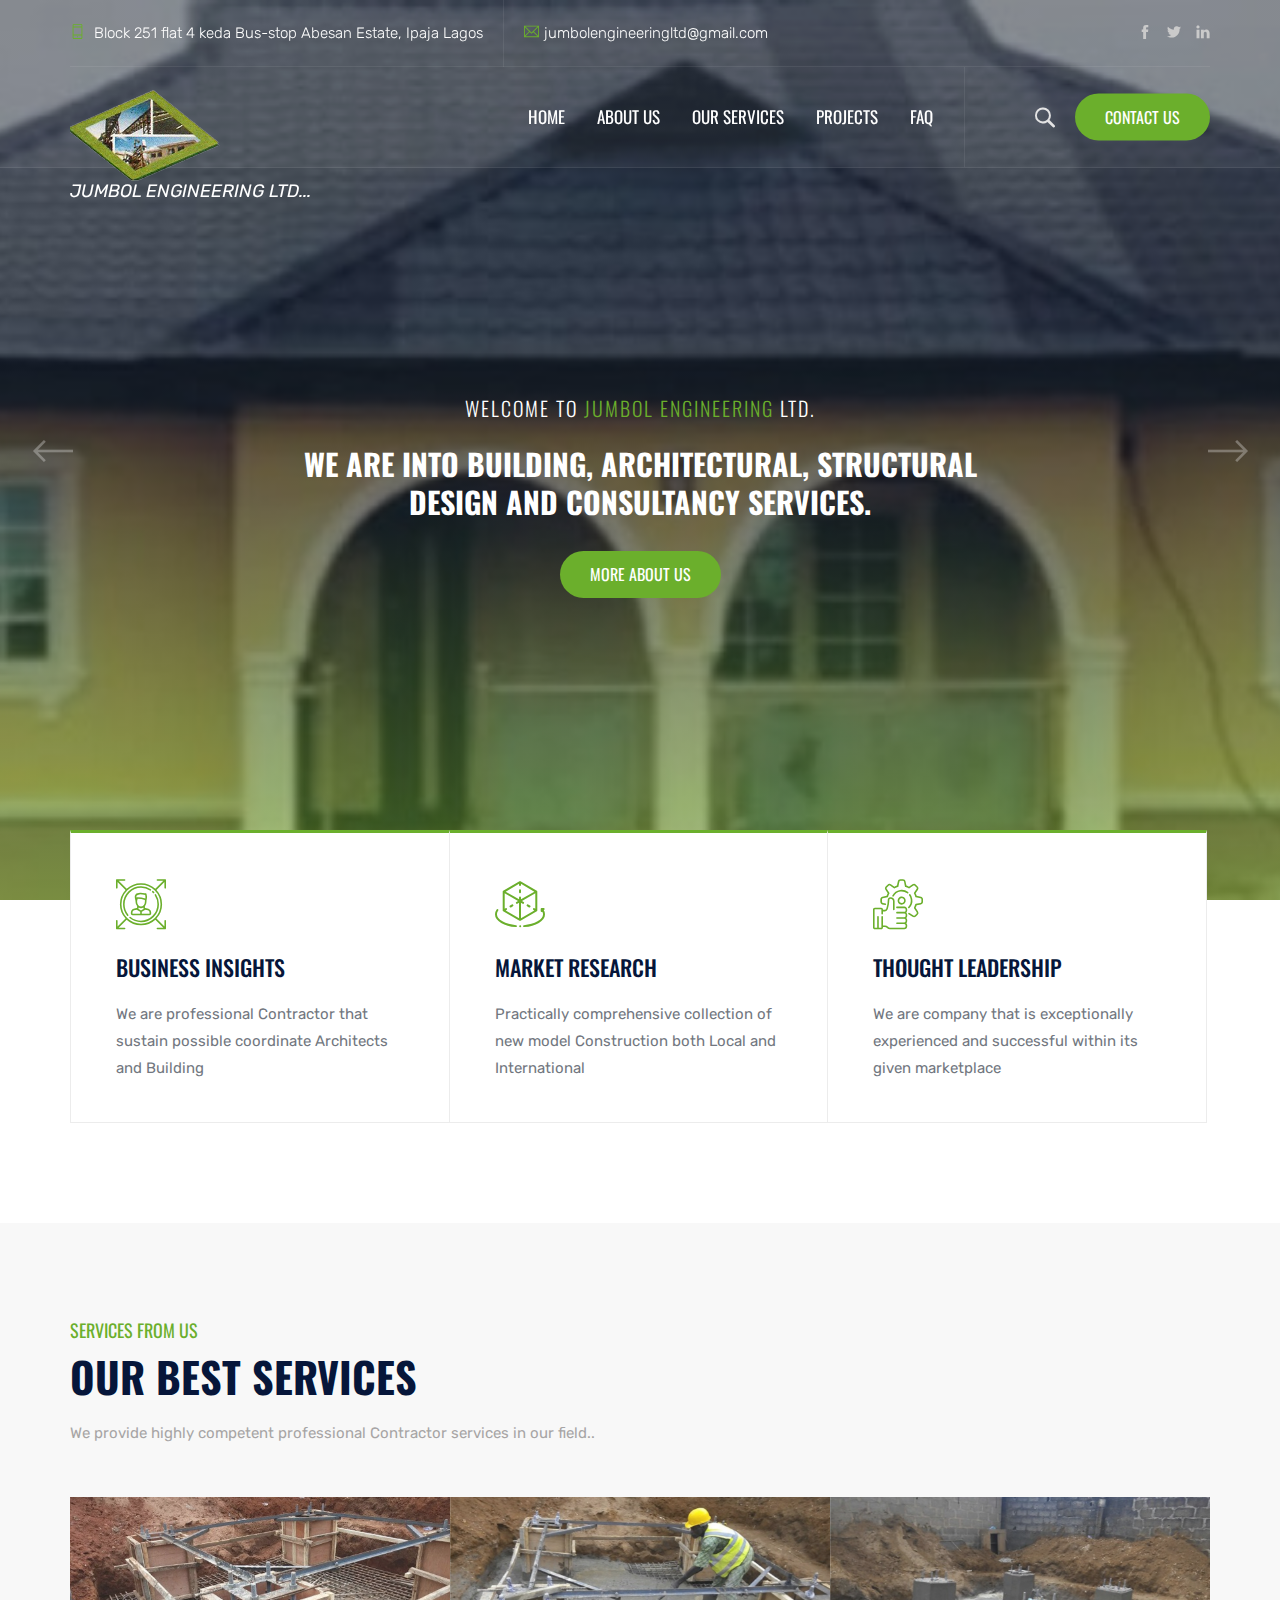
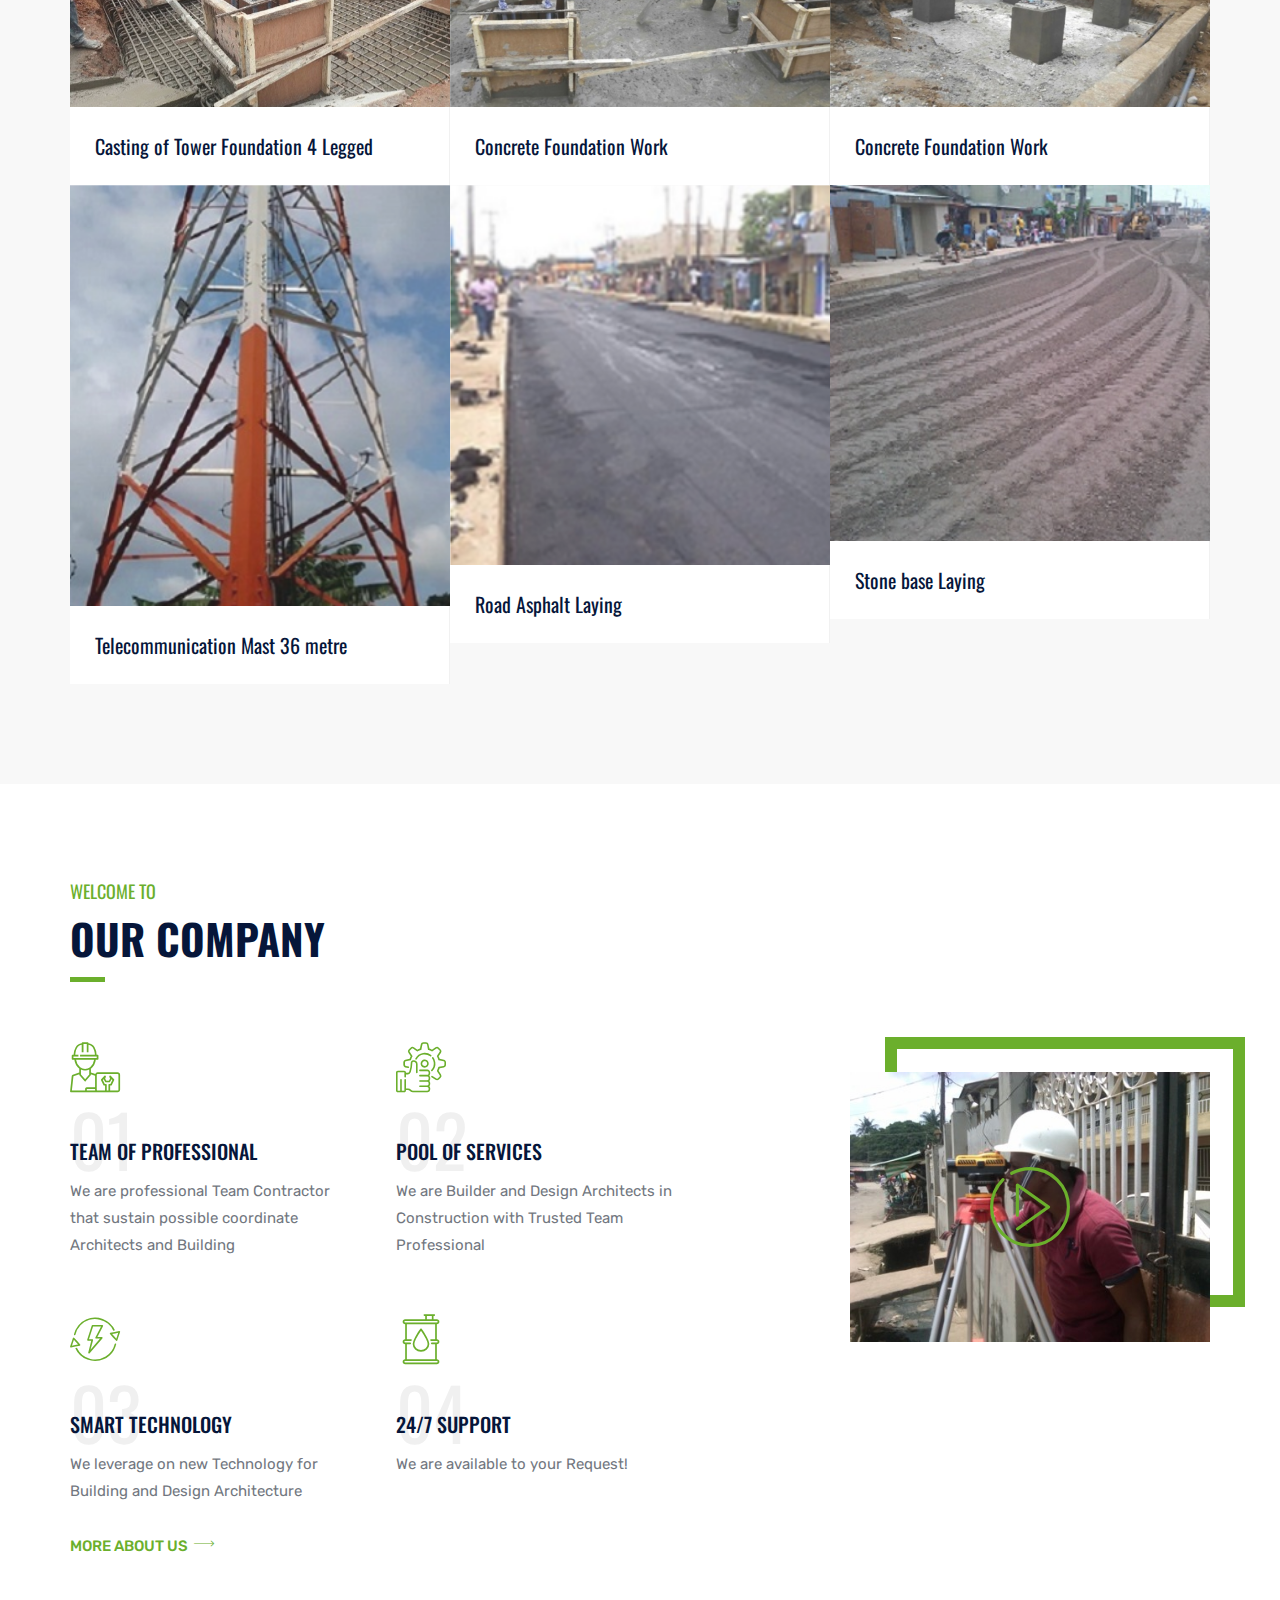
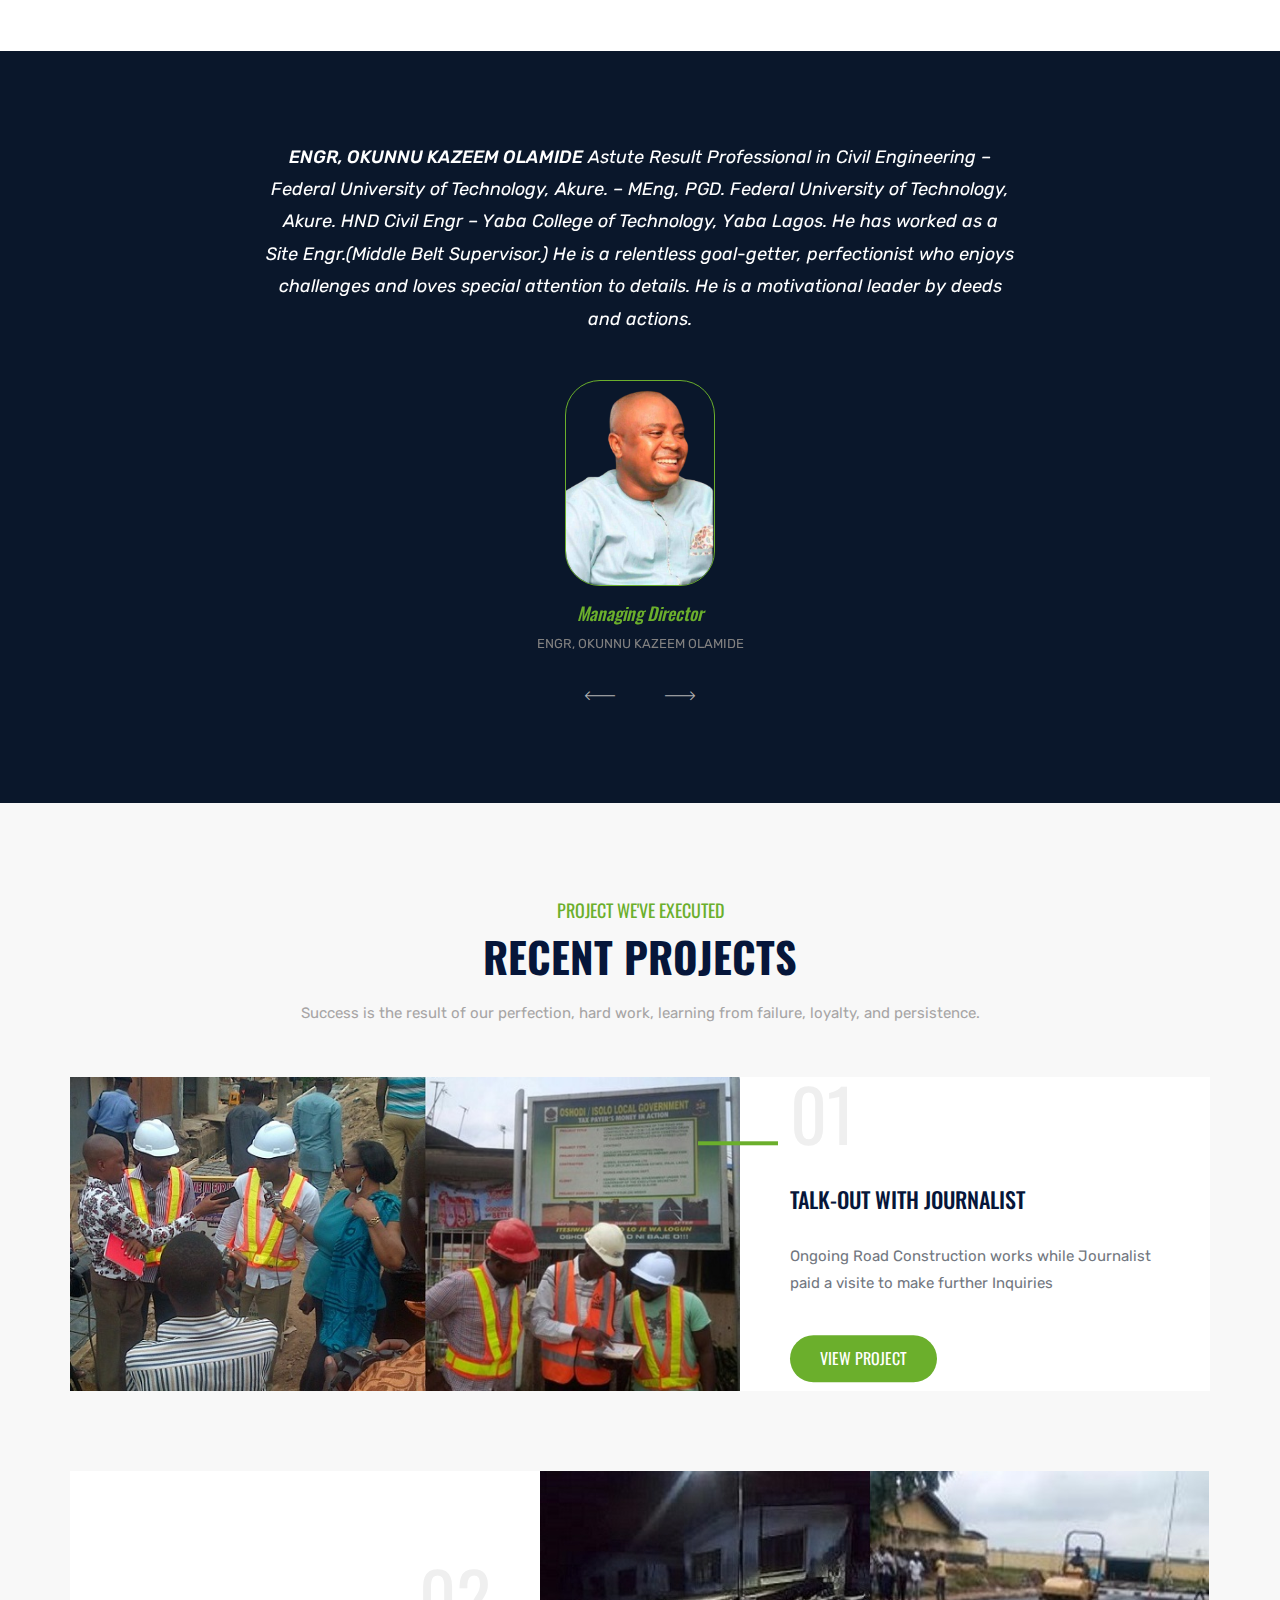
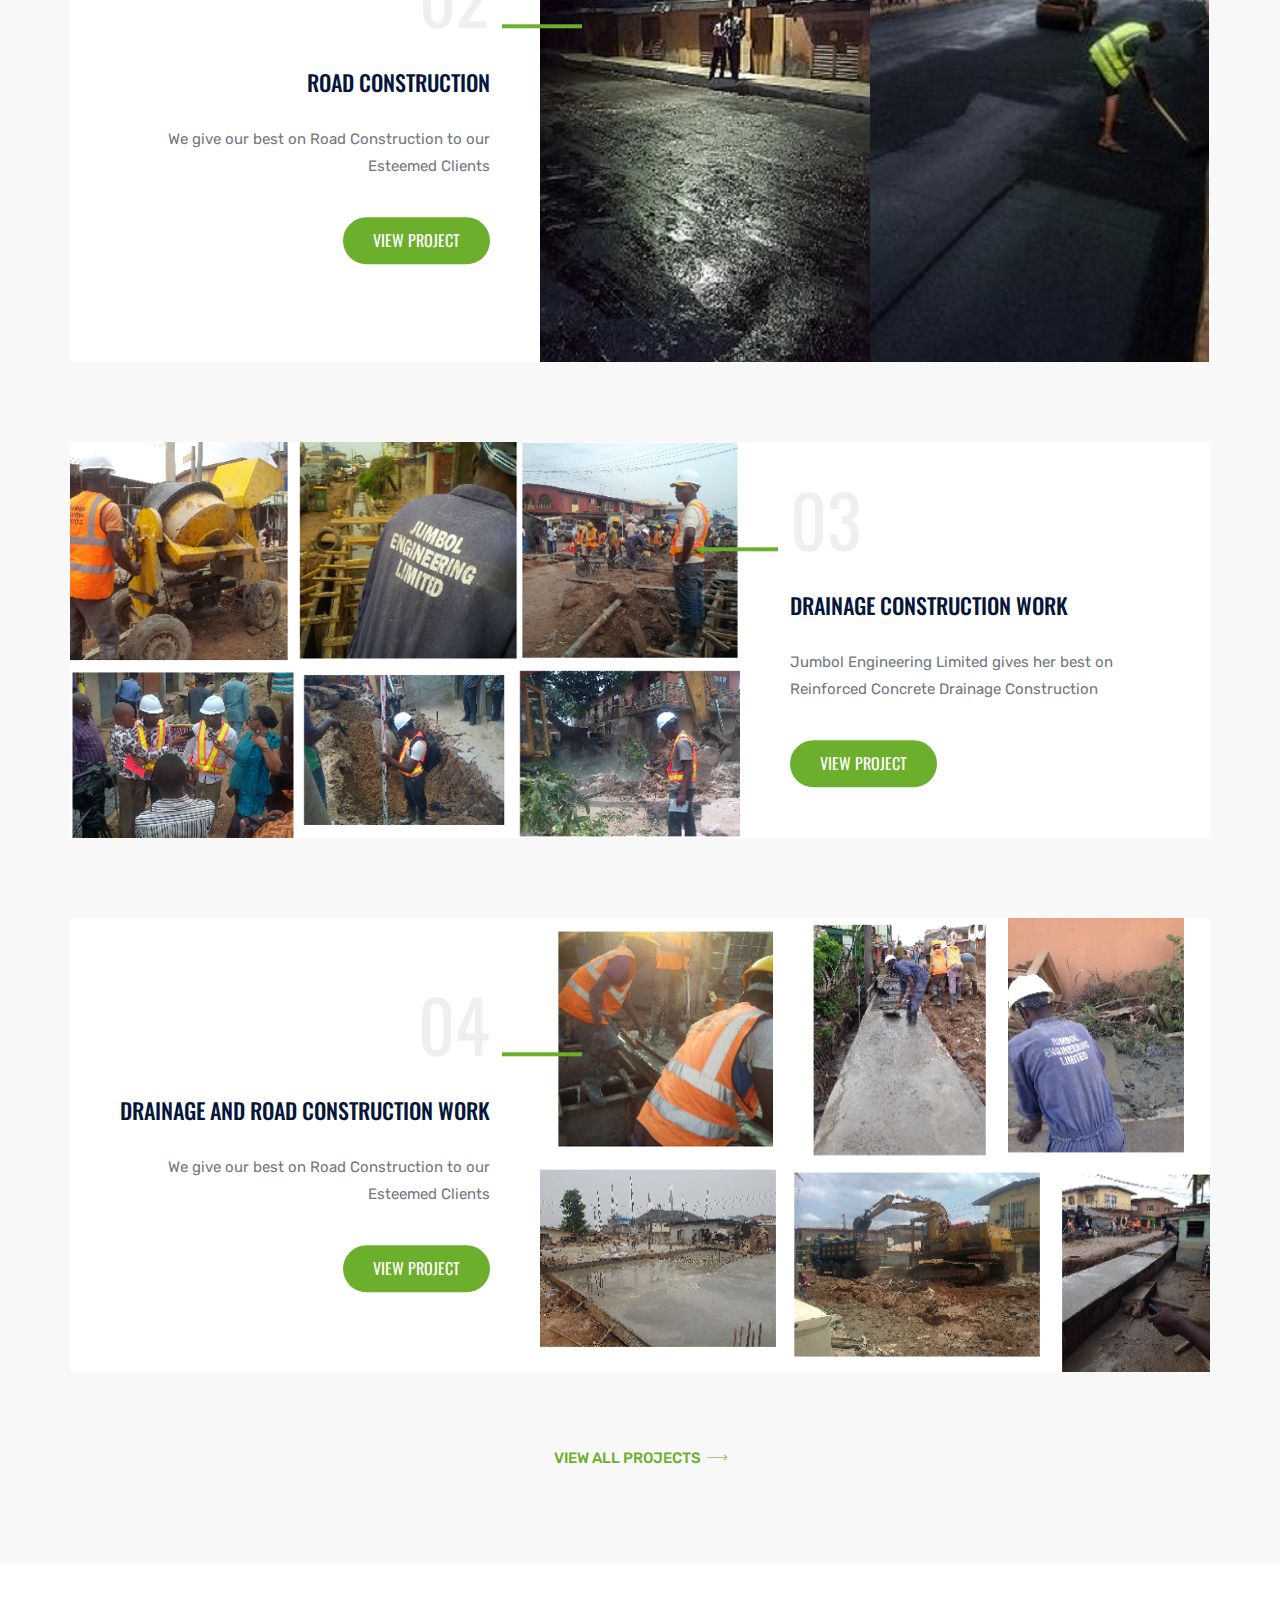
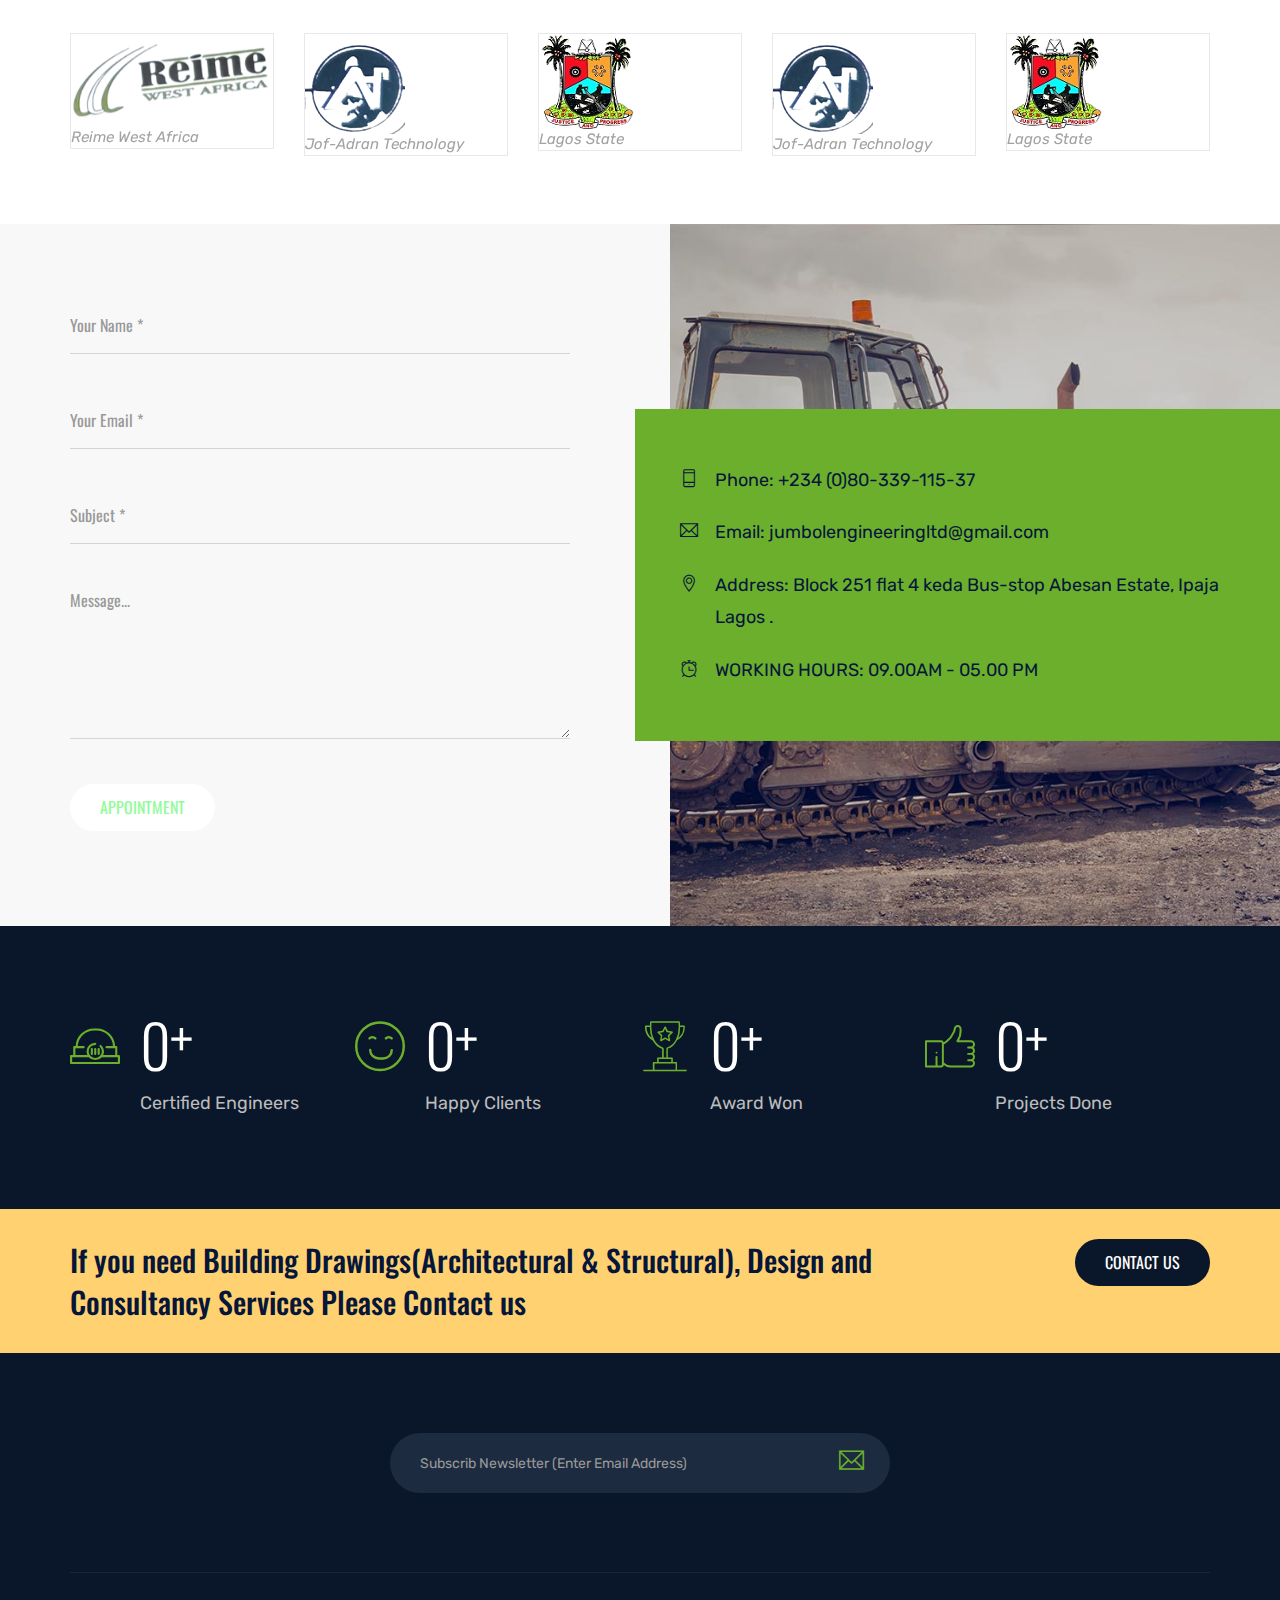
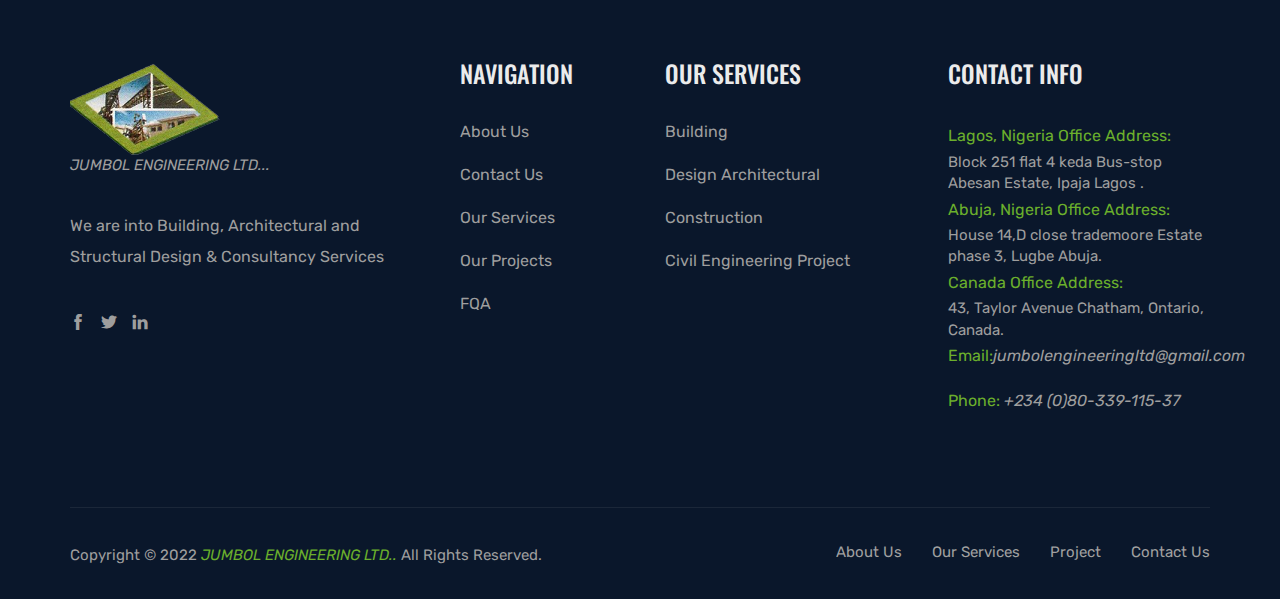
<file: index.html>
<!DOCTYPE html>
<html lang="en">

<head>
    <!-- Meta Tags -->
    <meta charset="utf-8">
    <meta http-equiv="X-UA-Compatible" content="IE=edge">
    <meta name="viewport" content="width=device-width, initial-scale=1">
    <meta name="author" content="irstheme">

    <!-- Page Title -->
    <title> Jumbol Engineering Ltd.</title>
    <link rel="icon" type="image/x-icon" href="assets/image2/favicon.ic.png">

    <!-- Icon fonts -->
    <link href="assets/css/themify-icons.css" rel="stylesheet">
    <link href="assets/css/flaticon.css" rel="stylesheet">

    <!-- Bootstrap core CSS -->
    <link href="assets/css/bootstrap.min.css" rel="stylesheet">
    <!-- <link rel="stylesheet" href="https://cdn.jsdelivr.net/npm/bootstrap@4.5.3/dist/css/bootstrap.min.css"
        integrity="sha384-TX8t27EcRE3e/ihU7zmQxVncDAy5uIKz4rEkgIXeMed4M0jlfIDPvg6uqKI2xXr2" crossorigin="anonymous" /> -->

    <!-- Plugins -->
    <link href="assets/css/animate.css" rel="stylesheet">
    <link href="assets/css/owl.carousel.css" rel="stylesheet">
    <link href="assets/css/owl.theme.css" rel="stylesheet">
    <link href="assets/css/slick.css" rel="stylesheet">
    <link href="assets/css/slick-theme.css" rel="stylesheet">
    <link href="assets/css/owl.transitions.css" rel="stylesheet">
    <link href="assets/css/jquery.fancybox.css" rel="stylesheet">
    <link href="assets/css/odometer-theme-default.css" rel="stylesheet">

    <!-- Custom styles -->
    <link href="assets/css/style.css" rel="stylesheet">

    <!-- HTML5 shim and Respond.js for IE8 support of HTML5 elements and media queries -->
    <!-- [if lt IE 9]>
    <script src="https://oss.maxcdn.com/html5shiv/3.7.3/html5shiv.min.js"></script>
    <script src="https://oss.maxcdn.com/respond/1.4.2/respond.min.js"></script>
    <![endif] -->

</head>

<body>

    <!-- start page-wrapper -->
    <div class="page-wrapper">

        <!-- start preloader -->
        <div class="preloader">
            <div class="load">
                <div class="gear one">
                    <svg viewbox="0 0 100 100" fill="#94DDFF">
                        <path d="M97.6,55.7V44.3l-13.6-2.9c-0.8-3.3-2.1-6.4-3.9-9.3l7.6-11.7l-8-8L67.9,20c-2.9-1.7-6-3.1-9.3-3.9L55.7,2.4H44.3l-2.9,13.6      c-3.3,0.8-6.4,2.1-9.3,3.9l-11.7-7.6l-8,8L20,32.1c-1.7,2.9-3.1,6-3.9,9.3L2.4,44.3v11.4l13.6,2.9c0.8,3.3,2.1,6.4,3.9,9.3      l-7.6,11.7l8,8L32.1,80c2.9,1.7,6,3.1,9.3,3.9l2.9,13.6h11.4l2.9-13.6c3.3-0.8,6.4-2.1,9.3-3.9l11.7,7.6l8-8L80,67.9      c1.7-2.9,3.1-6,3.9-9.3L97.6,55.7z M50,65.6c-8.7,0-15.6-7-15.6-15.6s7-15.6,15.6-15.6s15.6,7,15.6,15.6S58.7,65.6,50,65.6z"></path>
                    </svg>
                </div>
                <div class="gear two">
                    <svg viewbox="0 0 100 100" fill="#ffbd34">
                        <path d="M97.6,55.7V44.3l-13.6-2.9c-0.8-3.3-2.1-6.4-3.9-9.3l7.6-11.7l-8-8L67.9,20c-2.9-1.7-6-3.1-9.3-3.9L55.7,2.4H44.3l-2.9,13.6      c-3.3,0.8-6.4,2.1-9.3,3.9l-11.7-7.6l-8,8L20,32.1c-1.7,2.9-3.1,6-3.9,9.3L2.4,44.3v11.4l13.6,2.9c0.8,3.3,2.1,6.4,3.9,9.3      l-7.6,11.7l8,8L32.1,80c2.9,1.7,6,3.1,9.3,3.9l2.9,13.6h11.4l2.9-13.6c3.3-0.8,6.4-2.1,9.3-3.9l11.7,7.6l8-8L80,67.9      c1.7-2.9,3.1-6,3.9-9.3L97.6,55.7z M50,65.6c-8.7,0-15.6-7-15.6-15.6s7-15.6,15.6-15.6s15.6,7,15.6,15.6S58.7,65.6,50,65.6z"></path>
                    </svg>
                </div>
                <div class="gear three">
                    <svg viewbox="0 0 100 100" fill="#0a172b">
                        <path d="M97.6,55.7V44.3l-13.6-2.9c-0.8-3.3-2.1-6.4-3.9-9.3l7.6-11.7l-8-8L67.9,20c-2.9-1.7-6-3.1-9.3-3.9L55.7,2.4H44.3l-2.9,13.6      c-3.3,0.8-6.4,2.1-9.3,3.9l-11.7-7.6l-8,8L20,32.1c-1.7,2.9-3.1,6-3.9,9.3L2.4,44.3v11.4l13.6,2.9c0.8,3.3,2.1,6.4,3.9,9.3      l-7.6,11.7l8,8L32.1,80c2.9,1.7,6,3.1,9.3,3.9l2.9,13.6h11.4l2.9-13.6c3.3-0.8,6.4-2.1,9.3-3.9l11.7,7.6l8-8L80,67.9      c1.7-2.9,3.1-6,3.9-9.3L97.6,55.7z M50,65.6c-8.7,0-15.6-7-15.6-15.6s7-15.6,15.6-15.6s15.6,7,15.6,15.6S58.7,65.6,50,65.6z"></path>
                    </svg>
                </div>
                
            </div>
        </div>
        <!-- end preloader -->


        <!-- Start header -->
        <header id="header" class="site-header header-style-1">
            <div class="topbar">
                <div class="container">
                    <div class="row">
                        <div class="col col-md-10 col-sm-9">
                            <div class="contact-info">
                                <ul>
                                    <li><i class="ti-mobile"></i> <span style="color: #fff !important;">Block 251 flat 4 keda Bus-stop Abesan Estate, Ipaja Lagos</span></li>
                                    <li><i class="ti-email"></i><span style="color: #fff !important;">jumbolengineeringltd@gmail.com</span></li>
                                </ul>
                            </div>
                        </div>
                        <div class="col col-md-2 col-sm-3">
                            <div class="social-icons">
                                <ul>
                                    <li><a href="#"><i class="ti-facebook"></i></a></li>
                                    <li><a href="#"><i class="ti-twitter-alt"></i></a></li>
                                    <li><a href="#"><i class="ti-linkedin"></i></a></li>
                                    <!-- <li><a href="#"><i class="ti-pinterest"></i></a></li>
                                    <li><a href="#"><i class="ti-vimeo-alt"></i></a></li> -->
                                </ul>
                            </div>
                        </div>
                    </div>
                </div>
            </div>
            <nav class="navigation navbar navbar-default">
                <div class="container">
                    <div class="navbar-header">
                        <button type="button" class="open-btn">
                            <span class="sr-only">Toggle navigation</span>
                            <span class="icon-bar"></span>
                            <span class="icon-bar"></span>
                            <span class="icon-bar"></span>
                        </button>
                        <a class="navbar-brand" href="index.html"><img src="assets/images/slider/julm_logo2.png" alt>
                            <span style="color: #fff !important;"><i>JUMBOL ENGINEERING LTD...</i></span>
                        </a>
                        
                    </div>
                    <div id="navbar" class="navbar-collapse collapse navbar-right navigation-holder">
                        <button class="close-navbar"><i class="ti-close"></i></button>
                        <ul class="nav navbar-nav">
                            <li class="menu-item-has-children">
                                <a href="#">Home</a>
                            </li>
                            <li class="menu-item-has-children">
                                <a href="about.html">About Us</a>
                            </li>
                            <li class="menu-item-has-children">
                                <a href="services.html">Our Services</a>
                            </li>
                            <li class="menu-item-has-children">
                                <a href="projects.html">Projects</a>
                            </li>
                            <li class="menu-item-has-children">
                                <a href="faq.html">FAQ</a>
                        
                            </li>
                        </ul>
                    </div><!-- end of nav-collapse -->

                    <div class="cart-search-contact">
                        <div class="header-search-form-wrapper">
                            <button class="search-toggle-btn"><i class="fi flaticon-search"></i></button>
                            <div class="header-search-form">
                                <form>
                                    <div>
                                        <input type="text" class="form-control" placeholder="Search here...">
                                        <button type="submit"><i class="fi flaticon-search"></i></button>
                                    </div>
                                </form>
                            </div>
                        </div>
                            <div class="get-quote">
                                <a href="contact.html" class="theme-btn">Contact Us</a>
                            </div>
                    </div>
                </div><!-- end of container -->
            </nav>
        </header>
        <!-- end of header -->


        <!-- start of hero -->
        <section class="hero hero-slider-wrapper hero-style-1">
            <div class="hero-slider">
                <div class="slide">
                    <img src="assets/images/slider/julm_house.jpg" alt class="slider-bg">
                    <div class="container">
                        <div class="row">
                            <div class="col col-lg-8 col-lg-offset-2 col-md-10 col-md-offset-1 slide-caption">
                                <div class="slide-subtitle">
                                    <p>Welcome to <span style="color: #6baf2c !important;">Jumbol Engineering </span> Ltd.</p>
                                </div>
                                <div class="slide-title">
                                    <h2 style="font-size: 30px !important;">We are into Building, Architectural, Structural <br>Design and Consultancy Services.</h2>
                                </div>
                                <div class="btns">
                                    <a href="#" class="theme-btn">More About Us</a>
                                </div>
                            </div>
                        </div>
                    </div>
                </div>

                <div class="slide">
                    <img src="assets/images/slider/slide-2.jpg" alt class="slider-bg">
                    <div class="container">
                        <div class="row">
                            <div class="col col-lg-8 col-lg-offset-2 col-md-10 col-md-offset-1 slide-caption">
                                <div class="slide-subtitle">
                                    <p>Welcome to <span style="color: #6baf2c !important;">Jumbol Engineering </span> Ltd.</p>
                                </div>
                                <div class="slide-title">
                                    <h2>We are CIVIL ENGINEERING Contractor.</h2>
                                </div>
                                <div class="btns">
                                    <a href="#" class="theme-btn">More About Us</a>
                                </div>
                            </div>
                        </div>
                    </div>
                </div>

                <div class="slide">
                    <img src="assets/image2/pic_home7.png" alt class="slider-bg">
                    <div class="container">
                        <div class="row">
                            <div class="col col-lg-8 col-lg-offset-2 col-md-10 col-md-offset-1 slide-caption">
                                <div class="slide-subtitle">
                                    <p>Welcome to <span style="color: #6baf2c !important;">Jumbol Engineering </span> Ltd.</p>
                                </div>
                                <div class="slide-title">
                                    <h2>We give our best to our esteemed Clients</h2>
                                </div>
                                <div class="btns">
                                    <a href="#" class="theme-btn">More About Us</a>
                                </div>
                            </div>
                        </div>
                    </div>
                </div>
            </div>
        </section>
        <!-- end of hero slider -->


        <!-- start features-section -->
        <section class="features-section">
            <div class="container">
                <div class="row">
                    <div class="col col-xs-12">
                        <div class="features-grids">
                            <div class="grid">
                                <div class="icon">
                                    <i class="fi flaticon-expand"></i>
                                </div>
                                <h3>Business Insights</h3>
                                <p>We are professional Contractor that sustain possible coordinate Architects and Building</p>
                            </div>
                            <div class="grid">
                                <div class="icon">
                                    <i class="fi flaticon-3d"></i>
                                </div>
                                <h3>Market Research</h3>
                                <p>Practically comprehensive collection of new model Construction both Local and International </p>
                            </div>
                            <div class="grid">
                                <div class="icon">
                                    <i class="fi flaticon-gear"></i>
                                </div>
                                <h3>Thought leadership</h3>
                                <p>We are company that is exceptionally experienced and successful within its given marketplace</p>
                            </div>
                        </div>
                    </div>
                </div>
            </div> <!-- end container -->
        </section>
        <!-- end features-section -->


        <!-- start services-section -->
        <section class="services-section section-padding">
            <div class="container">
                <div class="row">
                    <div class="col col-lg-9">
                        <div class="section-title">
                            <span>Services from us</span>
                            <h2>Our Best Services</h2>
                            <p>We provide highly competent professional Contractor services in our field..</p>
                        </div>
                    </div>
                </div>

                <div class="row">
                    <div class="col col-xs-12">
                        <div class="service-grids clearfix">
                            <div class="service-grids clearfix">
                            <div class="grid">
                                <div class="img-holder">
                                    <img src="assets/image2/pic_41.jpg" alt>
                                    <div class="view-details">
                                        <a href="#">Get Details</a>
                                    </div>
                                </div>
                                <div class="details">
                                    <h3><a href="#">Casting of Tower Foundation 4 Legged</a></h3>
                                </div>
                            </div>
                            <div class="grid">
                                <div class="img-holder">
                                    <img src="assets/image2/pic_42.jpg" alt>
                                    <div class="view-details">
                                        <a href="#">Get Details</a>
                                    </div>
                                </div>
                                <div class="details">
                                    <h3><a href="#">Concrete Foundation Work</a></h3>
                                </div>
                            </div>
                            <div class="grid">
                                <div class="img-holder">
                                    <img src="assets/image2/pic_43.jpg" alt>
                                    <div class="view-details">
                                        <a href="#">Get Details</a>
                                    </div>
                                </div>
                                <div class="details">
                                    <h3><a href="#">Concrete Foundation Work</a></h3>
                                </div>
                            </div>
                            <div class="grid">
                                <div class="img-holder">
                                    <img src="assets/image2/pic_12.jpg" alt>
                                    <div class="view-details">
                                        <a href="#">Get Details</a>
                                    </div>
                                </div>
                                <div class="details">
                                    <h3><a href="#">Telecommunication Mast 36 metre</a></h3>
                                </div>
                            </div>
                            <div class="grid">
                                <div class="img-holder">
                                    <img src="assets/image2/pic_46.jpg" alt>
                                    <div class="view-details">
                                        <a href="#">Get Details</a>
                                    </div>
                                </div>
                                <div class="details">
                                    <h3><a href="#">Road Asphalt Laying</a></h3>
                                </div>
                            </div>
                            <div class="grid">
                                <div class="img-holder">
                                    <img src="assets/image2/pic_36.jpg" alt>
                                    <div class="view-details">
                                        <a href="#">Get Details</a>
                                    </div>
                                </div>
                                <div class="details">
                                    <h3><a href="#">Stone base Laying</a></h3>
                                </div>
                            </div>
                        </div>
                    </div>
                </div>
            </div> <!-- end container -->
        </section>
        <!-- end services-section -->


        <!-- start about-section -->
        <section class="about-section section-padding">
            <div class="container">
                <div class="row">
                    <div class="col col-lg-9">
                        <div class="section-title-s2">
                            <span>Welcome to</span>
                            <h2>Our Company</h2>
                        </div>
                    </div>
                </div>
                <div class="row">
                    <div class="col col-lg-7 col-md-7">
                        <div class="about-features clearfix">
                            <div class="grid">
                                <div class="icon">
                                    <i class="fi flaticon-worker"></i>
                                </div>
                                <div class="details">
                                    <span class="count">01</span>
                                    <h3>Team of Professional</h3>
                                    <p>We are professional Team Contractor that sustain possible coordinate Architects and Building</p>
                                </div>
                            </div>
                            <div class="grid">
                                <div class="icon">
                                    <i class="fi flaticon-gear"></i>
                                </div>
                                <div class="details">
                                    <span class="count">02</span>
                                    <h3>Pool of services</h3>
                                    <p>We are Builder and Design Architects in Construction with Trusted Team Professional</p>
                                </div>
                            </div>
                            <div class="grid">
                                <div class="icon">
                                    <i class="fi flaticon-energy-saving"></i>
                                </div>
                                <div class="details">
                                    <span class="count">03</span>
                                    <h3>Smart Technology</h3>
                                    <p>We leverage on new Technology for Building and Design Architecture </p>
                                </div>
                            </div>
                            <div class="grid">
                                <div class="icon">
                                    <i class="fi flaticon-oil"></i>
                                </div>
                                <div class="details">
                                    <span class="count">04</span>
                                    <h3>24/7 Support</h3>
                                    <p>We are available to your Request!</p>
                                </div>
                            </div>
                        </div>
                    </div>
                    <div class="col col-lg-4 col-lg-offset-1 col-md-5">
                        <div class="video-holder">
                            <div class="img-holder">
                                <img src="assets/image2/pic_home.jpg" alt>
                            </div>
                            <a href="#" class="video-btn" data-type="iframe">
                                <i class="fi flaticon-round-play-button"></i>
                            </a>
                        </div>
                    </div>
                </div>
                <div class="row">
                    <div class="col col-xs-12">
                        <div class="more-about">
                            <a href="about.html">More About Us <i class="fi flaticon-slim-right"></i></a>
                        </div>
                    </div>
                </div>
            </div> <!-- end container -->
        </section>
        <!-- end about-section -->


        <!-- start testimonials-section -->
        <section class="testimonials-section section-padding">
            <div class="pattern">
                <!-- <span></span>
                <span></span>
                <span></span>
                <span></span>
                <span></span> -->
            </div>
            <div class="container">
                <div class="row">
                    <div class="col col-lg-8 col-lg-offset-2">
                        <div class="testimonials-grids testimonials-slider">
                            <div class="grid">
                                <div class="quote">
                                    <p>
                                        <strong>ENGR, OKUNNU KAZEEM OLAMIDE</strong> Astute Result Professional in Civil Engineering – Federal University of Technology, Akure. – MEng, PGD. Federal University of Technology, Akure. HND Civil Engr – Yaba College of Technology, Yaba Lagos. He has worked as a Site Engr.(Middle Belt Supervisor.)  He is a relentless goal-getter, perfectionist who enjoys challenges and loves special attention to details. He is a motivational leader by deeds and actions.

                                    </p>
                                </div>
                                <div class="client-info">
                                    <div class="client-pic">
                                        <img src="assets/image2/staff_4.png" alt>
                                    </div>
                                    <h4><i>Managing Director</i></h4>
                                    <span>ENGR, OKUNNU KAZEEM OLAMIDE</span>
                                </div>
                            </div>
                            <div class="grid">
                                <div class="quote">
                                    <p> <strong>ENGR. AILERU JELILI MOTUNRAYO</strong>  gained his early work experience in various aspect of Civil and Structurial Engineering works which includes; Design and Detailing, Consultancy, Construction and supervision of structures like: Residential, Commercial and Industrial project in both reinforced concrete and Structural Steel works.</p>
                                </div>
                                <div class="client-info">
                                    <div class="client-pic">
                                        <img src="assets/image2/staff_2.png" alt>
                                    </div>
                                    <h4><I>Human Resources Manager</I></h4>
                                    <span>ENGR. AILERU JELILI MOTUNRAYO</span>
                                </div>
                            </div>
                            
                            <div class="grid">
                                <div class="quote">
                                    <p> <strong>ENGR, SADIQ OLUWASEYI FUNMILAYO</strong> 
                                       Astute Result-driven in Civil Engineering with 12 years experience in Telecommunication and 5 years in Road Construction, Offices and Residential building schemes. Yaba College of Technology, Yaba Lagos – HND,  Federal University of Technology, Akure. – PGD in Civil Engineering, Ladoke Akintola University of Technology, Ogbomosho. – MBA in Cost Management.</p>
                                </div>
                                <div class="client-info">
                                    <div class="client-pic">
                                        <img src="assets/image2/staff_1.png" alt>
                                    </div>
                                    <h4><i>Project / Finance Director</i></h4>
                                    <span>ENGR, SADIQ OLUWASEYI FUNMILAYO</span>
                                </div>
                            </div>
                        </div>
                    </div>
                </div>
            </div> <!-- end container -->
        </section>
        <!-- end testimonials-section -->


        <!-- start feature-projects -->
        <section class="feature-projects section-padding">
            <div class="container">
                <div class="row">
                    <div class="col col-lg-10 col-lg-offset-1">
                        <div class="section-title-s3">
                            <span>Project we've  Executed</span>
                            <h2>Recent Projects</h2>
                            <p>Success is the result of our perfection, hard work, learning from failure, loyalty, and persistence.</p>
                        </div>
                    </div>
                </div>
                <div class="row">
                    <div class="col col-xs-12">
                        <div class="projects-grids clearfix">
                            <div class="grid">
                                <div class="project-pic">
                                    <img src="assets/image2/home_02.jpg" alt>
                                </div>
                                <div class="details">
                                    <div class="inner">
                                        <div class="count">01</div>
                                        <h4>Talk-out with Journalist</h4>
                                        <p>Ongoing Road Construction works while Journalist paid a visite to make further Inquiries</p>
                                        <a href="#" class="theme-btn">View Project</a>
                                    </div>
                                </div>
                            </div>
                            <div class="grid right-text">
                                <div class="details">
                                    <div class="inner">
                                        <div class="count">02</div>
                                        <h4>Road Construction</h4>
                                        <p>We give our best on Road Construction to our Esteemed Clients </p>
                                        <a href="#" class="theme-btn">View Project</a>
                                    </div>
                                </div>
                                <div class="project-pic">
                                    <img src="assets/image2/home_01.jpg" alt>
                                </div>
                            </div>
                            <div class="grid">
                                <div class="project-pic">
                                    <img src="assets/image2/pic_home7.png" alt>
                                </div>
                                <div class="details">
                                    <div class="inner">
                                        <div class="count">03</div>
                                        <h4>Drainage Construction Work</h4>
                                        <p>Jumbol Engineering Limited gives her best on Reinforced Concrete Drainage Construction</p>
                                        <a href="#" class="theme-btn">View Project</a>
                                    </div>
                                </div>
                            </div>
                            <div class="grid right-text">
                                <div class="details">
                                    <div class="inner">
                                        <div class="count">04</div>
                                        <h4>Drainage and Road Construction work</h4>
                                        <p>We give our best on Road Construction to our Esteemed Clients </p>
                                        <a href="#" class="theme-btn">View Project</a>
                                    </div>
                                </div>
                                <div class="project-pic">
                                    <img src="assets/image2/pic_home6.png" alt>
                                </div>
                            </div>
                        </div>
                    </div>
                </div>
                <div class="row">
                    <div class="col col-xs-12">
                        <div class="view-all">
                            <a href="projects.html">View All Projects <i class="fi flaticon-slim-right"></i></a>
                        </div>
                    </div>
                </div>
            </div> <!-- end container -->
        </section>
        <!-- end feature-projects -->


        <!-- stat cta-section -->
        <!-- <section class="cta-section">
            <div class="container">
                <div class="row">
                    <div class="col col-lg-7 col-sm-8">
                        <div class="cta-text">
                            <h2>Providing industrial services we have earned <span>a lot Good well</span> over the year</h2>
                            <p>Raising a heavy fur muff that covered the whole of her</p>
                        </div>
                    </div>
                    <div class="col col-lg-3 col-lg-offset-2 col-sm-4">
                        <div class="contact-info">
                            <h4>25556-4657-54</h4>
                            <a href="contact.html" class="theme-btn">Contact with us</a>
                        </div>
                    </div>
                </div>
            </div>  end container 
        </section> -->
        <!-- end cta-section -->


        <!-- start partners-section -->
        <section class="partners-section">
            <h2 class="hidden">Partners</h2>
            <div class="container">
                <div class="row">
                    <div class="col col-xs-12">
                        <div class="partner-grids partners-slider">
                            <div class="grid">
                                <img src="assets/image2/reimeWestAfricalogo-removebg-preview.png" alt>
                                <span style="color: rgba(161, 161, 161, 0.993) !important;"><i> Reime West Africa</i></span>
                            </div>
                            <div class="grid">
                                <img src="assets/image2/companylogoAV-removebg-preview.png" alt>
                                <span style="color: rgba(161, 161, 161, 0.993) !important; "><i> Jof-Adran Technology</i></span>
                            </div>
                            <div class="grid">
                                <img src="assets/images/partners/lagos-2.png" alt>
                                <span style="color: rgba(161, 161, 161, 0.993) !important; "><i> Lagos State</i></span>
                            </div>
                            <div class="grid">
                                <img src="assets/image2/companylogoAV-removebg-preview.png" alt>
                                <span style="color: rgba(161, 161, 161, 0.993) !important;"><i> Jof-Adran Technology</i></span>
                            </div>
                            <div class="grid">
                                <img src="assets/images/partners/lagos-2.png" alt>
                                <span style="color: rgba(161, 161, 161, 0.993) !important;"><i> Lagos State</i></span>
                            </div>
                        </div>
                    </div>
                </div>
            </div> <!-- end container -->
        </section>
        <!-- end partners-section -->


        <!-- start contact-section -->
        <section class="contact-section">
            <h2 class="hidden">Contact</h2>
            <div class="content-area">
                <div class="left-col">
                    <div class="contact-form">
                        <form method="post" class="contact-validation-active" id="myForm">
                            <div>
                                <input type="text" name="name" id="name" class="form-control" placeholder="Your Name *">
                            </div>
                            <div>
                                <input type="email" name="email" id="email" class="form-control" placeholder="Your Email *">
                            </div>
                            <div>
                                <input type="text" name="subject" id="subject" class="form-control" placeholder="Subject *">
                            </div>
                            <div>
                                <textarea class="form-control" name="note"  id="note" placeholder="Message..."></textarea>
                            </div>
                            <div class="submit-btn-wrapper">
                                <button type="submit" class="theme-btn-s3">Appointment</button>
                                <div id="loader">
                                    <i class="ti-reload"></i>
                                </div>
                            </div>
                            <div class="clearfix error-handling-messages">
                                <div id="success">Thank you</div>
                                <div id="error"> Error occurred while sending email. Please try again later. </div>
                            </div>
                        </form>
                    </div>
                </div>
                <div class="right-col">
                    <div class="contact-info">
                        <ul>
                            <li><i class="ti-mobile"></i> <span>Phone:</span> +234 (0)80-339-115-37</li>
                            <li><i class="ti-email"></i> <span>Email:</span> jumbolengineeringltd@gmail.com</li>
                            <li><i class="ti-location-pin"></i> <span>Address:</span> Block 251 flat 4 keda Bus-stop Abesan Estate, Ipaja Lagos .</li>
                            <li><i class="ti-alarm-clock"></i> <span>WORKING HOURS:</span>  09.00AM - 05.00 PM</li>
                        </ul>
                    </div>
                </div>
            </div> <!-- end container -->
        </section>
        <!-- end contact-section -->


        <!-- start fun-fact-section -->
        <section class="fun-fact-section">
            <div class="container">
                <div class="row">
                    <div class="col col-xs-12">
                        <div class="funfact-grids">
                            <div class="grid">
                                <span class="icon">
                                    <i class="fi flaticon-mine"></i>
                                </span>
                                <div>
                                    <h3><span class="odometer" data-count="50">00</span>+</h3>
                                </div>
                                <p>Certified Engineers</p>
                            </div>
                            <div class="grid">
                                <span class="icon">
                                    <i class="fi flaticon-face"></i>
                                </span>
                                <div>
                                    <h3><span class="odometer" data-count="15">00</span>+</h3>
                                </div>
                                <p>Happy Clients</p>
                            </div>
                            <div class="grid">
                                <span class="icon">
                                    <i class="fi flaticon-trophy-1"></i>
                                </span>
                                <div>
                                    <h3><span class="odometer" data-count="5">00</span>+</h3>
                                </div>
                                <p>Award Won</p>
                            </div>
                            <div class="grid">
                                <span class="icon">
                                    <i class="fi flaticon-like-1"></i>
                                </span>
                                <div>
                                    <h3><span class="odometer" data-count="20">00</span>+</h3>
                                </div>
                                <p>Projects Done</p>
                            </div>
                        </div>
                    </div>
                </div>
            </div> <!-- end container -->
        </section>
        <!-- end fun-fact-section -->

        <!-- stat cta-s2-section -->
        <section class="cta-s2-section ">
            <div class="container" style="color: #6baf2c !important;">
                <div class="row">
                    <div class="col col-sm-9">
                        <h3>If you need Building Drawings(Architectural & Structural), Design and Consultancy Services Please Contact us</h3>
                    </div>
                    <div class="col col-sm-3">
                        <div class="contact-btn">
                            <a href="contact.html" class="theme-btn-s4">Contact Us</a>
                        </div>
                    </div>
                </div>
            </div>
        </section>
        <!-- end cta-s2-section -->

        <!-- start newsletter-section -->
        <section class="newsletter-section">
            <h2 class="hidden">Newsletter</h2>
            <div class="container">
                <div class="row">
                    <div class="col col-xs-12">
                        <div class="newsletter">
                            <div class="newsletter-form">
                                <form>
                                    <input type="text" class="form-control" placeholder="Subscrib Newsletter (Enter Email Address)">
                                    <button type="submit"><i class="ti-email"></i></button>
                                </form>
                            </div>
                        </div>
                    </div>
                </div>
            </div> <!-- end container -->
        </section>
        <!-- end newsletter-section -->


        <!-- start site-footer -->
        <footer class="site-footer">
            <div class="upper-footer">
                <div class="container">
                    <div class="row">
                        <div class="col col-lg-4 col-md-3 col-sm-6">
                            <div class="widget about-widget">
                                <div class="logo widget-title">
                                    <img src="assets/images/slider/julm_logo2.png" alt> <br>
                                    <span style="color: #9e9e9e !important;"><i>JUMBOL ENGINEERING LTD...</i></span>
                                </div>
                                <p style="color: #9e9e9e !important;">We are into Building, Architectural and Structural Design & Consultancy Services</p>
                                <div class="social-icons">
                                    <ul>
                                        <li><a href="#"><i class="ti-facebook"></i></a></li>
                                        <li><a href="#"><i class="ti-twitter-alt"></i></a></li>
                                        <li><a href="#"><i class="ti-linkedin"></i></a></li>
                                        <!-- <li><a href="#"><i class="ti-pinterest"></i></a></li>
                                        <li><a href="#"><i class="ti-vimeo-alt"></i></a></li> -->
                                    </ul>
                                </div>
                            </div>
                        </div>
                        <div class="col col-lg-2 col-md-3 col-sm-6">
                            <div class="widget link-widget">
                                <div class="widget-title">
                                    <h3>Navigation</h3>
                                </div>
                                <ul>
                                    <li><a href="#">About Us</a></li>
                                    <li><a href="#">Contact Us</a></li>
                                    <li><a href="#">Our Services</a></li>
                                    <li><a href="#">Our Projects</a></li>
                                    <li><a href="#">FQA</a></li>
                                </ul>
                            </div>
                        </div>
                        <div class="col col-lg-3 col-md-3 col-sm-6">
                            <div class="widget link-widget service-link-widget">
                                <div class="widget-title">
                                    <h3>Our Services</h3>
                                </div>
                                <ul>
                                    <li><a href="#">Building</a></li>
                                    <li><a href="#">Design Architectural</a></li>
                                    <li><a href="#">Construction</a></li>
                                    <li><a href="#">Civil Engineering Project</a></li>
                                </ul>
                            </div>
                        </div>
                        <div class="col col-lg-3 col-md-3 col-sm-6">
                            <div class="widget contact-widget">
                                <div class="widget-title">
                                    <h3>Contact Info</h3>
                                </div>
                                <ul>
                                    <li style="color: #6baf2c !important;">Lagos, Nigeria Office Address:</li> 
                                     <span style="color: #9e9e9e !important;">Block 251 flat 4 keda Bus-stop Abesan Estate, Ipaja Lagos .</span> 
                                     <li style="color: #6baf2c !important;">Abuja, Nigeria Office Address:</li>
                                     <span style="color: #9e9e9e !important;">House 14,D close trademoore Estate phase 3, Lugbe Abuja.</span>
                                     <li style="color: #6baf2c !important;">Canada Office Address:</li>
                                     <span style="color: #9e9e9e !important;">43, Taylor Avenue Chatham, Ontario, Canada.</span>
                                    <li style="color:#6baf2c !important;">Email:<i style="color:#9e9e9e;">jumbolengineeringltd@gmail.com</i></li>
                                    <li style="color:#6baf2c !important;">Phone: <i style="color:#9e9e9e;"> +234 (0)80-339-115-37</i></li>
                                </ul>
                            </div>
                        </div>
                    </div>
                </div> <!-- end container -->
            </div>
            <div class="lower-footer">
                <div class="container">
                    <div class="row">
                        <div class="separator"></div>
                        <div class="col col-xs-12">
                            <p class="copyright" style="color:#9e9e9e !important;">Copyright © 2022 <a target="_blank" href="#"><I style="color:#6baf2c !important;"> JUMBOL ENGINEERING LTD..</I></a> All Rights Reserved.</p>
                            <ul>
                                <li><a href="#">About Us</a></li>
                                <li><a href="#">Our Services</a></li>
                                <li><a href="#">Project</a></li>
                                <li><a href="#">Contact Us</a></li>
                            </ul>
                        </div>
                    </div>
                </div>
            </div>
        </footer>
        <!-- end site-footer -->
    </div>
    <!-- end of page-wrapper -->



    <!-- All JavaScript files
    ================================================== -->
    <script src="assets/js/jquery.min.js"></script>
    <script src="assets/js/bootstrap.min.js"></script>

    <!-- Plugins for this template -->
    <script src="assets/js/jquery-plugin-collection.js"></script>

    <!-- Custom script for this template -->
    <script src="assets/js/script.js"></script>
    <!-- bootstrap js -->
    <!-- <script src="https://code.jquery.com/jquery-3.5.1.slim.min.js"
        integrity="sha384-DfXdz2htPH0lsSSs5nCTpuj/zy4C+OGpamoFVy38MVBnE+IbbVYUew+OrCXaRkfj"
        crossorigin="anonymous"></script>
    <script src="https://cdn.jsdelivr.net/npm/bootstrap@4.5.3/dist/js/bootstrap.bundle.min.js"
        integrity="sha384-ho+j7jyWK8fNQe+A12Hb8AhRq26LrZ/JpcUGGOn+Y7RsweNrtN/tE3MoK7ZeZDyx"
        crossorigin="anonymous"></script> -->
</body>

</html>
</file>
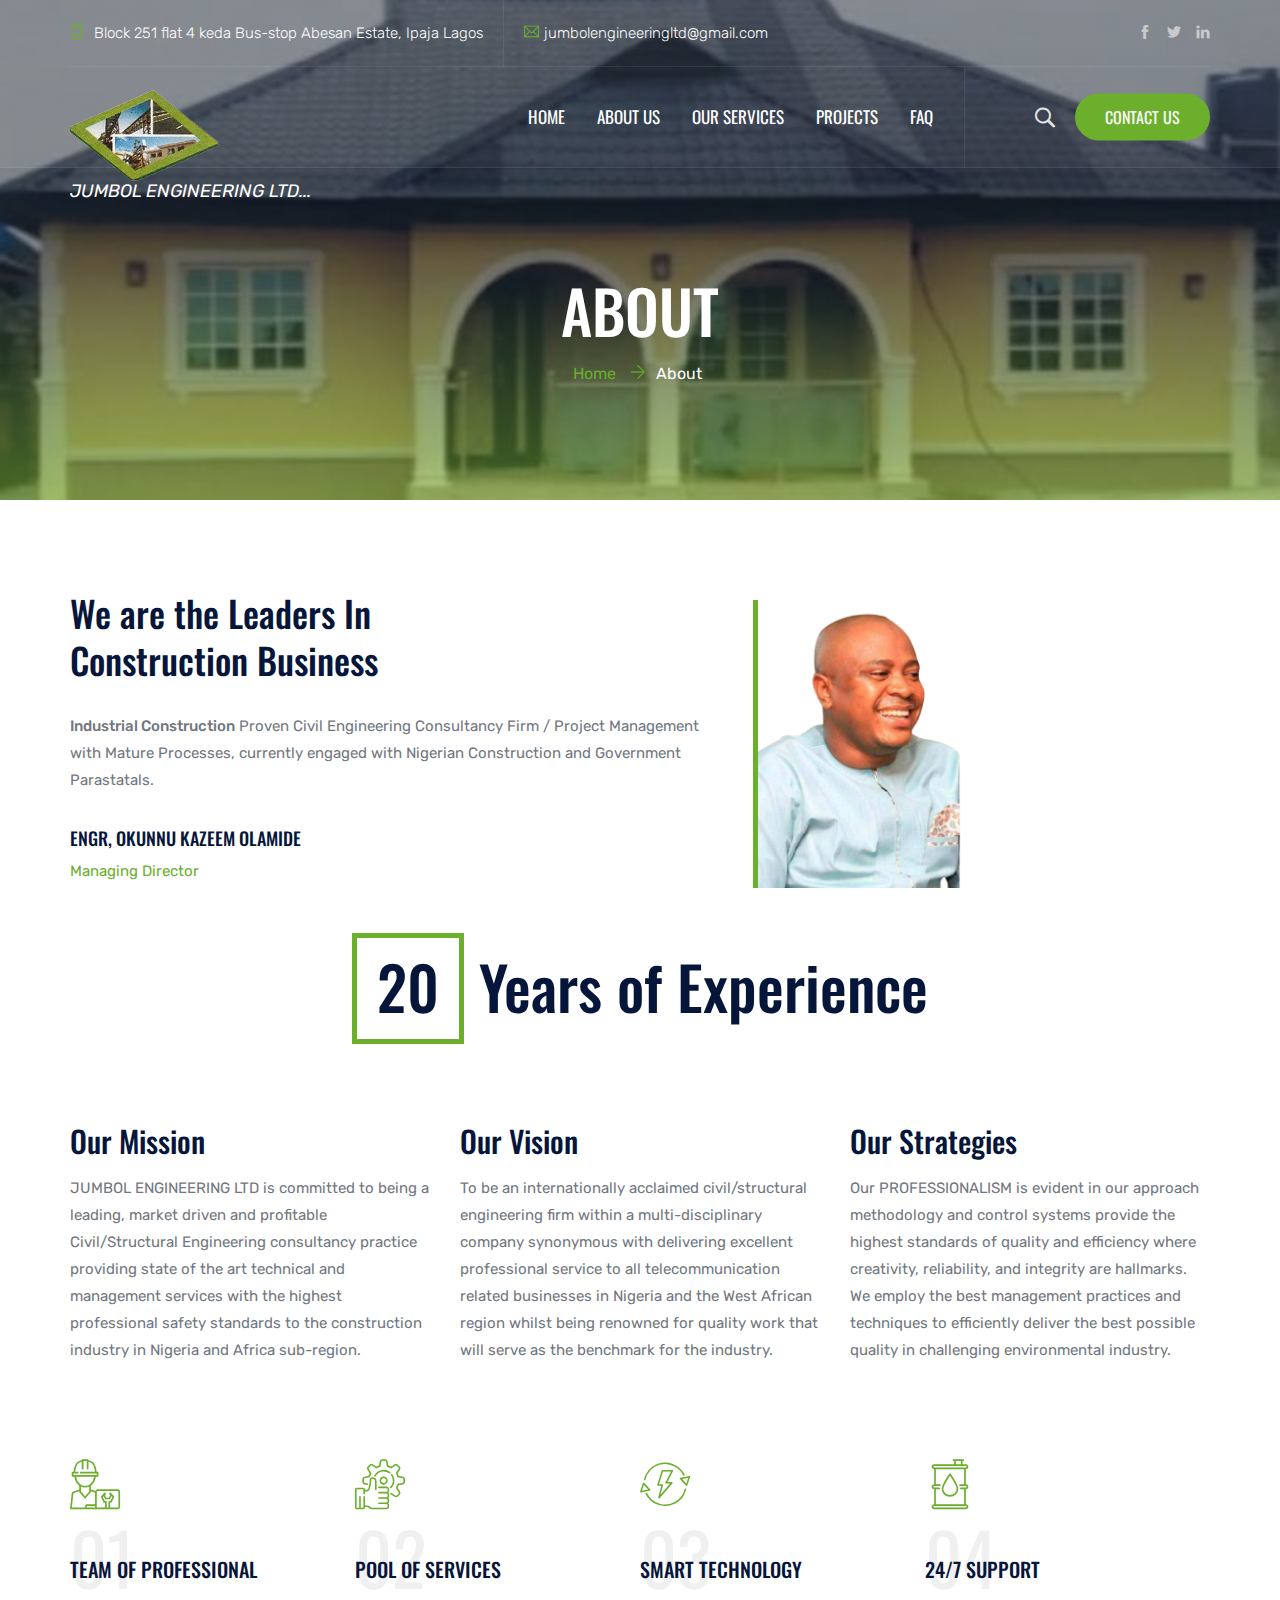
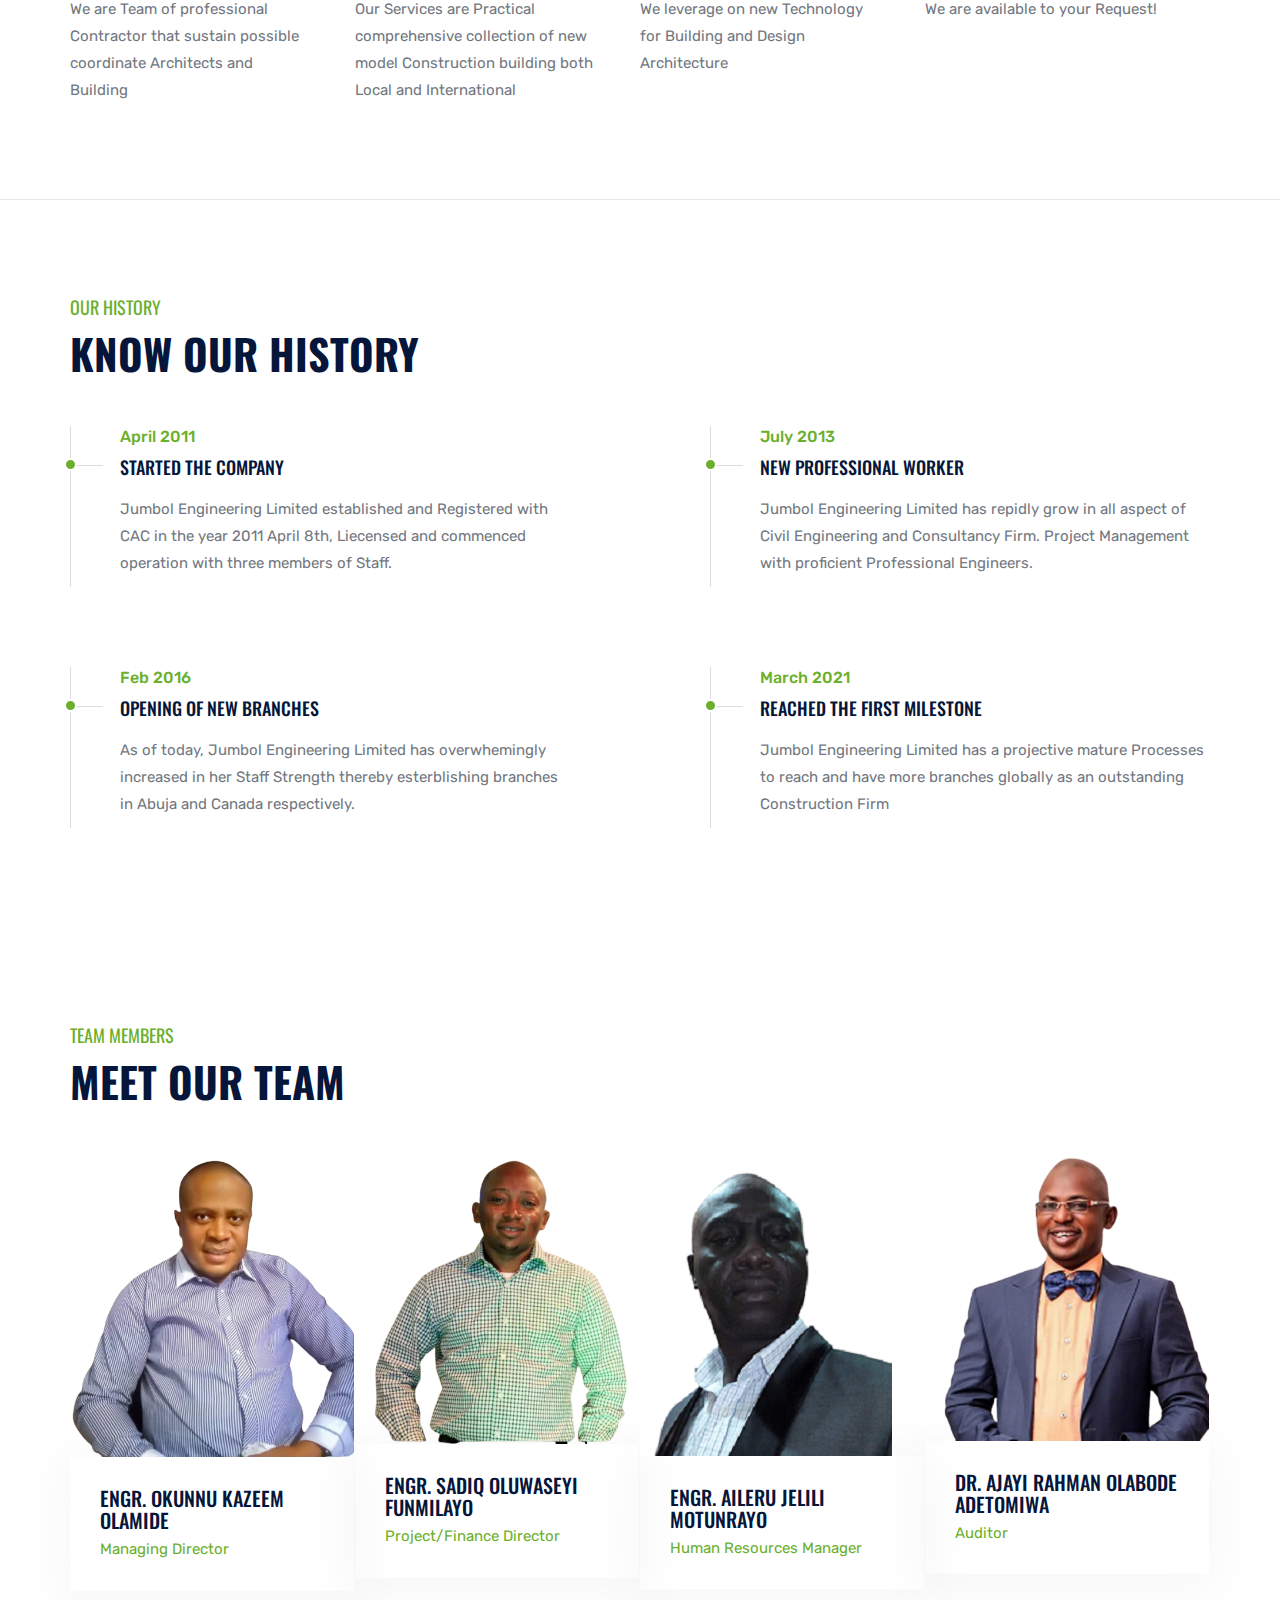
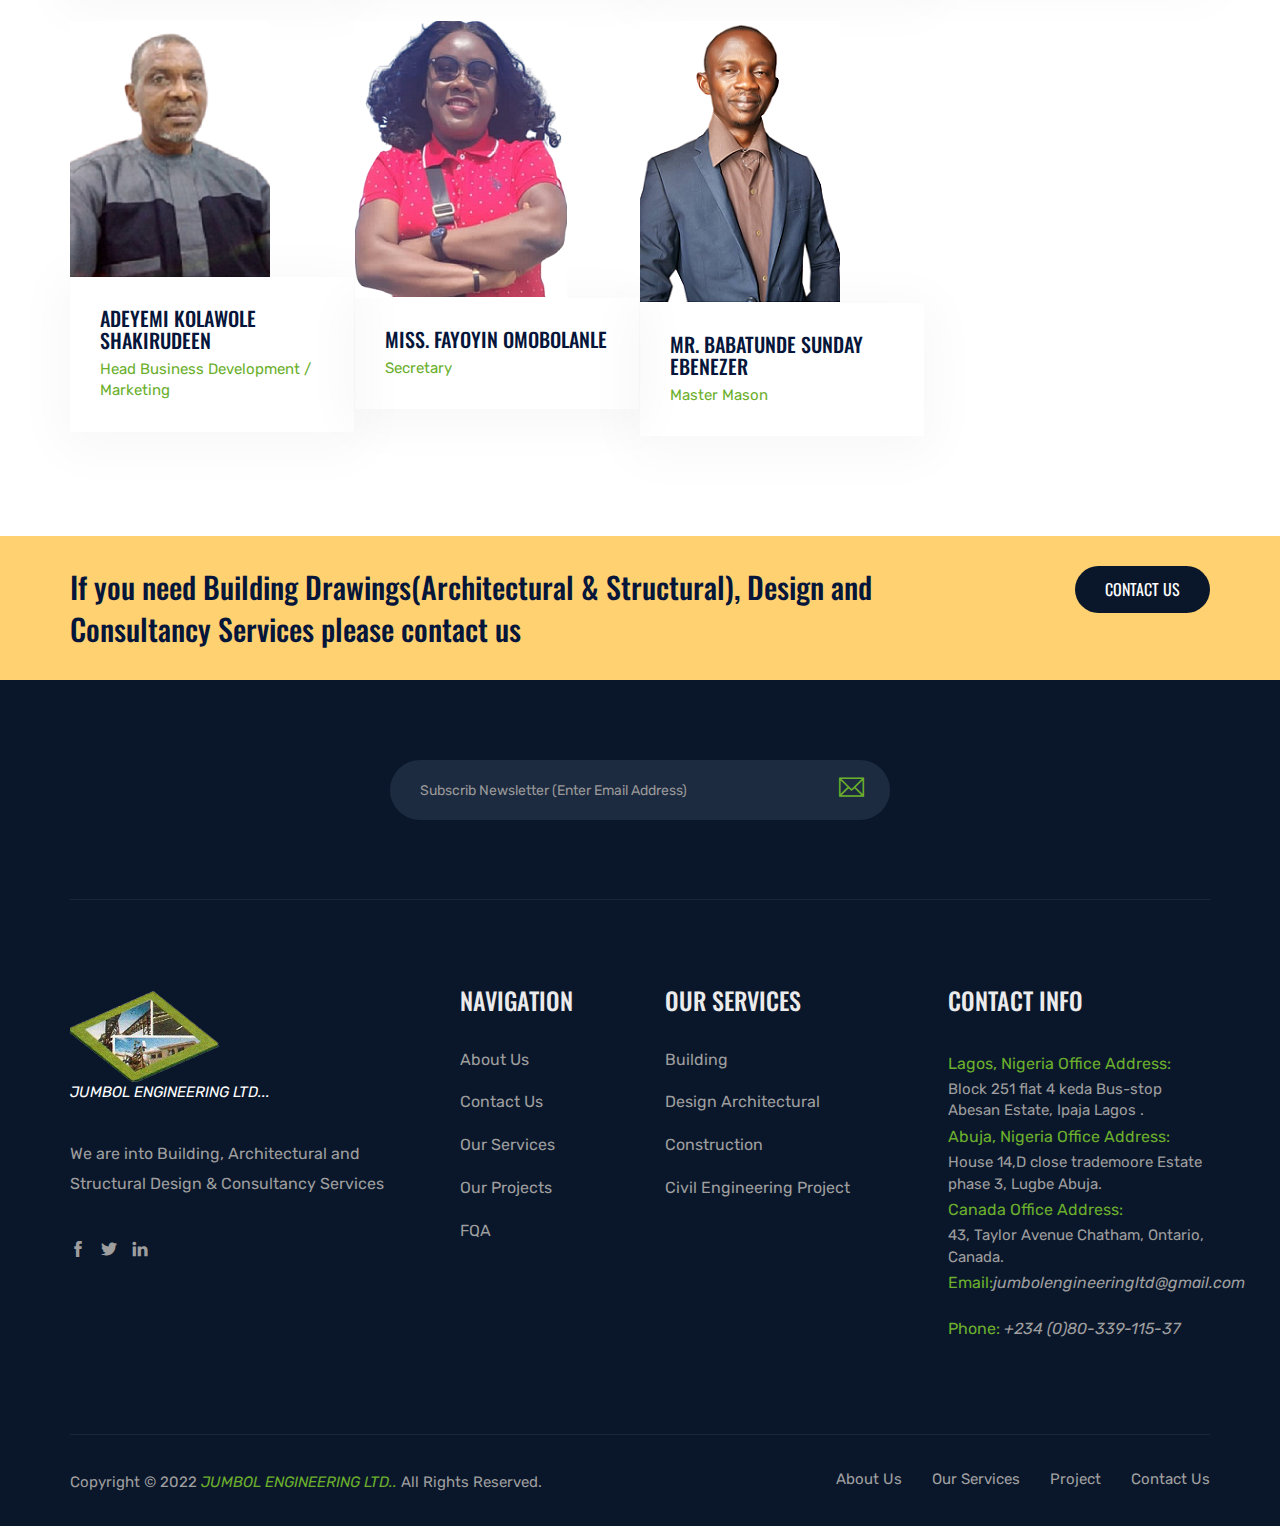
<file: about.html>
<!DOCTYPE html>
<html lang="en">

<head>
    <!-- Meta Tags -->
    <meta charset="utf-8">
    <meta http-equiv="X-UA-Compatible" content="IE=edge">
    <meta name="viewport" content="width=device-width, initial-scale=1">
    <meta name="author" content="irstheme">

    <!-- Page Title -->
    <title> Jumbol Engineering Ltd.</title>
    <link rel="icon" type="image/x-icon" href="assets/image2/favicon.ic.png">

    <!-- Icon fonts -->
    <link href="assets/css/themify-icons.css" rel="stylesheet">
    <link href="assets/css/flaticon.css" rel="stylesheet">

    <!-- Bootstrap core CSS -->
    <link href="assets/css/bootstrap.min.css" rel="stylesheet">

    <!-- Plugins for this template -->
    <link href="assets/css/animate.css" rel="stylesheet">
    <link href="assets/css/owl.carousel.css" rel="stylesheet">
    <link href="assets/css/owl.theme.css" rel="stylesheet">
    <link href="assets/css/slick.css" rel="stylesheet">
    <link href="assets/css/slick-theme.css" rel="stylesheet">
    <link href="assets/css/owl.transitions.css" rel="stylesheet">
    <link href="assets/css/jquery.fancybox.css" rel="stylesheet">
    <link href="assets/css/odometer-theme-default.css" rel="stylesheet">

    <!-- Custom styles for this template -->
    <link href="assets/css/style.css" rel="stylesheet">

    <!-- HTML5 shim and Respond.js for IE8 support of HTML5 elements and media queries -->
    <!--[if lt IE 9]>
    <script src="https://oss.maxcdn.com/html5shiv/3.7.3/html5shiv.min.js"></script>
    <script src="https://oss.maxcdn.com/respond/1.4.2/respond.min.js"></script>
    <![endif]-->

</head>

<body>

    <!-- start page-wrapper -->
    <div class="page-wrapper">

        <!-- start preloader -->
        <div class="preloader">
            <div class="load">
                <div class="gear one">
                    <svg viewbox="0 0 100 100" fill="#94DDFF">
                        <path d="M97.6,55.7V44.3l-13.6-2.9c-0.8-3.3-2.1-6.4-3.9-9.3l7.6-11.7l-8-8L67.9,20c-2.9-1.7-6-3.1-9.3-3.9L55.7,2.4H44.3l-2.9,13.6      c-3.3,0.8-6.4,2.1-9.3,3.9l-11.7-7.6l-8,8L20,32.1c-1.7,2.9-3.1,6-3.9,9.3L2.4,44.3v11.4l13.6,2.9c0.8,3.3,2.1,6.4,3.9,9.3      l-7.6,11.7l8,8L32.1,80c2.9,1.7,6,3.1,9.3,3.9l2.9,13.6h11.4l2.9-13.6c3.3-0.8,6.4-2.1,9.3-3.9l11.7,7.6l8-8L80,67.9      c1.7-2.9,3.1-6,3.9-9.3L97.6,55.7z M50,65.6c-8.7,0-15.6-7-15.6-15.6s7-15.6,15.6-15.6s15.6,7,15.6,15.6S58.7,65.6,50,65.6z"></path>
                    </svg>
                </div>
                <div class="gear two">
                    <svg viewbox="0 0 100 100" fill="#ffbd34">
                        <path d="M97.6,55.7V44.3l-13.6-2.9c-0.8-3.3-2.1-6.4-3.9-9.3l7.6-11.7l-8-8L67.9,20c-2.9-1.7-6-3.1-9.3-3.9L55.7,2.4H44.3l-2.9,13.6      c-3.3,0.8-6.4,2.1-9.3,3.9l-11.7-7.6l-8,8L20,32.1c-1.7,2.9-3.1,6-3.9,9.3L2.4,44.3v11.4l13.6,2.9c0.8,3.3,2.1,6.4,3.9,9.3      l-7.6,11.7l8,8L32.1,80c2.9,1.7,6,3.1,9.3,3.9l2.9,13.6h11.4l2.9-13.6c3.3-0.8,6.4-2.1,9.3-3.9l11.7,7.6l8-8L80,67.9      c1.7-2.9,3.1-6,3.9-9.3L97.6,55.7z M50,65.6c-8.7,0-15.6-7-15.6-15.6s7-15.6,15.6-15.6s15.6,7,15.6,15.6S58.7,65.6,50,65.6z"></path>
                    </svg>
                </div>
                <div class="gear three">
                    <svg viewbox="0 0 100 100" fill="#0a172b">
                        <path d="M97.6,55.7V44.3l-13.6-2.9c-0.8-3.3-2.1-6.4-3.9-9.3l7.6-11.7l-8-8L67.9,20c-2.9-1.7-6-3.1-9.3-3.9L55.7,2.4H44.3l-2.9,13.6      c-3.3,0.8-6.4,2.1-9.3,3.9l-11.7-7.6l-8,8L20,32.1c-1.7,2.9-3.1,6-3.9,9.3L2.4,44.3v11.4l13.6,2.9c0.8,3.3,2.1,6.4,3.9,9.3      l-7.6,11.7l8,8L32.1,80c2.9,1.7,6,3.1,9.3,3.9l2.9,13.6h11.4l2.9-13.6c3.3-0.8,6.4-2.1,9.3-3.9l11.7,7.6l8-8L80,67.9      c1.7-2.9,3.1-6,3.9-9.3L97.6,55.7z M50,65.6c-8.7,0-15.6-7-15.6-15.6s7-15.6,15.6-15.6s15.6,7,15.6,15.6S58.7,65.6,50,65.6z"></path>
                    </svg>
                </div>
            </div>
        </div>
        <!-- end preloader -->


        <!-- Start header -->
        <header id="header" class="site-header header-style-1">
            <div class="topbar">
                <div class="container">
                    <div class="row">
                        <div class="col col-md-10 col-sm-9">
                            <div class="contact-info">
                                <ul>
                                    <li><i class="ti-mobile"></i> <span style="color: #fff !important;">Block 251 flat 4 keda Bus-stop Abesan Estate, Ipaja Lagos</span></li>
                                    <li><i class="ti-email"></i><span style="color: #fff !important;">jumbolengineeringltd@gmail.com</span></li>
                                </ul>
                            </div>
                        </div>
                        <div class="col col-md-2 col-sm-3">
                            <div class="social-icons">
                                <ul>
                                    <li><a href="#"><i class="ti-facebook"></i></a></li>
                                    <li><a href="#"><i class="ti-twitter-alt"></i></a></li>
                                    <li><a href="#"><i class="ti-linkedin"></i></a></li>
                                    <!-- <li><a href="#"><i class="ti-pinterest"></i></a></li>
                                    <li><a href="#"><i class="ti-vimeo-alt"></i></a></li> -->
                                </ul>
                            </div>
                        </div>
                    </div>
                </div>
            </div>
            <nav class="navigation navbar navbar-default">
                <div class="container">
                    <div class="navbar-header">
                        <button type="button" class="open-btn">
                            <span class="sr-only">Toggle navigation</span>
                            <span class="icon-bar"></span>
                            <span class="icon-bar"></span>
                            <span class="icon-bar"></span>
                        </button>
                        <a class="navbar-brand" href="index.html"><img src="assets/images/slider/julm_logo2.png" alt>
                            <span style="color: #fff !important;"><i>JUMBOL ENGINEERING LTD...</i></span>
                        </a>
                    </div>
                    <div id="navbar" class="navbar-collapse collapse navbar-right navigation-holder">
                        <button class="close-navbar"><i class="ti-close"></i></button>
                        <ul class="nav navbar-nav">
                            <li class="menu-item-has-children">
                                <a href="index.html">Home</a>
                            </li>
                            <li class="menu-item-has-children">
                                <a href="about.html">About Us</a>
                            </li>
                            <li class="menu-item-has-children">
                                <a href="services.html">Our Services</a>
                            </li>
                            <li class="menu-item-has-children">
                                <a href="projects.html">Projects</a>
                            </li>
                            <li class="menu-item-has-children">
                                <a href="faq.html">FAQ</a>
                        
                            </li>
                        </ul>
                    </div><!-- end of nav-collapse -->

                    <div class="cart-search-contact">
                        <div class="header-search-form-wrapper">
                            <button class="search-toggle-btn"><i class="fi flaticon-search"></i></button>
                            <div class="header-search-form">
                                <form>
                                    <div>
                                        <input type="text" class="form-control" placeholder="Search here...">
                                        <button type="submit"><i class="fi flaticon-search"></i></button>
                                    </div>
                                </form>
                            </div>
                        </div>
                        <div class="get-quote">
                            <a href="contact.html" class="theme-btn">Contact Us</a>
                        </div>
                    </div>
                </div><!-- end of container -->
            </nav>
        </header>
        <!-- end of header -->


        <!-- start page-title -->
        <section class="page-title">
            <div class="container">
                <div class="row">
                    <div class="col col-xs-12">
                        <h2>About</h2>
                        <ol class="breadcrumb">
                            <li><a href="index.html">Home</a></li>
                            <li>About</li>
                        </ol>
                    </div>
                </div> <!-- end row -->
            </div> <!-- end container -->
        </section>
        <!-- end page-title -->


        <!-- start about-pg-section -->
        <section class="about-pg-section section-padding">
            <div class="container">
                <div class="row">
                    <div class="col col-md-7">
                        <div class="about-text">
                            <h2>We are the Leaders In <br>Construction Business</h2>
                            <p><strong>Industrial Construction</strong> Proven Civil Engineering Consultancy Firm / Project Management with Mature Processes, currently engaged with Nigerian Construction and Government Parastatals.</p>

                            <div class="info">
                                <!-- <img src="assets/images/signature.png" alt> -->
                                <h4>ENGR, OKUNNU KAZEEM OLAMIDE</h4>
                                <span>Managing Director</span>
                            </div>
                        </div>
                    </div>
                    <div class="col col-md-5">
                        <div class="about-pic-video">
                            <div class="ceo-holder">
                                <img src="assets/image2/staff_4.png"alt>
                            </div>
                            <!-- <div class="video-holder">
                                <div class="img-holder">
                                    <img src="assets/images/about-pic-2.jpg" alt>
                                </div>
                                <a href="https://www.youtube.com/embed/7e90gBu4pas?autoplay=1" class="video-btn" data-type="iframe">
                                    <i class="fi flaticon-round-play-button"></i>
                                </a>
                            </div> -->
                        </div>
                    </div>
                </div>
                <div class="row">
                    <div class="col col-xs-12">
                        <div class="experience-text">
                            <h2><span>20</span> Years of Experience</h2>
                        </div>
                    </div>
                </div>
                <div class="row mission-vission">
                    <div class="col col-md-4">
                        <div class="details">
                            <h3>Our Mission</h3>
                            <p>JUMBOL ENGINEERING LTD is committed to being a leading, market driven and profitable Civil/Structural Engineering
                            consultancy practice providing state of the art technical and management services with the highest professional safety
                            standards to the construction industry in Nigeria and Africa sub-region.</p>
                        </div>
                    </div>
                    <div class="col col-md-4">
                        <div class="details">
                            <h3>Our Vision</h3>
                            <p>To be an internationally acclaimed civil/structural engineering firm within a multi-disciplinary company synonymous with
                            delivering excellent professional service to all telecommunication related businesses in Nigeria and the West African
                            region whilst being renowned for quality work that will serve as the benchmark for the industry.
                            </p>
                        </div>
                    </div>
                    <div class="col col-md-4">
                        <div class="details">
                            <h3>Our Strategies</h3>
                            <p>Our PROFESSIONALISM is evident in our approach methodology and control systems provide the highest standards of quality
                            and efficiency where creativity, reliability, and integrity are hallmarks. We employ the best management practices and
                            techniques to efficiently deliver the best possible quality in challenging environmental industry.</p>
                        </div>
                    </div>
                </div>
            </div> <!-- end container -->
        </section>
        <!-- end about-pg-section -->


        <!-- start about-pg-features-grids -->
        <section class="about-pg-features-grids section-padding">
            <div class="container">
                <div class="row">
                    <div class="col col-xs-12">
                        <div class="about-features clearfix">
                            <div class="grid">
                                <div class="icon">
                                    <i class="fi flaticon-worker"></i>
                                </div>
                                <div class="details">
                                    <span class="count">01</span>
                                    <h3>Team of Professional</h3>
                                    <p> We are Team of professional Contractor that sustain possible coordinate Architects and Building</p>
                                </div>
                            </div>
                            <div class="grid">
                                <div class="icon">
                                    <i class="fi flaticon-gear"></i>
                                </div>
                                <div class="details">
                                    <span class="count">02</span>
                                    <h3>Pool of Services</h3>
                                    <p>Our Services are Practical comprehensive collection of new model Construction building both Local and International</p>
                                </div>
                            </div>
                            <div class="grid">
                                <div class="icon">
                                    <i class="fi flaticon-energy-saving"></i>
                                </div>
                                <div class="details">
                                    <span class="count">03</span>
                                    <h3>Smart Technology</h3>
                                    <p>We leverage on new Technology for Building and Design Architecture</p>
                                </div>
                            </div>
                            <div class="grid">
                                <div class="icon">
                                    <i class="fi flaticon-oil"></i>
                                </div>
                                <div class="details">
                                    <span class="count">04</span>
                                    <h3>24/7 Support</h3>
                                    <p>We are available to your Request!</p>
                                </div>
                            </div>
                        </div>
                    </div>
                </div>
            </div> <!-- end container -->
        </section>
        <!-- end about-pg-features-grids -->


        <!-- start about-pg-history -->
        <section class="about-pg-history section-padding">
            <div class="container">
                <div class="row">
                    <div class="col col-lg-9">
                        <div class="section-title">
                            <span>Our History</span>
                            <h2>Know Our History</h2>
                        </div>
                    </div>
                </div>
                <div class="row">
                    <div class="col col-xs-12">
                        <div class="history-grids clearfix">
                            <div class="grid">
                                <span class="date">April 2011</span>
                                <h3>Started the Company</h3>
                                <p>Jumbol Engineering Limited established and Registered with CAC in the year 2011 April 8th, Liecensed and commenced operation with three members of Staff.</p>
                            </div>
                            <div class="grid">
                                <span class="date">July 2013</span>
                                <h3>New Professional Worker</h3>
                                <p>Jumbol Engineering Limited has repidly grow in all aspect of Civil Engineering and Consultancy Firm. Project Management with proficient Professional Engineers.</p>
                            </div>
                            <div class="grid">
                                <span class="date">Feb 2016</span>
                                <h3>Opening of New Branches</h3>
                                <p> As of today, Jumbol Engineering Limited has overwhemingly increased in her Staff Strength thereby esterblishing  branches in Abuja and Canada respectively.</p>
                            </div>
                            <div class="grid">
                                <span class="date">March 2021</span>
                                <h3>Reached the first Milestone</h3>
                                <p>Jumbol Engineering Limited has a projective mature Processes to reach and have more branches globally as an outstanding Construction Firm</p>
                            </div>
                        </div>
                    </div>
                </div>
            </div>
        </section>
        <!-- end about-pg-history -->

        <!-- start team-section -->
        <section class="team-section section-padding">
            <div class="container">
                <div class="row">
                    <div class="col col-lg-9">
                        <div class="section-title">
                            <span>Team Members</span>
                            <h2>Meet Our Team</h2>
                        </div>
                    </div>
                </div>
                <div class="row">
                    <div class="col col-xs-12">
                        <div class="team-grids clearfix">
                            <div class="grid">
                                <div class="img-holder">
                                    <img src="assets/image2/staff_3.png" alt>
                                </div>
                                <div class="details">
                                    <h4>ENGR. OKUNNU KAZEEM OLAMIDE</h4>
                                    <span>Managing Director</span>
                                </div>
                            </div>
                            <div class="grid">
                                <div class="img-holder">
                                    <img src="assets/image2/staff_1.png" alt>
                                </div>
                                <div class="details">
                                    <h4>ENGR. SADIQ OLUWASEYI FUNMILAYO</h4>
                                    <span>Project/Finance Director</span>
                                </div>
                            </div>
                            <div class="grid">
                                <div class="img-holder">
                                    <img src="assets/image2/staff_2.png" alt>
                                </div>
                                <div class="details">
                                    <h4>ENGR. AILERU JELILI MOTUNRAYO</h4>
                                    <span>Human Resources Manager</span>
                                </div>
                            </div>
                            <div class="grid">
                                <div class="img-holder">
                                    <img src="assets/image2/DraJaiye-removebg-preview.png" alt>
                                </div>
                                <div class="details">
                                    <h4>DR. AJAYI RAHMAN OLABODE ADETOMIWA</h4>
                                    <span>Auditor</span>
                                </div>
                            </div>
                        </div>
                    </div>
                </div>
                <!-- new staff start here-->
                <div class="row">
                    <div class="col col-xs-12" >
                        <div class="team-grids clearfix">
                            <div class="grid">
                                <div class="img-holder">
                                    <img src="assets/image2/adeyemi2.png" alt>
                                </div>
                                <div class="details">
                                    <h4>ADEYEMI KOLAWOLE SHAKIRUDEEN</h4>
                                    <span>Head Business Development / Marketing</span>
                                </div>
                            </div>
                            <div class="grid" >
                                <div class="img-holder">
                                    <img src="assets/image2/secretary-removebg-preview.png" alt>
                                </div>
                                <div class="details">
                                    <h4>MISS. FAYOYIN OMOBOLANLE</h4>
                                    <span>Secretary</span>
                                </div>
                            </div>
                            <div class="grid">
                                <div class="img-holder">
                                    <img src="assets/image2/mason-removebg-preview.png" alt>
                                </div>
                                <div class="details">
                                    <h4>MR. BABATUNDE SUNDAY EBENEZER</h4>
                                    <span>Master Mason</span>
                                </div>
                            </div>
                        </div>
                    </div>
                </div><!--new staff start here-->
            </div> <!-- end container -->
        </section>
        <!-- end team-section -->


        <!-- stat cta-s2-section -->
        <section class="cta-s2-section">
            <div class="container">
                <div class="row">
                    <div class="col col-sm-9">
                        <h3>If you need Building Drawings(Architectural & Structural), Design and Consultancy Services please contact us</h3>
                    </div>
                    <div class="col col-sm-3">
                        <div class="contact-btn">
                            <a href="contact.html" class="theme-btn-s4">Contact Us</a>
                        </div>
                    </div>
                </div>
            </div>
        </section>
        <!-- end cta-s2-section -->


        <!-- start newsletter-section -->
        <section class="newsletter-section">
            <h2 class="hidden">Newsletter</h2>
            <div class="container">
                <div class="row">
                    <div class="col col-xs-12">
                        <div class="newsletter">
                            <div class="newsletter-form">
                                <form>
                                    <input type="text" class="form-control" placeholder="Subscrib Newsletter (Enter Email Address)">
                                    <button type="submit"><i class="ti-email"></i></button>
                                </form>
                            </div>
                        </div>
                    </div>
                </div>
            </div> <!-- end container -->
        </section>
        <!-- end newsletter-section -->


        <!-- start site-footer -->
        <footer class="site-footer">
            <div class="upper-footer">
                <div class="container">
                    <div class="row">
                        <div class="col col-lg-4 col-md-3 col-sm-6">
                            <div class="widget about-widget">
                                <div class="logo widget-title">
                                    <img src="assets/images/slider/julm_logo2.png" alt> <br>
                                    <span style="color: #fff !important;"><i>JUMBOL ENGINEERING LTD...</i></span>
                                </div>
                                <p style="color: #9e9e9e !important;">We are into Building, Architectural and Structural Design & Consultancy Services</p>
                                <div class="social-icons">
                                    <ul>
                                        <li><a href="#"><i class="ti-facebook"></i></a></li>
                                        <li><a href="#"><i class="ti-twitter-alt"></i></a></li>
                                        <li><a href="#"><i class="ti-linkedin"></i></a></li>
                                        <!-- <li><a href="#"><i class="ti-pinterest"></i></a></li>
                                        <li><a href="#"><i class="ti-vimeo-alt"></i></a></li> -->
                                    </ul>
                                </div>
                            </div>
                        </div>
                        <div class="col col-lg-2 col-md-3 col-sm-6">
                            <div class="widget link-widget">
                                <div class="widget-title">
                                    <h3>Navigation</h3>
                                </div>
                                <ul>
                                    <li><a href="#">About Us</a></li>
                                    <li><a href="#">Contact Us</a></li>
                                    <li><a href="#">Our Services</a></li>
                                    <li><a href="#">Our Projects</a></li>
                                    <li><a href="#">FQA</a></li>
                                </ul>
                            </div>
                        </div>
                        <div class="col col-lg-3 col-md-3 col-sm-6">
                            <div class="widget link-widget service-link-widget">
                                <div class="widget-title">
                                    <h3>Our Services</h3>
                                </div>
                                <ul>
                                    <li><a href="#">Building</a></li>
                                    <li><a href="#">Design Architectural</a></li>
                                    <li><a href="#">Construction</a></li>
                                    <li><a href="#">Civil Engineering Project</a></li>
                                </ul>
                            </div>
                        </div>
                        <div class="col col-lg-3 col-md-3 col-sm-6">
                            <div class="widget contact-widget">
                                <div class="widget-title">
                                    <h3>Contact Info</h3>
                                </div>
                                <ul>
                                    <li style="color: #6baf2c !important;">Lagos, Nigeria Office Address:</li> 
                                     <span style="color: #9e9e9e !important;">Block 251 flat 4 keda Bus-stop Abesan Estate, Ipaja Lagos .</span> 
                                     <li style="color: #6baf2c !important;">Abuja, Nigeria Office Address:</li>
                                     <span style="color: #9e9e9e !important;">House 14,D close trademoore Estate phase 3, Lugbe Abuja.</span>
                                     <li style="color: #6baf2c !important;">Canada Office Address:</li>
                                     <span style="color: #9e9e9e !important;">43, Taylor Avenue Chatham, Ontario, Canada.</span>
                                    <li style="color:#6baf2c !important;">Email:<i style="color:#9e9e9e;">jumbolengineeringltd@gmail.com</i></li>
                                    <li style="color:#6baf2c !important;">Phone: <i style="color:#9e9e9e;"> +234 (0)80-339-115-37</i></li>
                                </ul>
                            </div>
                        </div>
                    </div>
                </div> <!-- end container -->
            </div>
            <div class="lower-footer">
                <div class="container">
                    <div class="row">
                        <div class="separator"></div>
                        <div class="col col-xs-12">
                            <p class="copyright" style="color:#9e9e9e !important;">Copyright © 2022 <a target="_blank" href="#"><I
                                        style="color:#6baf2c !important;"> JUMBOL ENGINEERING LTD..</I></a> All Rights Reserved.</p>
                            <ul>
                                <li><a href="#">About Us</a></li>
                                <li><a href="#">Our Services</a></li>
                                <li><a href="#">Project</a></li>
                                <li><a href="#">Contact Us</a></li>
                            </ul>
                        </div>
                    </div>
                </div>
            </div>
        </footer>
        <!-- end site-footer -->
    </div>
    <!-- end of page-wrapper -->



    <!-- All JavaScript files
    ================================================== -->
    <script src="assets/js/jquery.min.js"></script>
    <script src="assets/js/bootstrap.min.js"></script>

    <!-- Plugins for this template -->
    <script src="assets/js/jquery-plugin-collection.js"></script>

    <!-- Custom script for this template -->
    <script src="assets/js/script.js"></script>
</body>

</html>
</file>
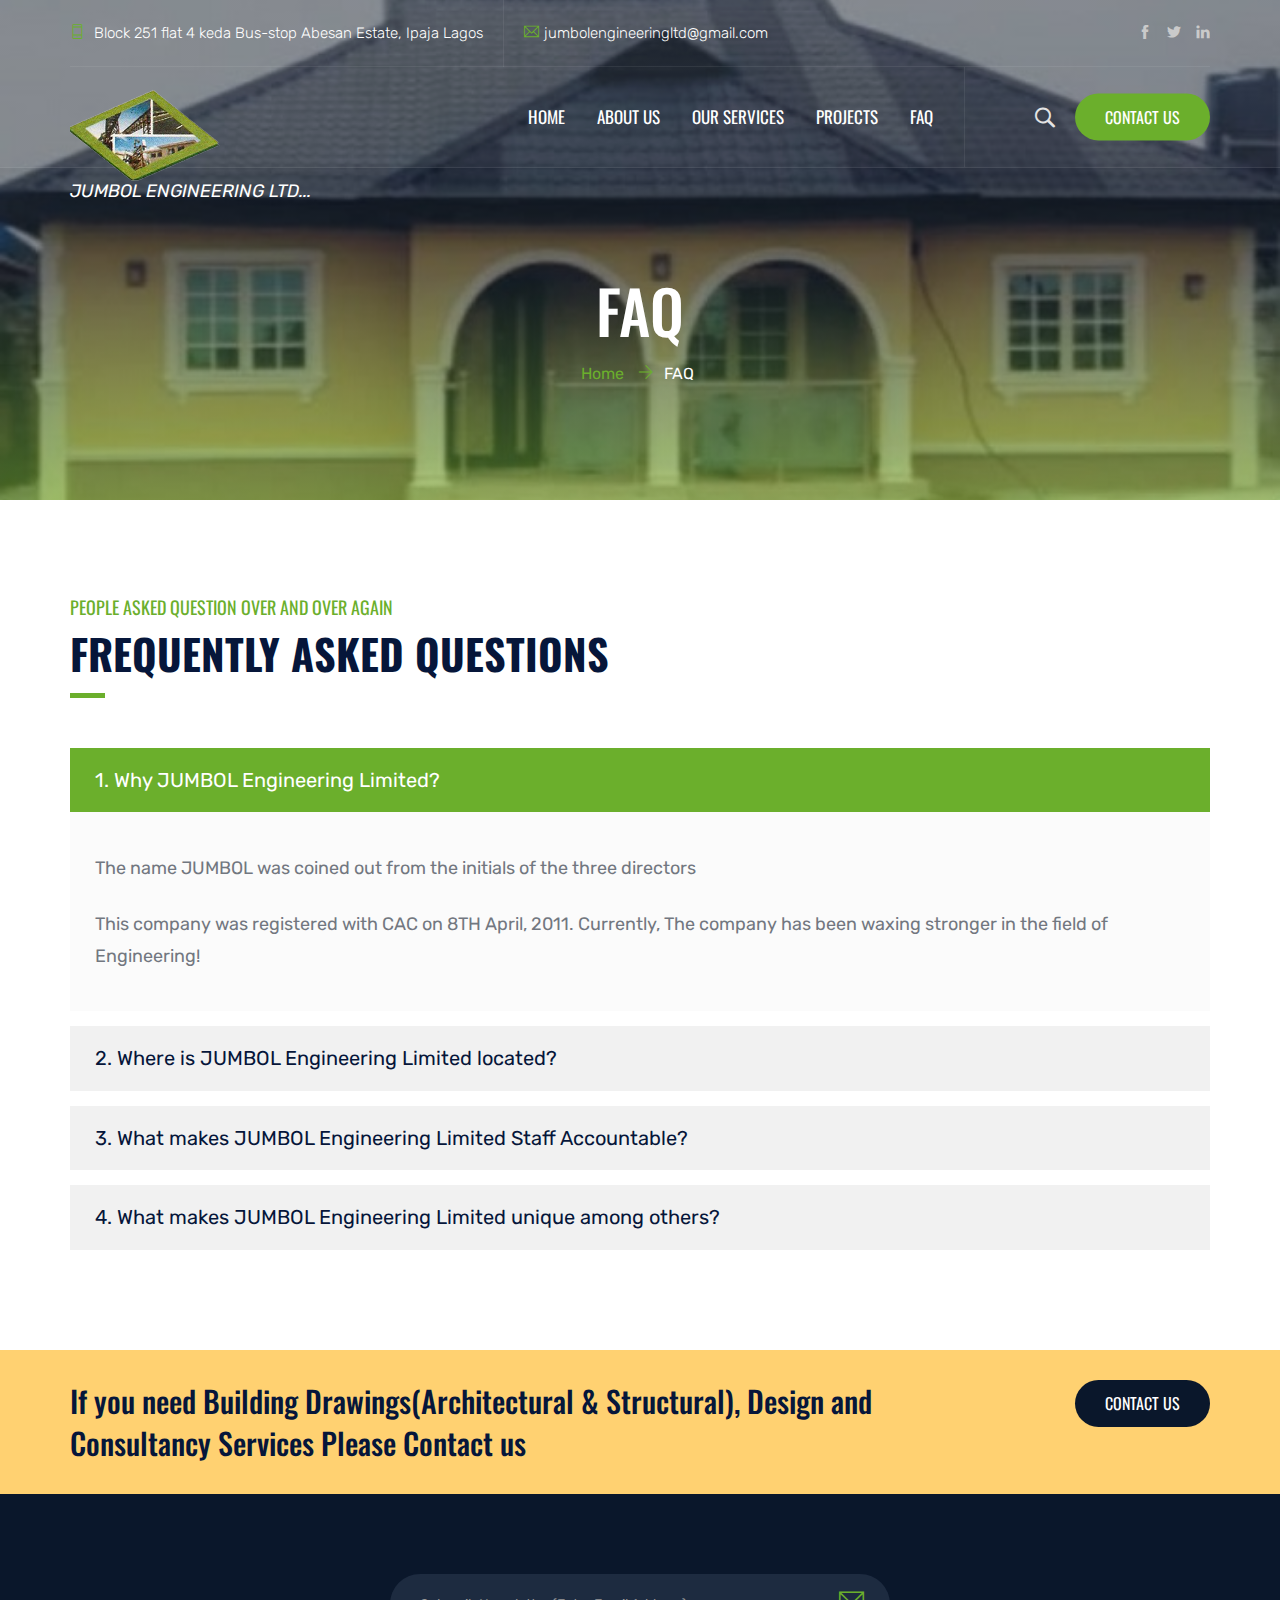
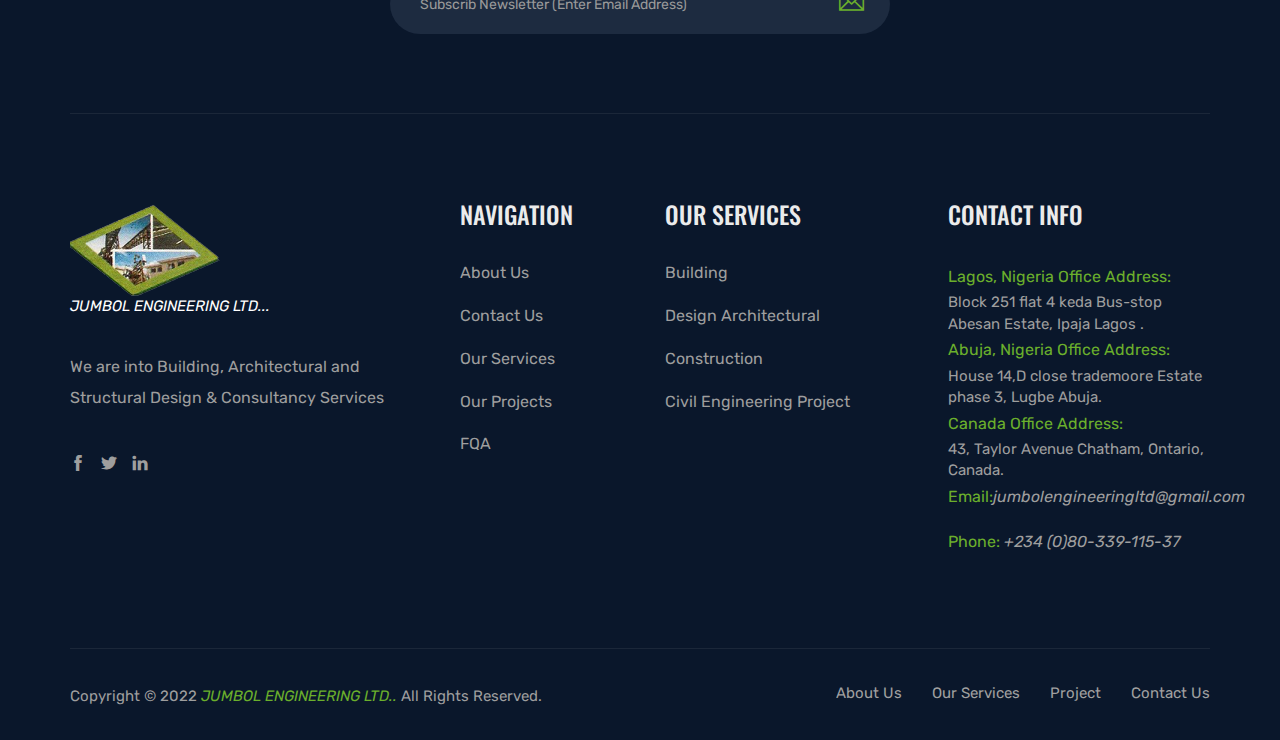
<file: faq.html>
<!DOCTYPE html>
<html lang="en">

<head>
    <!-- Meta Tags -->
    <meta charset="utf-8">
    <meta http-equiv="X-UA-Compatible" content="IE=edge">
    <meta name="viewport" content="width=device-width, initial-scale=1">
    <meta name="author" content="irstheme">

    <!-- Page Title -->
    <title> Jumbol Engineering Ltd.</title>
    <link rel="icon" type="image/x-icon" href="assets/image2/favicon.ic.png">

    <!-- Icon fonts -->
    <link href="assets/css/themify-icons.css" rel="stylesheet">
    <link href="assets/css/flaticon.css" rel="stylesheet">

    <!-- Bootstrap core CSS -->
    <link href="assets/css/bootstrap.min.css" rel="stylesheet">

    <!-- Plugins for this template -->
    <link href="assets/css/animate.css" rel="stylesheet">
    <link href="assets/css/owl.carousel.css" rel="stylesheet">
    <link href="assets/css/owl.theme.css" rel="stylesheet">
    <link href="assets/css/slick.css" rel="stylesheet">
    <link href="assets/css/slick-theme.css" rel="stylesheet">
    <link href="assets/css/owl.transitions.css" rel="stylesheet">
    <link href="assets/css/jquery.fancybox.css" rel="stylesheet">
    <link href="assets/css/odometer-theme-default.css" rel="stylesheet">

    <!-- Custom styles for this template -->
    <link href="assets/css/style.css" rel="stylesheet">

    <!-- HTML5 shim and Respond.js for IE8 support of HTML5 elements and media queries -->
    <!--[if lt IE 9]>
    <script src="https://oss.maxcdn.com/html5shiv/3.7.3/html5shiv.min.js"></script>
    <script src="https://oss.maxcdn.com/respond/1.4.2/respond.min.js"></script>
    <![endif]-->

</head>

<body>

    <!-- start page-wrapper -->
    <div class="page-wrapper">

        <!-- start preloader -->
        <div class="preloader">
            <div class="load">
                <div class="gear one">
                    <svg viewbox="0 0 100 100" fill="#94DDFF">
                        <path d="M97.6,55.7V44.3l-13.6-2.9c-0.8-3.3-2.1-6.4-3.9-9.3l7.6-11.7l-8-8L67.9,20c-2.9-1.7-6-3.1-9.3-3.9L55.7,2.4H44.3l-2.9,13.6      c-3.3,0.8-6.4,2.1-9.3,3.9l-11.7-7.6l-8,8L20,32.1c-1.7,2.9-3.1,6-3.9,9.3L2.4,44.3v11.4l13.6,2.9c0.8,3.3,2.1,6.4,3.9,9.3      l-7.6,11.7l8,8L32.1,80c2.9,1.7,6,3.1,9.3,3.9l2.9,13.6h11.4l2.9-13.6c3.3-0.8,6.4-2.1,9.3-3.9l11.7,7.6l8-8L80,67.9      c1.7-2.9,3.1-6,3.9-9.3L97.6,55.7z M50,65.6c-8.7,0-15.6-7-15.6-15.6s7-15.6,15.6-15.6s15.6,7,15.6,15.6S58.7,65.6,50,65.6z"></path>
                    </svg>
                </div>
                <div class="gear two">
                    <svg viewbox="0 0 100 100" fill="#ffbd34">
                        <path d="M97.6,55.7V44.3l-13.6-2.9c-0.8-3.3-2.1-6.4-3.9-9.3l7.6-11.7l-8-8L67.9,20c-2.9-1.7-6-3.1-9.3-3.9L55.7,2.4H44.3l-2.9,13.6      c-3.3,0.8-6.4,2.1-9.3,3.9l-11.7-7.6l-8,8L20,32.1c-1.7,2.9-3.1,6-3.9,9.3L2.4,44.3v11.4l13.6,2.9c0.8,3.3,2.1,6.4,3.9,9.3      l-7.6,11.7l8,8L32.1,80c2.9,1.7,6,3.1,9.3,3.9l2.9,13.6h11.4l2.9-13.6c3.3-0.8,6.4-2.1,9.3-3.9l11.7,7.6l8-8L80,67.9      c1.7-2.9,3.1-6,3.9-9.3L97.6,55.7z M50,65.6c-8.7,0-15.6-7-15.6-15.6s7-15.6,15.6-15.6s15.6,7,15.6,15.6S58.7,65.6,50,65.6z"></path>
                    </svg>
                </div>
                <div class="gear three">
                    <svg viewbox="0 0 100 100" fill="#0a172b">
                        <path d="M97.6,55.7V44.3l-13.6-2.9c-0.8-3.3-2.1-6.4-3.9-9.3l7.6-11.7l-8-8L67.9,20c-2.9-1.7-6-3.1-9.3-3.9L55.7,2.4H44.3l-2.9,13.6      c-3.3,0.8-6.4,2.1-9.3,3.9l-11.7-7.6l-8,8L20,32.1c-1.7,2.9-3.1,6-3.9,9.3L2.4,44.3v11.4l13.6,2.9c0.8,3.3,2.1,6.4,3.9,9.3      l-7.6,11.7l8,8L32.1,80c2.9,1.7,6,3.1,9.3,3.9l2.9,13.6h11.4l2.9-13.6c3.3-0.8,6.4-2.1,9.3-3.9l11.7,7.6l8-8L80,67.9      c1.7-2.9,3.1-6,3.9-9.3L97.6,55.7z M50,65.6c-8.7,0-15.6-7-15.6-15.6s7-15.6,15.6-15.6s15.6,7,15.6,15.6S58.7,65.6,50,65.6z"></path>
                    </svg>
                </div>
            </div>
        </div>
        <!-- end preloader -->


        <!-- Start header -->
        <header id="header" class="site-header header-style-1">
            <div class="topbar">
                <div class="container">
                    <div class="row">
                        <div class="col col-md-10 col-sm-9">
                            <div class="contact-info">
                                <ul>
                                    <li><i class="ti-mobile"></i> <span style="color: #fff !important;">Block 251 flat 4 keda Bus-stop Abesan Estate, Ipaja Lagos</span></li>
                                    <li><i class="ti-email"></i><span style="color: #fff !important;">jumbolengineeringltd@gmail.com</span></li>
                                </ul>
                            </div>
                        </div>
                        <div class="col col-md-2 col-sm-3">
                            <div class="social-icons">
                                <ul>
                                    <li><a href="#"><i class="ti-facebook"></i></a></li>
                                    <li><a href="#"><i class="ti-twitter-alt"></i></a></li>
                                    <li><a href="#"><i class="ti-linkedin"></i></a></li>
                                    <!-- <li><a href="#"><i class="ti-pinterest"></i></a></li>
                                    <li><a href="#"><i class="ti-vimeo-alt"></i></a></li> -->
                                </ul>
                            </div>
                        </div>
                    </div>
                </div>
            </div>
            <nav class="navigation navbar navbar-default">
                <div class="container">
                    <div class="navbar-header">
                        <button type="button" class="open-btn">
                            <span class="sr-only">Toggle navigation</span>
                            <span class="icon-bar"></span>
                            <span class="icon-bar"></span>
                            <span class="icon-bar"></span>
                        </button>
                        <a class="navbar-brand" href="index.html"><img src="assets/images/slider/julm_logo2.png" alt>
                            <span style="color: #fff !important;"><i>JUMBOL ENGINEERING LTD...</i></span>
                        </a>
                    </div>
                    <div id="navbar" class="navbar-collapse collapse navbar-right navigation-holder">
                        <button class="close-navbar"><i class="ti-close"></i></button>
                        <ul class="nav navbar-nav">
                            <li class="menu-item-has-children">
                                <a href="index.html">Home</a>
                            </li>
                            <li class="menu-item-has-children">
                                <a href="about.html">About Us</a>  
                            </li>
                            <li class="menu-item-has-children">
                                <a href="services.html">Our Services</a>
                            </li>
                            <li class="menu-item-has-children">
                                <a href="projects.html">Projects</a>
                            </li>
                            <li class="menu-item-has-children">
                                <a href="faq.html">FAQ</a>  
                            </li>
                        </ul>
                    </div><!-- end of nav-collapse -->

                    <div class="cart-search-contact">
                        <div class="header-search-form-wrapper">
                            <button class="search-toggle-btn"><i class="fi flaticon-search"></i></button>
                            <div class="header-search-form">
                                <form>
                                    <div>
                                        <input type="text" class="form-control" placeholder="Search here...">
                                        <button type="submit"><i class="fi flaticon-search"></i></button>
                                    </div>
                                </form>
                            </div>
                        </div>
                        <div class="get-quote">
                            <a href="contact.html" class="theme-btn">CONTACT US</a>
                        </div>
                    </div>
                </div><!-- end of container -->
            </nav>
        </header>
        <!-- end of header -->


        <!-- start page-title -->
        <section class="page-title">
            <div class="container">
                <div class="row">
                    <div class="col col-xs-12">
                        <h2>FAQ</h2>
                        <ol class="breadcrumb">
                            <li><a href="index.html">Home</a></li>
                            <li>FAQ</li>
                        </ol>
                    </div>
                </div> <!-- end row -->
            </div> <!-- end container -->
        </section>
        <!-- end page-title -->


        <!-- start faq-section -->
        <section class="faq-pg-section section-padding">
            <div class="container">
                <div class="row">
                    <div class="col col-xs-12">
                        <div class="section-title-s2">
                            <span>People asked Question over and over again</span>
                            <h2>Frequently asked questions</h2>
                        </div>
                    </div>
                </div>
                <div class="row">
                    <div class="col col-xs-12">
                        <div class="faq-section">
                            <div class="panel-group faq-accordion theme-accordion-s1" id="accordion">
                                <div class="panel panel-default">
                                    <div class="panel-heading">
                                        <a data-toggle="collapse" data-parent="#accordion" href="#collapse-1" aria-expanded="true">1. Why JUMBOL Engineering Limited?</a>
                                    </div>
                                    <div id="collapse-1" class="panel-collapse collapse in">
                                        <div class="panel-body">
                                            <p>The name JUMBOL was coined out from the initials of the three directors</p>
                                            <p>This company was registered with CAC on 8TH April, 2011. Currently, The company has been waxing stronger in the field of Engineering!</p>
                                        </div>
                                    </div>
                                </div>

                                <div class="panel panel-default">
                                    <div class="panel-heading">
                                        <a class="collapsed" data-toggle="collapse" data-parent="#accordion" href="#collapse-2">2. Where is JUMBOL Engineering Limited located?</a>
                                    </div>
                                    <div id="collapse-2" class="panel-collapse collapse">
                                        <div class="panel-body">
                                            <p> JUMBOL is located at Block 251, flat 4 Keda Bus-stop, Jakande Estate, Ipaja Lagos.</p>
                                        </div>
                                    </div>
                                </div>

                                <div class="panel panel-default">
                                    <div class="panel-heading">
                                        <a class="collapsed" data-toggle="collapse" data-parent="#accordion" href="#collapse-3">3. What makes JUMBOL Engineering Limited Staff Accountable?</a>
                                    </div>
                                    <div id="collapse-3" class="panel-collapse collapse">
                                        <div class="panel-body">
                                            <p>Presently JUMBOL has increased in her Staff dignity and Strength. Jumbol can Successfully handle various sites simultaneously with the available professional workers.</p>
                                        </div>
                                    </div>
                                </div>

                                <div class="panel panel-default">
                                    <div class="panel-heading">
                                        <a class="collapsed" data-toggle="collapse" data-parent="#accordion" href="#collapse-4">4. What makes JUMBOL Engineering Limited unique among others?</a>
                                    </div>
                                    <div id="collapse-4" class="panel-collapse collapse">
                                        <div class="panel-body">
                                            <p>JUMBOL Engineering Limited has a vast knowledge in all aspects of civil engineering field such as: Structures, Transport & Highway, Construction Management, Water & Waste Water, Geotechnics and Telecommunication.</p>
                                        </div>
                                    </div>
                                </div>
                            </div>
                        </div> <!-- end faq-section -->
                    </div>
                </div>
            </div> <!-- end container -->
        </section>
        <!-- end faq-section -->


        <!-- stat cta-s2-section -->
        <section class="cta-s2-section">
            <div class="container">
                <div class="row">
                    <div class="col col-sm-9">
                        <h3>If you need Building Drawings(Architectural & Structural), Design and Consultancy Services Please Contact us</h3>
                    </div>
                    <div class="col col-sm-3">
                        <div class="contact-btn">
                            <a href="contact.html" class="theme-btn-s4">Contact Us</a>
                        </div>
                    </div>
                </div>
            </div>
        </section>
        <!-- end cta-s2-section -->


        <!-- start newsletter-section -->
        <section class="newsletter-section">
            <h2 class="hidden">Newsletter</h2>
            <div class="container">
                <div class="row">
                    <div class="col col-xs-12">
                        <div class="newsletter">
                            <div class="newsletter-form">
                                <form>
                                    <input type="text" class="form-control" placeholder="Subscrib Newsletter (Enter Email Address)">
                                    <button type="submit"><i class="ti-email"></i></button>
                                </form>
                            </div>
                        </div>
                    </div>
                </div>
            </div> <!-- end container -->
        </section>
        <!-- end newsletter-section -->


        <!-- start site-footer -->
        <footer class="site-footer">
            <div class="upper-footer">
                <div class="container">
                    <div class="row">
                        <div class="col col-lg-4 col-md-3 col-sm-6">
                            <div class="widget about-widget">
                                <div class="logo widget-title">
                                    <img src="assets/images/slider/julm_logo2.png" alt> <br>
                                    <span style="color: #fff !important;"><i>JUMBOL ENGINEERING LTD...</i></span>
                                </div>
                                <p style="color: #9e9e9e !important;">We are into Building, Architectural and Structural Design & Consultancy Services</p>
                                <div class="social-icons">
                                    <ul>
                                        <li><a href="#"><i class="ti-facebook"></i></a></li>
                                        <li><a href="#"><i class="ti-twitter-alt"></i></a></li>
                                        <li><a href="#"><i class="ti-linkedin"></i></a></li>
                                        <!-- <li><a href="#"><i class="ti-pinterest"></i></a></li>
                                        <li><a href="#"><i class="ti-vimeo-alt"></i></a></li> -->
                                    </ul>
                                </div>
                            </div>
                        </div>
                        <div class="col col-lg-2 col-md-3 col-sm-6">
                            <div class="widget link-widget">
                                <div class="widget-title">
                                    <h3>Navigation</h3>
                                </div>
                                <ul>
                                    <li><a href="#">About Us</a></li>
                                    <li><a href="#">Contact Us</a></li>
                                    <li><a href="#">Our Services</a></li>
                                    <li><a href="#">Our Projects</a></li>
                                    <li><a href="#">FQA</a></li>
                                </ul>
                            </div>
                        </div>
                        <div class="col col-lg-3 col-md-3 col-sm-6">
                            <div class="widget link-widget service-link-widget">
                                <div class="widget-title">
                                    <h3>Our Services</h3>
                                </div>
                                <ul>
                                    <li><a href="#">Building</a></li>
                                    <li><a href="#">Design Architectural</a></li>
                                    <li><a href="#">Construction</a></li>
                                    <li><a href="#">Civil Engineering Project</a></li>
                                </ul>
                            </div>
                        </div>
                        <div class="col col-lg-3 col-md-3 col-sm-6">
                            <div class="widget contact-widget">
                                <div class="widget-title">
                                    <h3>Contact Info</h3>
                                </div>
                                <ul>
                                    <li style="color: #6baf2c !important;">Lagos, Nigeria Office Address:</li> 
                                     <span style="color: #9e9e9e !important;">Block 251 flat 4 keda Bus-stop Abesan Estate, Ipaja Lagos .</span> 
                                     <li style="color: #6baf2c !important;">Abuja, Nigeria Office Address:</li>
                                     <span style="color: #9e9e9e !important;">House 14,D close trademoore Estate phase 3, Lugbe Abuja.</span>
                                     <li style="color: #6baf2c !important;">Canada Office Address:</li>
                                     <span style="color: #9e9e9e !important;">43, Taylor Avenue Chatham, Ontario, Canada.</span>
                                    <li style="color:#6baf2c !important;">Email:<i style="color:#9e9e9e;">jumbolengineeringltd@gmail.com</i></li>
                                    <li style="color:#6baf2c !important;">Phone: <i style="color:#9e9e9e;"> +234 (0)80-339-115-37</i></li>
                                </ul>
                            </div>
                        </div>
                    </div>
                </div> <!-- end container -->
            </div>
            <div class="lower-footer">
                <div class="container">
                    <div class="row">
                        <div class="separator"></div>
                        <div class="col col-xs-12">
                            <p class="copyright" style="color:#9e9e9e !important;">Copyright © 2022 <a target="_blank" href="#"><I
                                        style="color:#6baf2c !important;"> JUMBOL ENGINEERING LTD..</I></a> All Rights Reserved.</p>
                            <ul>
                                <li><a href="#">About Us</a></li>
                                <li><a href="#">Our Services</a></li>
                                <li><a href="#">Project</a></li>
                                <li><a href="#">Contact Us</a></li>
                            </ul>
                        </div>
                    </div>
                </div>
            </div>
        </footer>
        <!-- end site-footer -->
    </div>
    <!-- end of page-wrapper -->



    <!-- All JavaScript files
    ================================================== -->
    <script src="assets/js/jquery.min.js"></script>
    <script src="assets/js/bootstrap.min.js"></script>

    <!-- Plugins for this template -->
    <script src="assets/js/jquery-plugin-collection.js"></script>

    <!-- Custom script for this template -->
    <script src="assets/js/script.js"></script>
</body>

</html>
</file>
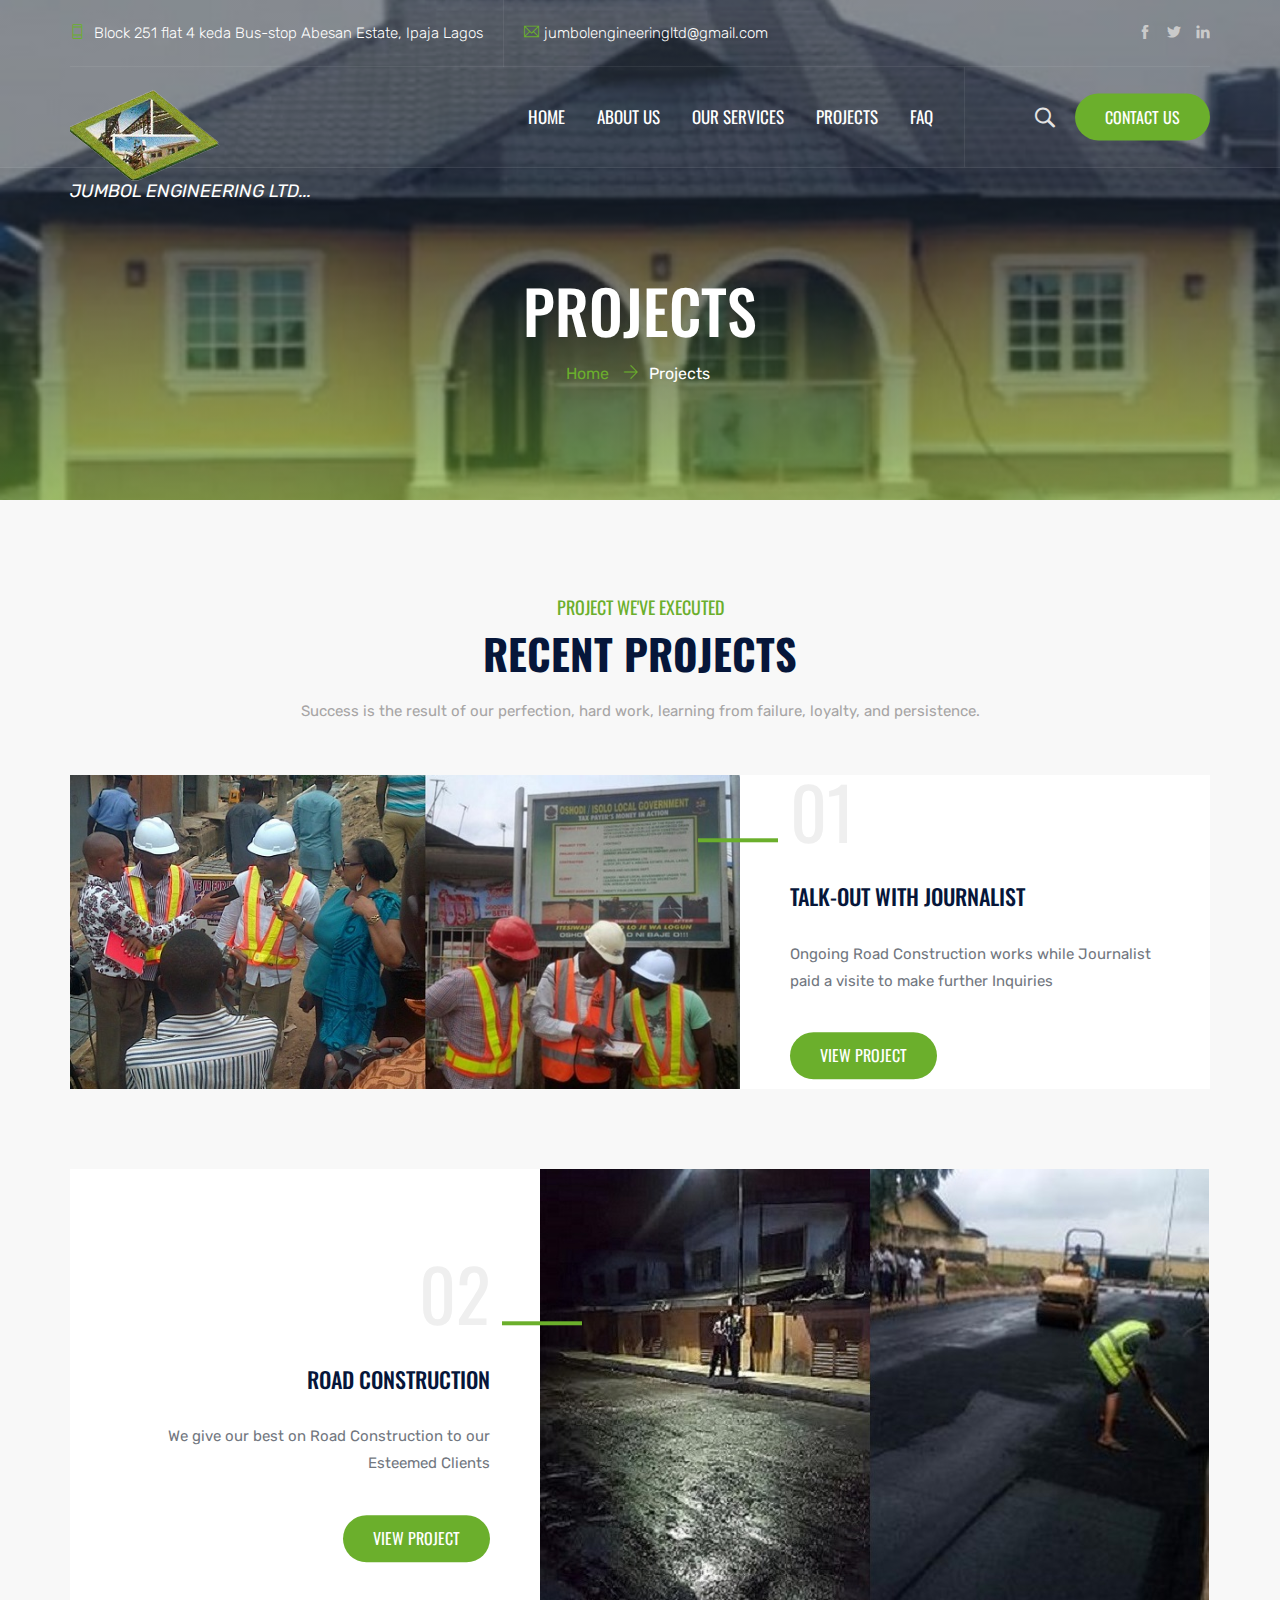
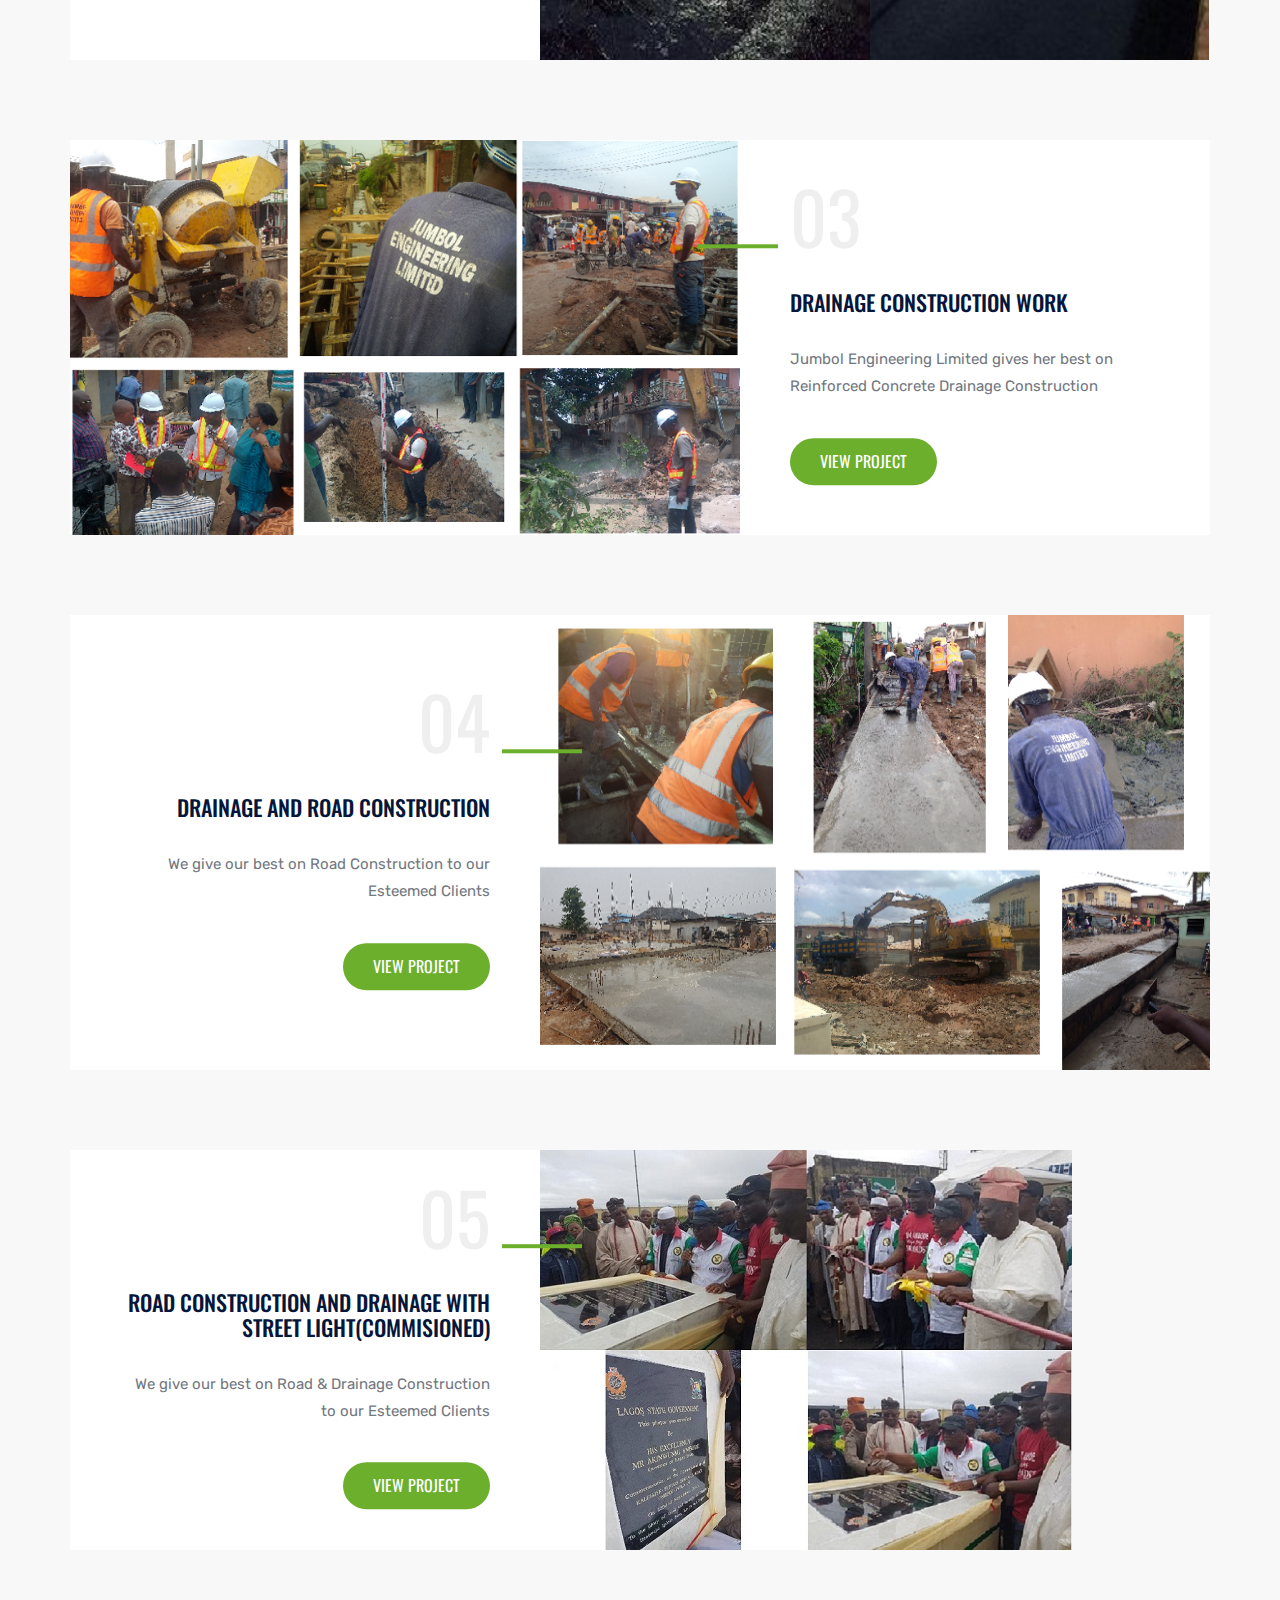
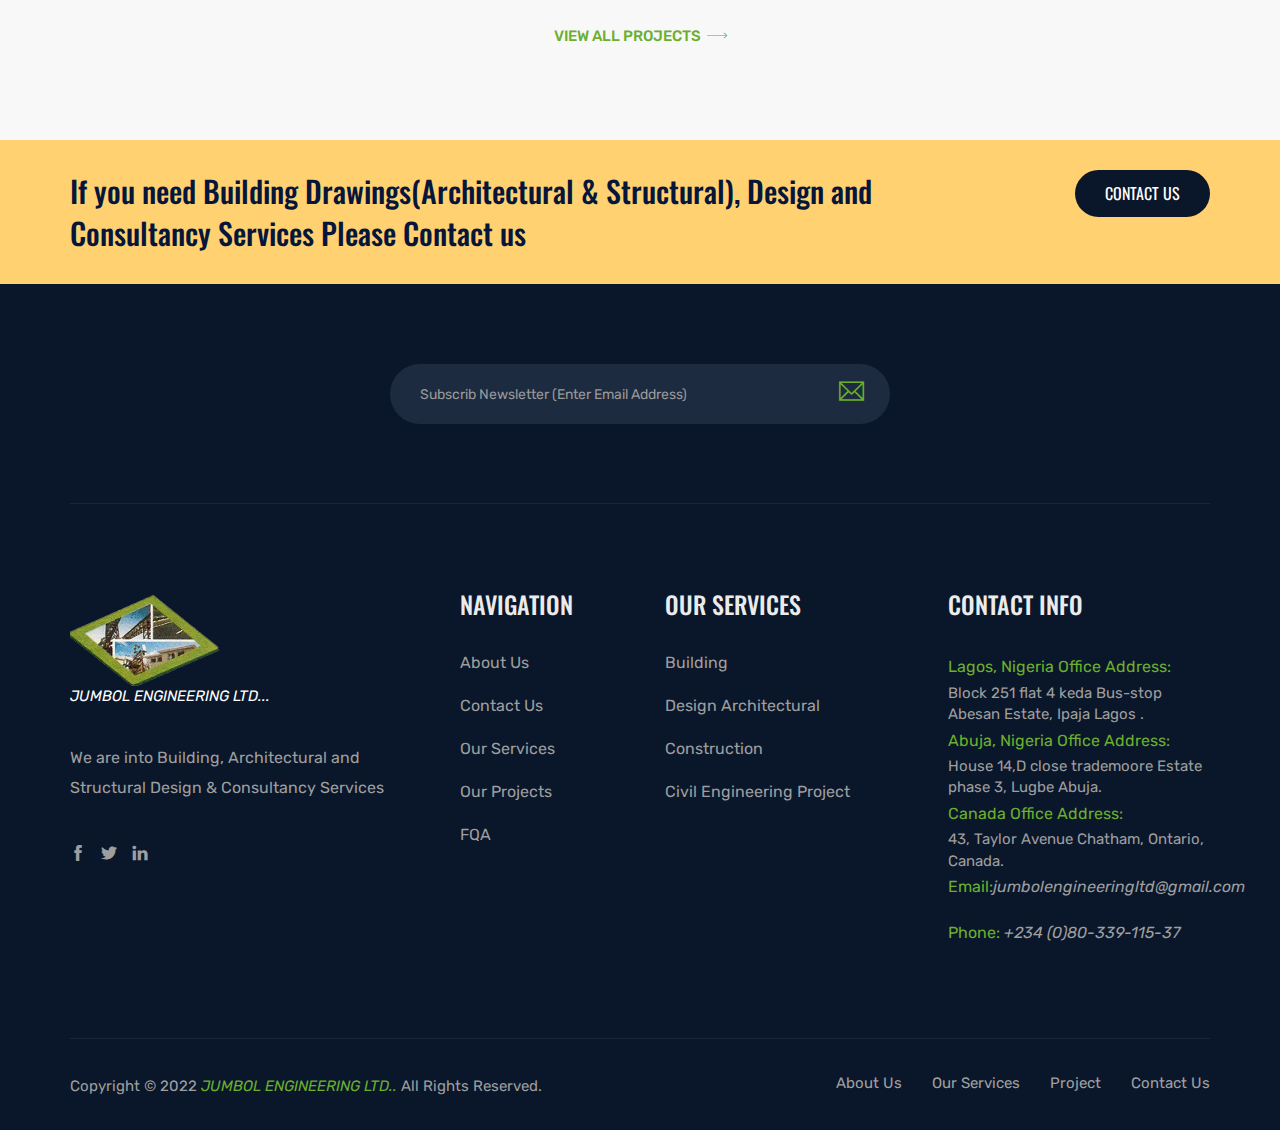
<file: projects.html>
<!DOCTYPE html>
<html lang="en">

<head>
    <!-- Meta Tags -->
    <meta charset="utf-8">
    <meta http-equiv="X-UA-Compatible" content="IE=edge">
    <meta name="viewport" content="width=device-width, initial-scale=1">
    <meta name="author" content="irstheme">

    <!-- Page Title -->
    <title> Jumbol Engineering Ltd.</title>
    <link rel="icon" type="image/x-icon" href="assets/image2/favicon.ic.png">

    <!-- Icon fonts -->
    <link href="assets/css/themify-icons.css" rel="stylesheet">
    <link href="assets/css/flaticon.css" rel="stylesheet">

    <!-- Bootstrap core CSS -->
    <link href="assets/css/bootstrap.min.css" rel="stylesheet">

    <!-- Plugins for this template -->
    <link href="assets/css/animate.css" rel="stylesheet">
    <link href="assets/css/owl.carousel.css" rel="stylesheet">
    <link href="assets/css/owl.theme.css" rel="stylesheet">
    <link href="assets/css/slick.css" rel="stylesheet">
    <link href="assets/css/slick-theme.css" rel="stylesheet">
    <link href="assets/css/owl.transitions.css" rel="stylesheet">
    <link href="assets/css/jquery.fancybox.css" rel="stylesheet">
    <link href="assets/css/odometer-theme-default.css" rel="stylesheet">

    <!-- Custom styles for this template -->
    <link href="assets/css/style.css" rel="stylesheet">

    <!-- HTML5 shim and Respond.js for IE8 support of HTML5 elements and media queries -->
    <!--[if lt IE 9]>
    <script src="https://oss.maxcdn.com/html5shiv/3.7.3/html5shiv.min.js"></script>
    <script src="https://oss.maxcdn.com/respond/1.4.2/respond.min.js"></script>
    <![endif]-->

</head>

<body>

    <!-- start page-wrapper -->
    <div class="page-wrapper">

        <!-- start preloader -->
        <div class="preloader">
            <div class="load">
                <div class="gear one">
                    <svg viewbox="0 0 100 100" fill="#94DDFF">
                        <path d="M97.6,55.7V44.3l-13.6-2.9c-0.8-3.3-2.1-6.4-3.9-9.3l7.6-11.7l-8-8L67.9,20c-2.9-1.7-6-3.1-9.3-3.9L55.7,2.4H44.3l-2.9,13.6      c-3.3,0.8-6.4,2.1-9.3,3.9l-11.7-7.6l-8,8L20,32.1c-1.7,2.9-3.1,6-3.9,9.3L2.4,44.3v11.4l13.6,2.9c0.8,3.3,2.1,6.4,3.9,9.3      l-7.6,11.7l8,8L32.1,80c2.9,1.7,6,3.1,9.3,3.9l2.9,13.6h11.4l2.9-13.6c3.3-0.8,6.4-2.1,9.3-3.9l11.7,7.6l8-8L80,67.9      c1.7-2.9,3.1-6,3.9-9.3L97.6,55.7z M50,65.6c-8.7,0-15.6-7-15.6-15.6s7-15.6,15.6-15.6s15.6,7,15.6,15.6S58.7,65.6,50,65.6z"></path>
                    </svg>
                </div>
                <div class="gear two">
                    <svg viewbox="0 0 100 100" fill="#ffbd34">
                        <path d="M97.6,55.7V44.3l-13.6-2.9c-0.8-3.3-2.1-6.4-3.9-9.3l7.6-11.7l-8-8L67.9,20c-2.9-1.7-6-3.1-9.3-3.9L55.7,2.4H44.3l-2.9,13.6      c-3.3,0.8-6.4,2.1-9.3,3.9l-11.7-7.6l-8,8L20,32.1c-1.7,2.9-3.1,6-3.9,9.3L2.4,44.3v11.4l13.6,2.9c0.8,3.3,2.1,6.4,3.9,9.3      l-7.6,11.7l8,8L32.1,80c2.9,1.7,6,3.1,9.3,3.9l2.9,13.6h11.4l2.9-13.6c3.3-0.8,6.4-2.1,9.3-3.9l11.7,7.6l8-8L80,67.9      c1.7-2.9,3.1-6,3.9-9.3L97.6,55.7z M50,65.6c-8.7,0-15.6-7-15.6-15.6s7-15.6,15.6-15.6s15.6,7,15.6,15.6S58.7,65.6,50,65.6z"></path>
                    </svg>
                </div>
                <div class="gear three">
                    <svg viewbox="0 0 100 100" fill="#0a172b">
                        <path d="M97.6,55.7V44.3l-13.6-2.9c-0.8-3.3-2.1-6.4-3.9-9.3l7.6-11.7l-8-8L67.9,20c-2.9-1.7-6-3.1-9.3-3.9L55.7,2.4H44.3l-2.9,13.6      c-3.3,0.8-6.4,2.1-9.3,3.9l-11.7-7.6l-8,8L20,32.1c-1.7,2.9-3.1,6-3.9,9.3L2.4,44.3v11.4l13.6,2.9c0.8,3.3,2.1,6.4,3.9,9.3      l-7.6,11.7l8,8L32.1,80c2.9,1.7,6,3.1,9.3,3.9l2.9,13.6h11.4l2.9-13.6c3.3-0.8,6.4-2.1,9.3-3.9l11.7,7.6l8-8L80,67.9      c1.7-2.9,3.1-6,3.9-9.3L97.6,55.7z M50,65.6c-8.7,0-15.6-7-15.6-15.6s7-15.6,15.6-15.6s15.6,7,15.6,15.6S58.7,65.6,50,65.6z"></path>
                    </svg>
                </div>
            </div>
        </div>
        <!-- end preloader -->


        <!-- Start header -->
        <header id="header" class="site-header header-style-1">
            <div class="topbar">
                <div class="container">
                    <div class="row">
                        <div class="col col-md-10 col-sm-9">
                            <div class="contact-info">
                                <ul>
                                    <li><i class="ti-mobile"></i> <span style="color: #fff !important;">Block 251 flat 4 keda Bus-stop Abesan Estate, Ipaja Lagos</span></li>
                                    <li><i class="ti-email"></i><span style="color: #fff !important;">jumbolengineeringltd@gmail.com</span></li>
                                </ul>
                            </div>
                        </div>
                        <div class="col col-md-2 col-sm-3">
                            <div class="social-icons">
                                <ul>
                                    <li><a href="#"><i class="ti-facebook"></i></a></li>
                                    <li><a href="#"><i class="ti-twitter-alt"></i></a></li>
                                    <li><a href="#"><i class="ti-linkedin"></i></a></li>
                                    <!-- <li><a href="#"><i class="ti-pinterest"></i></a></li>
                                    <li><a href="#"><i class="ti-vimeo-alt"></i></a></li> -->
                                </ul>
                            </div>
                        </div>
                    </div>
                </div>
            </div>
            <nav class="navigation navbar navbar-default">
                <div class="container">
                    <div class="navbar-header">
                        <button type="button" class="open-btn">
                            <span class="sr-only">Toggle navigation</span>
                            <span class="icon-bar"></span>
                            <span class="icon-bar"></span>
                            <span class="icon-bar"></span>
                        </button>
                        <a class="navbar-brand" href="index.html"><img src="assets/images/slider/julm_logo2.png" alt>
                            <span style="color: #fff !important;"><i>JUMBOL ENGINEERING LTD...</i></span>
                        </a>
                    </div>
                    <div id="navbar" class="navbar-collapse collapse navbar-right navigation-holder">
                        <button class="close-navbar"><i class="ti-close"></i></button>
                        <ul class="nav navbar-nav">
                            <li class="menu-item-has-children">
                                <a href="index.html">Home</a>
                            </li>
                            <li class="menu-item-has-children">
                                <a href="about.html">About Us</a>
                            </li>
                            <li class="menu-item-has-children">
                                <a href="services.html">Our Services</a>
                            </li>
                            <li class="menu-item-has-children">
                                <a href="#">Projects</a>
                            </li>
                            <li class="menu-item-has-children">
                                <a href="faq.html">FAQ</a>
                            </li>
                            
                        </ul>
                    </div><!-- end of nav-collapse -->

                    <div class="cart-search-contact">
                        <div class="header-search-form-wrapper">
                            <button class="search-toggle-btn"><i class="fi flaticon-search"></i></button>
                            <div class="header-search-form">
                                <form>
                                    <div>
                                        <input type="text" class="form-control" placeholder="Search here...">
                                        <button type="submit"><i class="fi flaticon-search"></i></button>
                                    </div>
                                </form>
                            </div>
                        </div>
                        <div class="get-quote">
                            <a href="contact.html" class="theme-btn">CONTACT Us</a>
                        </div>
                    </div>
                </div><!-- end of container -->
            </nav>
        </header>
        <!-- end of header -->


        <!-- start page-title -->
        <section class="page-title">
            <div class="container">
                <div class="row">
                    <div class="col col-xs-12">
                        <h2>Projects</h2>
                        <ol class="breadcrumb">
                            <li><a href="index.html">Home</a></li>
                            <li>Projects</li>
                        </ol>
                    </div>
                </div> <!-- end row -->
            </div> <!-- end container -->
        </section>
        <!-- end page-title -->


        <!-- start projects-pg-section -->
        <!-- <section class="projects-pg-section section-padding">
            <div class="container">
                <div class="row">
                    <div class="col col-xs-12">
                        <div class="projects-grids clearfix">
                            <div class="grid">
                                <div class="project-pic">
                                    <img src="assets/images/projects/img-1.jpg" alt>
                                </div>
                                <div class="details">
                                    <div class="inner">
                                        <div class="count">01</div>
                                        <h4>Metal and Non - Metals</h4>
                                        <p>Cut out of an illustrated magazine and housed in a nice, gilded frame. It showed a lady fitted out </p>
                                        <a href="#" class="theme-btn">View Project</a>
                                    </div>
                                </div>
                            </div>
                            <div class="grid right-text">
                                <div class="details">
                                    <div class="inner">
                                        <div class="count">02</div>
                                        <h4>Construction Materials</h4>
                                        <p>Cut out of an illustrated magazine and housed in a nice, gilded frame. It showed a lady fitted out </p>
                                        <a href="#" class="theme-btn">View Project</a>
                                    </div>
                                </div>
                                <div class="project-pic">
                                    <img src="assets/images/projects/img-2.jpg" alt>
                                </div>
                            </div>
                            <div class="grid">
                                <div class="project-pic">
                                    <img src="assets/images/projects/img-3.jpg" alt>
                                </div>
                                <div class="details">
                                    <div class="inner">
                                        <div class="count">03</div>
                                        <h4>Construction Materials</h4>
                                        <p>Cut out of an illustrated magazine and housed in a nice, gilded frame. It showed a lady fitted out </p>
                                        <a href="#" class="theme-btn">View Project</a>
                                    </div>
                                </div>
                            </div>
                            <div class="grid right-text">
                                <div class="details">
                                    <div class="inner">
                                        <div class="count">04</div>
                                        <h4>Metal and Non - Metals</h4>
                                        <p>Cut out of an illustrated magazine and housed in a nice, gilded frame. It showed a lady fitted out </p>
                                        <a href="#" class="theme-btn">View Project</a>
                                    </div>
                                </div>
                                <div class="project-pic">
                                    <img src="assets/images/projects/img-4.jpg" alt>
                                </div>
                            </div>
                        </div>
                    </div>
                </div>
                <div class="row">
                    <div class="col col-xs-12">
                        <div class="pagination-wrapper">
                            <ul class="pg-pagination">
                                <li>
                                    <a href="#" aria-label="Previous">
                                        <i class="ti-arrow-left"></i>
                                    </a>
                                </li>
                                <li class="active"><a href="#">1</a></li>
                                <li><a href="#">2</a></li>
                                <li><a href="#">3</a></li>
                                <li>
                                    <a href="#" aria-label="Next">
                                        <i class="ti-arrow-right"></i>
                                    </a>
                                </li>
                            </ul>
                        </div>

                    </div>
                </div>
            </div>  (end container)
        </section> -->
        <section class="feature-projects section-padding">
            <div class="container">
                <div class="row">
                    <div class="col col-lg-10 col-lg-offset-1">
                        <div class="section-title-s3">
                            <span>Project we've Executed</span>
                            <h2>Recent Projects</h2>
                            <p>Success is the result of our perfection, hard work, learning from failure, loyalty, and persistence.</p>
                        </div>
                    </div>
                </div>
                <div class="row">
                    <div class="col col-xs-12">
                        <div class="projects-grids clearfix">
                            <div class="grid">
                                <div class="project-pic">
                                    <img src="assets/image2/home_02.jpg" alt>
                                </div>
                                <div class="details">
                                    <div class="inner">
                                        <div class="count">01</div>
                                        <h4>Talk-out with Journalist</h4>
                                        <p>Ongoing Road Construction works while Journalist paid a visite to make further Inquiries</p>
                                        <a href="#" class="theme-btn">View Project</a>
                                    </div>
                                </div>
                            </div>
                            <div class="grid right-text">
                                <div class="details">
                                    <div class="inner">
                                        <div class="count">02</div>
                                        <h4>Road Construction</h4>
                                        <p>We give our best on Road Construction to our Esteemed Clients</p>
                                        <a href="#" class="theme-btn">View Project</a>
                                    </div>
                                </div>
                                <div class="project-pic">
                                    <img src="assets/image2/home_01.jpg" alt>
                                </div>
                            </div>
                            <div class="grid">
                                <div class="project-pic">
                                    <img src="assets/image2/pic_home7.png" alt>
                                </div>
                                <div class="details">
                                    <div class="inner">
                                        <div class="count">03</div>
                                        <h4>Drainage Construction Work</h4>
                                        <p>Jumbol Engineering Limited gives her best on Reinforced Concrete Drainage Construction</p>
                                        <a href="#" class="theme-btn">View Project</a>
                                    </div>
                                </div>
                            </div>
                            <div class="grid right-text">
                                <div class="details">
                                    <div class="inner">
                                        <div class="count">04</div>
                                        <h4>Drainage and Road Construction</h4>
                                        <p>We give our best on Road Construction to our Esteemed Clients</p>
                                        <a href="#" class="theme-btn">View Project</a>
                                    </div>
                                </div>
                                <div class="project-pic">
                                    <img src="assets/image2/pic_home6.png" alt>
                                </div>
                            </div>
                            <div class="grid right-text">
                                <div class="details">
                                    <div class="inner">
                                        <div class="count">05</div>
                                        <h4>Road Construction and Drainage with Street Light(Commisioned)</h4>
                                        <p>We give our best on Road & Drainage Construction to our Esteemed Clients</p>
                                        <a href="#" class="theme-btn">View Project</a>
                                    </div>
                                </div>
                                <div class="project-pic">
                                    <img src="assets/image2/award_1.jpg" alt>
                                </div>
                            </div>
                        </div>
                    </div>
                </div>
                <div class="row">
                    <div class="col col-xs-12">
                        <div class="view-all">
                            <a href="#">View All Projects <i class="fi flaticon-slim-right"></i></a>
                        </div>
                    </div>
                </div>
            </div> <!-- end container -->
        </section>
        <!-- end projects-pg-section -->



        <!-- stat cta-s2-section -->
        <section class="cta-s2-section">
            <div class="container">
                <div class="row">
                    <div class="col col-sm-9">
                        <h3>If you need Building Drawings(Architectural & Structural), Design and Consultancy Services Please Contact us</h3>
                    </div>
                    <div class="col col-sm-3">
                        <div class="contact-btn">
                            <a href="contact.html" class="theme-btn-s4">Contact Us</a>
                        </div>
                    </div>
                </div>
            </div>
        </section>
        <!-- end cta-s2-section -->

        <!-- start newsletter-section -->
        <section class="newsletter-section">
            <h2 class="hidden">Newsletter</h2>
            <div class="container">
                <div class="row">
                    <div class="col col-xs-12">
                        <div class="newsletter">
                            <div class="newsletter-form">
                                <form>
                                    <input type="text" class="form-control" placeholder="Subscrib Newsletter (Enter Email Address)">
                                    <button type="submit"><i class="ti-email"></i></button>
                                </form>
                            </div>
                        </div>
                    </div>
                </div>
            </div> <!-- end container -->
        </section>
        <!-- end newsletter-section -->


        <!-- start site-footer -->
        <footer class="site-footer">
            <div class="upper-footer">
                <div class="container">
                    <div class="row">
                        <div class="col col-lg-4 col-md-3 col-sm-6">
                            <div class="widget about-widget">
                                <div class="logo widget-title">
                                    <img src="assets/images/slider/julm_logo2.png" alt> <br>
                                    <span style="color: #fff !important;"><i>JUMBOL ENGINEERING LTD...</i></span>
                                </div>
                                <p style="color: #9e9e9e !important;">We are into Building, Architectural and Structural Design & Consultancy Services</p>
                                <div class="social-icons">
                                    <ul>
                                        <li><a href="#"><i class="ti-facebook"></i></a></li>
                                        <li><a href="#"><i class="ti-twitter-alt"></i></a></li>
                                        <li><a href="#"><i class="ti-linkedin"></i></a></li>
                                        <!-- <li><a href="#"><i class="ti-pinterest"></i></a></li>
                                        <li><a href="#"><i class="ti-vimeo-alt"></i></a></li> -->
                                    </ul>
                                </div>
                            </div>
                        </div>
                        <div class="col col-lg-2 col-md-3 col-sm-6">
                            <div class="widget link-widget">
                                <div class="widget-title">
                                    <h3>Navigation</h3>
                                </div>
                                <ul>
                                    <li><a href="#">About Us</a></li>
                                    <li><a href="#">Contact Us</a></li>
                                    <li><a href="#">Our Services</a></li>
                                    <li><a href="#">Our Projects</a></li>
                                    <li><a href="#">FQA</a></li>
                                </ul>
                            </div>
                        </div>
                        <div class="col col-lg-3 col-md-3 col-sm-6">
                            <div class="widget link-widget service-link-widget">
                                <div class="widget-title">
                                    <h3>Our Services</h3>
                                </div>
                                <ul>
                                    <li><a href="#">Building</a></li>
                                    <li><a href="#">Design Architectural</a></li>
                                    <li><a href="#">Construction</a></li>
                                    <li><a href="#">Civil Engineering Project</a></li>
                                </ul>
                            </div>
                        </div>
                        <div class="col col-lg-3 col-md-3 col-sm-6">
                            <div class="widget contact-widget">
                                <div class="widget-title">
                                    <h3>Contact Info</h3>
                                </div>
                                <ul>
                                    <li style="color: #6baf2c !important;">Lagos, Nigeria Office Address:</li> 
                                     <span style="color: #9e9e9e !important;">Block 251 flat 4 keda Bus-stop Abesan Estate, Ipaja Lagos .</span> 
                                     <li style="color: #6baf2c !important;">Abuja, Nigeria Office Address:</li>
                                     <span style="color: #9e9e9e !important;">House 14,D close trademoore Estate phase 3, Lugbe Abuja.</span>
                                     <li style="color: #6baf2c !important;">Canada Office Address:</li>
                                     <span style="color: #9e9e9e !important;">43, Taylor Avenue Chatham, Ontario, Canada.</span>
                                    <li style="color:#6baf2c !important;">Email:<i style="color:#9e9e9e;">jumbolengineeringltd@gmail.com</i></li>
                                    <li style="color:#6baf2c !important;">Phone: <i style="color:#9e9e9e;"> +234 (0)80-339-115-37</i></li>
                                </ul>
                            </div>
                        </div>
                    </div>
                </div> <!-- end container -->
            </div>
            <div class="lower-footer">
                <div class="container">
                    <div class="row">
                        <div class="separator"></div>
                        <div class="col col-xs-12">
                            <p class="copyright" style="color:#9e9e9e !important;">Copyright © 2022 <a target="_blank" href="#"><I
                                        style="color:#6baf2c !important;"> JUMBOL ENGINEERING LTD..</I></a> All Rights Reserved.</p>
                            <ul>
                                <li><a href="#">About Us</a></li>
                                <li><a href="#">Our Services</a></li>
                                <li><a href="#">Project</a></li>
                                <li><a href="#">Contact Us</a></li>
                            </ul>
                        </div>
                    </div>
                </div>
            </div>
            </div>
        </footer>
        <!-- end site-footer -->
    </div>
    <!-- end of page-wrapper -->



    <!-- All JavaScript files
    ================================================== -->
    <script src="assets/js/jquery.min.js"></script>
    <script src="assets/js/bootstrap.min.js"></script>

    <!-- Plugins for this template -->
    <script src="assets/js/jquery-plugin-collection.js"></script>

    <!-- Custom script for this template -->
    <script src="assets/js/script.js"></script>
</body>

</html>
</file>
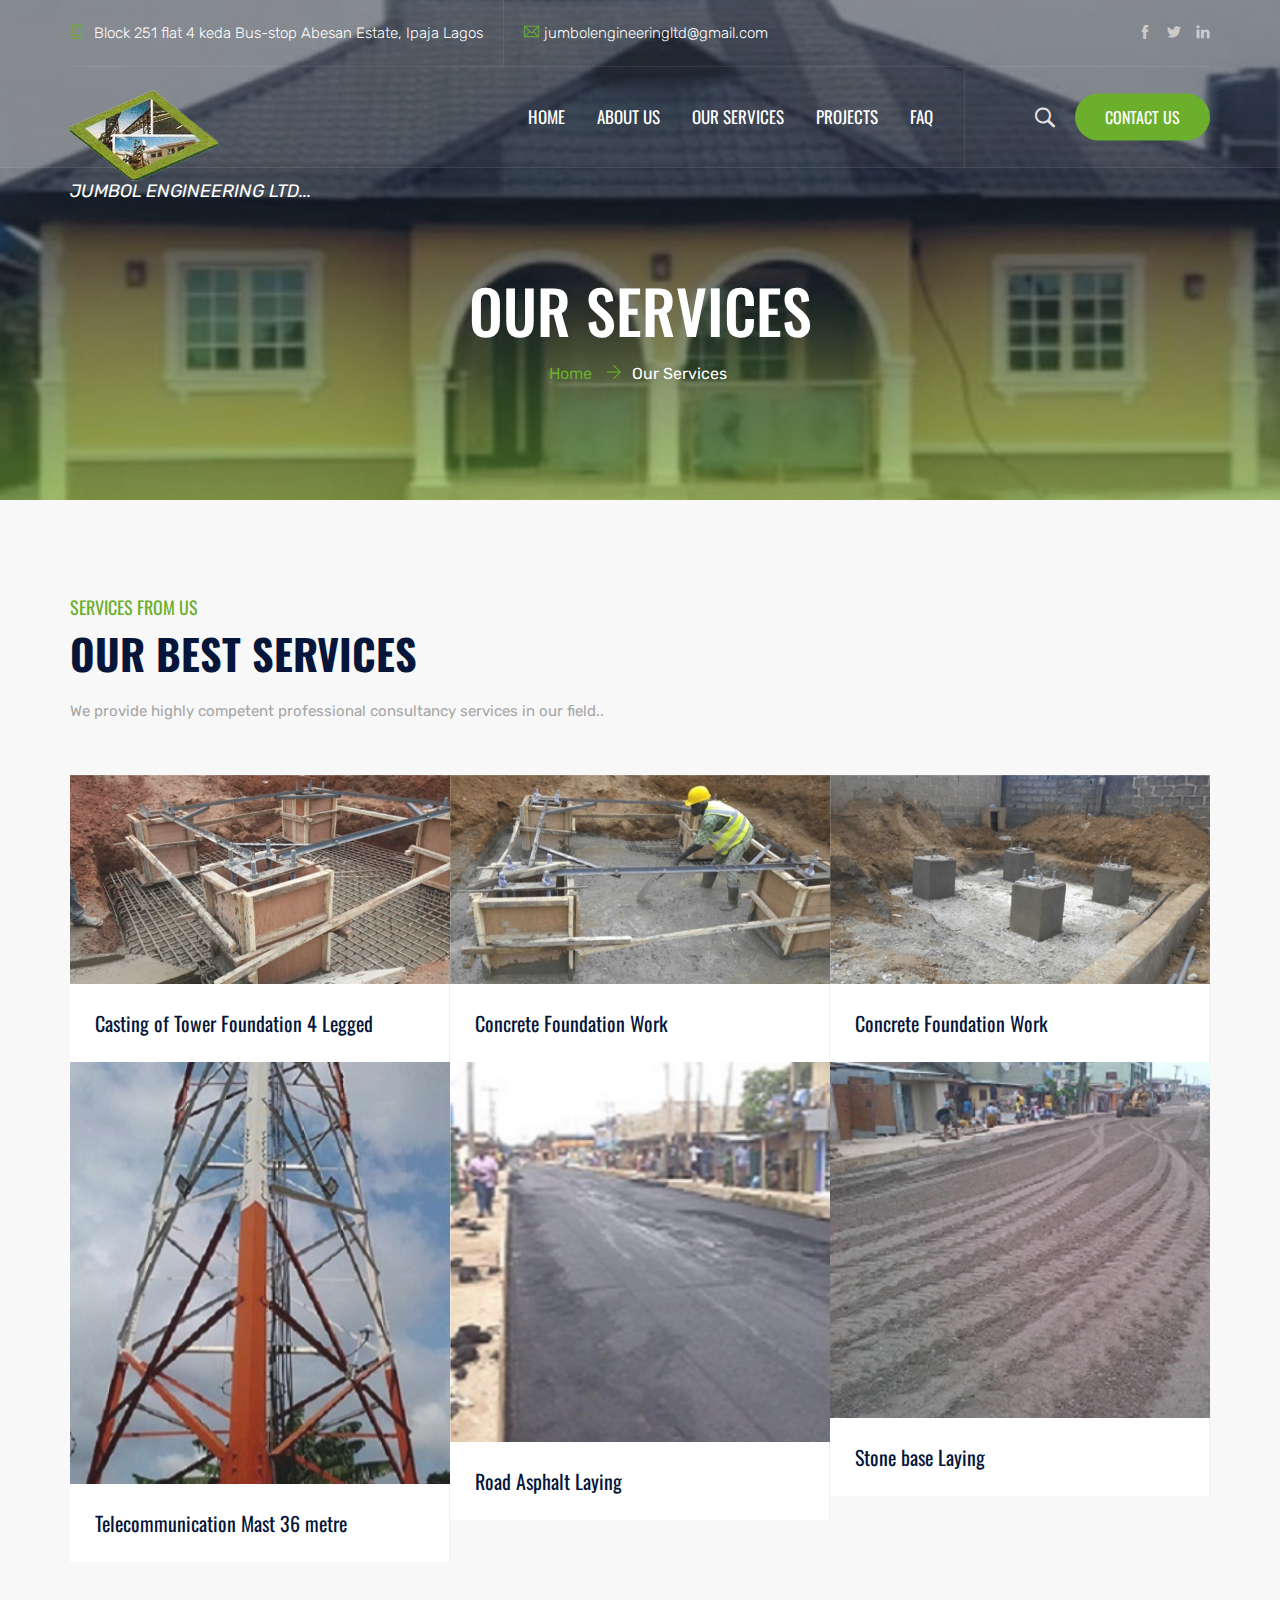
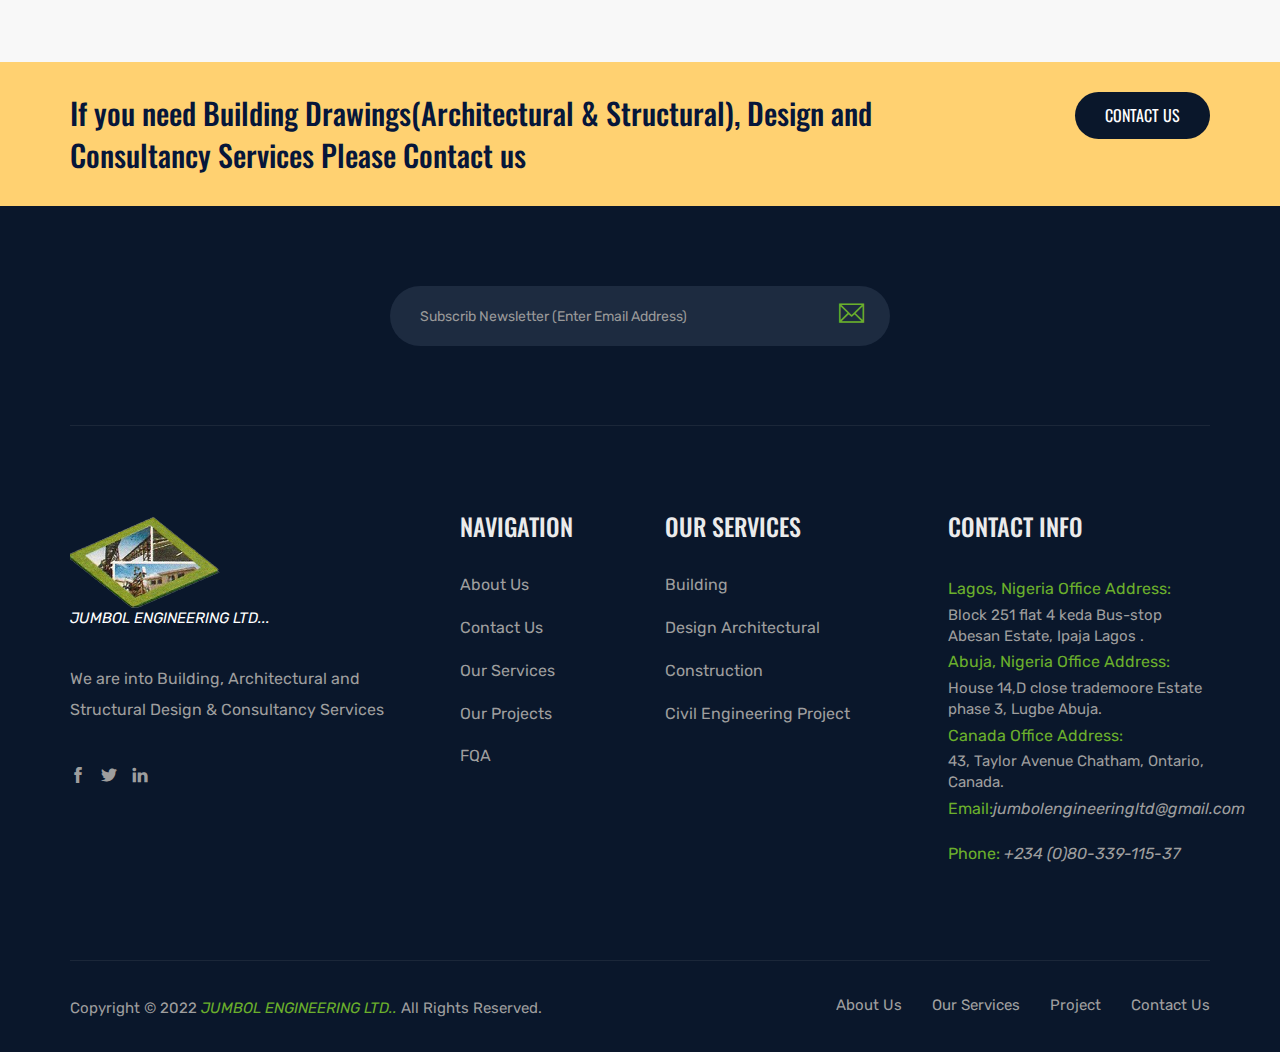
<file: services.html>
<!DOCTYPE html>
<html lang="en">

<head>
    <!-- Meta Tags -->
    <meta charset="utf-8">
    <meta http-equiv="X-UA-Compatible" content="IE=edge">
    <meta name="viewport" content="width=device-width, initial-scale=1">
    <meta name="author" content="irstheme">

    <!-- Page Title -->
    <title> Jumbol Engineering Ltd.</title>
    <link rel="icon" type="image/x-icon" href="assets/image2/favicon.ic.png">


    <!-- Icon fonts -->
    <link href="assets/css/themify-icons.css" rel="stylesheet">
    <link href="assets/css/flaticon.css" rel="stylesheet">

    <!-- Bootstrap core CSS -->
    <link href="assets/css/bootstrap.min.css" rel="stylesheet">

    <!-- Plugins for this template -->
    <link href="assets/css/animate.css" rel="stylesheet">
    <link href="assets/css/owl.carousel.css" rel="stylesheet">
    <link href="assets/css/owl.theme.css" rel="stylesheet">
    <link href="assets/css/slick.css" rel="stylesheet">
    <link href="assets/css/slick-theme.css" rel="stylesheet">
    <link href="assets/css/owl.transitions.css" rel="stylesheet">
    <link href="assets/css/jquery.fancybox.css" rel="stylesheet">
    <link href="assets/css/odometer-theme-default.css" rel="stylesheet">

    <!-- Custom styles for this template -->
    <link href="assets/css/style.css" rel="stylesheet">

    <!-- HTML5 shim and Respond.js for IE8 support of HTML5 elements and media queries -->
    <!--[if lt IE 9]>
    <script src="https://oss.maxcdn.com/html5shiv/3.7.3/html5shiv.min.js"></script>
    <script src="https://oss.maxcdn.com/respond/1.4.2/respond.min.js"></script>
    <![endif]-->

</head>

<body>

    <!-- start page-wrapper -->
    <div class="page-wrapper">

        <!-- start preloader -->
        <div class="preloader">
            <div class="load">
                <div class="gear one">
                    <svg viewbox="0 0 100 100" fill="#94DDFF">
                        <path d="M97.6,55.7V44.3l-13.6-2.9c-0.8-3.3-2.1-6.4-3.9-9.3l7.6-11.7l-8-8L67.9,20c-2.9-1.7-6-3.1-9.3-3.9L55.7,2.4H44.3l-2.9,13.6      c-3.3,0.8-6.4,2.1-9.3,3.9l-11.7-7.6l-8,8L20,32.1c-1.7,2.9-3.1,6-3.9,9.3L2.4,44.3v11.4l13.6,2.9c0.8,3.3,2.1,6.4,3.9,9.3      l-7.6,11.7l8,8L32.1,80c2.9,1.7,6,3.1,9.3,3.9l2.9,13.6h11.4l2.9-13.6c3.3-0.8,6.4-2.1,9.3-3.9l11.7,7.6l8-8L80,67.9      c1.7-2.9,3.1-6,3.9-9.3L97.6,55.7z M50,65.6c-8.7,0-15.6-7-15.6-15.6s7-15.6,15.6-15.6s15.6,7,15.6,15.6S58.7,65.6,50,65.6z"></path>
                    </svg>
                </div>
                <div class="gear two">
                    <svg viewbox="0 0 100 100" fill="#ffbd34">
                        <path d="M97.6,55.7V44.3l-13.6-2.9c-0.8-3.3-2.1-6.4-3.9-9.3l7.6-11.7l-8-8L67.9,20c-2.9-1.7-6-3.1-9.3-3.9L55.7,2.4H44.3l-2.9,13.6      c-3.3,0.8-6.4,2.1-9.3,3.9l-11.7-7.6l-8,8L20,32.1c-1.7,2.9-3.1,6-3.9,9.3L2.4,44.3v11.4l13.6,2.9c0.8,3.3,2.1,6.4,3.9,9.3      l-7.6,11.7l8,8L32.1,80c2.9,1.7,6,3.1,9.3,3.9l2.9,13.6h11.4l2.9-13.6c3.3-0.8,6.4-2.1,9.3-3.9l11.7,7.6l8-8L80,67.9      c1.7-2.9,3.1-6,3.9-9.3L97.6,55.7z M50,65.6c-8.7,0-15.6-7-15.6-15.6s7-15.6,15.6-15.6s15.6,7,15.6,15.6S58.7,65.6,50,65.6z"></path>
                    </svg>
                </div>
                <div class="gear three">
                    <svg viewbox="0 0 100 100" fill="#0a172b">
                        <path d="M97.6,55.7V44.3l-13.6-2.9c-0.8-3.3-2.1-6.4-3.9-9.3l7.6-11.7l-8-8L67.9,20c-2.9-1.7-6-3.1-9.3-3.9L55.7,2.4H44.3l-2.9,13.6      c-3.3,0.8-6.4,2.1-9.3,3.9l-11.7-7.6l-8,8L20,32.1c-1.7,2.9-3.1,6-3.9,9.3L2.4,44.3v11.4l13.6,2.9c0.8,3.3,2.1,6.4,3.9,9.3      l-7.6,11.7l8,8L32.1,80c2.9,1.7,6,3.1,9.3,3.9l2.9,13.6h11.4l2.9-13.6c3.3-0.8,6.4-2.1,9.3-3.9l11.7,7.6l8-8L80,67.9      c1.7-2.9,3.1-6,3.9-9.3L97.6,55.7z M50,65.6c-8.7,0-15.6-7-15.6-15.6s7-15.6,15.6-15.6s15.6,7,15.6,15.6S58.7,65.6,50,65.6z"></path>
                    </svg>
                </div>
            </div>
        </div>
        <!-- end preloader -->


        <!-- Start header -->
        <header id="header" class="site-header header-style-1">
            <div class="topbar">
                <div class="container">
                    <div class="row">
                        <div class="col col-md-10 col-sm-9">
                            <div class="contact-info">
                                <ul>
                                    <li><i class="ti-mobile"></i> <span style="color: #fff !important;">Block 251 flat 4 keda Bus-stop Abesan Estate, Ipaja Lagos</span></li>
                                    <li><i class="ti-email"></i><span style="color: #fff !important;">jumbolengineeringltd@gmail.com</span></li>
                                </ul>
                            </div>
                        </div>
                        <div class="col col-md-2 col-sm-3">
                            <div class="social-icons">
                                <ul>
                                    <li><a href="#"><i class="ti-facebook"></i></a></li>
                                    <li><a href="#"><i class="ti-twitter-alt"></i></a></li>
                                    <li><a href="#"><i class="ti-linkedin"></i></a></li>
                                    <!-- <li><a href="#"><i class="ti-pinterest"></i></a></li>
                                    <li><a href="#"><i class="ti-vimeo-alt"></i></a></li> -->
                                </ul>
                            </div>
                        </div>
                    </div>
                </div>
            </div>
            <nav class="navigation navbar navbar-default">
                <div class="container">
                    <div class="navbar-header">
                        <button type="button" class="open-btn">
                            <span class="sr-only">Toggle navigation</span>
                            <span class="icon-bar"></span>
                            <span class="icon-bar"></span>
                            <span class="icon-bar"></span>
                        </button>
                        <a class="navbar-brand" href="index.html"><img src="assets/images/slider/julm_logo2.png" alt>
                            <span style="color: #fff !important;"><i>JUMBOL ENGINEERING LTD...</i></span>
                        </a>
                    </div>
                    <div id="navbar" class="navbar-collapse collapse navbar-right navigation-holder">
                        <button class="close-navbar"><i class="ti-close"></i></button>
                        <ul class="nav navbar-nav">
                            <li class="menu-item-has-children">
                                <a href="index.html">Home</a>
                            </li>
                            <li class="menu-item-has-children">
                                <a href="about.html">About Us</a>
                            </li>
                            <li class="menu-item-has-children">
                                <a href="services.html">Our Services</a>
                            </li>
                            <li class="menu-item-has-children">
                                <a href="projects.html">Projects</a>
                            </li>
                            <li class="menu-item-has-children">
                                <a href="faq.html">FAQ</a>
                            </li>
                        </ul>
                    </div><!-- end of nav-collapse -->

                    <div class="cart-search-contact">
                        <div class="header-search-form-wrapper">
                            <button class="search-toggle-btn"><i class="fi flaticon-search"></i></button>
                            <div class="header-search-form">
                                <form>
                                    <div>
                                        <input type="text" class="form-control" placeholder="Search here...">
                                        <button type="submit"><i class="fi flaticon-search"></i></button>
                                    </div>
                                </form>
                            </div>
                        </div>
                        <div class="get-quote">
                            <a href="contact.html" class="theme-btn">CONTACT US</a>
                        </div>
                    </div>
                </div><!-- end of container -->
            </nav>
        </header>
        <!-- end of header -->


        <!-- start page-title -->
        <section class="page-title">
            <div class="container">
                <div class="row">
                    <div class="col col-xs-12">
                        <h2>Our Services</h2>
                        <ol class="breadcrumb">
                            <li><a href="index.html">Home</a></li>
                            <li>Our Services</li>
                        </ol>
                    </div>
                </div> <!-- end row -->
            </div> <!-- end container -->
        </section>
        <!-- end page-title -->


        
    <!-- start services-section -->
    <section class="services-section section-padding">
        <div class="container">
            <div class="row">
                <div class="col col-lg-9">
                    <div class="section-title">
                        <span>Services from us</span>
                        <h2>Our Best Services</h2>
                        <p>We provide highly competent professional consultancy services in our field..</p>
                    </div>
                </div>
            </div>
    
            <div class="row">
                <div class="col col-xs-12">
                    <div class="service-grids clearfix">
                        <div class="service-grids clearfix">
                            <div class="grid">
                                <div class="img-holder">
                                    <img src="assets/image2/pic_41.jpg" alt>
                                    <div class="view-details">
                                        <a href="#">Get Details</a>
                                    </div>
                                </div>
                                <div class="details">
                                    <h3><a href="#">Casting of Tower Foundation 4 Legged</a></h3>
                                </div>
                            </div>
                            <div class="grid">
                                <div class="img-holder">
                                    <img src="assets/image2/pic_42.jpg" alt>
                                    <div class="view-details">
                                        <a href="#">Get Details</a>
                                    </div>
                                </div>
                                <div class="details">
                                    <h3><a href="#">Concrete Foundation Work</a></h3>
                                </div>
                            </div>
                            <div class="grid">
                                <div class="img-holder">
                                    <img src="assets/image2/pic_43.jpg" alt>
                                    <div class="view-details">
                                        <a href="#">Get Details</a>
                                    </div>
                                </div>
                                <div class="details">
                                    <h3><a href="#">Concrete Foundation Work</a></h3>
                                </div>
                            </div>
                            <div class="grid">
                                <div class="img-holder">
                                    <img src="assets/image2/pic_12.jpg" alt>
                                    <div class="view-details">
                                        <a href="#">Get Details</a>
                                    </div>
                                </div>
                                <div class="details">
                                    <h3><a href="#">Telecommunication Mast 36 metre</a></h3>
                                </div>
                            </div>
                            <div class="grid">
                                <div class="img-holder">
                                    <img src="assets/image2/pic_46.jpg" alt>
                                    <div class="view-details">
                                        <a href="#">Get Details</a>
                                    </div>
                                </div>
                                <div class="details">
                                    <h3><a href="#">Road Asphalt Laying</a></h3>
                                </div>
                            </div>
                            <div class="grid">
                                <div class="img-holder">
                                    <img src="assets/image2/pic_36.jpg" alt>
                                    <div class="view-details">
                                        <a href="#">Get Details</a>
                                    </div>
                                </div>
                                <div class="details">
                                    <h3><a href="#">Stone base Laying</a></h3>
                                </div>
                            </div>
                        </div>
                    </div>
                </div>
            </div> <!-- end container -->
    </section>
        <!-- end services-pg-section -->


        <!-- stat cta-s2-section -->
        <section class="cta-s2-section">
            <div class="container">
                <div class="row">
                    <div class="col col-sm-9">
                        <h3>If you need Building Drawings(Architectural & Structural), Design and Consultancy Services Please Contact us</h3>
                    </div>
                    <div class="col col-sm-3">
                        <div class="contact-btn">
                            <a href="contact.html" class="theme-btn-s4">Contact Us</a>
                        </div>
                    </div>
                </div>
            </div>
        </section>
        <!-- end cta-s2-section -->

        <!-- start newsletter-section -->
        <section class="newsletter-section">
            <h2 class="hidden">Newsletter</h2>
            <div class="container">
                <div class="row">
                    <div class="col col-xs-12">
                        <div class="newsletter">
                            <div class="newsletter-form">
                                <form>
                                    <input type="text" class="form-control" placeholder="Subscrib Newsletter (Enter Email Address)">
                                    <button type="submit"><i class="ti-email"></i></button>
                                </form>
                            </div>
                        </div>
                    </div>
                </div>
            </div> <!-- end container -->
        </section>
        <!-- end newsletter-section -->


        <!-- start site-footer -->
        <footer class="site-footer">
            <div class="upper-footer">
                <div class="container">
                    <div class="row">
                        <div class="col col-lg-4 col-md-3 col-sm-6">
                            <div class="widget about-widget">
                                <div class="logo widget-title">
                                    <img src="assets/images/slider/julm_logo2.png" alt> <br>
                                    <span style="color: #fff !important;"><i>JUMBOL ENGINEERING LTD...</i></span>
                                </div>
                                <p style="color: #9e9e9e !important;">We are into Building, Architectural and Structural Design & Consultancy Services</p>
                                <div class="social-icons">
                                    <ul>
                                        <li><a href="#"><i class="ti-facebook"></i></a></li>
                                        <li><a href="#"><i class="ti-twitter-alt"></i></a></li>
                                        <li><a href="#"><i class="ti-linkedin"></i></a></li>
                                        <!-- <li><a href="#"><i class="ti-pinterest"></i></a></li>
                                        <li><a href="#"><i class="ti-vimeo-alt"></i></a></li> -->
                                    </ul>
                                </div>
                            </div>
                        </div>
                        <div class="col col-lg-2 col-md-3 col-sm-6">
                            <div class="widget link-widget">
                                <div class="widget-title">
                                    <h3>Navigation</h3>
                                </div>
                                <ul>
                                    <li><a href="#">About Us</a></li>
                                    <li><a href="#">Contact Us</a></li>
                                    <li><a href="#">Our Services</a></li>
                                    <li><a href="#">Our Projects</a></li>
                                    <li><a href="#">FQA</a></li>
                                </ul>
                            </div>
                        </div>
                        <div class="col col-lg-3 col-md-3 col-sm-6">
                            <div class="widget link-widget service-link-widget">
                                <div class="widget-title">
                                    <h3>Our Services</h3>
                                </div>
                                <ul>
                                    <li><a href="#">Building</a></li>
                                    <li><a href="#">Design Architectural</a></li>
                                    <li><a href="#">Construction</a></li>
                                    <li><a href="#">Civil Engineering Project</a></li>
                                </ul>
                            </div>
                        </div>
                        <div class="col col-lg-3 col-md-3 col-sm-6">
                            <div class="widget contact-widget">
                                <div class="widget-title">
                                    <h3>Contact Info</h3>
                                </div>
                                <ul>
                                    <li style="color: #6baf2c !important;">Lagos, Nigeria Office Address:</li> 
                                     <span style="color: #9e9e9e !important;">Block 251 flat 4 keda Bus-stop Abesan Estate, Ipaja Lagos .</span> 
                                     <li style="color: #6baf2c !important;">Abuja, Nigeria Office Address:</li>
                                     <span style="color: #9e9e9e !important;">House 14,D close trademoore Estate phase 3, Lugbe Abuja.</span>
                                     <li style="color: #6baf2c !important;">Canada Office Address:</li>
                                     <span style="color: #9e9e9e !important;">43, Taylor Avenue Chatham, Ontario, Canada.</span>
                                    <li style="color:#6baf2c !important;">Email:<i style="color:#9e9e9e;">jumbolengineeringltd@gmail.com</i></li>
                                    <li style="color:#6baf2c !important;">Phone: <i style="color:#9e9e9e;"> +234 (0)80-339-115-37</i></li>
                                </ul>
                            </div>
                        </div>
                    </div>
                </div> <!-- end container -->
            </div>
            <div class="lower-footer">
                <div class="container">
                    <div class="row">
                        <div class="separator"></div>
                        <div class="col col-xs-12">
                            <p class="copyright" style="color:#9e9e9e !important;">Copyright © 2022 <a target="_blank" href="#"><I
                                        style="color:#6baf2c !important;"> JUMBOL ENGINEERING LTD..</I></a> All Rights Reserved.</p>
                            <ul>
                                <li><a href="#">About Us</a></li>
                                <li><a href="#">Our Services</a></li>
                                <li><a href="#">Project</a></li>
                                <li><a href="#">Contact Us</a></li>
                            </ul>
                        </div>
                    </div>
                </div>
            </div>
        </footer>
        <!-- end site-footer -->
    </div>
    <!-- end of page-wrapper -->



    <!-- All JavaScript files
    ================================================== -->
    <script src="assets/js/jquery.min.js"></script>
    <script src="assets/js/bootstrap.min.js"></script>

    <!-- Plugins for this template -->
    <script src="assets/js/jquery-plugin-collection.js"></script>

    <!-- Custom script for this template -->
    <script src="assets/js/script.js"></script>
</body>

</html>
</file>
<file: assets/css/themify-icons.css>
@font-face {
	font-family: 'themify';
	src:url('../fonts/themify9f24.eot?-fvbane');
	src:url('../fonts/themifyd41d.eot?#iefix-fvbane') format('embedded-opentype'),
		url('../fonts/themify9f24.woff?-fvbane') format('woff'),
		url('../fonts/themify9f24.ttf?-fvbane') format('truetype'),
		url('../fonts/themify9f24.svg?-fvbane#themify') format('svg');
	font-weight: normal;
	font-style: normal;
}

[class^="ti-"], [class*=" ti-"] {
	font-family: 'themify';
	speak: none;
	font-style: normal;
	font-weight: normal;
	font-variant: normal;
	text-transform: none;
	line-height: 1;

	/* Better Font Rendering =========== */
	-webkit-font-smoothing: antialiased;
	-moz-osx-font-smoothing: grayscale;
}

.ti-wand:before {
	content: "\e600";
}
.ti-volume:before {
	content: "\e601";
}
.ti-user:before {
	content: "\e602";
}
.ti-unlock:before {
	content: "\e603";
}
.ti-unlink:before {
	content: "\e604";
}
.ti-trash:before {
	content: "\e605";
}
.ti-thought:before {
	content: "\e606";
}
.ti-target:before {
	content: "\e607";
}
.ti-tag:before {
	content: "\e608";
}
.ti-tablet:before {
	content: "\e609";
}
.ti-star:before {
	content: "\e60a";
}
.ti-spray:before {
	content: "\e60b";
}
.ti-signal:before {
	content: "\e60c";
}
.ti-shopping-cart:before {
	content: "\e60d";
}
.ti-shopping-cart-full:before {
	content: "\e60e";
}
.ti-settings:before {
	content: "\e60f";
}
.ti-search:before {
	content: "\e610";
}
.ti-zoom-in:before {
	content: "\e611";
}
.ti-zoom-out:before {
	content: "\e612";
}
.ti-cut:before {
	content: "\e613";
}
.ti-ruler:before {
	content: "\e614";
}
.ti-ruler-pencil:before {
	content: "\e615";
}
.ti-ruler-alt:before {
	content: "\e616";
}
.ti-bookmark:before {
	content: "\e617";
}
.ti-bookmark-alt:before {
	content: "\e618";
}
.ti-reload:before {
	content: "\e619";
}
.ti-plus:before {
	content: "\e61a";
}
.ti-pin:before {
	content: "\e61b";
}
.ti-pencil:before {
	content: "\e61c";
}
.ti-pencil-alt:before {
	content: "\e61d";
}
.ti-paint-roller:before {
	content: "\e61e";
}
.ti-paint-bucket:before {
	content: "\e61f";
}
.ti-na:before {
	content: "\e620";
}
.ti-mobile:before {
	content: "\e621";
}
.ti-minus:before {
	content: "\e622";
}
.ti-medall:before {
	content: "\e623";
}
.ti-medall-alt:before {
	content: "\e624";
}
.ti-marker:before {
	content: "\e625";
}
.ti-marker-alt:before {
	content: "\e626";
}
.ti-arrow-up:before {
	content: "\e627";
}
.ti-arrow-right:before {
	content: "\e628";
}
.ti-arrow-left:before {
	content: "\e629";
}
.ti-arrow-down:before {
	content: "\e62a";
}
.ti-lock:before {
	content: "\e62b";
}
.ti-location-arrow:before {
	content: "\e62c";
}
.ti-link:before {
	content: "\e62d";
}
.ti-layout:before {
	content: "\e62e";
}
.ti-layers:before {
	content: "\e62f";
}
.ti-layers-alt:before {
	content: "\e630";
}
.ti-key:before {
	content: "\e631";
}
.ti-import:before {
	content: "\e632";
}
.ti-image:before {
	content: "\e633";
}
.ti-heart:before {
	content: "\e634";
}
.ti-heart-broken:before {
	content: "\e635";
}
.ti-hand-stop:before {
	content: "\e636";
}
.ti-hand-open:before {
	content: "\e637";
}
.ti-hand-drag:before {
	content: "\e638";
}
.ti-folder:before {
	content: "\e639";
}
.ti-flag:before {
	content: "\e63a";
}
.ti-flag-alt:before {
	content: "\e63b";
}
.ti-flag-alt-2:before {
	content: "\e63c";
}
.ti-eye:before {
	content: "\e63d";
}
.ti-export:before {
	content: "\e63e";
}
.ti-exchange-vertical:before {
	content: "\e63f";
}
.ti-desktop:before {
	content: "\e640";
}
.ti-cup:before {
	content: "\e641";
}
.ti-crown:before {
	content: "\e642";
}
.ti-comments:before {
	content: "\e643";
}
.ti-comment:before {
	content: "\e644";
}
.ti-comment-alt:before {
	content: "\e645";
}
.ti-close:before {
	content: "\e646";
}
.ti-clip:before {
	content: "\e647";
}
.ti-angle-up:before {
	content: "\e648";
}
.ti-angle-right:before {
	content: "\e649";
}
.ti-angle-left:before {
	content: "\e64a";
}
.ti-angle-down:before {
	content: "\e64b";
}
.ti-check:before {
	content: "\e64c";
}
.ti-check-box:before {
	content: "\e64d";
}
.ti-camera:before {
	content: "\e64e";
}
.ti-announcement:before {
	content: "\e64f";
}
.ti-brush:before {
	content: "\e650";
}
.ti-briefcase:before {
	content: "\e651";
}
.ti-bolt:before {
	content: "\e652";
}
.ti-bolt-alt:before {
	content: "\e653";
}
.ti-blackboard:before {
	content: "\e654";
}
.ti-bag:before {
	content: "\e655";
}
.ti-move:before {
	content: "\e656";
}
.ti-arrows-vertical:before {
	content: "\e657";
}
.ti-arrows-horizontal:before {
	content: "\e658";
}
.ti-fullscreen:before {
	content: "\e659";
}
.ti-arrow-top-right:before {
	content: "\e65a";
}
.ti-arrow-top-left:before {
	content: "\e65b";
}
.ti-arrow-circle-up:before {
	content: "\e65c";
}
.ti-arrow-circle-right:before {
	content: "\e65d";
}
.ti-arrow-circle-left:before {
	content: "\e65e";
}
.ti-arrow-circle-down:before {
	content: "\e65f";
}
.ti-angle-double-up:before {
	content: "\e660";
}
.ti-angle-double-right:before {
	content: "\e661";
}
.ti-angle-double-left:before {
	content: "\e662";
}
.ti-angle-double-down:before {
	content: "\e663";
}
.ti-zip:before {
	content: "\e664";
}
.ti-world:before {
	content: "\e665";
}
.ti-wheelchair:before {
	content: "\e666";
}
.ti-view-list:before {
	content: "\e667";
}
.ti-view-list-alt:before {
	content: "\e668";
}
.ti-view-grid:before {
	content: "\e669";
}
.ti-uppercase:before {
	content: "\e66a";
}
.ti-upload:before {
	content: "\e66b";
}
.ti-underline:before {
	content: "\e66c";
}
.ti-truck:before {
	content: "\e66d";
}
.ti-timer:before {
	content: "\e66e";
}
.ti-ticket:before {
	content: "\e66f";
}
.ti-thumb-up:before {
	content: "\e670";
}
.ti-thumb-down:before {
	content: "\e671";
}
.ti-text:before {
	content: "\e672";
}
.ti-stats-up:before {
	content: "\e673";
}
.ti-stats-down:before {
	content: "\e674";
}
.ti-split-v:before {
	content: "\e675";
}
.ti-split-h:before {
	content: "\e676";
}
.ti-smallcap:before {
	content: "\e677";
}
.ti-shine:before {
	content: "\e678";
}
.ti-shift-right:before {
	content: "\e679";
}
.ti-shift-left:before {
	content: "\e67a";
}
.ti-shield:before {
	content: "\e67b";
}
.ti-notepad:before {
	content: "\e67c";
}
.ti-server:before {
	content: "\e67d";
}
.ti-quote-right:before {
	content: "\e67e";
}
.ti-quote-left:before {
	content: "\e67f";
}
.ti-pulse:before {
	content: "\e680";
}
.ti-printer:before {
	content: "\e681";
}
.ti-power-off:before {
	content: "\e682";
}
.ti-plug:before {
	content: "\e683";
}
.ti-pie-chart:before {
	content: "\e684";
}
.ti-paragraph:before {
	content: "\e685";
}
.ti-panel:before {
	content: "\e686";
}
.ti-package:before {
	content: "\e687";
}
.ti-music:before {
	content: "\e688";
}
.ti-music-alt:before {
	content: "\e689";
}
.ti-mouse:before {
	content: "\e68a";
}
.ti-mouse-alt:before {
	content: "\e68b";
}
.ti-money:before {
	content: "\e68c";
}
.ti-microphone:before {
	content: "\e68d";
}
.ti-menu:before {
	content: "\e68e";
}
.ti-menu-alt:before {
	content: "\e68f";
}
.ti-map:before {
	content: "\e690";
}
.ti-map-alt:before {
	content: "\e691";
}
.ti-loop:before {
	content: "\e692";
}
.ti-location-pin:before {
	content: "\e693";
}
.ti-list:before {
	content: "\e694";
}
.ti-light-bulb:before {
	content: "\e695";
}
.ti-Italic:before {
	content: "\e696";
}
.ti-info:before {
	content: "\e697";
}
.ti-infinite:before {
	content: "\e698";
}
.ti-id-badge:before {
	content: "\e699";
}
.ti-hummer:before {
	content: "\e69a";
}
.ti-home:before {
	content: "\e69b";
}
.ti-help:before {
	content: "\e69c";
}
.ti-headphone:before {
	content: "\e69d";
}
.ti-harddrives:before {
	content: "\e69e";
}
.ti-harddrive:before {
	content: "\e69f";
}
.ti-gift:before {
	content: "\e6a0";
}
.ti-game:before {
	content: "\e6a1";
}
.ti-filter:before {
	content: "\e6a2";
}
.ti-files:before {
	content: "\e6a3";
}
.ti-file:before {
	content: "\e6a4";
}
.ti-eraser:before {
	content: "\e6a5";
}
.ti-envelope:before {
	content: "\e6a6";
}
.ti-download:before {
	content: "\e6a7";
}
.ti-direction:before {
	content: "\e6a8";
}
.ti-direction-alt:before {
	content: "\e6a9";
}
.ti-dashboard:before {
	content: "\e6aa";
}
.ti-control-stop:before {
	content: "\e6ab";
}
.ti-control-shuffle:before {
	content: "\e6ac";
}
.ti-control-play:before {
	content: "\e6ad";
}
.ti-control-pause:before {
	content: "\e6ae";
}
.ti-control-forward:before {
	content: "\e6af";
}
.ti-control-backward:before {
	content: "\e6b0";
}
.ti-cloud:before {
	content: "\e6b1";
}
.ti-cloud-up:before {
	content: "\e6b2";
}
.ti-cloud-down:before {
	content: "\e6b3";
}
.ti-clipboard:before {
	content: "\e6b4";
}
.ti-car:before {
	content: "\e6b5";
}
.ti-calendar:before {
	content: "\e6b6";
}
.ti-book:before {
	content: "\e6b7";
}
.ti-bell:before {
	content: "\e6b8";
}
.ti-basketball:before {
	content: "\e6b9";
}
.ti-bar-chart:before {
	content: "\e6ba";
}
.ti-bar-chart-alt:before {
	content: "\e6bb";
}
.ti-back-right:before {
	content: "\e6bc";
}
.ti-back-left:before {
	content: "\e6bd";
}
.ti-arrows-corner:before {
	content: "\e6be";
}
.ti-archive:before {
	content: "\e6bf";
}
.ti-anchor:before {
	content: "\e6c0";
}
.ti-align-right:before {
	content: "\e6c1";
}
.ti-align-left:before {
	content: "\e6c2";
}
.ti-align-justify:before {
	content: "\e6c3";
}
.ti-align-center:before {
	content: "\e6c4";
}
.ti-alert:before {
	content: "\e6c5";
}
.ti-alarm-clock:before {
	content: "\e6c6";
}
.ti-agenda:before {
	content: "\e6c7";
}
.ti-write:before {
	content: "\e6c8";
}
.ti-window:before {
	content: "\e6c9";
}
.ti-widgetized:before {
	content: "\e6ca";
}
.ti-widget:before {
	content: "\e6cb";
}
.ti-widget-alt:before {
	content: "\e6cc";
}
.ti-wallet:before {
	content: "\e6cd";
}
.ti-video-clapper:before {
	content: "\e6ce";
}
.ti-video-camera:before {
	content: "\e6cf";
}
.ti-vector:before {
	content: "\e6d0";
}
.ti-themify-logo:before {
	content: "\e6d1";
}
.ti-themify-favicon:before {
	content: "\e6d2";
}
.ti-themify-favicon-alt:before {
	content: "\e6d3";
}
.ti-support:before {
	content: "\e6d4";
}
.ti-stamp:before {
	content: "\e6d5";
}
.ti-split-v-alt:before {
	content: "\e6d6";
}
.ti-slice:before {
	content: "\e6d7";
}
.ti-shortcode:before {
	content: "\e6d8";
}
.ti-shift-right-alt:before {
	content: "\e6d9";
}
.ti-shift-left-alt:before {
	content: "\e6da";
}
.ti-ruler-alt-2:before {
	content: "\e6db";
}
.ti-receipt:before {
	content: "\e6dc";
}
.ti-pin2:before {
	content: "\e6dd";
}
.ti-pin-alt:before {
	content: "\e6de";
}
.ti-pencil-alt2:before {
	content: "\e6df";
}
.ti-palette:before {
	content: "\e6e0";
}
.ti-more:before {
	content: "\e6e1";
}
.ti-more-alt:before {
	content: "\e6e2";
}
.ti-microphone-alt:before {
	content: "\e6e3";
}
.ti-magnet:before {
	content: "\e6e4";
}
.ti-line-double:before {
	content: "\e6e5";
}
.ti-line-dotted:before {
	content: "\e6e6";
}
.ti-line-dashed:before {
	content: "\e6e7";
}
.ti-layout-width-full:before {
	content: "\e6e8";
}
.ti-layout-width-default:before {
	content: "\e6e9";
}
.ti-layout-width-default-alt:before {
	content: "\e6ea";
}
.ti-layout-tab:before {
	content: "\e6eb";
}
.ti-layout-tab-window:before {
	content: "\e6ec";
}
.ti-layout-tab-v:before {
	content: "\e6ed";
}
.ti-layout-tab-min:before {
	content: "\e6ee";
}
.ti-layout-slider:before {
	content: "\e6ef";
}
.ti-layout-slider-alt:before {
	content: "\e6f0";
}
.ti-layout-sidebar-right:before {
	content: "\e6f1";
}
.ti-layout-sidebar-none:before {
	content: "\e6f2";
}
.ti-layout-sidebar-left:before {
	content: "\e6f3";
}
.ti-layout-placeholder:before {
	content: "\e6f4";
}
.ti-layout-menu:before {
	content: "\e6f5";
}
.ti-layout-menu-v:before {
	content: "\e6f6";
}
.ti-layout-menu-separated:before {
	content: "\e6f7";
}
.ti-layout-menu-full:before {
	content: "\e6f8";
}
.ti-layout-media-right-alt:before {
	content: "\e6f9";
}
.ti-layout-media-right:before {
	content: "\e6fa";
}
.ti-layout-media-overlay:before {
	content: "\e6fb";
}
.ti-layout-media-overlay-alt:before {
	content: "\e6fc";
}
.ti-layout-media-overlay-alt-2:before {
	content: "\e6fd";
}
.ti-layout-media-left-alt:before {
	content: "\e6fe";
}
.ti-layout-media-left:before {
	content: "\e6ff";
}
.ti-layout-media-center-alt:before {
	content: "\e700";
}
.ti-layout-media-center:before {
	content: "\e701";
}
.ti-layout-list-thumb:before {
	content: "\e702";
}
.ti-layout-list-thumb-alt:before {
	content: "\e703";
}
.ti-layout-list-post:before {
	content: "\e704";
}
.ti-layout-list-large-image:before {
	content: "\e705";
}
.ti-layout-line-solid:before {
	content: "\e706";
}
.ti-layout-grid4:before {
	content: "\e707";
}
.ti-layout-grid3:before {
	content: "\e708";
}
.ti-layout-grid2:before {
	content: "\e709";
}
.ti-layout-grid2-thumb:before {
	content: "\e70a";
}
.ti-layout-cta-right:before {
	content: "\e70b";
}
.ti-layout-cta-left:before {
	content: "\e70c";
}
.ti-layout-cta-center:before {
	content: "\e70d";
}
.ti-layout-cta-btn-right:before {
	content: "\e70e";
}
.ti-layout-cta-btn-left:before {
	content: "\e70f";
}
.ti-layout-column4:before {
	content: "\e710";
}
.ti-layout-column3:before {
	content: "\e711";
}
.ti-layout-column2:before {
	content: "\e712";
}
.ti-layout-accordion-separated:before {
	content: "\e713";
}
.ti-layout-accordion-merged:before {
	content: "\e714";
}
.ti-layout-accordion-list:before {
	content: "\e715";
}
.ti-ink-pen:before {
	content: "\e716";
}
.ti-info-alt:before {
	content: "\e717";
}
.ti-help-alt:before {
	content: "\e718";
}
.ti-headphone-alt:before {
	content: "\e719";
}
.ti-hand-point-up:before {
	content: "\e71a";
}
.ti-hand-point-right:before {
	content: "\e71b";
}
.ti-hand-point-left:before {
	content: "\e71c";
}
.ti-hand-point-down:before {
	content: "\e71d";
}
.ti-gallery:before {
	content: "\e71e";
}
.ti-face-smile:before {
	content: "\e71f";
}
.ti-face-sad:before {
	content: "\e720";
}
.ti-credit-card:before {
	content: "\e721";
}
.ti-control-skip-forward:before {
	content: "\e722";
}
.ti-control-skip-backward:before {
	content: "\e723";
}
.ti-control-record:before {
	content: "\e724";
}
.ti-control-eject:before {
	content: "\e725";
}
.ti-comments-smiley:before {
	content: "\e726";
}
.ti-brush-alt:before {
	content: "\e727";
}
.ti-youtube:before {
	content: "\e728";
}
.ti-vimeo:before {
	content: "\e729";
}
.ti-twitter:before {
	content: "\e72a";
}
.ti-time:before {
	content: "\e72b";
}
.ti-tumblr:before {
	content: "\e72c";
}
.ti-skype:before {
	content: "\e72d";
}
.ti-share:before {
	content: "\e72e";
}
.ti-share-alt:before {
	content: "\e72f";
}
.ti-rocket:before {
	content: "\e730";
}
.ti-pinterest:before {
	content: "\e731";
}
.ti-new-window:before {
	content: "\e732";
}
.ti-microsoft:before {
	content: "\e733";
}
.ti-list-ol:before {
	content: "\e734";
}
.ti-linkedin:before {
	content: "\e735";
}
.ti-layout-sidebar-2:before {
	content: "\e736";
}
.ti-layout-grid4-alt:before {
	content: "\e737";
}
.ti-layout-grid3-alt:before {
	content: "\e738";
}
.ti-layout-grid2-alt:before {
	content: "\e739";
}
.ti-layout-column4-alt:before {
	content: "\e73a";
}
.ti-layout-column3-alt:before {
	content: "\e73b";
}
.ti-layout-column2-alt:before {
	content: "\e73c";
}
.ti-instagram:before {
	content: "\e73d";
}
.ti-google:before {
	content: "\e73e";
}
.ti-github:before {
	content: "\e73f";
}
.ti-flickr:before {
	content: "\e740";
}
.ti-facebook:before {
	content: "\e741";
}
.ti-dropbox:before {
	content: "\e742";
}
.ti-dribbble:before {
	content: "\e743";
}
.ti-apple:before {
	content: "\e744";
}
.ti-android:before {
	content: "\e745";
}
.ti-save:before {
	content: "\e746";
}
.ti-save-alt:before {
	content: "\e747";
}
.ti-yahoo:before {
	content: "\e748";
}
.ti-wordpress:before {
	content: "\e749";
}
.ti-vimeo-alt:before {
	content: "\e74a";
}
.ti-twitter-alt:before {
	content: "\e74b";
}
.ti-tumblr-alt:before {
	content: "\e74c";
}
.ti-trello:before {
	content: "\e74d";
}
.ti-stack-overflow:before {
	content: "\e74e";
}
.ti-soundcloud:before {
	content: "\e74f";
}
.ti-sharethis:before {
	content: "\e750";
}
.ti-sharethis-alt:before {
	content: "\e751";
}
.ti-reddit:before {
	content: "\e752";
}
.ti-pinterest-alt:before {
	content: "\e753";
}
.ti-microsoft-alt:before {
	content: "\e754";
}
.ti-linux:before {
	content: "\e755";
}
.ti-jsfiddle:before {
	content: "\e756";
}
.ti-joomla:before {
	content: "\e757";
}
.ti-html5:before {
	content: "\e758";
}
.ti-flickr-alt:before {
	content: "\e759";
}
.ti-email:before {
	content: "\e75a";
}
.ti-drupal:before {
	content: "\e75b";
}
.ti-dropbox-alt:before {
	content: "\e75c";
}
.ti-css3:before {
	content: "\e75d";
}
.ti-rss:before {
	content: "\e75e";
}
.ti-rss-alt:before {
	content: "\e75f";
}
</file>
<file: assets/css/flaticon.css>
/*
  	Flaticon icon font: Flaticon
  	Creation date: 16/08/2018 09:05
  	*/

@font-face {
  font-family: "Flaticon";
  src: url("../fonts/Flaticon.eot");
  src: url("../fonts/Flaticond41d.eot?#iefix") format("embedded-opentype"),
       url("../fonts/Flaticon.woff") format("woff"),
       url("../fonts/Flaticon.ttf") format("truetype"),
       url("../fonts/Flaticon.svg#Flaticon") format("svg");
  font-weight: normal;
  font-style: normal;
}

@media screen and (-webkit-min-device-pixel-ratio:0) {
  @font-face {
    font-family: "Flaticon";
    src: url("../fonts/Flaticon.svg#Flaticon") format("svg");
  }
}

[class^="flaticon-"]:before, [class*=" flaticon-"]:before,
[class^="flaticon-"]:after, [class*=" flaticon-"]:after {
  font-family: Flaticon;
        font-size: 20px;
font-style: normal;
margin-left: 20px;
}

.flaticon-shop:before { content: "\f100"; }
.flaticon-metal:before { content: "\f101"; }
.flaticon-tick:before { content: "\f102"; }
.flaticon-distribution:before { content: "\f103"; }
.flaticon-innovation:before { content: "\f104"; }
.flaticon-gear:before { content: "\f105"; }
.flaticon-trophy:before { content: "\f106"; }
.flaticon-engine:before { content: "\f107"; }
.flaticon-interview:before { content: "\f108"; }
.flaticon-energy-saving:before { content: "\f109"; }
.flaticon-process:before { content: "\f10a"; }
.flaticon-3d:before { content: "\f10b"; }
.flaticon-moving-truck:before { content: "\f10c"; }
.flaticon-worker:before { content: "\f10d"; }
.flaticon-smartphone:before { content: "\f10e"; }
.flaticon-phone:before { content: "\f10f"; }
.flaticon-oil:before { content: "\f110"; }
.flaticon-check:before { content: "\f111"; }
.flaticon-buy:before { content: "\f112"; }
.flaticon-percentage-symbol-inside-a-businessman-head:before { content: "\f113"; }
.flaticon-research:before { content: "\f114"; }
.flaticon-bald-head-with-pie-graphic-inside:before { content: "\f115"; }
.flaticon-magnifying-glass:before { content: "\f116"; }
.flaticon-search:before { content: "\f117"; }
.flaticon-quote-sign:before { content: "\f118"; }
.flaticon-check-1:before { content: "\f119"; }
.flaticon-expand:before { content: "\f11a"; }
.flaticon-bag:before { content: "\f11b"; }
.flaticon-check-square:before { content: "\f11c"; }
.flaticon-direction:before { content: "\f11d"; }
.flaticon-back:before { content: "\f11e"; }
.flaticon-right-arrow:before { content: "\f11f"; }
.flaticon-slim-left:before { content: "\f120"; }
.flaticon-slim-right:before { content: "\f121"; }
.flaticon-shopping-bag:before { content: "\f122"; }
.flaticon-back-1:before { content: "\f123"; }
.flaticon-next:before { content: "\f124"; }
.flaticon-helmet:before { content: "\f125"; }
.flaticon-mine:before { content: "\f126"; }
.flaticon-smiley:before { content: "\f127"; }
.flaticon-smile:before { content: "\f128"; }
.flaticon-face:before { content: "\f129"; }
.flaticon-trophy-1:before { content: "\f12a"; }
.flaticon-sports-and-competition:before { content: "\f12b"; }
.flaticon-like:before { content: "\f12c"; }
.flaticon-like-1:before { content: "\f12d"; }
.flaticon-award:before { content: "\f12e"; }
.flaticon-medal:before { content: "\f12f"; }
.flaticon-award-1:before { content: "\f130"; }
.flaticon-award-2:before { content: "\f131"; }
.flaticon-trophy-2:before { content: "\f132"; }
.flaticon-alarm-clock:before { content: "\f133"; }
.flaticon-round-play-button:before { content: "\f134"; }
</file>
<file: assets/css/odometer-theme-default.css>
.odometer.odometer-auto-theme, .odometer.odometer-theme-default {
  display: inline-block;
  vertical-align: middle;
  *vertical-align: auto;
  *zoom: 1;
  *display: inline;
  position: relative;
}
.odometer.odometer-auto-theme .odometer-digit, .odometer.odometer-theme-default .odometer-digit {
  display: inline-block;
  vertical-align: middle;
  *vertical-align: auto;
  *zoom: 1;
  *display: inline;
  position: relative;
}
.odometer.odometer-auto-theme .odometer-digit .odometer-digit-spacer, .odometer.odometer-theme-default .odometer-digit .odometer-digit-spacer {
  display: inline-block;
  vertical-align: middle;
  *vertical-align: auto;
  *zoom: 1;
  *display: inline;
  visibility: hidden;
}
.odometer.odometer-auto-theme .odometer-digit .odometer-digit-inner, .odometer.odometer-theme-default .odometer-digit .odometer-digit-inner {
  text-align: left;
  display: block;
  position: absolute;
  top: 0;
  left: 0;
  right: 0;
  bottom: 0;
  overflow: hidden;
}
.odometer.odometer-auto-theme .odometer-digit .odometer-ribbon, .odometer.odometer-theme-default .odometer-digit .odometer-ribbon {
  display: block;
}
.odometer.odometer-auto-theme .odometer-digit .odometer-ribbon-inner, .odometer.odometer-theme-default .odometer-digit .odometer-ribbon-inner {
  display: block;
  -webkit-backface-visibility: hidden;
}
.odometer.odometer-auto-theme .odometer-digit .odometer-value, .odometer.odometer-theme-default .odometer-digit .odometer-value {
  display: block;
  -webkit-transform: translateZ(0);
}
.odometer.odometer-auto-theme .odometer-digit .odometer-value.odometer-last-value, .odometer.odometer-theme-default .odometer-digit .odometer-value.odometer-last-value {
  position: absolute;
}
.odometer.odometer-auto-theme.odometer-animating-up .odometer-ribbon-inner, .odometer.odometer-theme-default.odometer-animating-up .odometer-ribbon-inner {
  -webkit-transition: -webkit-transform 2s;
  -moz-transition: -moz-transform 2s;
  -ms-transition: -ms-transform 2s;
  -o-transition: -o-transform 2s;
  transition: transform 2s;
}
.odometer.odometer-auto-theme.odometer-animating-up.odometer-animating .odometer-ribbon-inner, .odometer.odometer-theme-default.odometer-animating-up.odometer-animating .odometer-ribbon-inner {
  -webkit-transform: translateY(-100%);
  -moz-transform: translateY(-100%);
  -ms-transform: translateY(-100%);
  -o-transform: translateY(-100%);
  transform: translateY(-100%);
}
.odometer.odometer-auto-theme.odometer-animating-down .odometer-ribbon-inner, .odometer.odometer-theme-default.odometer-animating-down .odometer-ribbon-inner {
  -webkit-transform: translateY(-100%);
  -moz-transform: translateY(-100%);
  -ms-transform: translateY(-100%);
  -o-transform: translateY(-100%);
  transform: translateY(-100%);
}
.odometer.odometer-auto-theme.odometer-animating-down.odometer-animating .odometer-ribbon-inner, .odometer.odometer-theme-default.odometer-animating-down.odometer-animating .odometer-ribbon-inner {
  -webkit-transition: -webkit-transform 2s;
  -moz-transition: -moz-transform 2s;
  -ms-transition: -ms-transform 2s;
  -o-transition: -o-transform 2s;
  transition: transform 2s;
  -webkit-transform: translateY(0);
  -moz-transform: translateY(0);
  -ms-transform: translateY(0);
  -o-transform: translateY(0);
  transform: translateY(0);
}

.odometer.odometer-auto-theme, .odometer.odometer-theme-default {
  font-family: "Helvetica Neue", sans-serif;
  line-height: 1.1em;
}
.odometer.odometer-auto-theme .odometer-value, .odometer.odometer-theme-default .odometer-value {
  text-align: center;
}
</file>
<file: assets/css/style.css>
/*------------------------------------------------------------------
[Master Stylesheet]
Theme Name:     Itus
Version:        1.0.0
Author:         irstheme
URL:            http://themeforest.net/user/irstheme
-------------------------------------------------------------------*/
/*--------------------------------------------------------------
>>> TABLE OF CONTENTS:
----------------------------------------------------------------
#0.1	Theme Reset Style
#0.2	Global Elements
#0.3	header
#0.4	hero-slider
#0.5	footer
#0.6	features-grids
#0.7	services-section
#0.8	about-section
#0.9	testimonials-section
#1.0	feature-projects
#1.1	cta-section
#1.2	partners-section
#1.3	contact-section
#1.4	fun-fact-section
#1.5	recent-blog-section
#1.6	cta-s2-section
#1.7	social-newsletter-section


--------------------------------------------------------------
	#Home style 2
---------------------------------------------------------------
#2.1	services-section-s2
#2.2	about-section-s2
#2.3	feature-projects-s2
#2.3	cta-section-s2


--------------------------------------------------------------
	#Home style 3
---------------------------------------------------------------
#3.1	features-section-s2
#3.2	about-section-s3
#3.3	feature-projects-s3


--------------------------------------------------------------
	#service page
---------------------------------------------------------------
#4.1	services-pg-section


--------------------------------------------------------------
	#testimonials page
---------------------------------------------------------------
#5.1	testimonials-pg-section


--------------------------------------------------------------
	#service single page
---------------------------------------------------------------
#6.1	service-single-section


--------------------------------------------------------------
	#project single page
---------------------------------------------------------------
#7.1	project-single-section


--------------------------------------------------------------
	#shop page
---------------------------------------------------------------
#8.1	shop-section


--------------------------------------------------------------
	#shop details page
---------------------------------------------------------------
#9.1	shop-details-section


--------------------------------------------------------------
	#projects page
---------------------------------------------------------------
#10.1	projects-pg-section


--------------------------------------------------------------
	#projects s2 page
---------------------------------------------------------------
#11.1	projects-pg-section-s2


--------------------------------------------------------------
	#contact page
---------------------------------------------------------------
#12.1	contact-pg-section


--------------------------------------------------------------
	#contact s2 page
---------------------------------------------------------------
#13.1	contact-pg-section-s2


--------------------------------------------------------------
	#blog page
---------------------------------------------------------------
#14.1	blog-pg-section


--------------------------------------------------------------
	#blog single page
---------------------------------------------------------------
#15.1	blog-single-section


--------------------------------------------------------------
	#404 page
---------------------------------------------------------------
#16.1 	error-404-section


--------------------------------------------------------------
	#about page
---------------------------------------------------------------
#17.1 	about-pg-section
#17.2 	about-pg-features-grids
#17.3 	about-pg-history
#17.4 	team-section




----------------------------------------------------------------*/
/*---------------------------
	Fonts
----------------------------*/
@import url("https://fonts.googleapis.com/css?family=Oswald:300,400,500,700|Rubik:300,400,400i,500");
/*--------------------------------------------------------------
#0.1    Theme Reset Style
--------------------------------------------------------------*/
html {
  font-size: 15px;
}

body {
  font-family: "Rubik", sans-serif;
  background-color: #fff;
  font-size: 15px;
  font-size: 1rem;
  -webkit-font-smoothing: antialiased;
  overflow-x: hidden;
}

@media (max-width: 991px) {
  body {
    font-size: 15px;
    font-size: 1rem;
  }
}

@media (max-width: 767px) {
  body {
    font-size: 14px;
    font-size: 0.93333rem;
  }
}

p {
  color: #727780;
  line-height: 1.8em;
}

h1,
h2,
h3,
h4,
h5,
h6 {
  font-family: "Oswald", sans-serif;
  color: #06163a;
}

ul {
  padding-left: 0;
  margin: 0;
  list-style-position: inside;
}

a {
  text-decoration: none;
  -webkit-transition: all 0.2s;
  -moz-transition: all 0.2s;
  -o-transition: all 0.2s;
  -ms-transition: all 0.2s;
  transition: all 0.2s;
}

a:hover {
  text-decoration: none;
}

img {
  max-width: 100%;
}

b, strong {
  font-weight: 500;
}

/*--------------------------------------------------------------
#0.2    Global Elements
--------------------------------------------------------------*/
.page-wrapper {
  position: relative;
  overflow: hidden;
}

.wow {
  visibility: hidden;
}

.fi:before {
  margin: 0;
}

.section-padding {
  padding: 100px 0;
}

@media (max-width: 991px) {
  .section-padding {
    padding: 90px 0;
  }
}

@media (max-width: 767px) {
  .section-padding {
    padding: 80px 0;
  }
}

.rotate-text {
  font-family: "Oswald", sans-serif;
  font-size: 16px;
  font-size: 1.06667rem;
  color: #b5b5b5;
  text-transform: uppercase;
  letter-spacing: 2px;
  -webkit-transform: rotate(-90deg) translateY(50%);
  -ms-transform: rotate(-90deg) translateY(50%);
  transform: rotate(-90deg) translateY(50%);
  display: inline-block;
  position: absolute;
  left: -180px;
  top: 50%;
}

@media (max-width: 1199px) {
  .rotate-text {
    display: none;
  }
}

.rotate-text:before {
  content: "";
  background: #b5b5b5;
  width: 2px;
  height: 20px;
  position: absolute;
  top: 0;
  left: -25px;
  -webkit-transform: rotate(-90deg);
  -ms-transform: rotate(-90deg);
  transform: rotate(-90deg);
}

.rotate-text:after {
  content: "";
  background: #b5b5b5;
  width: 2px;
  height: 20px;
  position: absolute;
  bottom: 0;
  right: -25px;
  -webkit-transform: rotate(-90deg);
  -ms-transform: rotate(-90deg);
  transform: rotate(-90deg);
}

/*** contact form error handling ***/
.contact-validation-active .error-handling-messages {
  margin-top: 15px;
}

.contact-validation-active label.error {
  color: red;
  font-size: 0.93333rem;
  font-weight: normal;
  margin: 5px 0 0 0;
  text-align: left;
  display: block;
}

.contact-validation-active #loader {
  display: none;
  margin-top: 10px;
}

.contact-validation-active #loader i {
  font-size: 30px;
  font-size: 2rem;
  color: #6baf2c;
  display: inline-block;
  -webkit-animation: rotating linear 2s infinite;
  animation: rotating linear 2s infinite;
}

.contact-validation-active #success,
.contact-validation-active #error {
  width: 100%;
  color: #fff;
  padding: 5px 10px;
  font-size: 16px;
  text-align: center;
  display: none;
}

@media (max-width: 767px) {
  .contact-validation-active #success,
  .contact-validation-active #error {
    font-size: 15px;
  }
}

.contact-validation-active #success {
  background-color: #009a00;
  border-left: 5px solid green;
  margin-bottom: 5px;
}

.contact-validation-active #error {
  background-color: #ff1a1a;
  border-left: 5px solid red;
}

/*** back to top **/
.back-to-top {
  background-color: rgba(255, 189, 52, 0.9);
  width: 45px;
  height: 45px;
  line-height: 45px;
  text-align: center;
  display: none;
  position: fixed;
  z-index: 999;
  right: 15px;
  bottom: 15px;
  -webkit-transition: all 0.2s;
  -moz-transition: all 0.2s;
  -o-transition: all 0.2s;
  -ms-transition: all 0.2s;
  transition: all 0.2s;
  -webkit-border-radius: 3px;
  -moz-border-radius: 3px;
  -o-border-radius: 3px;
  -ms-border-radius: 3px;
  border-radius: 3px;
}

@media (max-width: 991px) {
  .back-to-top {
    width: 35px;
    height: 35px;
    line-height: 35px;
  }
}

.back-to-top:hover {
  background-color: #6baf2c;
}

.back-to-top i {
  font-size: 18px;
  font-size: 1.2rem;
  color: #fff;
  position: absolute;
  left: 50%;
  top: 50%;
  -webkit-transform: translate(-50%, -50%);
  -moz-transform: translate(-50%, -50%);
  -o-transform: translate(-50%, -50%);
  -ms-transform: translate(-50%, -50%);
  transform: translate(-50%, -50%);
}

/** for popup image ***/
.mfp-wrap {
  background-color: rgba(0, 0, 0, 0.9);
  z-index: 99999;
}

.mfp-with-zoom .mfp-container,
.mfp-with-zoom.mfp-bg {
  opacity: 0;
  -webkit-backface-visibility: hidden;
  -webkit-transition: all 0.3s ease-out;
  -moz-transition: all 0.3s ease-out;
  -o-transition: all 0.3s ease-out;
  transition: all 0.3s ease-out;
}

.mfp-with-zoom.mfp-ready .mfp-container {
  opacity: 1;
}

.mfp-with-zoom.mfp-ready.mfp-bg {
  opacity: 0.8;
}

.mfp-with-zoom.mfp-removing .mfp-container,
.mfp-with-zoom.mfp-removing.mfp-bg {
  opacity: 0;
}

/*** for fancybox video ***/
.fancybox-overlay {
  background: rgba(0, 0, 0, 0.9);
  z-index: 9999 !important;
}

.fancybox-wrap {
  z-index: 99999 !important;
}

@-webkit-keyframes rotating {
  from {
    -webkit-transform: rotate(0deg);
    transform: rotate(0deg);
  }
  to {
    -webkit-transform: rotate(360deg);
    transform: rotate(360deg);
  }
}

@keyframes rotating {
  from {
    -webkit-transform: rotate(0deg);
    transform: rotate(0deg);
  }
  to {
    -webkit-transform: rotate(360deg);
    transform: rotate(360deg);
  }
}

.rotating {
  -webkit-animation: rotating 5s alternate infinite;
  animation: rotating 5s alternate infinite;
}

.section-title, .section-title-s2, .section-title-s3 {
  margin-bottom: 50px;
  margin-top: -5px;
}

.section-title > span, .section-title-s2 > span, .section-title-s3 > span {
  font-family: "Oswald", sans-serif;
  font-size: 18px;
  font-size: 1.2rem;
  font-weight: normal;
  display: block;
  color: #6baf2c;
  text-transform: uppercase;
}

@media (max-width: 991px) {
  .section-title > span, .section-title-s2 > span, .section-title-s3 > span {
    font-size: 17px;
    font-size: 1.13333rem;
  }
}

@media (max-width: 767px) {
  .section-title, .section-title-s2, .section-title-s3 {
    margin-bottom: 40px;
  }
}

.section-title h2, .section-title-s2 h2, .section-title-s3 h2 {
  font-size: 42px;
  font-size: 2.8rem;
  font-weight: bold;
  margin: 0.23em 0 0.5em;
  position: relative;
  text-transform: uppercase;
}

@media (max-width: 991px) {
  .section-title h2, .section-title-s2 h2, .section-title-s3 h2 {
    font-size: 35px;
    font-size: 2.33333rem;
  }
}

@media (max-width: 767px) {
  .section-title h2, .section-title-s2 h2, .section-title-s3 h2 {
    font-size: 32px;
    font-size: 2.13333rem;
  }
}

.section-title p, .section-title-s2 p, .section-title-s3 p {
  color: #a7a5a5;
  margin: 0;
}

.section-title-s2 h2 {
  position: relative;
  margin-bottom: 0;
  padding-bottom: 0.5em;
}

.section-title-s2 h2:before {
  content: "";
  width: 35px;
  height: 5px;
  background: #6baf2c;
  position: absolute;
  left: 0;
  bottom: 0;
}

.section-title-s3 {
  text-align: center;
}

.theme-btn, .theme-btn-s2, .theme-btn-s3, .theme-btn-s4 {
  font-family: "Oswald", sans-serif;
  background-color: #6baf2c;
  height: 47px;
  line-height: 47px;
  font-size: 16px;
  font-size: 1.06667rem;
  color: #fff;
  padding: 0 30px;
  border-radius: 50px;
  display: inline-block;
  text-transform: uppercase;
}

@media (max-width: 1199px) {
  .theme-btn, .theme-btn-s2, .theme-btn-s3, .theme-btn-s4 {
    height: 45px;
    line-height: 45px;
    font-size: 15px;
    font-size: 1rem;
    padding: 0 25px;
  }
}

.theme-btn:hover, .theme-btn-s2:hover, .theme-btn-s3:hover, .theme-btn-s4:hover, .theme-btn:focus, .theme-btn-s2:focus, .theme-btn-s3:focus, .theme-btn-s4:focus, .theme-btn:active, .theme-btn-s2:active, .theme-btn-s3:active, .theme-btn-s4:active {
  background-color: #ffac01;
  color: #fff;
}

.theme-btn-s2 {
  height: 40px;
  line-height: 40px;
  font-size: 14px;
  font-size: 0.93333rem;
  color: #fff;
  padding: 0 25px;
  border-radius: 40px;
}

.theme-btn-s3 {
  background-color: #ffffff;
  color: rgb(143, 252, 152);
  outline: none;
  -webkit-box-shadow: none;
  box-shadow: none;
  border: none;
  border-radius: 2rem;
  line-height: 45px;
}

@media (max-width: 1199px) {
  .theme-btn-s3 {
    line-height: 43px;
  }
}

.theme-btn-s3:hover, .theme-btn-s3:focus, .theme-btn-s3:active {
  background-color: #6baf2c;
  color: #fff;
}

.theme-btn-s4 {
  background-color: #0a172b;
  color: #fff;
}

.theme-btn-s4:hover {
  background-color: #000102;
}

.form input,
.form textarea,
.form select {
  border-color: #bfbfbf;
  border-radius: 0;
  outline: 0;
  -webkit-box-shadow: none;
  box-shadow: none;
  color: #595959;
}

.form input:focus,
.form textarea:focus,
.form select:focus {
  border-color: #6baf2c;
  -webkit-box-shadow: 0 0 5px 0 #ffce67;
  -moz-box-shadow: 0 0 5px 0 #ffce67;
  -o-box-shadow: 0 0 5px 0 #ffce67;
  -ms-box-shadow: 0 0 5px 0 #ffce67;
  box-shadow: 0 0 5px 0 #ffce67;
}

.form ::-webkit-input-placeholder {
  font-style: 14px;
  font-style: italic;
  color: #595959;
}

.form :-moz-placeholder {
  font-style: 14px;
  font-style: italic;
  color: #595959;
}

.form ::-moz-placeholder {
  font-style: 14px;
  font-style: italic;
  color: #595959;
}

.form :-ms-input-placeholder {
  font-style: 14px;
  font-style: italic;
  color: #595959;
}

.form select {
  font-style: italic;
  background: url(../images/select-icon.html) no-repeat right center;
  display: inline-block;
  -webkit-appearance: none;
  -moz-appearance: none;
  -ms-appearance: none;
  appearance: none;
  cursor: pointer;
}

.form select::-ms-expand {
  /* for IE 11 */
  display: none;
}

.social-links {
  overflow: hidden;
}

.social-links li {
  float: left;
  width: 35px;
  height: 35px;
  margin-right: 1px;
}

.social-links li a {
  background-color: #ffce67;
  width: 35px;
  height: 35px;
  line-height: 35px;
  display: block;
  color: #fff;
  text-align: center;
}

.social-links li a:hover {
  background-color: #6baf2c;
}

/******************************
	#page title
******************************/
.page-title {
  background: url("../images/slider/julm_house.jpg") center center/cover no-repeat local;
  width: 100%;
  height: 500px;
  text-align: center;
  position: relative;
}

@media (max-width: 991px) {
  .page-title {
    height: 300px;
  }
}

.page-title:before {
  content: "";
  background: -webkit-linear-gradient(top, #0a172b 55%, #6baf2c);
  background: -moz-linear-gradient(top, #0a172b 55%, #6baf2c);
  background: -o-linear-gradient(top, #0a172b 55%, #6baf2c);
  background: -ms-linear-gradient(top, #0a172b 55%, #6baf2c);
  background: -webkit-gradient(linear, left top, left bottom, color-stop(55%, #0a172b), to(#6baf2c));
  background: linear-gradient(top, #0a172b 55%, #6baf2c);
  width: 100%;
  height: 100%;
  position: absolute;
  left: 0;
  top: 0;
  opacity: 0.5;
}

.page-title .container {
  height: 100%;
  display: table;
}

.page-title .container > .row {
  vertical-align: middle;
  display: table-cell;
}

@media screen and (min-width: 992px) {
  .page-title .container .col {
    padding-top: 163px;
  }
}

.page-title h2,
.page-title ol {
  color: #fff;
}

.page-title h2 {
  font-size: 60px;
  font-size: 4rem;
  font-weight: 500;
  margin: 0 0 0.30em;
  text-transform: uppercase;
}

@media (max-width: 991px) {
  .page-title h2 {
    font-size: 50px;
    font-size: 3.33333rem;
  }
}

@media (max-width: 767px) {
  .page-title h2 {
    font-size: 40px;
    font-size: 2.66667rem;
  }
}

.page-title .breadcrumb {
  background-color: transparent;
  padding: 0;
  margin-bottom: 0;
}

@media (max-width: 767px) {
  .page-title .breadcrumb {
    text-align: center;
  }
}

.page-title .breadcrumb li {
  font-size: 16px;
  font-size: 1.06667rem;
  color: #fff;
  margin-right: 5px;
}

@media (max-width: 767px) {
  .page-title .breadcrumb li {
    font-size: 14px;
    font-size: 0.93333rem;
  }
}

.page-title .breadcrumb li a {
  color: #6baf2c;
}

.page-title .breadcrumb li a:hover {
  color: #ffac01;
}

.page-title .breadcrumb > li + li:before {
  font-family: "themify";
  content: "\e628";
  color: #6baf2c;
  margin-right: 5px;
}

.preloader {
  background-color: #fff;
  width: 100%;
  height: 100%;
  position: fixed;
  z-index: 1000;
}

.preloader .load {
  width: 115px;
  height: 100px;
  position: absolute;
  left: 50%;
  top: 50%;
  -webkit-transform: translate(-50%, -50%);
  -moz-transform: translate(-50%, -50%);
  -o-transform: translate(-50%, -50%);
  -ms-transform: translate(-50%, -50%);
  transform: translate(-50%, -50%);
}

.preloader .gear {
  position: absolute;
  z-index: -10;
  width: 40px;
  height: 40px;
  -webkit-animation: spin 5s infinite;
  animation: spin 5s infinite;
}

.preloader .two {
  left: 40px;
  width: 80px;
  height: 80px;
  -webkit-animation: spin-reverse 5s infinite;
  animation: spin-reverse 5s infinite;
}

.preloader .three {
  top: 45px;
  left: -10px;
  width: 60px;
  height: 60px;
}

@-webkit-keyframes spin {
  50% {
    -webkit-transform: rotate(360deg);
    transform: rotate(360deg);
  }
}

@keyframes spin {
  50% {
    -webkit-transform: rotate(360deg);
    transform: rotate(360deg);
  }
}

@-webkit-keyframes spin-reverse {
  50% {
    -webkit-transform: rotate(-360deg);
    transform: rotate(-360deg);
  }
}

@keyframes spin-reverse {
  50% {
    -webkit-transform: rotate(-360deg);
    transform: rotate(-360deg);
  }
}

/****************************************
	service single sidebar
****************************************/
.service-sidebar {
  /*** service-list-widget ***/
  /*** download-widget ***/
  /*** contact-widget ***/
}

@media (max-width: 991px) {
  .service-sidebar {
    max-width: 300px;
    margin-top: 80px;
  }
}

.service-sidebar > .widget + .widget {
  margin-top: 60px;
}

.service-sidebar .service-list-widget ul {
  list-style: none;
  border: 1px solid #e6e6e6;
  border-bottom: 0;
}

.service-sidebar .service-list-widget ul li {
  border-bottom: 1px solid #e6e6e6;
}

.service-sidebar .service-list-widget a {
  font-weight: 500;
  display: block;
  color: #0a172b;
  padding: 15px 24px;
}

.service-sidebar .service-list-widget a:hover,
.service-sidebar .service-list-widget .current a {
  background-color: #6baf2c;
  color: #fff;
}

.service-sidebar .download-widget ul {
  list-style: none;
}

.service-sidebar .download-widget ul > li + li {
  margin-top: 5px;
}

.service-sidebar .download-widget ul a {
  background-color: #0a172b;
  color: #fff;
  padding: 17px 25px;
  display: block;
}

.service-sidebar .download-widget ul i {
  display: inline-block;
  padding-right: 10px;
  color: #6baf2c;
}

.service-sidebar .download-widget ul a:hover {
  color: #6baf2c;
}

.service-sidebar .contact-widget {
  background-color: #6baf2c;
  padding: 45px 30px;
}

.service-sidebar .contact-widget h4 {
  font-size: 22px;
  font-size: 1.46667rem;
  color: #0a172b;
  margin: 0 0 0.8em;
}

.service-sidebar .contact-widget p {
  color: #0a172b;
  margin: 0 0 1em;
}

.service-sidebar .contact-widget p + a {
  color: #fff;
}

.service-sidebar .contact-widget p + a i {
  font-size: 14px;
}

.service-sidebar .contact-widget p + a:hover {
  color: #0a172b;
}

/****************************************
	shop sidebar
****************************************/
.shop-sidebar {
  /*** search-widget ***/
  /*** categories-widget ***/
  /*** popular-product-widget ***/
  /*** tag-widget ***/
}

@media (max-width: 991px) {
  .shop-sidebar {
    max-width: 300px;
    margin-top: 70px;
  }
}

.shop-sidebar > .widget + .widget {
  margin-top: 65px;
}

.shop-sidebar .widget > h3 {
  font-size: 20px;
  font-size: 1.33333rem;
  text-transform: uppercase;
  margin: 0 0 1.5em;
}

.shop-sidebar .widget ul {
  list-style: none;
}

.shop-sidebar .search-widget div {
  position: relative;
}

.shop-sidebar .search-widget button {
  background: transparent;
  font-size: 20px;
  font-size: 1.33333rem;
  color: #6baf2c;
  border: 0;
  outline: 0;
  padding: 0;
  margin: 0;
  position: absolute;
  right: 15px;
  top: 55%;
  -webkit-transform: translateY(-50%);
  -moz-transform: translateY(-50%);
  -o-transform: translateY(-50%);
  -ms-transform: translateY(-50%);
  transform: translateY(-50%);
}

.shop-sidebar .search-widget input {
  background-color: #f3f3f3;
  height: 50px;
  padding: 6px 40px 6px 20px;
  border: 0;
  border-radius: 0;
  -webkit-box-shadow: none;
  box-shadow: none;
}

.shop-sidebar .categories-widget ul li {
  position: relative;
  color: #727780;
}

.shop-sidebar .categories-widget ul li span {
  position: absolute;
  right: 0;
  top: 50%;
  -webkit-transform: translateY(-50%);
  -moz-transform: translateY(-50%);
  -o-transform: translateY(-50%);
  -ms-transform: translateY(-50%);
  transform: translateY(-50%);
}

.shop-sidebar .categories-widget ul li a {
  color: #727780;
}

.shop-sidebar .categories-widget ul > li + li {
  margin-top: 15px;
}

.shop-sidebar .categories-widget ul li a:hover {
  color: #6baf2c;
}

.shop-sidebar .popular-product-widget ul li {
  overflow: hidden;
}

.shop-sidebar .popular-product-widget ul > li + li {
  margin-top: 20px;
}

.shop-sidebar .popular-product-widget .product-image {
  width: 70px;
  float: left;
}

.shop-sidebar .popular-product-widget .product-info {
  width: calc(100% - 70px);
  float: left;
  padding-left: 20px;
}

.shop-sidebar .popular-product-widget .product-info > a {
  color: #727780;
  display: block;
  margin-bottom: 4px;
}

.shop-sidebar .popular-product-widget .product-info > a:hover {
  color: #6baf2c;
}

.shop-sidebar .popular-product-widget .star-rating {
  margin-bottom: 5px;
}

.shop-sidebar .popular-product-widget .star-rating i {
  font-size: 12px;
  font-size: 0.8rem;
  color: #6baf2c;
}

.shop-sidebar .tag-widget .tagcloud a {
  font-size: 14px;
  font-size: 0.93333rem;
  color: #727780;
  display: inline-block;
  border: 1px solid #e8e8e8;
  padding: 6px 15px;
  border-radius: 32px;
  margin: 0 5px 5px 0;
}

.shop-sidebar .tag-widget .tagcloud a:hover {
  background-color: #6baf2c;
  border-color: #6baf2c;
  color: #fff;
}

/**** pagination ****/
.pagination-wrapper {
  max-height: 45px;
  text-align: center;
  margin-top: 60px;
}

@media (max-width: 991px) {
  .pagination-wrapper {
    text-align: left;
    margin-top: 45px;
  }
}

.pagination-wrapper .pg-pagination {
  display: inline-block;
  overflow: hidden;
  list-style-type: none;
  text-align: center;
}

.pagination-wrapper .pg-pagination li {
  float: left;
  margin-right: 10px;
}

@media (max-width: 767px) {
  .pagination-wrapper .pg-pagination li {
    margin-right: 5px;
  }
}

.pagination-wrapper .pg-pagination li:last-child {
  margin-right: 0;
}

.pagination-wrapper .pg-pagination li a {
  width: 45px;
  height: 45px;
  line-height: 45px;
  font-size: 20px;
  font-size: 1.33333rem;
  border: 1px solid transparent;
  color: #06163a;
  display: block;
  border-radius: 50%;
}

@media (max-width: 991px) {
  .pagination-wrapper .pg-pagination li a {
    width: 40px;
    height: 40px;
    line-height: 40px;
    font-size: 18px;
    font-size: 1.2rem;
  }
}

.pagination-wrapper .pg-pagination .active a,
.pagination-wrapper .pg-pagination li a:hover {
  border-color: #0a172b;
}

.pagination-wrapper-left {
  text-align: left;
}

.pagination-wrapper-right {
  text-align: right;
}

@media screen and (min-width: 1200px) {
  .pagination-wrapper-right {
    padding-right: 50px;
  }
}

@media (max-width: 991px) {
  .pagination-wrapper-right {
    margin-top: 45px;
    text-align: left;
  }
}

/****************************************
	blog sidebar
****************************************/
.blog-sidebar {
  /*** search-widget ***/
  /*** categories-widget ***/
  /*** popular-product-widget ***/
  /*** tag-widget ***/
}

@media (max-width: 991px) {
  .blog-sidebar {
    max-width: 300px;
    margin-top: 70px;
  }
}

.blog-sidebar > .widget + .widget {
  margin-top: 65px;
}

.blog-sidebar .widget > h3 {
  font-size: 20px;
  font-size: 1.33333rem;
  text-transform: uppercase;
  padding-bottom: 0.65em;
  margin: 0 0 1.5em;
  position: relative;
}

.blog-sidebar .widget > h3:before {
  content: "";
  background-color: #06163a;
  width: 60px;
  height: 1px;
  position: absolute;
  bottom: 0;
  left: 0;
}

.blog-sidebar .widget ul {
  list-style: none;
}

.blog-sidebar .search-widget div {
  position: relative;
}

.blog-sidebar .search-widget button {
  background: transparent;
  font-size: 20px;
  font-size: 1.33333rem;
  color: #6baf2c;
  border: 0;
  outline: 0;
  padding: 0;
  margin: 0;
  position: absolute;
  right: 15px;
  top: 55%;
  -webkit-transform: translateY(-50%);
  -moz-transform: translateY(-50%);
  -o-transform: translateY(-50%);
  -ms-transform: translateY(-50%);
  transform: translateY(-50%);
}

.blog-sidebar .search-widget input {
  background-color: #f3f3f3;
  height: 50px;
  padding: 6px 40px 6px 20px;
  border: 0;
  border-radius: 0;
  -webkit-box-shadow: none;
  box-shadow: none;
}

.blog-sidebar .categories-widget ul li {
  position: relative;
  color: #727780;
}

.blog-sidebar .categories-widget ul li span {
  position: absolute;
  right: 0;
  top: 50%;
  -webkit-transform: translateY(-50%);
  -moz-transform: translateY(-50%);
  -o-transform: translateY(-50%);
  -ms-transform: translateY(-50%);
  transform: translateY(-50%);
}

.blog-sidebar .categories-widget ul li a {
  color: #727780;
}

.blog-sidebar .categories-widget ul > li + li {
  margin-top: 15px;
}

.blog-sidebar .categories-widget ul li a:hover {
  color: #6baf2c;
}

.blog-sidebar .popular-post-widget ul li {
  overflow: hidden;
}

.blog-sidebar .popular-post-widget ul > li + li {
  margin-top: 20px;
}

.blog-sidebar .popular-post-widget .post-image {
  width: 70px;
  float: left;
}

.blog-sidebar .popular-post-widget .post-info {
  width: calc(100% - 70px);
  float: left;
  padding-left: 20px;
}

.blog-sidebar .popular-post-widget .post-title {
  font-size: 16px;
  font-size: 1.06667rem;
  line-height: 1.6em;
}

@media (max-width: 991px) {
  .blog-sidebar .popular-post-widget .post-title {
    font-size: 15px;
    font-size: 1rem;
  }
}

.blog-sidebar .popular-post-widget .post-info > a {
  color: #727780;
  display: block;
  margin-bottom: 4px;
}

.blog-sidebar .popular-post-widget .post-info > a:hover {
  color: #6baf2c;
}

.blog-sidebar .tag-widget .tagcloud a {
  font-size: 14px;
  font-size: 0.93333rem;
  color: #727780;
  display: inline-block;
  border: 1px solid #e8e8e8;
  padding: 6px 15px;
  border-radius: 32px;
  margin: 0 5px 5px 0;
}

.blog-sidebar .tag-widget .tagcloud a:hover {
  background-color: #6baf2c;
  border-color: #6baf2c;
  color: #fff;
}

.theme-accordion-s1, .theme-accordion-s2 {
  margin-bottom: 0;
}

.theme-accordion-s1 .panel-default, .theme-accordion-s2 .panel-default {
  background: transparent;
  border: 0;
  border-radius: 0;
  -webkit-box-shadow: none;
  box-shadow: none;
}

.theme-accordion-s1 .panel-heading, .theme-accordion-s2 .panel-heading {
  background-color: transparent;
  padding: 0;
  border-radius: 0;
}

.theme-accordion-s1 .panel + .panel, .theme-accordion-s2 .panel + .panel {
  margin-top: 15px;
}

.theme-accordion-s1 .panel-heading a, .theme-accordion-s2 .panel-heading a {
  background-color: #6baf2c;
  font-size: 20px;
  font-size: 1.33333rem;
  color: #fff;
  display: block;
  padding: 18px 25px;
  position: relative;
}

@media (max-width: 991px) {
  .theme-accordion-s1 .panel-heading a, .theme-accordion-s2 .panel-heading a {
    font-size: 16px;
    font-size: 1.06667rem;
    padding: 15px 25px;
  }
}

@media (max-width: 767px) {
  .theme-accordion-s1 .panel-heading a, .theme-accordion-s2 .panel-heading a {
    padding: 12px 15px;
  }
}

.theme-accordion-s1 .panel-heading a:before, .theme-accordion-s2 .panel-heading a:before {
  font-family: "FontAwesome";
  content: "\f107";
  font-size: 20px;
  font-size: 1.33333rem;
  position: absolute;
  right: 25px;
  -webkit-transform: rotate(180deg);
  -ms-transform: rotate(180deg);
  transform: rotate(180deg);
  -webkit-transition: all 0.3s;
  -moz-transition: all 0.3s;
  -o-transition: all 0.3s;
  -ms-transition: all 0.3s;
  transition: all 0.3s;
}

@media (max-width: 991px) {
  .theme-accordion-s1 .panel-heading a:before, .theme-accordion-s2 .panel-heading a:before {
    font-size: 18px;
    font-size: 1.2rem;
    right: 20px;
  }
}

.theme-accordion-s1 .panel-heading a:focus, .theme-accordion-s2 .panel-heading a:focus {
  text-decoration: none;
}

.theme-accordion-s1 .panel-heading .collapsed, .theme-accordion-s2 .panel-heading .collapsed {
  background-color: #f1f1f1;
  color: #06163a;
}

.theme-accordion-s1 .panel-heading .collapsed:before, .theme-accordion-s2 .panel-heading .collapsed:before {
  -webkit-transform: rotate(0);
  -ms-transform: rotate(0);
  transform: rotate(0);
}

.theme-accordion-s1 .panel-heading + .panel-collapse > .panel-body, .theme-accordion-s2 .panel-heading + .panel-collapse > .panel-body {
  background-color: #fbfbfb;
  font-size: 18px;
  font-size: 1.2rem;
  border: 0;
  padding: 40px 25px 15px;
}

@media (max-width: 991px) {
  .theme-accordion-s1 .panel-heading + .panel-collapse > .panel-body, .theme-accordion-s2 .panel-heading + .panel-collapse > .panel-body {
    padding: 20px 25px 10px;
    font-size: 16px;
    font-size: 1.06667rem;
  }
}

@media (max-width: 767px) {
  .theme-accordion-s1 .panel-heading + .panel-collapse > .panel-body, .theme-accordion-s2 .panel-heading + .panel-collapse > .panel-body {
    padding: 15px 15px 8px;
  }
}

.theme-accordion-s1 .panel-heading + .panel-collapse > .panel-body p, .theme-accordion-s2 .panel-heading + .panel-collapse > .panel-body p {
  margin-bottom: 1.3em;
}

.theme-accordion-s2 .panel-default {
  border: 0;
  position: relative;
}

.theme-accordion-s2 .panel-heading a {
  background-color: #fff;
  font-family: "Oswald", sans-serif;
  color: #6baf2c;
  display: block;
  padding: 12px 25px;
  border: 1px solid #dde2e8;
  position: relative;
}

@media (max-width: 991px) {
  .theme-accordion-s2 .panel-heading a {
    padding: 12px 20px;
  }
}

@media (max-width: 767px) {
  .theme-accordion-s2 .panel-heading a {
    padding: 12px 15px;
  }
}

.theme-accordion-s2 .panel-heading a .icon {
  background: #6baf2c;
  width: 47px;
  height: 47px;
  line-height: 47px;
  color: #fff;
  font-size: 20px;
  font-size: 1.33333rem;
  position: absolute;
  right: 0;
  top: 0;
  text-align: center;
}

@media (max-width: 767px) {
  .theme-accordion-s2 .panel-heading a .icon {
    display: none;
  }
}

.theme-accordion-s2 .panel-heading a .icon:before {
  font-family: "FontAwesome";
  content: "\f106";
  -webkit-transform: rotate(180deg);
  -ms-transform: rotate(180deg);
  transform: rotate(180deg);
  -webkit-transition: all 0.3s;
  -moz-transition: all 0.3s;
  -o-transition: all 0.3s;
  -ms-transition: all 0.3s;
  transition: all 0.3s;
}

.theme-accordion-s2 .panel-heading a:before {
  display: none;
}

.theme-accordion-s2 .panel-heading .collapsed {
  color: #1e2331;
}

.theme-accordion-s2 .panel-heading .collapsed .icon:before {
  content: "\f107";
}

.theme-accordion-s2 .panel-heading + .panel-collapse > .panel-body {
  padding-left: 130px;
  min-height: 135px;
  position: relative;
}

@media (max-width: 767px) {
  .theme-accordion-s2 .panel-heading + .panel-collapse > .panel-body {
    padding-left: 15px;
    min-height: auto;
  }
}

.theme-accordion-s2 .panel-heading + .panel-collapse > .panel-body .img-holder {
  position: absolute;
  left: 0;
  top: 30px;
}

@media (max-width: 767px) {
  .theme-accordion-s2 .panel-heading + .panel-collapse > .panel-body .img-holder {
    position: static;
    margin-bottom: 15px;
  }
}

/*--------------------------------------------------------------
#0.3	header
--------------------------------------------------------------*/
.site-header {
  /* navigation open and close btn hide for width screen */
  /* style for navigation less than 992px */
  /*navbar collaps less then 992px*/
}

.site-header .navigation {
  background-color: #fff;
  margin-bottom: 0;
  border: 0;
  -webkit-border-radius: 0;
  -moz-border-radius: 0;
  -o-border-radius: 0;
  -ms-border-radius: 0;
  border-radius: 0;
}

.site-header .navigation > .container {
  position: relative;
}

.site-header .navigation .navbar-brand {
  height: 80px !important;
}

.site-header #navbar {
  -webkit-transition: all 0.5s;
  -moz-transition: all 0.5s;
  -o-transition: all 0.5s;
  -ms-transition: all 0.5s;
  transition: all 0.5s;
  /*** mega-menu style ***/
}

.site-header #navbar ul {
  font-family: "Oswald", sans-serif;
  list-style: none;
}

.site-header #navbar > ul li a:hover,
.site-header #navbar > ul li a:focus {
  text-decoration: none;
  color: #6baf2c;
}

@media screen and (min-width: 992px) {
  .site-header #navbar {
    /*** hover effect ***/
  }
  .site-header #navbar li {
    position: relative;
  }
  .site-header #navbar > ul > li > a {
    font-size: 17px;
    font-size: 1.13333rem;
    font-weight: 400;
    color: #fff;
    padding: 40px 16px;
    text-transform: uppercase;
  }
  .site-header #navbar > ul .sub-menu {
    background-color: #fff;
    width: 250px;
    padding: 5px 12px;
    position: absolute;
    left: 0;
    top: 130%;
    z-index: 10;
    visibility: hidden;
    opacity: 0;
    -webkit-transition: all 0.3s;
    -moz-transition: all 0.3s;
    -o-transition: all 0.3s;
    -ms-transition: all 0.3s;
    transition: all 0.3s;
    -webkit-box-shadow: 0px 15px 60px -19px black;
    box-shadow: 0px 15px 60px -19px black;
  }
  .site-header #navbar > ul > li .sub-menu li {
    border-bottom: 1px solid #f2f2f2;
  }
  .site-header #navbar > ul > li .sub-menu li:last-child {
    border-bottom: 0;
  }
  .site-header #navbar > ul > li .sub-menu a {
    font-size: 15px;
    font-size: 1rem;
    color: #06163a;
    display: block;
    padding: 12px 15px;
  }
  .site-header #navbar > ul > li .sub-menu a:hover {
    color: #6baf2c;
  }
  .site-header #navbar > ul > li > .sub-menu .sub-menu {
    left: 110%;
    top: 0;
  }
  .site-header #navbar > ul > li > .sub-menu > .menu-item-has-children > a {
    position: relative;
  }
  .site-header #navbar > ul > li > .sub-menu > .menu-item-has-children > a:before {
    font-family: "themify";
    content: "\e649";
    font-size: 11px;
    font-size: 0.73333rem;
    position: absolute;
    right: 15px;
    top: 50%;
    -webkit-transform: translateY(-50%);
    -moz-transform: translateY(-50%);
    -o-transform: translateY(-50%);
    -ms-transform: translateY(-50%);
    transform: translateY(-50%);
  }
  .site-header #navbar > ul > li:hover > .sub-menu {
    top: 100%;
    visibility: visible;
    opacity: 1;
  }
  .site-header #navbar .sub-menu > li:hover > .sub-menu {
    left: 100%;
    visibility: visible;
    opacity: 1;
  }
}

@media (max-width: 991px) {
  .site-header #navbar > ul > li a {
    display: block;
    font-size: 14px;
    font-size: 0.93333rem;
  }
  .site-header #navbar > ul > li .sub-menu li {
    border-bottom: 1px solid #e6e6e6;
  }
  .site-header #navbar > ul .sub-menu > li:last-child {
    border-bottom: 0;
  }
  .site-header #navbar > ul > li > .sub-menu a {
    padding: 8px 15px 8px 45px;
  }
  .site-header #navbar > ul > li > .sub-menu .sub-menu a {
    padding: 8px 15px 8px 65px;
  }
  .site-header #navbar > ul .menu-item-has-children > a {
    position: relative;
  }
  .site-header #navbar > ul .menu-item-has-children > a:before {
    font-family: "themify";
    content: "\e64b";
    font-size: 11px;
    font-size: 0.73333rem;
    position: absolute;
    right: 15px;
    top: 50%;
    -webkit-transform: translateY(-50%);
    -moz-transform: translateY(-50%);
    -o-transform: translateY(-50%);
    -ms-transform: translateY(-50%);
    transform: translateY(-50%);
  }
}

@media screen and (min-width: 992px) {
  .site-header #navbar {
    /*** hover effect ***/
  }
  .site-header #navbar .has-mega-menu {
    position: static;
  }
  .site-header #navbar .mega-menu,
  .site-header #navbar .half-mega-menu {
    background-color: #fff;
    padding: 20px;
    border-top: 2px solid #6baf2c;
    position: absolute;
    right: 0;
    top: 120%;
    z-index: 10;
    visibility: hidden;
    opacity: 0;
    -webkit-transition: all 0.3s;
    -moz-transition: all 0.3s;
    -o-transition: all 0.3s;
    -ms-transition: all 0.3s;
    transition: all 0.3s;
  }
  .site-header #navbar .mega-menu {
    width: 1140px;
    right: 15px;
  }
  .site-header #navbar .half-mega-menu {
    width: 585px;
  }
  .site-header #navbar .mega-menu-box-title {
    font-size: 14px;
    font-size: 0.93333rem;
    text-transform: uppercase;
    font-weight: bold;
    display: block;
    padding-bottom: 7px;
    margin-bottom: 7px;
    border-bottom: 1px solid #e6e6e6;
  }
  .site-header #navbar .mega-menu-list-holder li a {
    font-size: 14px;
    font-size: 0.93333rem;
    display: block;
    padding: 7px 8px;
    margin-left: -8px;
  }
  .site-header #navbar .has-mega-menu:hover > ul {
    top: 100%;
    visibility: visible;
    opacity: 1;
  }
}

@media (max-width: 1199px) {
  .site-header #navbar > ul .mega-menu {
    width: 950px;
    right: 15px;
  }
  .site-header #navbar > ul .half-mega-menu {
    width: 485px;
  }
}

@media (max-width: 991px) {
  .site-header #navbar > ul .mega-menu,
  .site-header #navbar > ul .half-mega-menu {
    width: auto;
  }
  .site-header #navbar > ul .mega-menu .row,
  .site-header #navbar > ul .half-mega-menu .row {
    margin: 0;
  }
  .site-header #navbar .mega-menu-content > .row > .col {
    margin-bottom: 25px;
  }
}

@media (max-width: 991px) {
  .site-header #navbar .mega-menu .mega-menu-list-holder a {
    padding: 5px 15px 5px 40px;
  }
  .site-header #navbar .mega-menu .mega-menu-box-title {
    font-size: 14px;
    font-size: 0.93333rem;
    text-transform: uppercase;
    display: block;
    border-bottom: 1px dotted #b3b3b3;
    padding: 0 0 4px 5px;
    margin: 0 25px 8px 25px;
  }
}

@media screen and (min-width: 992px) {
  .site-header .navbar-header .open-btn {
    display: none;
  }
  .site-header #navbar .close-navbar {
    display: none;
  }
}

@media (max-width: 991px) {
  .site-header {
    /* class for show hide navigation */
  }
  .site-header .container {
    width: 100%;
  }
  .site-header .navbar-header button {
    background-color: #6baf2c;
    width: 40px;
    height: 35px;
    border: 0;
    padding: 5px 10px;
    -webkit-border-radius: 3px;
    -moz-border-radius: 3px;
    -o-border-radius: 3px;
    -ms-border-radius: 3px;
    border-radius: 3px;
    outline: 0;
    position: absolute;
    right: 15px;
    top: 32px;
    z-index: 20;
  }
  .site-header .navbar-header button span {
    background-color: #fff;
    display: block;
    height: 2px;
    margin-bottom: 5px;
  }
  .site-header .navbar-header button span:last-child {
    margin: 0;
  }
  .site-header #navbar {
    background: #fff;
    display: block !important;
    width: 280px;
    height: 100% !important;
    margin: 0;
    padding: 0;
    border-left: 1px solid #cccccc;
    border-right: 1px solid #cccccc;
    position: fixed;
    right: -300px;
    top: 0;
    z-index: 100;
  }
  .site-header #navbar ul a {
    color: #000;
  }
  .site-header #navbar ul a:hover,
  .site-header #navbar ul li.current a {
    color: #6baf2c;
  }
  .site-header #navbar .navbar-nav {
    height: 100%;
    overflow: auto;
  }
  .site-header #navbar .close-navbar {
    background-color: #6baf2c;
    width: 40px;
    height: 40px;
    color: #fff;
    border: 0;
    -webkit-border-radius: 50%;
    -moz-border-radius: 50%;
    -o-border-radius: 50%;
    -ms-border-radius: 50%;
    border-radius: 50%;
    outline: none;
    position: absolute;
    left: -18px;
    top: 10px;
    z-index: 20;
  }
  .site-header #navbar > ul > li {
    border-bottom: 1px solid #cccccc;
  }
  .site-header #navbar > ul > li > a {
    padding: 10px 15px 10px 35px;
  }
  .site-header .slideInn {
    right: 0 !important;
  }
}

@media (max-width: 767px) {
  .site-header .navbar-header .navbar-brand {
    font-size: 24px;
  }
  .site-header #navbar .navbar-nav {
    margin: 0;
  }
}

@media (max-width: 991px) {
  .site-header .navbar-collapse.collapse {
    display: none;
  }
  .site-header .navbar-collapse.collapse.in {
    display: block;
  }
  .site-header .navbar-header .collapse,
  .site-header .navbar-toggle {
    display: block;
  }
  .site-header .navbar-header {
    float: none;
  }
  .site-header .navbar-right {
    float: none;
  }
  .site-header .navbar-nav {
    float: none;
  }
  .site-header .navbar-nav > li {
    float: none;
  }
}

/**********************************
	header style 1
***********************************/
.header-style-1, .header-style-2, .header-style-3 {
  /*** topbar ***/
  /*** cart-search-contact ***/
}

@media screen and (min-width: 992px) {
  .header-style-1, .header-style-2, .header-style-3 {
    background-color: rgba(255, 255, 255, 0.05);
    width: 100%;
    border-bottom: 1px solid rgba(255, 255, 255, 0.07);
    position: absolute;
    left: 0;
    top: 0;
    z-index: 10;
  }
  .header-style-1 .navigation, .header-style-2 .navigation, .header-style-3 .navigation {
    background-color: transparent;
  }
  .header-style-1 .navbar-header, .header-style-2 .navbar-header, .header-style-3 .navbar-header {
    margin-top: 7px;
  }
  .header-style-1 #navbar, .header-style-2 #navbar, .header-style-3 #navbar {
    margin-right: 235px;
    border-right: 1px solid rgba(255, 255, 255, 0.07);
  }
  .header-style-1 #navbar > ul > li > a, .header-style-2 #navbar > ul > li > a, .header-style-3 #navbar > ul > li > a {
    font-size: 16px;
    font-size: 1.06667rem;
    padding: 40px 12px;
  }
}

@media screen and (min-width: 1200px) {
  .header-style-1 #navbar > ul > li > a, .header-style-2 #navbar > ul > li > a, .header-style-3 #navbar > ul > li > a {
    font-size: 17px;
    font-size: 1.13333rem;
    padding: 40px 16px;
  }
  .header-style-1 #navbar, .header-style-2 #navbar, .header-style-3 #navbar {
    margin-right: 245px;
  }
}

@media (max-width: 991px) {
  .header-style-1 .navigation, .header-style-2 .navigation, .header-style-3 .navigation {
    background-color: #0a172b;
  }
  .header-style-1 .navigation .container, .header-style-2 .navigation .container, .header-style-3 .navigation .container {
    padding: 10px 15px;
  }
}

@media (max-width: 991px) {
  .header-style-1 .topbar, .header-style-2 .topbar, .header-style-3 .topbar {
    background-color: #0a172b;
  }
}

@media (max-width: 767px) {
  .header-style-1 .topbar, .header-style-2 .topbar, .header-style-3 .topbar {
    text-align: center;
    padding-top: 20px;
  }
}

.header-style-1 .topbar .container, .header-style-2 .topbar .container, .header-style-3 .topbar .container {
  position: relative;
}

.header-style-1 .topbar .container:before, .header-style-2 .topbar .container:before, .header-style-3 .topbar .container:before {
  width: calc(100% - 30px);
  height: 1px;
  background-color: rgba(255, 255, 255, 0.07);
  position: absolute;
  bottom: 0;
  left: 15px;
}

.header-style-1 .topbar li, .header-style-2 .topbar li, .header-style-3 .topbar li {
  font-weight: 300;
  color: #cacaca;
}

.header-style-1 .topbar .contact-info ul, .header-style-2 .topbar .contact-info ul, .header-style-3 .topbar .contact-info ul {
  overflow: hidden;
  list-style: none;
}

.header-style-1 .topbar .contact-info ul li, .header-style-2 .topbar .contact-info ul li, .header-style-3 .topbar .contact-info ul li {
  float: left;
  padding: 23px 0;
}

@media (max-width: 991px) {
  .header-style-1 .topbar .contact-info ul li, .header-style-2 .topbar .contact-info ul li, .header-style-3 .topbar .contact-info ul li {
    padding: 18px 0;
  }
}

@media (max-width: 767px) {
  .header-style-1 .topbar .contact-info ul li, .header-style-2 .topbar .contact-info ul li, .header-style-3 .topbar .contact-info ul li {
    float: none;
    padding: 0;
  }
}

.header-style-1 .topbar .contact-info ul li i, .header-style-2 .topbar .contact-info ul li i, .header-style-3 .topbar .contact-info ul li i {
  display: inline-block;
  color: #6baf2c;
  padding-right: 5px;
}

.header-style-1 .topbar .contact-info ul > li + li, .header-style-2 .topbar .contact-info ul > li + li, .header-style-3 .topbar .contact-info ul > li + li {
  margin-left: 20px;
  padding-left: 20px;
  border-left: 1px solid rgba(255, 255, 255, 0.07);
}

@media (max-width: 767px) {
  .header-style-1 .topbar .contact-info ul > li + li, .header-style-2 .topbar .contact-info ul > li + li, .header-style-3 .topbar .contact-info ul > li + li {
    margin-left: 0;
    padding-left: 0;
    margin-top: 10px;
    border-left: 0;
  }
}

.header-style-1 .topbar .social-icons, .header-style-2 .topbar .social-icons, .header-style-3 .topbar .social-icons {
  float: right;
}

@media (max-width: 767px) {
  .header-style-1 .topbar .social-icons, .header-style-2 .topbar .social-icons, .header-style-3 .topbar .social-icons {
    float: none;
  }
}

.header-style-1 .topbar .social-icons ul, .header-style-2 .topbar .social-icons ul, .header-style-3 .topbar .social-icons ul {
  list-style: none;
  overflow: hidden;
  padding: 23px 0;
}

@media (max-width: 991px) {
  .header-style-1 .topbar .social-icons ul, .header-style-2 .topbar .social-icons ul, .header-style-3 .topbar .social-icons ul {
    padding: 18px 0;
  }
}

@media (max-width: 767px) {
  .header-style-1 .topbar .social-icons ul, .header-style-2 .topbar .social-icons ul, .header-style-3 .topbar .social-icons ul {
    display: inline-block;
  }
}

.header-style-1 .topbar .social-icons ul li, .header-style-2 .topbar .social-icons ul li, .header-style-3 .topbar .social-icons ul li {
  float: left;
}

.header-style-1 .topbar .social-icons ul > li + li, .header-style-2 .topbar .social-icons ul > li + li, .header-style-3 .topbar .social-icons ul > li + li {
  margin-left: 15px;
}

.header-style-1 .topbar .social-icons ul a, .header-style-2 .topbar .social-icons ul a, .header-style-3 .topbar .social-icons ul a {
  font-size: 14px;
  font-size: 0.93333rem;
  color: #cacaca;
}

.header-style-1 .cart-search-contact, .header-style-2 .cart-search-contact, .header-style-3 .cart-search-contact {
  position: absolute;
  right: 15px;
  top: 50%;
  -webkit-transform: translateY(-50%);
  -moz-transform: translateY(-50%);
  -o-transform: translateY(-50%);
  -ms-transform: translateY(-50%);
  transform: translateY(-50%);
  z-index: 10;
}

@media (max-width: 991px) {
  .header-style-1 .cart-search-contact, .header-style-2 .cart-search-contact, .header-style-3 .cart-search-contact {
    right: 95px;
  }
}

.header-style-1 .cart-search-contact button, .header-style-2 .cart-search-contact button, .header-style-3 .cart-search-contact button {
  background: transparent;
  padding: 0;
  border: 0;
  outline: 0;
}

.header-style-1 .cart-search-contact .fi, .header-style-2 .cart-search-contact .fi, .header-style-3 .cart-search-contact .fi {
  font-size: 30px;
  font-size: 2rem;
  color: #e4e4e4;
}

.header-style-1 .cart-search-contact > div, .header-style-2 .cart-search-contact > div, .header-style-3 .cart-search-contact > div {
  float: left;
  position: relative;
}

.header-style-1 .cart-search-contact > div + div, .header-style-2 .cart-search-contact > div + div, .header-style-3 .cart-search-contact > div + div {
  margin-left: 20px;
}

@media (max-width: 450px) {
  .header-style-1 .cart-search-contact .header-search-form-wrapper, .header-style-2 .cart-search-contact .header-search-form-wrapper, .header-style-3 .cart-search-contact .header-search-form-wrapper {
    display: none;
  }
}

.header-style-1 .cart-search-contact .header-search-form, .header-style-2 .cart-search-contact .header-search-form, .header-style-3 .cart-search-contact .header-search-form {
  position: absolute;
  width: 250px;
  right: -25px;
  top: 75px;
  opacity: 0;
  visibility: hidden;
  -webkit-transition: all 0.5s;
  -moz-transition: all 0.5s;
  -o-transition: all 0.5s;
  -ms-transition: all 0.5s;
  transition: all 0.5s;
  -webkit-box-shadow: 0px 15px 60px -19px black;
  box-shadow: 0px 15px 60px -19px black;
}

.header-style-1 .cart-search-contact form div, .header-style-2 .cart-search-contact form div, .header-style-3 .cart-search-contact form div {
  position: relative;
}

.header-style-1 .cart-search-contact form div button, .header-style-2 .cart-search-contact form div button, .header-style-3 .cart-search-contact form div button {
  position: absolute;
  right: 15px;
  top: 50%;
  -webkit-transform: translateY(-50%);
  -moz-transform: translateY(-50%);
  -o-transform: translateY(-50%);
  -ms-transform: translateY(-50%);
  transform: translateY(-50%);
}

.header-style-1 .cart-search-contact input, .header-style-2 .cart-search-contact input, .header-style-3 .cart-search-contact input {
  width: 100%;
  height: 50px;
  padding: 6px 20px;
  border: 0;
  border-radius: 0;
  -webkit-box-shadow: none;
  box-shadow: none;
}

.header-style-1 .cart-search-contact .mini-cart .fi:before, .header-style-2 .cart-search-contact .mini-cart .fi:before, .header-style-3 .cart-search-contact .mini-cart .fi:before {
  font-size: 25px;
  font-size: 1.66667rem;
}

.header-style-1 .cart-search-contact .mini-cart .cart-count, .header-style-2 .cart-search-contact .mini-cart .cart-count, .header-style-3 .cart-search-contact .mini-cart .cart-count {
  background: #6baf2c;
  width: 22px;
  height: 22px;
  line-height: 22px;
  font-size: 10px;
  font-size: 0.66667rem;
  color: white;
  position: absolute;
  top: 0;
  right: -11px;
  border-radius: 50%;
}

.header-style-1 .cart-search-contact .mini-cart-content, .header-style-2 .cart-search-contact .mini-cart-content, .header-style-3 .cart-search-contact .mini-cart-content {
  background: #fff;
  width: 300px;
  border-top: 2px solid #6baf2c;
  z-index: 10;
  position: absolute;
  right: -25px;
  top: 75px;
  opacity: 0;
  visibility: hidden;
  -webkit-transition: all 0.5s;
  -moz-transition: all 0.5s;
  -o-transition: all 0.5s;
  -ms-transition: all 0.5s;
  transition: all 0.5s;
  -webkit-box-shadow: 0px 15px 60px -19px black;
  box-shadow: 0px 15px 60px -19px black;
}

@media (max-width: 450px) {
  .header-style-1 .cart-search-contact .mini-cart-content, .header-style-2 .cart-search-contact .mini-cart-content, .header-style-3 .cart-search-contact .mini-cart-content {
    right: auto;
    left: -185px;
  }
}

.header-style-1 .cart-search-contact .mini-cart-content .mini-cart-title, .header-style-2 .cart-search-contact .mini-cart-content .mini-cart-title, .header-style-3 .cart-search-contact .mini-cart-content .mini-cart-title {
  padding: 12px 15px;
  border-bottom: 1px solid #efefef;
}

.header-style-1 .cart-search-contact .mini-cart-content p, .header-style-2 .cart-search-contact .mini-cart-content p, .header-style-3 .cart-search-contact .mini-cart-content p {
  font-family: "Oswald", sans-serif;
  font-size: 15px;
  font-size: 1rem;
  font-weight: 500;
  color: #06163a;
  margin: 0;
  text-transform: uppercase;
}

.header-style-1 .cart-search-contact .mini-cart-content .mini-cart-items, .header-style-2 .cart-search-contact .mini-cart-content .mini-cart-items, .header-style-3 .cart-search-contact .mini-cart-content .mini-cart-items {
  padding: 15px;
}

.header-style-1 .cart-search-contact .mini-cart-content .mini-cart-item, .header-style-2 .cart-search-contact .mini-cart-content .mini-cart-item, .header-style-3 .cart-search-contact .mini-cart-content .mini-cart-item {
  padding-top: 15px;
  margin-top: 15px;
  border-top: 1px solid #efefef;
}

.header-style-1 .cart-search-contact .mini-cart-content .mini-cart-item:first-child, .header-style-2 .cart-search-contact .mini-cart-content .mini-cart-item:first-child, .header-style-3 .cart-search-contact .mini-cart-content .mini-cart-item:first-child {
  padding-top: 0;
  margin-top: 0;
  border-top: 0;
}

.header-style-1 .cart-search-contact .mini-cart-content .mini-cart-item-image, .header-style-2 .cart-search-contact .mini-cart-content .mini-cart-item-image, .header-style-3 .cart-search-contact .mini-cart-content .mini-cart-item-image {
  width: 50px;
  height: 50px;
  border: 2px solid #eee;
  float: left;
  margin-right: 15px;
}

.header-style-1 .cart-search-contact .mini-cart-content .mini-cart-item-image a, .header-style-2 .cart-search-contact .mini-cart-content .mini-cart-item-image a, .header-style-3 .cart-search-contact .mini-cart-content .mini-cart-item-image a,
.header-style-1 .cart-search-contact .mini-cart-content .mini-cart-item-image img,
.header-style-2 .cart-search-contact .mini-cart-content .mini-cart-item-image img,
.header-style-3 .cart-search-contact .mini-cart-content .mini-cart-item-image img {
  display: block;
  width: 46px;
  height: 46px;
}

.header-style-1 .cart-search-contact .mini-cart-content .mini-cart-item-image:hover, .header-style-2 .cart-search-contact .mini-cart-content .mini-cart-item-image:hover, .header-style-3 .cart-search-contact .mini-cart-content .mini-cart-item-image:hover {
  border-color: #fdc900;
}

.header-style-1 .cart-search-contact .mini-cart-content .mini-cart-item-des, .header-style-2 .cart-search-contact .mini-cart-content .mini-cart-item-des, .header-style-3 .cart-search-contact .mini-cart-content .mini-cart-item-des {
  position: relative;
  overflow: hidden;
}

.header-style-1 .cart-search-contact .mini-cart-content .mini-cart-item-des a, .header-style-2 .cart-search-contact .mini-cart-content .mini-cart-item-des a, .header-style-3 .cart-search-contact .mini-cart-content .mini-cart-item-des a {
  font-size: 14px;
  font-size: 0.93333rem;
  font-weight: 500;
  text-align: left;
  color: #06163a;
}

.header-style-1 .cart-search-contact .mini-cart-content .mini-cart-item-des a:hover, .header-style-2 .cart-search-contact .mini-cart-content .mini-cart-item-des a:hover, .header-style-3 .cart-search-contact .mini-cart-content .mini-cart-item-des a:hover {
  color: #6baf2c;
}

.header-style-1 .cart-search-contact .mini-cart-content .mini-cart-item-des .mini-cart-item-price, .header-style-2 .cart-search-contact .mini-cart-content .mini-cart-item-des .mini-cart-item-price, .header-style-3 .cart-search-contact .mini-cart-content .mini-cart-item-des .mini-cart-item-price {
  font-size: 13px;
  font-size: 0.86667rem;
  color: #888;
  display: block;
  margin-top: 3px;
}

.header-style-1 .cart-search-contact .mini-cart-content .mini-cart-item-des .mini-cart-item-quantity, .header-style-2 .cart-search-contact .mini-cart-content .mini-cart-item-des .mini-cart-item-quantity, .header-style-3 .cart-search-contact .mini-cart-content .mini-cart-item-des .mini-cart-item-quantity {
  font-size: 12px;
  font-size: 0.8rem;
  color: #444;
  display: block;
  position: absolute;
  right: 0;
  top: 2px;
}

.header-style-1 .cart-search-contact .mini-cart-content .mini-cart-action, .header-style-2 .cart-search-contact .mini-cart-content .mini-cart-action, .header-style-3 .cart-search-contact .mini-cart-content .mini-cart-action {
  padding: 20px 15px;
  border-top: 1px solid #efefef;
}

.header-style-1 .cart-search-contact .mini-cart-content .mini-cart-action .theme-btn-s2, .header-style-2 .cart-search-contact .mini-cart-content .mini-cart-action .theme-btn-s2, .header-style-3 .cart-search-contact .mini-cart-content .mini-cart-action .theme-btn-s2 {
  float: right;
}

.header-style-1 .cart-search-contact .mini-cart-content .mini-cart-action .mini-checkout-price, .header-style-2 .cart-search-contact .mini-cart-content .mini-cart-action .mini-checkout-price, .header-style-3 .cart-search-contact .mini-cart-content .mini-cart-action .mini-checkout-price {
  font-family: "Oswald", sans-serif;
  font-size: 15px;
  font-size: 1rem;
  font-weight: 500;
  color: #06163a;
  margin-top: 10px;
  display: inline-block;
}

.header-style-1 .cart-search-contact .mini-cart-content-toggle, .header-style-2 .cart-search-contact .mini-cart-content-toggle, .header-style-3 .cart-search-contact .mini-cart-content-toggle,
.header-style-1 .cart-search-contact .header-search-content-toggle,
.header-style-2 .cart-search-contact .header-search-content-toggle,
.header-style-3 .cart-search-contact .header-search-content-toggle {
  opacity: 1;
  visibility: visible;
  right: 0;
}

@media (max-width: 991px) {
  .header-style-1 .cart-search-contact .get-quote, .header-style-2 .cart-search-contact .get-quote, .header-style-3 .cart-search-contact .get-quote {
    display: none;
  }
}

/**********************************
	header style 2
***********************************/
.header-style-2 .navigation, .header-style-3 .navigation {
  background-color: #fff;
}

@media screen and (min-width: 992px) {
  .header-style-2, .header-style-3 {
    background-color: #fff;
    border-bottom: 0;
    position: static;
    z-index: 10;
  }
  .header-style-2 .topbar, .header-style-3 .topbar {
    background-color: #0a172b;
  }
  .header-style-2 #navbar, .header-style-3 #navbar {
    border-right: 1px solid #e7e7e7;
  }
  .header-style-2 #navbar > ul > li > a, .header-style-3 #navbar > ul > li > a {
    color: #06163a;
  }
}

.header-style-2 .cart-search-contact .fi, .header-style-3 .cart-search-contact .fi {
  color: #c5c3c3;
}

/**********************************
	header style 3
***********************************/
@media screen and (min-width: 992px) {
  .header-style-3 {
    background-color: transparent;
    position: absolute;
    left: 0;
  }
  .header-style-3 .topbar {
    background-color: transparent;
  }
  .header-style-3 .topbar .container {
    background-color: #0a172b;
  }
  .header-style-3 .navigation {
    background-color: transparent;
  }
  .header-style-3 .navigation .container {
    background-color: #fff;
  }
}

/*--------------------------------------------------------------
#0.4	hero slider
--------------------------------------------------------------*/
.hero {
  position: relative;
  height: 100vh;
  /** slider controls **/
  /*** hero slider animation ***/
}

@media (max-width: 767px) {
  .hero {
    min-height: 420px;
  }
}

.hero .slide {
  height: 100vh;
  position: relative;
  background-repeat: no-repeat;
  position: relative;
}

@media (max-width: 767px) {
  .hero .slide {
    min-height: 420px;
  }
}

.hero .slide .slider-bg {
  display: none;
}

.hero .slide:focus {
  outline: none;
}

.hero .slide .container {
  height: 100%;
  display: table;
}

@media (max-width: 767px) {
  .hero .slide .container {
    padding: 0;
  }
}

.hero .slide .row {
  display: table-cell;
  vertical-align: middle;
}

.hero .slick-prev,
.hero .slick-next {
  width: 55px;
  height: 55px;
  z-index: 10;
  opacity: 0.3;
  -webkit-transition: all 0.3s;
  -moz-transition: all 0.3s;
  -o-transition: all 0.3s;
  -ms-transition: all 0.3s;
  transition: all 0.3s;
}

.hero .slick-prev:hover,
.hero .slick-next:hover {
  opacity: 1;
}

@media (max-width: 991px) {
  .hero .slick-prev,
  .hero .slick-next {
    display: none !important;
  }
}

.hero .slick-prev {
  left: 25px;
}

.hero .slick-prev:before {
  font-family: "Flaticon";
  content: "\f11e";
  font-size: 40px;
  opacity: 1;
}

.hero .slick-next {
  right: 25px;
}

.hero .slick-next:before {
  font-family: "Flaticon";
  content: "\f11f";
  font-size: 40px;
  opacity: 1;
}

.hero .slick-dots {
  bottom: 30px;
}

@media screen and (min-width: 992px) {
  .hero .slick-dots {
    display: none !important;
  }
}

.hero .slick-dots li {
  margin: 0;
}

.hero .slick-dots button {
  background-color: #6baf2c;
  width: 14px;
  height: 14px;
  border: 1px solid #fff;
  border-radius: 50%;
}

.hero .slick-dots button:before,
.hero .slick-dots button:before {
  display: none;
}

/***********************************
	hero style 1
*************************************/
.hero-style-1, .hero-style-2, .hero-style-3 {
  min-height: 800px;
  /*** hero slider animation ***/
}

@media (max-width: 991px) {
  .hero-style-1, .hero-style-2, .hero-style-3 {
    height: 500px;
    min-height: auto;
  }
}

.hero-style-1 .slide, .hero-style-2 .slide, .hero-style-3 .slide {
  min-height: 800px;
}

@media (max-width: 991px) {
  .hero-style-1 .slide, .hero-style-2 .slide, .hero-style-3 .slide {
    height: 500px;
    min-height: auto;
  }
}

.hero-style-1 .slide:before, .hero-style-2 .slide:before, .hero-style-3 .slide:before {
  content: "";
  background: -webkit-linear-gradient(top, #0a172b 55%, #6baf2c);
  background: -moz-linear-gradient(top, #0a172b 55%, #6baf2c);
  background: -o-linear-gradient(top, #0a172b 55%, #6baf2c);
  background: -ms-linear-gradient(top, #0a172b 55%, #6baf2c);
  background: -webkit-gradient(linear, left top, left bottom, color-stop(55%, #0a172b), to(#6baf2c));
  background: linear-gradient(top, #0a172b 55%, #6baf2c);
  width: 100%;
  height: 100%;
  position: absolute;
  left: 0;
  top: 0;
  opacity: 0.5;
}

.hero-style-1 .slide-caption, .hero-style-2 .slide-caption, .hero-style-3 .slide-caption {
  text-align: center;
}

@media screen and (min-width: 992px) {
  .hero-style-1 .slide-caption, .hero-style-2 .slide-caption, .hero-style-3 .slide-caption {
    margin-top: 88px;
  }
}

.hero-style-1 .slide-caption p, .hero-style-2 .slide-caption p, .hero-style-3 .slide-caption p {
  font-family: "Oswald", sans-serif;
  font-size: 20px;
  font-size: 1.33333rem;
  font-weight: 300;
  margin: 0;
  color: #fff;
  text-transform: uppercase;
  letter-spacing: 2px;
}

@media (max-width: 991px) {
  .hero-style-1 .slide-caption p, .hero-style-2 .slide-caption p, .hero-style-3 .slide-caption p {
    font-size: 18px;
    font-size: 1.2rem;
  }
}

@media (max-width: 767px) {
  .hero-style-1 .slide-caption p, .hero-style-2 .slide-caption p, .hero-style-3 .slide-caption p {
    font-size: 16px;
    font-size: 1.06667rem;
  }
}

.hero-style-1 .slide-caption h2, .hero-style-2 .slide-caption h2, .hero-style-3 .slide-caption h2 {
  font-size: 55px;
  font-size: 3.66667rem;
  font-weight: bold;
  margin: 0.63em 0 1em;
  color: #fff;
  line-height: 1.27em;
  text-transform: uppercase;
}

@media (max-width: 1199px) {
  .hero-style-1 .slide-caption h2, .hero-style-2 .slide-caption h2, .hero-style-3 .slide-caption h2 {
    font-size: 50px;
    font-size: 3.33333rem;
  }
}

@media (max-width: 991px) {
  .hero-style-1 .slide-caption h2, .hero-style-2 .slide-caption h2, .hero-style-3 .slide-caption h2 {
    font-size: 40px;
    font-size: 2.66667rem;
  }
}

@media (max-width: 767px) {
  .hero-style-1 .slide-caption h2, .hero-style-2 .slide-caption h2, .hero-style-3 .slide-caption h2 {
    font-size: 35px;
    font-size: 2.33333rem;
  }
}

.hero-style-1 .slide-caption > div, .hero-style-2 .slide-caption > div, .hero-style-3 .slide-caption > div {
  overflow: hidden;
}

.hero-style-1 .slide-caption > div *, .hero-style-2 .slide-caption > div *, .hero-style-3 .slide-caption > div * {
  -webkit-animation: fadeOutDown 1.5s both;
  animation: fadeOutDown 1.5s both;
}

.hero-style-1 .slide-caption > div.slide-title *, .hero-style-2 .slide-caption > div.slide-title *, .hero-style-3 .slide-caption > div.slide-title * {
  -webkit-animation-delay: 0s;
  animation-delay: 0s;
}

.hero-style-1 .slide-caption > div.slide-subtitle *, .hero-style-2 .slide-caption > div.slide-subtitle *, .hero-style-3 .slide-caption > div.slide-subtitle * {
  -webkit-animation-delay: 0s;
  animation-delay: 0s;
}

.hero-style-1 .slide-caption > div.btns *, .hero-style-2 .slide-caption > div.btns *, .hero-style-3 .slide-caption > div.btns * {
  -webkit-animation-delay: 0s;
  animation-delay: 0s;
}

.hero-style-1 .hero-slider .slick-current .slide-caption > div *, .hero-style-2 .hero-slider .slick-current .slide-caption > div *, .hero-style-3 .hero-slider .slick-current .slide-caption > div * {
  -webkit-animation-name: fadeInUp;
  animation-name: fadeInUp;
}

.hero-style-1 .hero-slider .slick-current .slide-caption > div.slide-subtitle *, .hero-style-2 .hero-slider .slick-current .slide-caption > div.slide-subtitle *, .hero-style-3 .hero-slider .slick-current .slide-caption > div.slide-subtitle * {
  -webkit-animation-delay: 0.5s;
  animation-delay: 0.5s;
}

.hero-style-1 .hero-slider .slick-current .slide-caption > div.slide-title *, .hero-style-2 .hero-slider .slick-current .slide-caption > div.slide-title *, .hero-style-3 .hero-slider .slick-current .slide-caption > div.slide-title * {
  -webkit-animation-delay: 1s;
  animation-delay: 1s;
}

.hero-style-1 .hero-slider .slick-current .slide-caption > div.btns *, .hero-style-2 .hero-slider .slick-current .slide-caption > div.btns *, .hero-style-3 .hero-slider .slick-current .slide-caption > div.btns * {
  -webkit-animation-delay: 1.5s;
  animation-delay: 1.5s;
}

/***********************************
	hero style 2
*************************************/
.hero-style-2, .hero-style-3 {
  height: calc(100vh - 167px);
  min-height: 700px;
}

@media (max-width: 1199px) {
  .hero-style-2, .hero-style-3 {
    min-height: 700px;
  }
}

@media (max-width: 991px) {
  .hero-style-2, .hero-style-3 {
    height: 500px;
    min-height: auto;
  }
}

.hero-style-2 .slide, .hero-style-3 .slide {
  height: calc(100vh - 167px);
  min-height: 700px;
}

@media (max-width: 1199px) {
  .hero-style-2 .slide, .hero-style-3 .slide {
    min-height: 700px;
  }
}

@media (max-width: 991px) {
  .hero-style-2 .slide, .hero-style-3 .slide {
    height: 500px;
    min-height: auto;
  }
}

.hero-style-2 .slide:before, .hero-style-3 .slide:before {
  content: "";
  background: rgba(0, 0, 0, 0.5);
  opacity: 1;
}

.hero-style-2 .slide-caption, .hero-style-3 .slide-caption {
  text-align: center;
  position: relative;
  z-index: 10;
}

@media screen and (min-width: 992px) {
  .hero-style-2 .slide-caption, .hero-style-3 .slide-caption {
    margin-top: -80px;
  }
}

.hero-style-2 .pattern, .hero-style-3 .pattern {
  width: 68%;
  height: 100%;
  position: absolute;
  left: 50%;
  top: 0;
  -webkit-transform: translateX(-50%);
  -moz-transform: translateX(-50%);
  -o-transform: translateX(-50%);
  -ms-transform: translateX(-50%);
  transform: translateX(-50%);
  z-index: 1;
  pointer-events: none;
}

.hero-style-2 .pattern > span, .hero-style-3 .pattern > span {
  background: rgba(255, 255, 255, 0.09);
  width: 1px;
  height: 100%;
  position: absolute;
  left: 0%;
  top: 0;
}

.hero-style-2 .pattern > span:before, .hero-style-3 .pattern > span:before {
  content: "";
  background: #6baf2c;
  width: 4px;
  height: 10px;
  position: absolute;
  top: 0;
  left: -2px;
  z-index: -1;
  -webkit-animation: line-animation 9s linear infinite alternate;
  animation: line-animation 9s linear infinite alternate;
}

.hero-style-2 .pattern > span:nth-child(2), .hero-style-3 .pattern > span:nth-child(2) {
  left: 25%;
}

.hero-style-2 .pattern > span:nth-child(2):before, .hero-style-3 .pattern > span:nth-child(2):before {
  content: "";
  -webkit-animation: line-animation 9s linear 1s infinite alternate;
  animation: line-animation 9s linear 1s infinite alternate;
}

.hero-style-2 .pattern > span:nth-child(3), .hero-style-3 .pattern > span:nth-child(3) {
  left: 50%;
}

.hero-style-2 .pattern > span:nth-child(3):before, .hero-style-3 .pattern > span:nth-child(3):before {
  content: "";
  -webkit-animation: line-animation 9s linear 2s infinite alternate;
  animation: line-animation 9s linear 2s infinite alternate;
}

.hero-style-2 .pattern > span:nth-child(4), .hero-style-3 .pattern > span:nth-child(4) {
  left: 75%;
}

.hero-style-2 .pattern > span:nth-child(5), .hero-style-3 .pattern > span:nth-child(5) {
  left: 100%;
}

.hero-style-2 .pattern > span:nth-child(5):before, .hero-style-3 .pattern > span:nth-child(5):before {
  content: "";
  -webkit-animation: line-animation 9s linear 1s infinite alternate;
  animation: line-animation 9s linear 1s infinite alternate;
}

@-webkit-keyframes line-animation {
  form {
    top: 0;
  }
  to {
    top: 100%;
  }
}

@keyframes line-animation {
  form {
    top: 0;
  }
  to {
    top: 100%;
  }
}

/***********************************
	hero style 3
*************************************/
.hero-style-3 {
  height: 100vh;
  min-height: 800px;
}

@media (max-width: 1199px) {
  .hero-style-3 {
    min-height: 700px;
  }
}

@media (max-width: 991px) {
  .hero-style-3 {
    height: 500px;
    min-height: auto;
  }
}

.hero-style-3 .slide {
  height: 100vh;
  min-height: 800px;
}

@media (max-width: 1199px) {
  .hero-style-3 .slide {
    min-height: 700px;
  }
}

@media (max-width: 991px) {
  .hero-style-3 .slide {
    height: 500px;
    min-height: auto;
  }
}

@media screen and (min-width: 992px) {
  .hero-style-3 .slide-caption {
    margin-top: 157px;
  }
}

/*--------------------------------------------------------------
#0.5	footer
--------------------------------------------------------------*/
.site-footer {
  background-color: #0a172b;
  /*** about-widget ***/
  /*** link-widget ***/
  /*** service-link-widget ***/
  /*** contact-widget ***/
  /*** lower-footer ***/
}

.site-footer ul {
  list-style: none;
}

.site-footer p,
.site-footer li {
  font-size: 16px;
  font-size: 1.06667rem;
  color: #d5d5d5;
}

.site-footer .upper-footer {
  padding: 90px 0;
}

@media (max-width: 991px) {
  .site-footer .upper-footer {
    padding: 90px 0 20px;
  }
}

@media (max-width: 767px) {
  .site-footer .upper-footer {
    padding: 80px 0 10px;
  }
}

@media (max-width: 991px) {
  .site-footer .upper-footer .col {
    margin-bottom: 70px;
  }
}

@media (max-width: 767px) {
  .site-footer .upper-footer .col {
    margin-bottom: 60px;
  }
}

.site-footer .widget-title {
  margin-bottom: 35px;
}

@media (max-width: 767px) {
  .site-footer .widget-title {
    margin-bottom: 25px;
  }
}

.site-footer .widget-title h3 {
  font-size: 24px;
  font-size: 1.6rem;
  font-weight: 500;
  color: #ebebeb;
  margin: -0.13em 0 0;
  text-transform: uppercase;
}

@media (max-width: 767px) {
  .site-footer .widget-title h3 {
    font-size: 22px;
    font-size: 1.46667rem;
  }
}

@media screen and (min-width: 1200px) {
  .site-footer .about-widget {
    padding-right: 40px;
  }
}

@media (max-width: 1199px) {
  .site-footer .about-widget .logo {
    max-width: 90%;
  }
}

.site-footer .about-widget p {
  margin-bottom: 1.6em;
  line-height: 1.9em;
}

.site-footer .about-widget p:last-child {
  margin-bottom: 0;
}

.site-footer .about-widget .social-icons ul {
  overflow: hidden;
  padding-top: 15px;
}

@media (max-width: 767px) {
  .site-footer .about-widget .social-icons ul {
    padding-top: 8px;
  }
}

.site-footer .about-widget .social-icons ul li {
  float: left;
}

.site-footer .about-widget .social-icons ul > li + li {
  margin-left: 15px;
}

.site-footer .about-widget .social-icons ul a {
  color: #9e9e9e;
}

.site-footer .about-widget .social-icons ul a:hover {
  color: #6baf2c;
}

@media (max-width: 1199px) {
  .site-footer .link-widget {
    padding-left: 20px;
  }
}

@media (max-width: 991px) {
  .site-footer .link-widget {
    padding-left: 0;
  }
}

.site-footer .link-widget ul li {
  position: relative;
  position: relative;
}

.site-footer .link-widget ul a {
  color: #9e9e9e;
}

.site-footer .link-widget ul a:hover,
.site-footer .link-widget ul li:hover:before {
  color: #6baf2c;
}

.site-footer .link-widget ul > li + li {
  margin-top: 20px;
}

@media screen and (min-width: 1200px) {
  .site-footer .service-link-widget {
    padding-left: 10px;
  }
}

.site-footer .contact-widget li span {
  color: #6baf2c;
  display: inline-block;
  padding-right: 5px;
}

.site-footer .contact-widget ul li {
  line-height: 1.9em;
}

@media (max-width: 767px) {
  .site-footer .contact-widget ul li {
    font-size: 15px;
    font-size: 1rem;
  }
}

.site-footer .contact-widget ul > li + li {
  margin-top: 15px;
}

.site-footer .lower-footer {
  text-align: center;
}

.site-footer .lower-footer .row {
  padding: 35px 0 20px;
  position: relative;
}

@media (max-width: 991px) {
  .site-footer .lower-footer .row {
    padding: 35px 0 25px;
  }
}

.site-footer .lower-footer .row .separator {
  background-color: rgba(255, 255, 255, 0.07);
  width: calc(100% - 30px);
  height: 1px;
  position: absolute;
  left: 15px;
  top: 0;
}

.site-footer .lower-footer .copyright {
  font-size: 15px;
  font-size: 1rem;
  float: left;
}

@media (max-width: 991px) {
  .site-footer .lower-footer .copyright {
    float: none;
  }
}

.site-footer .lower-footer ul {
  display: inline-block;
  overflow: hidden;
  float: right;
}

@media (max-width: 991px) {
  .site-footer .lower-footer ul {
    float: none;
  }
}

.site-footer .lower-footer ul li {
  font-size: 15px;
  font-size: 1rem;
  float: left;
}

@media (max-width: 767px) {
  .site-footer .lower-footer ul li {
    font-size: 14px;
    font-size: 0.93333rem;
  }
}

.site-footer .lower-footer ul > li + li {
  margin-left: 30px;
  position: relative;
}

@media (max-width: 767px) {
  .site-footer .lower-footer ul > li + li {
    margin-left: 15px;
  }
}

.site-footer .lower-footer ul a {
  color: #a0a0a0;
}

.site-footer .lower-footer ul a:hover {
  color: #6baf2c;
}

.sticky-header {
  width: 100%;
  position: fixed;
  left: 0;
  top: -400px;
  z-index: 9999;
  opacity: 0;
  visibility: hidden;
  -webkit-transition: all 1s;
  -moz-transition: all 1s;
  -o-transition: all 1s;
  -ms-transition: all 1s;
  transition: all 1s;
}

.sticky-on {
  opacity: 1;
  top: 0;
  visibility: visible;
}

.header-style-1 .sticky-header, .header-style-2 .sticky-header, .header-style-3 .sticky-header {
  background-color: #0a172b;
  border-bottom: 1px solid rgba(255, 255, 255, 0.07);
}

.header-style-2 .sticky-header, .header-style-3 .sticky-header {
  background-color: #fff;
  border-bottom: 1px solid #e7e7e7;
}

/*--------------------------------------------------------------
#0.6	features-grids
--------------------------------------------------------------*/
.features-section {
  margin-top: -70px;
  padding-bottom: 100px;
  position: relative;
  z-index: 5;
}

@media (max-width: 991px) {
  .features-section {
    margin: 0;
    padding: 90px 0;
  }
}

.features-section .features-grids {
  overflow: hidden;
  padding-left: 1px;
}

@media (max-width: 991px) {
  .features-section .features-grids {
    padding-left: 0;
    border-top: 3px solid #6baf2c;
  }
}

.features-section .features-grids .grid {
  background-color: #fff;
  width: 33.33%;
  float: left;
  padding: 36px 45px 40px;
  border: 1px solid #ececec;
  margin-left: -1px;
  border-top: 3px solid #6baf2c;
}

@media (max-width: 1199px) {
  .features-section .features-grids .grid {
    padding: 36px 35px 40px;
  }
}

@media (max-width: 991px) {
  .features-section .features-grids .grid {
    width: 100%;
    float: none;
    border-top: 1px solid #ececec;
    margin-left: 0;
    margin-top: -1px;
    padding: 26px 30px 30px;
  }
}

.features-section .icon {
  margin-bottom: 15px;
}

.features-section .icon .fi:before {
  font-size: 50px;
  font-size: 3.33333rem;
  color: #6baf2c;
}

@media (max-width: 1199px) {
  .features-section .icon .fi:before {
    font-size: 45px;
    font-size: 3rem;
  }
}

.features-section .grid h3 {
  font-size: 22px;
  font-size: 1.46667rem;
  font-weight: 500;
  margin: 0;
  text-transform: uppercase;
  margin: 0 0 0.95em;
}

@media (max-width: 1199px) {
  .features-section .grid h3 {
    font-size: 20px;
    font-size: 1.33333rem;
  }
}

@media (max-width: 991px) {
  .features-section .grid h3 {
    font-size: 18px;
    font-size: 1.2rem;
  }
}

.features-section .grid p {
  margin: 0;
}

/*--------------------------------------------------------------
#0.7	services-section
--------------------------------------------------------------*/
.services-section {
  background-color: #f8f8f8;
}

.services-section .service-grids .grid {
  width: 33.33%;
  float: left;
  overflow: hidden;
}

@media (max-width: 991px) {
  .services-section .service-grids .grid {
    width: 50%;
  }
}

@media (max-width: 550px) {
  .services-section .service-grids .grid {
    width: 100%;
    float: none;
  }
}

.services-section .grid h3 {
  font-size: 20px;
  font-size: 1.33333rem;
  font-weight: 400;
  margin: 0;
}

@media (max-width: 767px) {
  .services-section .grid h3 {
    font-size: 18px;
    font-size: 1.2rem;
  }
}

.services-section .grid h3 a {
  color: #06163a;
}

.services-section .grid:hover h3 a {
  color: #6baf2c;
}

.services-section .grid .details {
  background-color: #fff;
  padding: 28px 25px;
  border-right: 1px solid #f1f1f1;
}

@media (max-width: 991px) {
  .services-section .grid .details {
    padding: 22px 20px;
  }
}

.services-section .img-holder {
  position: relative;
  overflow: hidden;
}

.services-section .view-details {
  position: absolute;
  top: 0;
  left: 0;
  width: 100%;
  height: 100%;
  overflow: hidden;
}

.services-section .view-details:before {
  content: "";
  background: rgba(0, 0, 0, 0.6);
  position: absolute;
  right: -100px;
  bottom: -100px;
  width: 300px;
  height: 300px;
  border: 2px solid #fff;
  border-radius: 50%;
  -webkit-box-shadow: 0 0 0 900px rgba(255, 255, 255, 0.6);
  box-shadow: 0 0 0 900px rgba(255, 255, 255, 0.6);
  content: '';
  opacity: 0;
  -webkit-transform: scale3d(0.5, 0.5, 1);
  transform: scale3d(0.5, 0.5, 1);
  -webkit-transform-origin: 50% 50%;
  -ms-transform-origin: 50% 50%;
  transform-origin: 50% 50%;
  -webkit-transition: all 0.35s;
  -moz-transition: all 0.35s;
  -o-transition: all 0.35s;
  -ms-transition: all 0.35s;
  transition: all 0.35s;
}

.services-section .grid:hover .view-details:before {
  opacity: 1;
  -webkit-transform: scale3d(0.6, 0.6, 0.6);
  transform: scale3d(0.6, 0.6, 0.6);
}

.services-section .view-details a {
  font-family: "Oswald", sans-serif;
  font-size: 18px;
  font-size: 1.2rem;
  color: #6baf2c;
  position: absolute;
  right: 30px;
  bottom: 48px;
  opacity: 0;
  visibility: hidden;
  -webkit-transition: all 0.35s;
  -moz-transition: all 0.35s;
  -o-transition: all 0.35s;
  -ms-transition: all 0.35s;
  transition: all 0.35s;
}

.services-section .view-details a:hover {
  color: #ffb51b;
}

.services-section .grid:hover .view-details a {
  opacity: 1;
  visibility: visible;
}

.services-section .grid img {
  margin: -10px 0 0 -10px;
  max-width: 130%;
  width: -webkit-calc(100% + 10px);
  width: calc(100% + 10px);
  opacity: 0.9;
  -webkit-transition: opacity 0.35s, -webkit-transform 0.35s;
  transition: opacity 0.35s, -webkit-transform 0.35s;
  -o-transition: opacity 0.35s, transform 0.35s;
  transition: opacity 0.35s, transform 0.35s;
  transition: opacity 0.35s, transform 0.35s, -webkit-transform 0.35s;
  -webkit-transform: translate3d(10px, 10px, 0);
  transform: translate3d(10px, 10px, 0);
  -webkit-backface-visibility: hidden;
  backface-visibility: hidden;
}

.services-section .grid:hover img {
  opacity: 1;
  -webkit-transform: translate3d(0, 0, 0);
  transform: translate3d(0, 0, 0);
}

/*--------------------------------------------------------------
#0.8	about-section
--------------------------------------------------------------*/
@media (max-width: 991px) {
  .about-section .about-features, .about-section-s2 .about-features {
    margin: 0 -22px;
  }
}

.about-section .grid, .about-section-s2 .grid {
  width: 50%;
  float: left;
  padding-right: 45px;
  margin-bottom: 45px;
}

@media (max-width: 991px) {
  .about-section .grid, .about-section-s2 .grid {
    padding: 0 22px;
  }
}

@media (max-width: 767px) {
  .about-section .grid, .about-section-s2 .grid {
    padding: 0 22px;
    margin-bottom: 30px;
  }
}

@media (max-width: 600px) {
  .about-section .grid, .about-section-s2 .grid {
    width: 100%;
    float: none;
  }
}

.about-section .grid .fi:before, .about-section-s2 .grid .fi:before {
  font-size: 50px;
  font-size: 3.33333rem;
  color: #6baf2c;
}

@media (max-width: 767px) {
  .about-section .grid .fi:before, .about-section-s2 .grid .fi:before {
    font-size: 40px;
    font-size: 2.66667rem;
  }
}

.about-section .details, .about-section-s2 .details {
  position: relative;
  margin-top: -15px;
}

.about-section .details .count, .about-section-s2 .details .count {
  font-family: "Oswald", sans-serif;
  font-size: 72px;
  font-size: 4.8rem;
  color: #f0f0f0;
  position: absolute;
  left: 0;
  top: 0;
  z-index: -1;
}

@media (max-width: 767px) {
  .about-section .details .count, .about-section-s2 .details .count {
    font-size: 62px;
    font-size: 4.13333rem;
  }
}

.about-section .details h3, .about-section-s2 .details h3 {
  font-size: 20px;
  font-size: 1.33333rem;
  font-weight: 500;
  margin: 0 0 0.8em;
  padding: 2.6em 0 0;
  text-transform: uppercase;
}

@media (max-width: 767px) {
  .about-section .details h3, .about-section-s2 .details h3 {
    font-size: 18px;
    font-size: 1.2rem;
  }
}

.about-section .details p, .about-section-s2 .details p {
  margin: 0;
}

.about-section .video-holder, .about-section-s2 .video-holder {
  position: relative;
  margin-top: 40px;
  max-width: 360px;
}

@media (max-width: 991px) {
  .about-section .video-holder, .about-section-s2 .video-holder {
    margin-top: 60px;
  }
}

@media (max-width: 450px) {
  .about-section .video-holder, .about-section-s2 .video-holder {
    margin-top: 30px;
  }
}

.about-section .video-holder:before, .about-section-s2 .video-holder:before {
  content: "";
  width: 100%;
  height: 100%;
  border: 12px solid #6baf2c;
  position: absolute;
  right: -35px;
  top: -35px;
  z-index: -1;
}

@media (max-width: 450px) {
  .about-section .video-holder:before, .about-section-s2 .video-holder:before {
    display: none;
  }
}

.about-section .video-holder .fi:before, .about-section-s2 .video-holder .fi:before {
  font-size: 80px;
  font-size: 5.33333rem;
  color: #6baf2c;
}

.about-section .video-holder a, .about-section-s2 .video-holder a {
  position: absolute;
  left: 50%;
  top: 50%;
  -webkit-transform: translate(-50%, -50%);
  -moz-transform: translate(-50%, -50%);
  -o-transform: translate(-50%, -50%);
  -ms-transform: translate(-50%, -50%);
  transform: translate(-50%, -50%);
}

.about-section .more-about, .about-section-s2 .more-about {
  margin-top: -10px;
  line-height: 0.5em;
}

@media (max-width: 991px) {
  .about-section .more-about, .about-section-s2 .more-about {
    margin-top: 50px;
  }
}

.about-section .more-about a, .about-section-s2 .more-about a {
  font-weight: 500;
  color: #6baf2c;
  text-transform: uppercase;
}

.about-section .more-about a i, .about-section-s2 .more-about a i {
  display: inline-block;
  padding: 0 0 0 3px;
}

.about-section .more-about a:hover, .about-section-s2 .more-about a:hover {
  color: #ffac01;
}

/*--------------------------------------------------------------
#0.9	testimonials-section
--------------------------------------------------------------*/
.testimonials-section {
  background-color: #0a172b;
  text-align: center;
  padding: 90px 0 85px;
  position: relative;
}

@media (max-width: 991px) {
  .testimonials-section {
    padding: 80px 0 75px;
  }
}

@media (max-width: 767px) {
  .testimonials-section {
    padding: 70px 0 65px;
  }
}

.testimonials-section .pattern {
  width: 68%;
  height: 100%;
  position: absolute;
  left: 50%;
  top: 0;
  -webkit-transform: translateX(-50%);
  -moz-transform: translateX(-50%);
  -o-transform: translateX(-50%);
  -ms-transform: translateX(-50%);
  transform: translateX(-50%);
}

.testimonials-section .pattern > span {
  background: rgba(153, 153, 153, 0.09);
  width: 1px;
  height: 100%;
  position: absolute;
  left: 0%;
  top: 0;
}

.testimonials-section .pattern > span:nth-child(2) {
  left: 25%;
}

.testimonials-section .pattern > span:nth-child(3) {
  left: 50%;
}

.testimonials-section .pattern > span:nth-child(4) {
  left: 75%;
}

.testimonials-section .pattern > span:nth-child(5) {
  left: 100%;
}

.testimonials-section .quote p {
  font-size: 18px;
  font-size: 1.2rem;
  font-style: italic;
  color: #fff;
  margin-bottom: 2.5em;
}

.testimonials-section .client-pic {
  max-width: 600px;
  margin: 0 300px;
}

.testimonials-section .client-pic img {
  width: 200px;
  border: 1px solid #6baf2c;
  border-radius: 35px;
}

.testimonials-section .client-info h4 {
  font-size: 18px;
  font-size: 1.2rem;
  font-weight: 500;
  color: #6baf2c;
  margin: 1em 0 0.5em;
}

.testimonials-section .client-info h4 + span {
  font-size: 13px;
  font-size: 0.86667rem;
  color: #828180;
}

.testimonials-section .owl-theme .owl-controls {
  margin-top: 20px;
}

.testimonials-section .owl-theme .owl-controls .owl-nav [class*=owl-] {
  background: transparent;
  width: 45px;
  margin: 0;
  padding: 0;
}

.testimonials-section .owl-theme .owl-controls .owl-nav [class*=owl-] i:before {
  font-size: 30px;
  font-size: 2rem;
  color: #b1b1b1;
}

.testimonials-section .owl-theme .owl-controls .owl-nav [class*=owl-]:hover i:before {
  color: #6baf2c;
}

.testimonials-section .owl-theme .owl-controls .owl-nav .owl-prev {
  margin-right: 35px;
}

/*--------------------------------------------------------------
#1.0	feature-projects
--------------------------------------------------------------*/
.feature-projects, .projects-pg-section {
  background-color: #f8f8f8;
}

.feature-projects .projects-grids .grid, .projects-pg-section .projects-grids .grid {
  margin-bottom: 80px;
}

@media (max-width: 991px) {
  .feature-projects .projects-grids .grid, .projects-pg-section .projects-grids .grid {
    margin-bottom: 70px;
  }
}

@media (max-width: 767px) {
  .feature-projects .projects-grids .grid, .projects-pg-section .projects-grids .grid {
    margin-bottom: 60px;
  }
}

.feature-projects .grid, .projects-pg-section .grid {
  overflow: hidden;
  position: relative;
}

.feature-projects .grid .project-pic, .projects-pg-section .grid .project-pic {
  width: 670px;
  float: left;
}

@media (max-width: 1199px) {
  .feature-projects .grid .project-pic, .projects-pg-section .grid .project-pic {
    width: 500px;
  }
}

@media (max-width: 991px) {
  .feature-projects .grid .project-pic, .projects-pg-section .grid .project-pic {
    width: auto;
    float: none;
  }
}

.feature-projects .grid .details, .projects-pg-section .grid .details {
  background-color: #fff;
  width: calc(100% - 670px);
  height: 100%;
  position: absolute;
  right: 0;
  top: 0;
}

@media (max-width: 1199px) {
  .feature-projects .grid .details, .projects-pg-section .grid .details {
    width: calc(100% - 500px);
  }
}

@media (max-width: 991px) {
  .feature-projects .grid .details, .projects-pg-section .grid .details {
    width: auto;
    float: none;
    position: static;
  }
}

.feature-projects .right-text .details, .projects-pg-section .right-text .details {
  left: 0;
  right: auto;
  text-align: right;
}

@media (max-width: 991px) {
  .feature-projects .right-text .details, .projects-pg-section .right-text .details {
    text-align: left;
  }
}

.feature-projects .right-text .project-pic, .projects-pg-section .right-text .project-pic {
  float: right;
}

.feature-projects .grid .details .inner, .projects-pg-section .grid .details .inner {
  padding: 0 50px;
  margin-top: -12px;
  position: absolute;
  top: 50%;
  -webkit-transform: translateY(-50%);
  -moz-transform: translateY(-50%);
  -o-transform: translateY(-50%);
  -ms-transform: translateY(-50%);
  transform: translateY(-50%);
}

@media (max-width: 991px) {
  .feature-projects .grid .details .inner, .projects-pg-section .grid .details .inner {
    padding: 40px 50px 50px;
    position: static;
    top: auto;
    -webkit-transform: none;
    -moz-transform: none;
    -transform: none;
  }
}

@media (max-width: 767px) {
  .feature-projects .grid .details .inner, .projects-pg-section .grid .details .inner {
    padding: 30px 25px 40px;
  }
}

.feature-projects .count, .projects-pg-section .count {
  font-family: "Oswald", sans-serif;
  font-size: 72px;
  font-size: 4.8rem;
  color: #efefef;
  position: relative;
}

.feature-projects .count:before, .projects-pg-section .count:before {
  content: "";
  background-color: #6baf2c;
  width: 80px;
  height: 4px;
  position: absolute;
  left: -92px;
  bottom: 20px;
}

@media (max-width: 991px) {
  .feature-projects .count:before, .projects-pg-section .count:before {
    display: none;
  }
}

@media (max-width: 1199px) {
  .feature-projects .count, .projects-pg-section .count {
    font-size: 50px;
    font-size: 3.33333rem;
  }
}

.feature-projects .right-text .count:before, .projects-pg-section .right-text .count:before {
  left: auto;
  right: -92px;
  bottom: 20px;
}

.feature-projects .grid .details h4, .projects-pg-section .grid .details h4 {
  font-size: 22px;
  font-size: 1.46667rem;
  font-weight: 500;
  margin: 1em 0 1.45em;
  text-transform: uppercase;
}

@media (max-width: 1199px) {
  .feature-projects .grid .details h4, .projects-pg-section .grid .details h4 {
    margin: 0.5em 0 0.6em;
  }
}

@media (max-width: 767px) {
  .feature-projects .grid .details h4, .projects-pg-section .grid .details h4 {
    font-size: 20px;
    font-size: 1.33333rem;
  }
}

.feature-projects .grid .details p, .projects-pg-section .grid .details p {
  margin-bottom: 2.5em;
}

@media (max-width: 1199px) {
  .feature-projects .grid .details p, .projects-pg-section .grid .details p {
    margin-bottom: 1.5em;
  }
}

.feature-projects .view-all, .projects-pg-section .view-all {
  line-height: 0.5em;
  text-align: center;
}

.feature-projects .view-all a, .projects-pg-section .view-all a {
  font-weight: 500;
  color: #6baf2c;
  text-transform: uppercase;
}

.feature-projects .view-all a i, .projects-pg-section .view-all a i {
  display: inline-block;
  padding: 0 0 0 3px;
  position: relative;
  top: 2px;
}

.feature-projects .view-all a:hover, .projects-pg-section .view-all a:hover {
  color: #ffac01;
}

/*--------------------------------------------------------------
#1.1	cta-section
--------------------------------------------------------------*/
.cta-section, .cta-section-s2 {
  background-color: #0a172b;
  padding: 65px 0 75px;
}

.cta-section h2, .cta-section-s2 h2 {
  font-size: 36px;
  font-size: 2.4rem;
  font-weight: 400;
  color: #fff;
  line-height: 1.5em;
  margin: 0 0 0.7em;
}

@media (max-width: 991px) {
  .cta-section h2, .cta-section-s2 h2 {
    font-size: 30px;
    font-size: 2rem;
  }
}

@media (max-width: 767px) {
  .cta-section h2, .cta-section-s2 h2 {
    font-size: 28px;
    font-size: 1.86667rem;
  }
}

.cta-section h2 span, .cta-section-s2 h2 span {
  font-weight: 300;
}

.cta-section p, .cta-section-s2 p {
  font-size: 20px;
  font-size: 1.33333rem;
  margin: 0;
}

@media (max-width: 991px) {
  .cta-section p, .cta-section-s2 p {
    font-size: 18px;
    font-size: 1.2rem;
  }
}

.cta-section .contact-info, .cta-section-s2 .contact-info {
  text-align: right;
  margin-top: 30px;
}

@media (max-width: 991px) {
  .cta-section .contact-info, .cta-section-s2 .contact-info {
    text-align: left;
  }
}

.cta-section .contact-info h4, .cta-section-s2 .contact-info h4 {
  font-size: 28px;
  font-size: 1.86667rem;
  font-weight: 400;
  color: #fff;
  margin: 0 0 1em;
}

@media (max-width: 991px) {
  .cta-section .contact-info h4, .cta-section-s2 .contact-info h4 {
    font-size: 24px;
    font-size: 1.6rem;
  }
}

/*--------------------------------------------------------------
#1.2	partners-section
--------------------------------------------------------------*/
.partners-section {
  padding: 70px 0 58px;
}

.partners-section .grid {
  border: 1px solid #e8e8e8;
}

.partners-section .grid img {
  width: auto;
}

/*--------------------------------------------------------------
#1.3	contact-section
--------------------------------------------------------------*/
.contact-section {
  background-color: #f8f8f8;
}

.contact-section .content-area {
  overflow: hidden;
  position: relative;
}

.contact-section .left-col {
  width: calc(50% + 30px);
  float: left;
}

@media (max-width: 991px) {
  .contact-section .left-col {
    width: 100%;
    float: none;
  }
}

.contact-section .right-col {
  background: url("../images/contact-bg.jpg") center center/cover no-repeat local;
  width: calc(50% - 30px);
  height: 100%;
  float: left;
  position: absolute;
  right: 0;
  bottom: 0;
}

@media (max-width: 991px) {
  .contact-section .right-col {
    width: 100%;
    float: none;
    position: relative;
    padding: 45px;
  }
}

@media (max-width: 991px) {
  .contact-section .right-col {
    padding: 25px 20px;
  }
}

.contact-section .contact-form {
  max-width: 500px;
  margin: 0 100px 0 auto;
  padding: 80px 0 35px;
  position: relative;
}

@media (max-width: 1199px) {
  .contact-section .contact-form {
    max-width: 400px;
  }
}

@media (max-width: 991px) {
  .contact-section .contact-form {
    max-width: 720px;
    margin: 0 auto;
  }
}

@media (max-width: 767px) {
  .contact-section .contact-form {
    max-width: 100%;
    margin: 0 auto;
    padding: 70px 15px 25px;
  }
}

.contact-section .contact-form form > div {
  margin-bottom: 45px;
}

.contact-section .contact-form input,
.contact-section .contact-form textarea {
  font-family: "Oswald", sans-serif;
  font-size: 16px;
  font-size: calc(16);
  background: transparent;
  height: 50px;
  padding: 0 0 8px;
  border: 0;
  border-bottom: 1px solid #d4d4d4;
  border-radius: 0;
  -webkit-box-shadow: none;
  box-shadow: none;
}

.contact-section .contact-form input:foucs,
.contact-section .contact-form textarea:foucs {
  -webkit-box-shadow: none;
  box-shadow: none;
}

@media (max-width: 767px) {
  .contact-section .contact-form input,
  .contact-section .contact-form textarea {
    font-size: 15px;
    font-size: calc(15);
  }
}

.contact-section .contact-form textarea {
  height: 150px;
}

.contact-section .contact-form .submit-btn-wrapper {
  margin-bottom: 0;
}

.contact-section .contact-info {
  background: #6baf2c;
  padding: 55px 45px;
  position: absolute;
  left: -35px;
  top: 50%;
  -webkit-transform: translateY(-50%);
  -moz-transform: translateY(-50%);
  -o-transform: translateY(-50%);
  -ms-transform: translateY(-50%);
  transform: translateY(-50%);
}

@media (max-width: 991px) {
  .contact-section .contact-info {
    position: static;
    left: auto;
    top: auto;
    padding: 35px 20px;
    -webkit-transform: none;
    -moz-transform: none;
    -ms-transform: none;
    transform: none;
  }
}

.contact-section .contact-info ul {
  list-style: none;
}

.contact-section .contact-info ul li {
  position: relative;
  padding-left: 35px;
  font-size: 18px;
  font-size: 1.2rem;
  color: #06163a;
  line-height: 1.8em;
}

@media (max-width: 767px) {
  .contact-section .contact-info ul li {
    font-size: 16px;
    font-size: 1.06667rem;
  }
}

.contact-section .contact-info ul li i {
  position: absolute;
  left: 0;
  top: 5px;
}

.contact-section .contact-info ul > li + li {
  margin-top: 20px;
}

/*--------------------------------------------------------------
#1.4	fun-fact-section
--------------------------------------------------------------*/
.fun-fact-section {
  background-color: #0a172b;
  padding: 80px 0 90px;
}

@media (max-width: 991px) {
  .fun-fact-section {
    padding: 70px 0 20px;
  }
}

.fun-fact-section .funfact-grids {
  overflow: hidden;
}

.fun-fact-section .funfact-grids .grid {
  width: 25%;
  float: left;
  position: relative;
  padding-left: 70px;
}

@media (max-width: 1199px) {
  .fun-fact-section .funfact-grids .grid {
    padding-left: 60px;
  }
}

@media (max-width: 991px) {
  .fun-fact-section .funfact-grids .grid {
    width: 50%;
    margin-bottom: 50px;
  }
}

@media (max-width: 767px) {
  .fun-fact-section .funfact-grids .grid {
    padding-left: 50px;
  }
}

@media (max-width: 500px) {
  .fun-fact-section .funfact-grids .grid {
    width: 100%;
    float: none;
  }
}

.fun-fact-section .odometer-inside {
  font-family: "Oswald", sans-serif;
}

.fun-fact-section .icon {
  position: absolute;
  left: 0;
  top: 5px;
}

.fun-fact-section .fi:before {
  font-size: 50px;
  font-size: 50px;
  color: #6baf2c;
}

@media (max-width: 1199px) {
  .fun-fact-section .fi:before {
    font-size: 40px;
    font-size: 40px;
  }
}

@media (max-width: 767px) {
  .fun-fact-section .fi:before {
    font-size: 35px;
    font-size: 35px;
  }
}

.fun-fact-section h3 {
  font-size: 60px;
  font-size: 60px;
  font-weight: 300;
  color: #fff;
  margin: 0;
  line-height: 0.9em;
}

@media (max-width: 1199px) {
  .fun-fact-section h3 {
    font-size: 50px;
    font-size: 50px;
  }
}

@media (max-width: 991px) {
  .fun-fact-section h3 {
    font-size: 45px;
    font-size: 45px;
  }
}

@media (max-width: 767px) {
  .fun-fact-section h3 {
    font-size: 40px;
    font-size: 40px;
  }
}

.fun-fact-section p {
  font-size: 18px;
  font-size: 1.2rem;
  color: #bcbcbc;
  margin: 0;
}

@media (max-width: 991px) {
  .fun-fact-section p {
    font-size: 16px;
    font-size: 1.06667rem;
  }
}

@media (max-width: 767px) {
  .fun-fact-section p {
    font-size: 14px;
    font-size: 0.93333rem;
  }
}

/*--------------------------------------------------------------
#1.5	recent-blog-section
--------------------------------------------------------------*/
@media (max-width: 991px) {
  .recent-blog-section {
    padding-bottom: 40px;
  }
}

@media (max-width: 767px) {
  .recent-blog-section {
    padding-bottom: 30px;
  }
}

.recent-blog-section .blog-grids .grid {
  width: 33.33%;
  float: left;
  position: relative;
}

@media (max-width: 991px) {
  .recent-blog-section .blog-grids .grid {
    width: 50%;
    margin-bottom: 50px;
  }
}

@media (max-width: 600px) {
  .recent-blog-section .blog-grids .grid {
    width: 100%;
    float: none;
  }
}

.recent-blog-section .blog-grids .details {
  background-color: #fff;
  padding: 35px 30px;
  -webkit-box-shadow: 0px 8px 48.38px 10.62px rgba(0, 0, 0, 0.03);
  box-shadow: 0px 8px 48.38px 10.62px rgba(0, 0, 0, 0.03);
}

@media (max-width: 767px) {
  .recent-blog-section .blog-grids .details {
    padding: 25px 20px;
  }
}

.recent-blog-section .blog-grids .date {
  background-color: rgba(255, 189, 52, 0.6);
  padding: 15px 25px;
  text-align: center;
  position: absolute;
  right: 30px;
  top: 30px;
}

@media (max-width: 767px) {
  .recent-blog-section .blog-grids .date {
    padding: 10px 20px;
    right: 20px;
    top: 20px;
  }
}

.recent-blog-section .blog-grids .date p {
  font-size: 20px;
  font-size: 1.33333rem;
  color: #fff;
  line-height: normal;
  margin: 0;
}

.recent-blog-section .blog-grids .date p span {
  text-transform: uppercase;
  display: block;
  margin-top: 5px;
}

.recent-blog-section .blog-grids .details h3 {
  font-size: 22px;
  font-size: 1.46667rem;
  font-weight: 400;
  margin: 0 0 0.5em;
  line-height: 1.5em;
}

@media (max-width: 991px) {
  .recent-blog-section .blog-grids .details h3 {
    font-size: 20px;
    font-size: 1.33333rem;
  }
}

.recent-blog-section .blog-grids .details h3 a {
  color: #06163a;
}

.recent-blog-section .blog-grids .details h3 a:hover {
  color: #6baf2c;
}

.recent-blog-section .meta ul {
  list-style: none;
  overflow: hidden;
}

.recent-blog-section .meta ul li {
  color: #afafaf;
  float: left;
}

.recent-blog-section .meta li a {
  font-weight: normal;
  color: #696969;
}

.recent-blog-section .meta li a:hover {
  color: #6baf2c;
}

.recent-blog-section .meta ul > li + li {
  margin-left: 30px;
  position: relative;
}

.recent-blog-section .meta ul > li + li:before {
  content: "|";
  position: absolute;
  left: -15px;
  top: 0;
}

/*--------------------------------------------------------------
#1.6	cta-s2-section
--------------------------------------------------------------*/
.cta-s2-section {
  background: url("../images/cta-bg.jpg") center center/cover no-repeat fixed;
  position: relative;
  padding: 30px 0;
}

@media (max-width: 767px) {
  .cta-s2-section {
    text-align: center;
    padding: 45px 0;
  }
}

.cta-s2-section:before {
  content: "";
  background-color: rgba(255, 189, 52, 0.7);
  width: 100%;
  height: 100%;
  position: absolute;
  left: 0;
  top: 0;
}

.cta-s2-section h3 {
  font-size: 30px;
  font-size: 2rem;
  font-weight: 500;
  margin: 0;
  line-height: 1.4em;
}

@media (max-width: 991px) {
  .cta-s2-section h3 {
    font-size: 22px;
    font-size: 1.46667rem;
  }
}

@media (max-width: 767px) {
  .cta-s2-section h3 {
    margin-bottom: 1.2em;
  }
}

.cta-s2-section .contact-btn {
  text-align: right;
}

@media (max-width: 767px) {
  .cta-s2-section .contact-btn {
    text-align: center;
  }
}

/*--------------------------------------------------------------
#1.7	social-newsletter-section
--------------------------------------------------------------*/
.newsletter-section {
  background-color: #0a172b;
  /*** newsletter ***/
}

.newsletter-section .container {
  position: relative;
  padding: 80px 0;
}

@media (max-width: 767px) {
  .newsletter-section .container {
    padding: 60px 0;
  }
}

.newsletter-section .container:before {
  content: "";
  background: rgba(255, 255, 255, 0.07);
  width: calc(100% - 30px);
  height: 1px;
  position: absolute;
  left: 15px;
  bottom: 0;
}

.newsletter-section .newsletter {
  max-width: 500px;
  margin: 0 auto;
  text-align: center;
}

@media (max-width: 991px) {
  .newsletter-section .newsletter {
    max-width: 400px;
  }
}

@media (max-width: 767px) {
  .newsletter-section .newsletter {
    max-width: 300px;
  }
}

.newsletter-section .newsletter form {
  position: relative;
}

.newsletter-section .newsletter input {
  background-color: #1d2b40;
  height: 60px;
  font-size: 14px;
  font-size: 0.93333rem;
  color: #fff;
  padding: 6px 80px 6px 30px;
  border: 0;
  border-radius: 60px;
  -webkit-box-shadow: none;
  box-shadow: none;
}

@media (max-width: 991px) {
  .newsletter-section .newsletter input {
    height: 55px;
  }
}

@media (max-width: 767px) {
  .newsletter-section .newsletter input {
    height: 50px;
    font-size: 14px;
    font-size: 0.93333rem;
    padding: 6px 60px 6px 20px;
  }
}

.newsletter-section .newsletter button {
  background: transparent;
  border: 0;
  outline: 0;
  position: absolute;
  right: 20px;
  top: 50%;
  -webkit-transform: translateY(-50%);
  -moz-transform: translateY(-50%);
  -o-transform: translateY(-50%);
  -ms-transform: translateY(-50%);
  transform: translateY(-50%);
}

.newsletter-section .newsletter button i {
  color: #6baf2c;
  font-size: 25px;
  font-size: 1.66667rem;
}

@media (max-width: 767px) {
  .newsletter-section .newsletter button i {
    font-size: 20px;
    font-size: 1.33333rem;
  }
}

/*--------------------------------------------------------------
	#home style 2
--------------------------------------------------------------*/
/*--------------------------------------------------------------
#2.1	services-section-s2
--------------------------------------------------------------*/
.services-section-s2 {
  background-color: #f8f8f8;
}

.services-section-s2 .services-list-wrapper div > ul {
  width: 50%;
  float: left;
  list-style: none;
}

.services-section-s2 .services-list-wrapper div > ul:last-child {
  padding-left: 15px;
}

.services-section-s2 .services-list-wrapper ul > li + li {
  margin-top: 15px;
}

.services-section-s2 .services-list-wrapper ul li {
  position: relative;
  padding-left: 40px;
  line-height: 1.7em;
}

.services-section-s2 .services-list-wrapper ul li i {
  position: absolute;
  left: -20px;
  top: 0;
}

.services-section-s2 .services-list-wrapper ul li a {
  font-size: 16px;
  font-size: 1.06667rem;
  font-weight: 500;
  color: #06163a;
}

.services-section-s2 .services-list-wrapper ul li a:hover {
  color: #6baf2c;
}

.services-section-s2 .services-list-wrapper p {
  margin: 3em 0 0;
  font-style: italic;
}

.services-section-s2 .video-holder {
  position: relative;
  margin-left: 70px;
}

@media (max-width: 1199px) {
  .services-section-s2 .video-holder {
    max-width: 500px;
    margin: 70px 0 0;
  }
}

.services-section-s2 .video-holder .fi:before {
  font-size: 80px;
  font-size: 5.33333rem;
  color: #6baf2c;
}

.services-section-s2 .video-holder a {
  position: absolute;
  left: 50%;
  top: 50%;
  -webkit-transform: translate(-50%, -50%);
  -moz-transform: translate(-50%, -50%);
  -o-transform: translate(-50%, -50%);
  -ms-transform: translate(-50%, -50%);
  transform: translate(-50%, -50%);
}

/*--------------------------------------------------------------
#2.2	about-section-s2
--------------------------------------------------------------*/
.about-section-s2 {
  background: url("../images/about-s2-bg.jpg") center center/cover no-repeat local;
}

.about-section-s2 .about-features {
  margin: 0;
}

@media (max-width: 1199px) {
  .about-section-s2 .grid {
    background-color: rgba(255, 255, 255, 0.8);
    padding: 35px;
    border: 1px solid #f1f1f1;
    margin: 0;
  }
}

@media (max-width: 767px) {
  .about-section-s2 .grid {
    padding: 30px 25px;
  }
}

.about-section-s2 .more-about {
  margin-top: 15px;
  line-height: 1em;
}

@media (max-width: 1199px) {
  .about-section-s2 .more-about {
    margin-top: 50px;
  }
}

/*--------------------------------------------------------------
#2.3	feature-projects-s2
--------------------------------------------------------------*/
.feature-projects-s2 .projects-grids, .projects-pg-section-s2 .projects-grids {
  margin: 0 -15px;
}

.feature-projects-s2 .projects-grids .grid, .projects-pg-section-s2 .projects-grids .grid {
  width: calc(33.33% - 30px);
  float: left;
  margin: 0 15px 30px;
}

@media (max-width: 991px) {
  .feature-projects-s2 .projects-grids .grid, .projects-pg-section-s2 .projects-grids .grid {
    width: calc(50% - 30px);
  }
}

@media (max-width: 600px) {
  .feature-projects-s2 .projects-grids .grid, .projects-pg-section-s2 .projects-grids .grid {
    width: calc(100% - 30px);
    float: none;
  }
}

.feature-projects-s2 .details, .projects-pg-section-s2 .details {
  background-color: #fff;
  padding: 25px 25px 25px 60px;
  -webkit-box-shadow: 0px 8px 48.38px 10.62px rgba(0, 0, 0, 0.06);
  box-shadow: 0px 8px 48.38px 10.62px rgba(0, 0, 0, 0.06);
}

@media (max-width: 1199px) {
  .feature-projects-s2 .details, .projects-pg-section-s2 .details {
    padding: 25px;
  }
}

@media (max-width: 767px) {
  .feature-projects-s2 .details, .projects-pg-section-s2 .details {
    padding: 25px 20px;
  }
}

.feature-projects-s2 .details h3, .projects-pg-section-s2 .details h3 {
  font-size: 20px;
  font-size: 1.33333rem;
  font-weight: 400;
  margin: 0 0 0.6em;
  position: relative;
}

@media (max-width: 767px) {
  .feature-projects-s2 .details h3, .projects-pg-section-s2 .details h3 {
    font-size: 18px;
    font-size: 1.2rem;
  }
}

.feature-projects-s2 .details h3:before, .projects-pg-section-s2 .details h3:before {
  content: "";
  background: #6baf2c;
  width: 16px;
  height: 2px;
  position: absolute;
  left: -25px;
  top: 10px;
}

@media (max-width: 1199px) {
  .feature-projects-s2 .details h3:before, .projects-pg-section-s2 .details h3:before {
    display: none;
  }
}

.feature-projects-s2 .details h3 a, .projects-pg-section-s2 .details h3 a {
  color: #06163a;
}

.feature-projects-s2 .details h3 a:hover, .projects-pg-section-s2 .details h3 a:hover {
  color: #6baf2c;
}

.feature-projects-s2 .details > span, .projects-pg-section-s2 .details > span {
  color: #6baf2c;
}

.feature-projects-s2 .view-all, .projects-pg-section-s2 .view-all {
  line-height: 0.5em;
  text-align: center;
  padding-top: 20px;
}

.feature-projects-s2 .view-all a, .projects-pg-section-s2 .view-all a {
  font-weight: 500;
  color: #6baf2c;
  text-transform: uppercase;
}

.feature-projects-s2 .view-all a i, .projects-pg-section-s2 .view-all a i {
  display: inline-block;
  padding: 0 0 0 3px;
  position: relative;
  top: 2px;
}

.feature-projects-s2 .view-all a:hover, .projects-pg-section-s2 .view-all a:hover {
  color: #ffac01;
}

/*--------------------------------------------------------------
#2.3	cta-section-s2
--------------------------------------------------------------*/
.cta-section-s2 {
  background: url("../images/cta-bg-s2.jpg") center center/cover no-repeat fixed;
  position: relative;
}

.cta-section-s2:before {
  content: "";
  background-color: rgba(10, 23, 43, 0.92);
  width: 100%;
  height: 100%;
  position: absolute;
  left: 0;
  top: 0;
}

/*--------------------------------------------------------------
	#home style 3
--------------------------------------------------------------*/
/*--------------------------------------------------------------
#3.1	features-section-s2
--------------------------------------------------------------*/
.features-section-s2 {
  padding: 120px 0;
}

@media (max-width: 991px) {
  .features-section-s2 {
    padding: 110px 0;
  }
}

@media (max-width: 767px) {
  .features-section-s2 {
    padding: 80px 0;
  }
}

.features-section-s2 .img-holder {
  width: 470px;
  float: left;
  position: relative;
}

@media (max-width: 991px) {
  .features-section-s2 .img-holder {
    width: 100%;
    max-width: 470px;
    float: none;
  }
}

.features-section-s2 .img-holder:before {
  content: "";
  background-color: #6baf2c;
  width: calc(100% - 20px);
  height: calc(100% + 40px);
  position: absolute;
  right: -20px;
  top: -20px;
}

@media (max-width: 767px) {
  .features-section-s2 .img-holder:before {
    display: none;
  }
}

.features-section-s2 .img-holder img {
  position: relative;
  z-index: 1;
}

.features-section-s2 .features-grids {
  width: calc(100% - 470px);
  float: left;
  padding-left: 70px;
  padding-top: 20px;
}

@media (max-width: 991px) {
  .features-section-s2 .features-grids {
    width: 100%;
    float: none;
    padding-left: 0;
    padding-top: 80px;
  }
}

@media (max-width: 767px) {
  .features-section-s2 .features-grids {
    padding-top: 70px;
  }
}

.features-section-s2 .features-grids > .grid + .grid {
  margin-top: 60px;
}

@media (max-width: 991px) {
  .features-section-s2 .features-grids > .grid + .grid {
    margin-top: 50px;
  }
}

.features-section-s2 .grid {
  position: relative;
  padding: 0 0 0 85px;
}

.features-section-s2 .icon {
  position: absolute;
  left: 0;
  top: -5px;
}

.features-section-s2 .icon .fi:before {
  font-size: 50px;
  font-size: 3.33333rem;
  color: #6baf2c;
}

@media (max-width: 1199px) {
  .features-section-s2 .icon .fi:before {
    font-size: 45px;
    font-size: 3rem;
  }
}

.features-section-s2 .grid h3 {
  font-size: 22px;
  font-size: 1.46667rem;
  font-weight: 500;
  margin: 0;
  text-transform: uppercase;
  margin: 0 0 0.95em;
}

@media (max-width: 1199px) {
  .features-section-s2 .grid h3 {
    font-size: 20px;
    font-size: 1.33333rem;
  }
}

@media (max-width: 991px) {
  .features-section-s2 .grid h3 {
    font-size: 18px;
    font-size: 1.2rem;
  }
}

.features-section-s2 .grid p {
  margin: 0;
}

/*--------------------------------------------------------------
#3.2	about-section-s3
--------------------------------------------------------------*/
@media (max-width: 991px) {
  .about-section-s3 .about-features, .about-pg-features-grids .about-features {
    margin: 0 -22px;
  }
}

.about-section-s3 .grid, .about-pg-features-grids .grid {
  width: 25%;
  float: left;
  padding-right: 45px;
  margin-bottom: 45px;
}

@media (max-width: 991px) {
  .about-section-s3 .grid, .about-pg-features-grids .grid {
    width: 50%;
    padding: 0 22px;
  }
}

@media (max-width: 767px) {
  .about-section-s3 .grid, .about-pg-features-grids .grid {
    padding: 0 22px;
    margin-bottom: 30px;
  }
}

@media (max-width: 600px) {
  .about-section-s3 .grid, .about-pg-features-grids .grid {
    width: 100%;
    float: none;
  }
}

.about-section-s3 .grid .fi:before, .about-pg-features-grids .grid .fi:before {
  font-size: 50px;
  font-size: 3.33333rem;
  color: #6baf2c;
}

@media (max-width: 767px) {
  .about-section-s3 .grid .fi:before, .about-pg-features-grids .grid .fi:before {
    font-size: 40px;
    font-size: 2.66667rem;
  }
}

.about-section-s3 .details, .about-pg-features-grids .details {
  position: relative;
  margin-top: -15px;
}

.about-section-s3 .details .count, .about-pg-features-grids .details .count {
  font-family: "Oswald", sans-serif;
  font-size: 72px;
  font-size: 4.8rem;
  color: #f0f0f0;
  position: absolute;
  left: 0;
  top: 0;
  z-index: -1;
}

@media (max-width: 767px) {
  .about-section-s3 .details .count, .about-pg-features-grids .details .count {
    font-size: 62px;
    font-size: 4.13333rem;
  }
}

.about-section-s3 .details h3, .about-pg-features-grids .details h3 {
  font-size: 20px;
  font-size: 1.33333rem;
  font-weight: 500;
  margin: 0 0 0.8em;
  padding: 2.6em 0 0;
  text-transform: uppercase;
}

@media (max-width: 767px) {
  .about-section-s3 .details h3, .about-pg-features-grids .details h3 {
    font-size: 18px;
    font-size: 1.2rem;
  }
}

.about-section-s3 .details p, .about-pg-features-grids .details p {
  margin: 0;
}

.about-section-s3 .more-about, .about-pg-features-grids .more-about {
  margin-top: 15px;
  line-height: 0.5em;
}

@media (max-width: 1199px) {
  .about-section-s3 .more-about, .about-pg-features-grids .more-about {
    margin-top: 20px;
  }
}

.about-section-s3 .more-about a, .about-pg-features-grids .more-about a {
  font-weight: 500;
  color: #6baf2c;
  text-transform: uppercase;
}

.about-section-s3 .more-about a i, .about-pg-features-grids .more-about a i {
  display: inline-block;
  padding: 0 0 0 3px;
}

.about-section-s3 .more-about a:hover, .about-pg-features-grids .more-about a:hover {
  color: #ffac01;
}

/*--------------------------------------------------------------
#3.3	feature-projects-s3
--------------------------------------------------------------*/
@media screen and (min-width: 768px) {
  .feature-projects-s3 {
    padding-bottom: 0;
  }
}

.feature-projects-s3 .projects-grids:hover {
  cursor: move;
}

.feature-projects-s3 .projects-grids .grid {
  overflow: hidden;
}

.feature-projects-s3 .grid .details {
  background-color: rgba(255, 189, 52, 0.8);
  width: calc(100% - 50px);
  height: calc(100% - 50px);
  text-align: center;
  position: absolute;
  left: 0;
  top: 25px;
  opacity: 0;
  visibility: hidden;
  -webkit-transition: all 0.5s;
  -moz-transition: all 0.5s;
  -o-transition: all 0.5s;
  -ms-transition: all 0.5s;
  transition: all 0.5s;
}

@media (max-width: 767px) {
  .feature-projects-s3 .grid .details {
    width: 100%;
    height: 100%;
    top: 0;
  }
}

.feature-projects-s3 .grid:hover .details {
  left: 25px;
  opacity: 1;
  visibility: visible;
}

@media (max-width: 767px) {
  .feature-projects-s3 .grid:hover .details {
    left: 0;
  }
}

.feature-projects-s3 .details .inner {
  width: 100%;
  position: absolute;
  left: 50%;
  top: 50%;
  -webkit-transform: translate(-50%, -50%);
  -moz-transform: translate(-50%, -50%);
  -o-transform: translate(-50%, -50%);
  -ms-transform: translate(-50%, -50%);
  transform: translate(-50%, -50%);
}

.feature-projects-s3 .details h3 + span {
  font-size: 16px;
  font-size: 1.06667rem;
  color: #06163a;
  display: block;
  margin-bottom: 1em;
}

.feature-projects-s3 .details h3 {
  font-size: 22px;
  font-size: 1.46667rem;
  font-weight: 400;
  margin: 0 0 0.7em;
}

.feature-projects-s3 .details h3 a {
  color: #fff;
}

.feature-projects-s3 .details .view {
  background-color: #6baf2c;
  width: 50px;
  height: 50px;
  line-height: 50px;
  color: #fff;
  border-radius: 50%;
  display: inline-block;
}

.feature-projects-s3 .owl-theme .owl-controls {
  margin-top: 0;
}

@media (max-width: 767px) {
  .feature-projects-s3 .owl-theme .owl-controls {
    margin-top: 30px;
  }
}

.feature-projects-s3 .owl-theme .owl-controls .owl-nav [class*=owl-] {
  width: 40px;
  height: 40px;
  line-height: 37px;
  background: #6baf2c;
}

/*--------------------------------------------------------------
	#service page
--------------------------------------------------------------*/
/*--------------------------------------------------------------
#4.1	services-pg-section
--------------------------------------------------------------*/
.services-pg-section {
  background-color: #f8f8f8;
}

.services-pg-section .service-grids .grid {
  width: 33.33%;
  float: left;
  overflow: hidden;
}

@media (max-width: 991px) {
  .services-pg-section .service-grids .grid {
    width: 50%;
  }
}

@media (max-width: 550px) {
  .services-pg-section .service-grids .grid {
    width: 100%;
    float: none;
  }
}

.services-pg-section .grid h3 {
  font-size: 20px;
  font-size: 1.33333rem;
  font-weight: 400;
  margin: 0;
}

@media (max-width: 767px) {
  .services-pg-section .grid h3 {
    font-size: 18px;
    font-size: 1.2rem;
  }
}

.services-pg-section .grid h3 a {
  color: #06163a;
}

.services-pg-section .grid:hover h3 a {
  color: #6baf2c;
}

.services-pg-section .grid .details {
  background-color: #fff;
  padding: 28px 25px;
  border-right: 1px solid #f1f1f1;
}

@media (max-width: 991px) {
  .services-pg-section .grid .details {
    padding: 22px 20px;
  }
}

.services-pg-section .img-holder {
  position: relative;
  overflow: hidden;
}

.services-pg-section .view-details {
  position: absolute;
  top: 0;
  left: 0;
  width: 100%;
  height: 100%;
  overflow: hidden;
}

.services-pg-section .view-details:before {
  content: "";
  background: rgba(0, 0, 0, 0.6);
  position: absolute;
  right: -100px;
  bottom: -100px;
  width: 300px;
  height: 300px;
  border: 2px solid #fff;
  border-radius: 50%;
  -webkit-box-shadow: 0 0 0 900px rgba(255, 255, 255, 0.6);
  box-shadow: 0 0 0 900px rgba(255, 255, 255, 0.6);
  content: '';
  opacity: 0;
  -webkit-transform: scale3d(0.5, 0.5, 1);
  transform: scale3d(0.5, 0.5, 1);
  -webkit-transform-origin: 50% 50%;
  -ms-transform-origin: 50% 50%;
  transform-origin: 50% 50%;
  -webkit-transition: all 0.35s;
  -moz-transition: all 0.35s;
  -o-transition: all 0.35s;
  -ms-transition: all 0.35s;
  transition: all 0.35s;
}

.services-pg-section .grid:hover .view-details:before {
  opacity: 1;
  -webkit-transform: scale3d(0.6, 0.6, 0.6);
  transform: scale3d(0.6, 0.6, 0.6);
}

.services-pg-section .view-details a {
  font-family: "Oswald", sans-serif;
  font-size: 18px;
  font-size: 1.2rem;
  color: #6baf2c;
  position: absolute;
  right: 30px;
  bottom: 48px;
  opacity: 0;
  visibility: hidden;
  -webkit-transition: all 0.35s;
  -moz-transition: all 0.35s;
  -o-transition: all 0.35s;
  -ms-transition: all 0.35s;
  transition: all 0.35s;
}

.services-pg-section .view-details a:hover {
  color: #ffb51b;
}

.services-pg-section .grid:hover .view-details a {
  opacity: 1;
  visibility: visible;
}

.services-pg-section .grid img {
  margin: -10px 0 0 -10px;
  max-width: 130%;
  width: -webkit-calc(100% + 10px);
  width: calc(100% + 10px);
  opacity: 0.9;
  -webkit-transition: opacity 0.35s, -webkit-transform 0.35s;
  transition: opacity 0.35s, -webkit-transform 0.35s;
  -o-transition: opacity 0.35s, transform 0.35s;
  transition: opacity 0.35s, transform 0.35s;
  transition: opacity 0.35s, transform 0.35s, -webkit-transform 0.35s;
  -webkit-transform: translate3d(10px, 10px, 0);
  transform: translate3d(10px, 10px, 0);
  -webkit-backface-visibility: hidden;
  backface-visibility: hidden;
}

.services-pg-section .grid:hover img {
  opacity: 1;
  -webkit-transform: translate3d(0, 0, 0);
  transform: translate3d(0, 0, 0);
}

/*--------------------------------------------------------------
	#testimonials page
--------------------------------------------------------------*/
/*--------------------------------------------------------------
#5.1	testimonials-pg-section
--------------------------------------------------------------*/
.testimonials-pg-section {
  text-align: center;
}

.testimonials-pg-section .testimonials-grids {
  border: 1px solid #eaeaea;
  padding: 60px 45px;
}

@media (max-width: 767px) {
  .testimonials-pg-section .testimonials-grids {
    padding: 50px 25px;
  }
}

.testimonials-pg-section .testimonials-grids > .grid + .grid {
  border-top: 1px solid #eaeaea;
  padding-top: 60px;
  margin-top: 60px;
}

@media (max-width: 767px) {
  .testimonials-pg-section .testimonials-grids > .grid + .grid {
    padding-top: 50px;
    margin-top: 50px;
  }
}

.testimonials-pg-section .quote p {
  font-size: 18px;
  font-size: 1.2rem;
  font-style: italic;
  margin-bottom: 2.5em;
}

.testimonials-pg-section .client-pic {
  max-width: 80px;
  margin: 0 auto;
}

.testimonials-pg-section .client-pic img {
  width: auto;
  border: 2px solid #6baf2c;
  border-radius: 50%;
}

.testimonials-pg-section .client-info h4 {
  font-size: 18px;
  font-size: 1.2rem;
  font-weight: 500;
  color: #6baf2c;
  margin: 1em 0 0.5em;
}

.testimonials-pg-section .client-info h4 + span {
  font-size: 13px;
  font-size: 0.86667rem;
  color: #828180;
}

/*--------------------------------------------------------------
	#service single page
--------------------------------------------------------------*/
/*--------------------------------------------------------------
#6.1	service-single-section
--------------------------------------------------------------*/
@media screen and (min-width: 1200px) {
  .service-single-section .service-single-content {
    padding-left: 20px;
  }
}

.service-single-section .service-single-content .service-pic {
  margin-bottom: 50px;
}

.service-single-section .service-single-content .theme-btn, .service-single-section .service-single-content .theme-btn-s2, .service-single-section .service-single-content .theme-btn-s3, .service-single-section .service-single-content .theme-btn-s4 {
  margin-top: 20px;
}

.service-single-section .service-single-content h2 {
  font-size: 34px;
  font-size: 2.26667rem;
  margin: 1em 0;
}

@media (max-width: 767px) {
  .service-single-section .service-single-content h2 {
    font-size: 30px;
    font-size: 2rem;
  }
}

.service-single-section .service-single-content h3 {
  font-size: 24px;
  font-size: 1.6rem;
  margin: 1.2em 0;
}

.service-single-section .service-single-content p {
  margin-bottom: 1.3em;
}

.service-single-section .service-single-content ul {
  list-style: none;
  font-size: 16px;
  font-size: 1.06667rem;
  margin-bottom: 40px;
}

@media (max-width: 767px) {
  .service-single-section .service-single-content ul {
    font-size: 15px;
    font-size: 1rem;
  }
}

.service-single-section .service-single-content ul li {
  position: relative;
  padding-left: 25px;
  line-height: 1.7em;
}

.service-single-section .service-single-content ul > li + li {
  margin-top: 12px;
}

.service-single-section .service-single-content ul li i {
  display: inline-block;
  color: #6baf2c;
  position: absolute;
  left: 0;
  top: 5px;
}

/*--------------------------------------------------------------
	#project single page
--------------------------------------------------------------*/
/*--------------------------------------------------------------
#7.1	project-single-section
--------------------------------------------------------------*/
.project-single-section .content h2 {
  font-size: 28px;
  font-size: 1.86667rem;
  margin: 1.2em 0;
}

@media (max-width: 991px) {
  .project-single-section .content h2 {
    font-size: 26px;
    font-size: 1.73333rem;
  }
}

.project-single-section .content h3 {
  font-size: 24px;
  font-size: 1.6rem;
  margin: 1.2em 0;
}

.project-single-section .content p {
  margin-bottom: 1.5em;
  line-height: 2em;
}

.project-single-section .content ul {
  list-style: none;
  padding-top: 10px;
}

.project-single-section .content ul > li + li {
  margin-top: 15px;
}

.project-single-section .content ul li {
  position: relative;
  padding-left: 25px;
  line-height: 1.7em;
}

.project-single-section .content ul li i {
  color: #6baf2c;
  position: absolute;
  left: 0;
  top: 5px;
}

.project-single-section .project-pic {
  margin-bottom: 30px;
}

@media (max-width: 991px) {
  .project-single-section .overview {
    margin-top: 50px;
  }
}

.project-single-section .project-info {
  background-color: #0a172b;
  padding: 50px;
}

@media (max-width: 1199px) {
  .project-single-section .project-info {
    padding: 30px;
  }
}

.project-single-section .project-info h3 {
  font-size: 30px;
  font-size: 2rem;
  font-weight: 400;
  line-height: 1.38em;
  color: #fff;
  margin: 0 0 1.3em;
}

@media (max-width: 1199px) {
  .project-single-section .project-info h3 {
    font-size: 26px;
    font-size: 1.73333rem;
  }
}

.project-single-section .project-info ul {
  list-style: none;
  font-size: 16px;
  font-size: 1.06667rem;
  color: #fff;
}

.project-single-section .project-info ul li {
  padding-left: 0;
  line-height: 1.7em;
}

@media (max-width: 1199px) {
  .project-single-section .project-info ul li {
    font-size: 14px;
    font-size: 0.93333rem;
    line-height: 1.64em;
  }
}

.project-single-section .project-info ul > li + li {
  margin-top: 15px;
}

.project-single-section .project-info ul li span {
  color: #6baf2c;
}

.project-single-section .prev-next {
  max-height: 45px;
  text-align: center;
  margin-top: 60px;
}

.project-single-section .prev-next ul {
  list-style: none;
  overflow: hidden;
  display: inline-block;
}

.project-single-section .prev-next ul li {
  display: inline-block;
}

.project-single-section .prev-next ul a {
  background-color: #6baf2c;
  display: block;
  padding: 12px 25px 12px 15px;
  text-transform: uppercase;
  color: #fff;
  font-weight: 500;
}

.project-single-section .prev-next ul a i {
  display: inline-block;
  padding: 0 5px;
}

.project-single-section .prev-next ul a:hover {
  background-color: #f6a600;
}

.project-single-section .prev-next ul li:last-child a {
  padding: 12px 15px 12px 25px;
}

/*--------------------------------------------------------------
	#shop page
--------------------------------------------------------------*/
/*--------------------------------------------------------------
#8.1	shop-section
--------------------------------------------------------------*/
.shop-section .shop-grids {
  margin: 0 -10px;
}

.shop-section .shop-grids .grid {
  width: calc(33.33% - 20px);
  float: left;
  margin: 0 10px 25px;
}

@media (max-width: 767px) {
  .shop-section .shop-grids .grid {
    width: calc(50% - 20px);
  }
}

@media (max-width: 550px) {
  .shop-section .shop-grids .grid {
    width: calc(100% - 20px);
    float: none;
  }
}

.shop-section .img-addtocart {
  position: relative;
}

.shop-section .img-addtocart ul {
  list-style: none;
  overflow: hidden;
  position: absolute;
  left: 50%;
  -webkit-transform: translateX(-50%);
  -moz-transform: translateX(-50%);
  -o-transform: translateX(-50%);
  -ms-transform: translateX(-50%);
  transform: translateX(-50%);
  bottom: 0;
  opacity: 0;
  visibility: hidden;
  -webkit-transition: all 0.5s;
  -moz-transition: all 0.5s;
  -o-transition: all 0.5s;
  -ms-transition: all 0.5s;
  transition: all 0.5s;
}

.shop-section .img-addtocart ul li {
  float: left;
}

.shop-section .img-addtocart ul > li + li {
  margin-left: 5px;
}

.shop-section .img-addtocart ul a {
  background-color: #0a172b;
  width: 50px;
  height: 50px;
  line-height: 50px;
  text-align: center;
  font-size: 20px;
  font-size: 1.33333rem;
  color: #6baf2c;
  border-radius: 50%;
  display: block;
}

.shop-section .shop-grids .grid:hover .img-addtocart ul {
  opacity: 1;
  visibility: visible;
  bottom: 30px;
}

.shop-section .grid .details {
  text-align: center;
  padding: 25px 15px;
  -webkit-box-shadow: 0px 8px 48.38px 10.62px rgba(0, 0, 0, 0.06);
  box-shadow: 0px 8px 48.38px 10.62px rgba(0, 0, 0, 0.06);
}

.shop-section .grid .details h4 {
  font-size: 20px;
  font-size: 1.33333rem;
  font-weight: 400;
  line-height: 1.4em;
  margin: 0 0 0.3em;
}

@media (max-width: 991px) {
  .shop-section .grid .details h4 {
    font-size: 18px;
    font-size: 1.2rem;
  }
}

.shop-section .grid .details h4 a {
  color: #06163a;
}

.shop-section .grid .details h4 a:hover {
  color: #6baf2c;
}

.shop-section .grid .details .price {
  font-family: "Oswald", sans-serif;
  font-size: 20px;
  font-size: 1.33333rem;
  color: #6baf2c;
}

@media (max-width: 991px) {
  .shop-section .grid .details .price {
    font-size: 18px;
    font-size: 1.2rem;
  }
}

/*--------------------------------------------------------------
	#shop details page
--------------------------------------------------------------*/
/*--------------------------------------------------------------
#9.1	shop-details-section
--------------------------------------------------------------*/
.shop-details-section {
  /*** product slider ***/
  /*** product info ***/
}

.shop-details-section .shop-single-slider .slider-for {
  text-align: center;
}

.shop-details-section .shop-single-slider .slider-for img {
  display: inline-block;
}

.shop-details-section .shop-single-slider .slider-nav {
  padding: 0 25px;
  margin-top: 35px;
}

.shop-details-section .shop-single-slider .slider-nav > i {
  position: absolute;
  top: 50%;
  left: 0;
  -webkit-transform: translateY(-50%);
  -moz-transform: translateY(-50%);
  -o-transform: translateY(-50%);
  -ms-transform: translateY(-50%);
  transform: translateY(-50%);
  z-index: 100;
}

.shop-details-section .shop-single-slider .slider-nav > i:hover {
  cursor: pointer;
}

.shop-details-section .shop-single-slider .slider-nav .nav-btn-rt {
  left: auto;
  right: 0;
}

.shop-details-section .shop-single-slider .slider-nav .slick-slide {
  text-align: center;
}

.shop-details-section .shop-single-slider .slider-nav .slick-slide img {
  display: inline-block;
}

.shop-details-section .product-details {
  padding: 30px 30px 93px;
  /*** product option ***/
}

@media (max-width: 1199px) {
  .shop-details-section .product-details {
    padding: 40px 30px 85px;
  }
}

@media (max-width: 991px) {
  .shop-details-section .product-details {
    margin-top: 45px;
    padding: 40px 30px;
  }
}

@media (max-width: 767px) {
  .shop-details-section .product-details {
    padding: 0;
  }
}

.shop-details-section .product-details h2 {
  font-size: 28px;
  font-size: 1.86667rem;
  line-height: 1.4em;
  margin: 0 0 0.33em;
}

@media (max-width: 767px) {
  .shop-details-section .product-details h2 {
    font-size: 22px;
    font-size: 1.46667rem;
  }
}

.shop-details-section .product-details .price {
  font-size: 36px;
  font-size: 2.4rem;
  color: #6baf2c;
  margin: 7px 0 14px;
}

@media (max-width: 991px) {
  .shop-details-section .product-details .price {
    font-size: 30px;
    font-size: 2rem;
  }
}

@media (max-width: 767px) {
  .shop-details-section .product-details .price {
    font-size: 25px;
    font-size: 1.66667rem;
  }
}

.shop-details-section .product-details .price .old {
  font-size: 24px;
  font-size: 1.6rem;
  font-weight: normal;
  color: #a7abb1;
  text-decoration: line-through;
  display: inline-block;
  margin-left: 5px;
}

@media (max-width: 991px) {
  .shop-details-section .product-details .price .old {
    font-size: 20px;
    font-size: 1.33333rem;
  }
}

@media (max-width: 767px) {
  .shop-details-section .product-details .price .old {
    font-size: 18px;
    font-size: 1.2rem;
  }
}

.shop-details-section .product-details p {
  margin-bottom: 1.3em;
}

.shop-details-section .product-details p:last-child {
  margin: 0;
}

.shop-details-section .product-details .product-option {
  margin-top: 45px;
}

.shop-details-section .product-details .product-option .product-row {
  overflow: hidden;
}

.shop-details-section .product-details .product-option .product-row > div {
  height: 35px;
  display: inline-block;
  float: left;
}

.shop-details-section .product-details .product-option .product-row > div + div {
  margin-left: 15px;
}

.shop-details-section .product-details .product-option .product-row > div:first-child {
  width: 85px;
}

.shop-details-section .product-details .product-option .product-row > div:last-child .theme-btn:hover, .shop-details-section .product-details .product-option .product-row > div:last-child .theme-btn-s2:hover, .shop-details-section .product-details .product-option .product-row > div:last-child .theme-btn-s3:hover, .shop-details-section .product-details .product-option .product-row > div:last-child .theme-btn-s4:hover {
  background: #6baf2c;
  border-color: #6baf2c;
  color: #fff;
}

.shop-details-section .product-details .product-option .theme-btn, .shop-details-section .product-details .product-option .theme-btn-s2, .shop-details-section .product-details .product-option .theme-btn-s3, .shop-details-section .product-details .product-option .theme-btn-s4 {
  font-size: 14px;
  font-size: 0.93333rem;
  padding: 0 20px;
  height: 35px;
  line-height: 35px;
  border: 0;
  outline: 0;
}

@media (max-width: 767px) {
  .shop-details-section .product-details .product-option .theme-btn, .shop-details-section .product-details .product-option .theme-btn-s2, .shop-details-section .product-details .product-option .theme-btn-s3, .shop-details-section .product-details .product-option .theme-btn-s4 {
    font-size: 14px;
    font-size: 0.93333rem;
  }
}

.shop-details-section .product-details .product-option .theme-btn:before, .shop-details-section .product-details .product-option .theme-btn-s2:before, .shop-details-section .product-details .product-option .theme-btn-s3:before, .shop-details-section .product-details .product-option .theme-btn-s4:before {
  display: none;
}

.shop-details-section .product-details .product-option .product-row > div:last-child .theme-btn, .shop-details-section .product-details .product-option .product-row > div:last-child .theme-btn-s2, .shop-details-section .product-details .product-option .product-row > div:last-child .theme-btn-s3, .shop-details-section .product-details .product-option .product-row > div:last-child .theme-btn-s4 {
  background-color: #fff;
  font-size: 18px;
  font-size: 1.2rem;
  color: #727780;
  border: 1px solid #e6e6e6;
}

.shop-details-section .product-details #product-count {
  border-radius: 0;
  border: 1px solid #e6e6e6;
}

.shop-details-section .product-details #product-count:focus {
  -webkit-box-shadow: none;
  box-shadow: none;
  outline: none;
}

.shop-details-section .product-details .bootstrap-touchspin .input-group-btn-vertical .bootstrap-touchspin-up,
.shop-details-section .product-details .bootstrap-touchspin .input-group-btn-vertical .bootstrap-touchspin-down {
  border-radius: 0;
  border-color: #e6e6e6;
}

.shop-details-section .product-details .bootstrap-touchspin .input-group-btn-vertical .bootstrap-touchspin-up:hover,
.shop-details-section .product-details .bootstrap-touchspin .input-group-btn-vertical .bootstrap-touchspin-down:hover {
  background-color: #6baf2c;
  color: #fff;
}

.shop-details-section .product-info {
  margin-top: 75px;
  /*** tabs ***/
  /*** client rv ***/
  /*** review form ***/
}

.shop-details-section .product-info h4 {
  font-size: 15px;
  font-size: 1rem;
  text-transform: uppercase;
  margin: 0;
  line-height: 1.7em;
}

.shop-details-section .product-info p {
  margin-bottom: 1.3em;
}

.shop-details-section .product-info .tab-pane p:last-child {
  margin-bottom: 0;
}

.shop-details-section .product-info .nav-tabs {
  border: 0;
  margin-bottom: 30px;
}

@media (max-width: 767px) {
  .shop-details-section .product-info .nav-tabs {
    margin-bottom: 20px;
  }
}

.shop-details-section .product-info .nav-tabs li {
  border: 1px solid #eaeaea;
}

.shop-details-section .product-info .nav-tabs li.active a {
  border: 0;
  outline: 0;
}

.shop-details-section .product-info .nav-tabs a {
  font-size: 15px;
  font-size: 1rem;
  font-weight: 500;
  color: #727780;
  border: 0;
  border-radius: 0;
  margin: 0;
  display: block;
  padding: 10px 15px;
  text-transform: uppercase;
}

@media (max-width: 767px) {
  .shop-details-section .product-info .nav-tabs a {
    font-size: 14px;
    font-size: 0.93333rem;
    font-weight: normal;
    padding: 9px 10px;
  }
}

.shop-details-section .product-info .nav-tabs a:hover,
.shop-details-section .product-info .nav-tabs .active a {
  background: #6baf2c;
  color: #fff;
}

.shop-details-section .product-info .nav-tabs .active,
.shop-details-section .product-info .nav-tabs li:hover {
  border-color: #6baf2c;
}

.shop-details-section .product-info .client-rv {
  overflow: hidden;
  margin-bottom: 30px;
}

.shop-details-section .product-info .client-rv:last-child {
  margin-bottom: 0;
}

.shop-details-section .product-info .client-rv .client-pic {
  width: 60px;
  float: left;
}

@media (max-width: 767px) {
  .shop-details-section .product-info .client-rv .client-pic {
    width: 100%;
    float: none;
    margin-bottom: 10px;
  }
}

.shop-details-section .product-info .client-rv .details {
  width: calc(100% - 80px);
  float: right;
}

@media (max-width: 767px) {
  .shop-details-section .product-info .client-rv .details {
    width: 100%;
    float: none;
  }
}

.shop-details-section .product-info .client-rv .name-rating-time {
  border-bottom: 1px solid #e6e6e6;
}

@media (max-width: 767px) {
  .shop-details-section .product-info .client-rv .name-rating-time {
    padding-bottom: 3px;
  }
}

.shop-details-section .product-info .client-rv .name-rating-time > div,
.shop-details-section .product-info .client-rv .name-rating > div {
  display: inline-block;
  font-size: 14px;
  font-size: 0.93333rem;
}

@media (max-width: 767px) {
  .shop-details-section .product-info .client-rv .name-rating-time > div,
  .shop-details-section .product-info .client-rv .name-rating > div {
    font-size: 12px;
    font-size: 0.8rem;
    display: block;
  }
}

.shop-details-section .product-info .client-rv .rating {
  font-size: 12px;
  color: #6baf2c;
  padding-left: 12px;
}

@media (max-width: 767px) {
  .shop-details-section .product-info .client-rv .rating {
    padding-left: 0;
    margin: 4px 0 7px;
  }
}

.shop-details-section .product-info .client-rv .name-rating-time .time {
  float: right;
  color: #b3b3b3;
  text-transform: uppercase;
}

@media (max-width: 767px) {
  .shop-details-section .product-info .client-rv .name-rating-time .time {
    float: none;
  }
}

.shop-details-section .product-info .client-rv .review-body {
  padding-top: 12px;
}

@media screen and (min-width: 1200px) {
  .shop-details-section .product-info .review-form-wrapper {
    padding-left: 45px;
  }
}

@media (max-width: 991px) {
  .shop-details-section .product-info .review-form {
    margin-top: 45px;
  }
}

.shop-details-section .product-info .review-form h4 {
  margin-bottom: 1.73em;
}

.shop-details-section .product-info .review-form form input,
.shop-details-section .product-info .review-form form textarea {
  border-radius: 0;
}

.shop-details-section .product-info .review-form form input:focus,
.shop-details-section .product-info .review-form form textarea:focus {
  -webkit-box-shadow: none;
  box-shadow: none;
  outline: none;
}

.shop-details-section .product-info .review-form form textarea {
  height: 130px;
}

.shop-details-section .product-info .review-form form > div {
  margin-bottom: 27px;
}

.shop-details-section .product-info .review-form form > div:last-child {
  margin-bottom: 0;
}

.shop-details-section .product-info .review-form form .rating-wrapper > div {
  display: inline-block;
}

@media (max-width: 767px) {
  .shop-details-section .product-info .review-form form .rating-wrapper > div {
    display: block;
    float: none !important;
  }
}

.shop-details-section .product-info .review-form form .rating-wrapper > div:last-child {
  float: right;
}

@media (max-width: 767px) {
  .shop-details-section .product-info .review-form form .rating-wrapper > div:last-child {
    margin-top: 20px;
  }
}

.shop-details-section .product-info .review-form form .rating a {
  font-size: 14px;
  color: #cccccc;
  display: inline-block;
  margin-right: 10px;
}

@media (max-width: 767px) {
  .shop-details-section .product-info .review-form form .rating a {
    font-size: 12px;
    margin-right: 5px;
  }
}

.shop-details-section .product-info .review-form form .rating a:last-child {
  margin: 0;
}

.shop-details-section .product-info .review-form form .rating a:hover {
  color: #6baf2c;
}

.shop-details-section .product-info .review-form form .theme-btn, .shop-details-section .product-info .review-form form .theme-btn-s2, .shop-details-section .product-info .review-form form .theme-btn-s3, .shop-details-section .product-info .review-form form .theme-btn-s4 {
  border: 0;
  outline: 0;
  border-radius: 0;
  -webkit-box-shadow: none;
  box-shadow: none;
}

@media screen and (min-width: 767px) {
  .shop-details-section .product-info .review-form form .theme-btn, .shop-details-section .product-info .review-form form .theme-btn-s2, .shop-details-section .product-info .review-form form .theme-btn-s3, .shop-details-section .product-info .review-form form .theme-btn-s4 {
    font-size: 15px;
    font-size: 1rem;
    padding: 0 20px;
  }
}

.shop-details-section .slider-nav .slick-slide:focus {
  outline: none;
}

/*--------------------------------------------------------------
	#projects page
--------------------------------------------------------------*/
/*--------------------------------------------------------------
#10.1	projects-pg-section
--------------------------------------------------------------*/
.projects-pg-section .projects-grids .grid:last-child {
  margin-bottom: 0;
}

/*--------------------------------------------------------------
	#projects s2 page
--------------------------------------------------------------*/
/*--------------------------------------------------------------
#11.1	projects-pg-section-s2
--------------------------------------------------------------*/
.projects-pg-section-s2 .pagination-wrapper {
  margin-top: 40px;
}

/*--------------------------------------------------------------
	#contact page
--------------------------------------------------------------*/
/*--------------------------------------------------------------
#12.1	contact-pg-section
--------------------------------------------------------------*/
.contact-pg-section form, .contact-pg-section-s2 form {
  overflow: hidden;
  margin: 0 -15px;
}

@media (max-width: 767px) {
  .contact-pg-section form, .contact-pg-section-s2 form {
    margin: 0 0 0 -15px;
  }
}

.contact-pg-section form .half-col, .contact-pg-section-s2 form .half-col {
  width: 50%;
  float: left;
}

@media (max-width: 600px) {
  .contact-pg-section form .half-col, .contact-pg-section-s2 form .half-col {
    width: 100%;
    float: left;
  }
}

.contact-pg-section form div, .contact-pg-section-s2 form div {
  padding: 0 15px 30px;
}

@media (max-width: 767px) {
  .contact-pg-section form div, .contact-pg-section-s2 form div {
    padding: 0 0 15px 15px;
  }
}

.contact-pg-section form .submit-btn-wrapper, .contact-pg-section-s2 form .submit-btn-wrapper {
  padding-bottom: 0;
}

.contact-pg-section form input, .contact-pg-section-s2 form input,
.contact-pg-section form textarea,
.contact-pg-section-s2 form textarea {
  background-color: #f8f8f8;
  height: 55px;
  padding: 6px 15px;
  border: 2px solid #f8f8f8;
  border-radius: 2rem;
  -webkit-box-shadow: none;
  box-shadow: none;
}

@media (max-width: 767px) {
  .contact-pg-section form input, .contact-pg-section-s2 form input,
  .contact-pg-section form textarea,
  .contact-pg-section-s2 form textarea {
    height: 45px;
  }
}

.contact-pg-section form input:focus, .contact-pg-section-s2 form input:focus,
.contact-pg-section form textarea:focus,
.contact-pg-section-s2 form textarea:focus {
  -webkit-box-shadow: none;
  box-shadow: none;
  border-color: #6baf2c;
}


.contact-pg-section form textarea,
.contact-pg-section-s2 form textarea {
  height: 200px;
  padding: 15px;
}

@media screen and (min-width: 1200px) {
  .contact-pg-section .info-box-outer, .contact-pg-section-s2 .info-box-outer {
    padding-left: 30px;
  }
}

@media (max-width: 1199px) {
  .contact-pg-section .info-box-outer, .contact-pg-section-s2 .info-box-outer {
    margin-top: 53px;
  }
}

@media (max-width: 991px) {
  .contact-pg-section .info-box-outer, .contact-pg-section-s2 .info-box-outer {
    margin-top: 43px;
  }
}

@media (max-width: 767px) {
  .contact-pg-section .info-box-outer, .contact-pg-section-s2 .info-box-outer {
    margin-top: 45px;
  }
}

.contact-pg-section .info-box, .contact-pg-section-s2 .info-box {
  border: 1px solid #efeeee;
}

.contact-pg-section .info-box .grid, .contact-pg-section-s2 .info-box .grid {
  padding: 30px 38px;
}

@media (max-width: 991px) {
  .contact-pg-section .info-box .grid, .contact-pg-section-s2 .info-box .grid {
    padding: 25px 20px;
  }
}

.contact-pg-section .info-box > .grid:last-child, .contact-pg-section-s2 .info-box > .grid:last-child {
  padding: 15px 38px;
}

@media (max-width: 767px) {
  .contact-pg-section .info-box > .grid:last-child, .contact-pg-section-s2 .info-box > .grid:last-child {
    padding: 15px 20px;
  }
}

.contact-pg-section .info-box > .grid + .grid, .contact-pg-section-s2 .info-box > .grid + .grid {
  border-top: 1px solid #efeeee;
}

.contact-pg-section .info-box h3, .contact-pg-section-s2 .info-box h3 {
  font-size: 24px;
  font-size: 1.6rem;
  font-weight: 400;
  margin: 0 0 0.35em;
  text-transform: uppercase;
}

@media (max-width: 991px) {
  .contact-pg-section .info-box h3, .contact-pg-section-s2 .info-box h3 {
    font-size: 20px;
    font-size: 1.33333rem;
  }
}

.contact-pg-section .info-box p, .contact-pg-section-s2 .info-box p {
  font-size: 18px;
  font-size: 1.2rem;
  margin: 0;
}

.contact-pg-section .info-box .social, .contact-pg-section-s2 .info-box .social {
  overflow: hidden;
  list-style: none;
}

.contact-pg-section .info-box .social li, .contact-pg-section-s2 .info-box .social li {
  float: left;
}

.contact-pg-section .info-box .social > li + li, .contact-pg-section-s2 .info-box .social > li + li {
  margin-left: 20px;
}

.contact-pg-section .info-box .social a, .contact-pg-section-s2 .info-box .social a {
  font-size: 20px;
  font-size: clac-rem-value(20);
  color: #828282;
}

.contact-pg-section .info-box .social a:hover, .contact-pg-section-s2 .info-box .social a:hover {
  color: #6baf2c;
}

.contact-pg-section .contact-map, .contact-pg-section-s2 .contact-map {
  height: 450px;
  margin-top: 100px;
}

@media screen and (min-width: 1200px) {
  .contact-pg-section .contact-map, .contact-pg-section-s2 .contact-map {
    margin-top: 58px;
  }
}

@media (max-width: 991px) {
  .contact-pg-section .contact-map, .contact-pg-section-s2 .contact-map {
    margin-top: 90px;
  }
}

@media (max-width: 767px) {
  .contact-pg-section .contact-map, .contact-pg-section-s2 .contact-map {
    height: 350px;
    margin-top: 80px;
  }
}

.contact-pg-section .contact-map iframe, .contact-pg-section-s2 .contact-map iframe {
  width: 100%;
  height: 100%;
  border: 0;
  outline: 0;
}

/*--------------------------------------------------------------
	#contact s2 page
--------------------------------------------------------------*/
/*--------------------------------------------------------------
#13.1	contact-pg-section-s2
--------------------------------------------------------------*/
.contact-pg-section-s2 .info-box-outer {
  padding-left: 0;
  margin-top: 55px;
}

@media (max-width: 991px) {
  .contact-pg-section-s2 .info-box-outer {
    margin-top: 45px;
  }
}

@media (max-width: 767px) {
  .contact-pg-section-s2 .info-box-outer {
    margin-top: 55px;
  }
}

.contact-pg-section-s2 .contact-map {
  margin-top: 100px;
}

@media (max-width: 991px) {
  .contact-pg-section-s2 .contact-map {
    margin-top: 90px;
  }
}

@media (max-width: 767px) {
  .contact-pg-section-s2 .contact-map {
    height: 350px;
    margin-top: 80px;
  }
}

/*--------------------------------------------------------------
	#blog page
--------------------------------------------------------------*/
/*--------------------------------------------------------------
#14.1	blog-pg-section
--------------------------------------------------------------*/
@media screen and (min-width: 992px) {
  .blog-pg-section .blog-content {
    padding-right: 20px;
  }
}

.blog-pg-section .post {
  position: relative;
}

.blog-pg-section .blog-content > .post + .post {
  margin-top: 80px;
}

@media (max-width: 991px) {
  .blog-pg-section .blog-content > .post + .post {
    margin-top: 70px;
  }
}

@media (max-width: 767px) {
  .blog-pg-section .blog-content > .post + .post {
    margin-top: 60px;
  }
}

.blog-pg-section .post .entry-media {
  margin-bottom: 35px;
}

.blog-pg-section .post h3 {
  font-size: 30px;
  font-size: 2rem;
  line-height: 1.5em;
  margin: 0 0 1em;
}

@media (max-width: 991px) {
  .blog-pg-section .post h3 {
    font-size: 26px;
    font-size: 1.73333rem;
  }
}

@media (max-width: 767px) {
  .blog-pg-section .post h3 {
    font-size: 22px;
    font-size: 1.46667rem;
  }
}

.blog-pg-section .post h3 a {
  color: #06163a;
  display: inline-block;
}

.blog-pg-section .post h3 a:hover {
  color: #6baf2c;
}

.blog-pg-section .post .meta {
  background-color: #f8f8f8;
  display: inline-block;
  list-style: none;
  font-style: italic;
  padding: 5px 15px;
  overflow: hidden;
}

@media (max-width: 767px) {
  .blog-pg-section .post .meta {
    background: transparent;
    padding: 0;
  }
}

.blog-pg-section .post .meta li {
  float: left;
  color: #838383;
  position: relative;
}

@media (max-width: 767px) {
  .blog-pg-section .post .meta li {
    font-size: 13px;
    font-size: 0.86667rem;
  }
}

.blog-pg-section .post .meta > li + li {
  padding-left: 15px;
  margin-left: 15px;
}

@media (max-width: 767px) {
  .blog-pg-section .post .meta > li + li {
    padding-left: 10px;
    margin-left: 10px;
  }
}

.blog-pg-section .post .meta > li + li:before {
  content: "|";
  position: absolute;
  left: 0;
  top: 0;
}

.blog-pg-section .post .meta a {
  color: #06163a;
  font-weight: normal;
}

.blog-pg-section .post .meta a:hover {
  color: #6baf2c;
}

.blog-pg-section .entry-details {
  margin-top: 25px;
}

@media (max-width: 991px) {
  .blog-pg-section .entry-details {
    margin-top: 20px;
  }
}

.blog-pg-section .entry-details p {
  font-size: 18px;
  font-size: 1.2rem;
  line-height: 1.9em;
  color: #838383;
  margin: 0 0 1.5em;
}

@media (max-width: 991px) {
  .blog-pg-section .entry-details p {
    font-size: 17px;
    font-size: 1.13333rem;
  }
}

.blog-pg-section .entry-details .read-more {
  font-weight: 500;
  color: #6baf2c;
  text-transform: uppercase;
}

@media (max-width: 991px) {
  .blog-pg-section .entry-details .read-more {
    font-size: 15px;
    font-size: 1rem;
  }
}

.blog-pg-section .post-slider {
  position: relative;
}

.blog-pg-section .post-slider .owl-controls {
  width: 100%;
  margin: 0;
  position: absolute;
  left: 0;
  top: 50%;
  -webkit-transform: translateY(-50%);
  -moz-transform: translateY(-50%);
  -o-transform: translateY(-50%);
  -ms-transform: translateY(-50%);
  transform: translateY(-50%);
}

.blog-pg-section .post-slider .owl-controls .owl-nav [class*=owl-] {
  background: rgba(255, 189, 52, 0.8);
  width: 30px;
  height: 50px;
  line-height: 50px;
  padding: 0;
  margin: 0;
  border-radius: 0;
}

.blog-pg-section .post-slider .owl-controls .owl-nav .owl-prev,
.blog-pg-section .post-slider .owl-controls .owl-nav .owl-next {
  position: absolute;
  top: 50%;
  -webkit-transform: translateY(-50%);
  -moz-transform: translateY(-50%);
  -o-transform: translateY(-50%);
  -ms-transform: translateY(-50%);
  transform: translateY(-50%);
}

.blog-pg-section .post-slider .owl-controls .owl-nav .owl-prev {
  left: 0;
}

.blog-pg-section .post-slider .owl-controls .owl-nav .owl-next {
  right: 0;
}

.blog-pg-section .video-post .video-holder {
  position: relative;
  text-align: center;
}

.blog-pg-section .video-post .video-holder:before {
  content: "";
  background-color: rgba(0, 0, 0, 0.4);
  width: 100%;
  height: 100%;
  position: absolute;
  left: 0;
  top: 0;
  -webkit-transition: all 0.3s;
  -moz-transition: all 0.3s;
  -o-transition: all 0.3s;
  -ms-transition: all 0.3s;
  transition: all 0.3s;
}

.blog-pg-section .video-post .video-holder:hover:before {
  background-color: rgba(0, 0, 0, 0.8);
  width: 100%;
  height: 100%;
  position: absolute;
  left: 0;
  top: 0;
}

.blog-pg-section .video-post .video-holder a {
  position: absolute;
  left: 50%;
  top: 50%;
  -webkit-transform: translate(-50%, -50%);
  -moz-transform: translate(-50%, -50%);
  -o-transform: translate(-50%, -50%);
  -ms-transform: translate(-50%, -50%);
  transform: translate(-50%, -50%);
}

.blog-pg-section .video-post .video-holder .fi {
  padding-left: 8px;
}

.blog-pg-section .video-post .video-holder .fi:before {
  font-size: 80px;
  font-size: 5.33333rem;
  color: #6baf2c;
}

@media (max-width: 767px) {
  .blog-pg-section .video-post .video-holder .fi:before {
    font-size: 60px;
    font-size: 4rem;
  }
}

.blog-pg-section .quote-post {
  background-color: #f1f1f1;
  padding: 45px;
}

@media (max-width: 767px) {
  .blog-pg-section .quote-post {
    padding: 35px 25px;
  }
}

.blog-pg-section .quote-post .quote-icon {
  position: absolute;
  right: 25px;
  top: 25px;
}

.blog-pg-section .quote-post .fi:before {
  font-size: 45px;
  font-size: 3rem;
  color: rgba(255, 189, 52, 0.5);
}

@media screen and (min-width: 992px) {
  .blog-with-left-sidebar .blog-content {
    padding-right: 0;
    padding-left: 20px;
  }
}

.blog-fullwidth-pg-section .blog-content {
  padding-right: 0;
}

/*--------------------------------------------------------------
	#blog single page
--------------------------------------------------------------*/
/*--------------------------------------------------------------
#15.1	blog-single-section
--------------------------------------------------------------*/
.blog-single-section {
  /*** tag-share ***/
  /*** author-box ***/
  /*** more-posts ***/
  /*** comments area ***/
  /*** comment-respond ***/
}

@media screen and (min-width: 992px) {
  .blog-single-section .blog-content {
    padding-right: 20px;
  }
}

.blog-single-section .post {
  position: relative;
}

.blog-single-section .post .entry-media {
  margin-bottom: 35px;
}

.blog-single-section .post h2 {
  font-size: 30px;
  font-size: 2rem;
  line-height: 1.5em;
  margin: 0 0 1em;
}

@media (max-width: 991px) {
  .blog-single-section .post h2 {
    font-size: 26px;
    font-size: 1.73333rem;
  }
}

@media (max-width: 767px) {
  .blog-single-section .post h2 {
    font-size: 24px;
    font-size: 1.6rem;
  }
}

.blog-single-section .post h3 {
  font-size: 26px;
  font-size: 1.73333rem;
  line-height: 1.5em;
  margin: 1.8em 0 1em;
}

@media (max-width: 991px) {
  .blog-single-section .post h3 {
    font-size: 24px;
    font-size: 1.6rem;
  }
}

@media (max-width: 767px) {
  .blog-single-section .post h3 {
    font-size: 20px;
    font-size: 1.33333rem;
  }
}

.blog-single-section .post .meta {
  background-color: #f8f8f8;
  display: inline-block;
  list-style: none;
  font-style: italic;
  padding: 5px 15px;
  overflow: hidden;
}

@media (max-width: 767px) {
  .blog-single-section .post .meta {
    background: transparent;
    padding: 0;
  }
}

.blog-single-section .post .meta li {
  float: left;
  color: #838383;
  position: relative;
}

@media (max-width: 767px) {
  .blog-single-section .post .meta li {
    font-size: 13px;
    font-size: 0.86667rem;
  }
}

.blog-single-section .post .meta > li + li {
  padding-left: 15px;
  margin-left: 15px;
}

@media (max-width: 767px) {
  .blog-single-section .post .meta > li + li {
    padding-left: 10px;
    margin-left: 10px;
  }
}

.blog-single-section .post .meta > li + li:before {
  content: "|";
  position: absolute;
  left: 0;
  top: 0;
}

.blog-single-section .post .meta a {
  color: #06163a;
  font-weight: normal;
}

.blog-single-section .post .meta a:hover {
  color: #6baf2c;
}

.blog-single-section .entry-details {
  margin-top: 35px;
}

@media (max-width: 991px) {
  .blog-single-section .entry-details {
    margin-top: 20px;
  }
}

.blog-single-section .entry-details p {
  font-size: 17px;
  font-size: 1.13333rem;
  color: #838383;
  line-height: 1.9em;
  margin: 0 0 1.5em;
}

@media (max-width: 991px) {
  .blog-single-section .entry-details p {
    font-size: 17px;
    font-size: 1.13333rem;
  }
}

.blog-single-section .entry-details blockquote {
  background-color: #ffde9a;
  font-size: 20px;
  font-size: 1.33333rem;
  font-style: italic;
  color: #838383;
  line-height: 1.9em;
  padding: 30px 25px;
  margin: 50px 0;
  border-color: #ffce67;
}

@media (max-width: 767px) {
  .blog-single-section .entry-details blockquote {
    font-size: 18px;
    font-size: 1.2rem;
    padding: 25px 20px;
  }
}

.blog-single-section .tag-share {
  min-height: 59px;
  border-top: 1px solid #ebebf1;
  border-bottom: 1px solid #ebebf1;
  margin: 60px 0 70px;
  overflow: hidden;
}

.blog-single-section .tag-share ul {
  list-style: none;
}

@media (max-width: 767px) {
  .blog-single-section .tag-share {
    border-right: 1px solid #ebebf1;
  }
}

.blog-single-section .tag-share .tag,
.blog-single-section .tag-share .share {
  min-height: 59px;
  line-height: 59px;
  display: inline-block;
  padding-left: 80px;
  position: relative;
}

@media (max-width: 767px) {
  .blog-single-section .tag-share .tag,
  .blog-single-section .tag-share .share {
    display: block;
  }
}

.blog-single-section .tag-share .tag > i,
.blog-single-section .tag-share .share > i {
  background: #ebebf1;
  width: 60px;
  height: 60px;
  line-height: 60px;
  text-align: center;
  position: absolute;
  left: 0;
  top: 0;
}

.blog-single-section .tag-share .tag {
  float: left;
}

@media (max-width: 767px) {
  .blog-single-section .tag-share .tag {
    float: none;
  }
}

.blog-single-section .tag-share .tag a {
  font-size: 17px;
  font-size: 1.13333rem;
  color: #848484;
}

.blog-single-section .tag-share .tag a:hover {
  color: #6baf2c;
}

.blog-single-section .tag-share .tag ul li {
  padding-right: 5px;
  position: relative;
}

.blog-single-section .tag-share .tag ul li:after {
  content: ",";
  position: absolute;
  right: 0;
  bottom: 0;
}

.blog-single-section .tag-share .tag ul li:last-child:after {
  display: none;
}

.blog-single-section .tag-share .tag ul > li + li {
  margin-left: 10px;
}

.blog-single-section .tag-share .share {
  float: right;
}

@media (max-width: 767px) {
  .blog-single-section .tag-share .share {
    float: none;
    border-top: 1px solid #ebebf1;
    margin-top: 1px;
  }
}

.blog-single-section .tag-share .share ul > li + li {
  margin-left: 15px;
}

.blog-single-section .tag-share .share a {
  color: #848484;
}

.blog-single-section .tag-share .share a:hover {
  color: #6baf2c;
}

.blog-single-section .tag-share ul {
  overflow: hidden;
}

.blog-single-section .tag-share ul li {
  float: left;
}

.blog-single-section .author-box {
  background-color: #f1f1f1;
  padding: 45px 50px;
  margin: 70px 0;
}

@media (max-width: 991px) {
  .blog-single-section .author-box {
    padding: 35px 40px;
  }
}

@media (max-width: 767px) {
  .blog-single-section .author-box {
    padding: 25px;
  }
}

.blog-single-section .author-box .author-avatar {
  float: left;
}

@media (max-width: 767px) {
  .blog-single-section .author-box .author-avatar {
    float: none;
  }
}

.blog-single-section .author-box .author-avatar img {
  -webkit-border-radius: 50%;
  -moz-border-radius: 50%;
  -o-border-radius: 50%;
  -ms-border-radius: 50%;
  border-radius: 50%;
}

.blog-single-section .author-box .author-content {
  display: block;
  overflow: hidden;
  padding-left: 25px;
}

@media (max-width: 767px) {
  .blog-single-section .author-box .author-content {
    padding: 0;
    margin: 15px 0 0 0;
  }
}

.blog-single-section .author-box .author-content p {
  font-size: 17px;
  font-size: 1.13333rem;
  margin-bottom: 20px;
}

.blog-single-section .author-box .author-name {
  font-family: "Oswald", sans-serif;
  font-size: 24px;
  font-size: 1.6rem;
  display: inline-block;
  margin-bottom: 10px;
  color: #06163a;
}

@media (max-width: 991px) {
  .blog-single-section .author-box .author-name {
    font-size: 22px;
    font-size: 1.46667rem;
  }
}

.blog-single-section .author-box .social-lnk {
  display: inline-block;
  list-style: none;
}

.blog-single-section .author-box .social-lnk li {
  float: left;
  margin-right: 15px;
}

.blog-single-section .author-box .social-lnk a {
  display: block;
  font-size: 18px;
  font-size: 1.2rem;
  color: #777;
}

.blog-single-section .author-box .social-lnk a:hover {
  color: #6baf2c;
}

.blog-single-section .more-posts {
  overflow: hidden;
  border-top: 1px solid #ebebf1;
  border-bottom: 1px solid #ebebf1;
}

@media (max-width: 767px) {
  .blog-single-section .more-posts {
    border-left: 1px solid #ebebf1;
    border-right: 1px solid #ebebf1;
  }
}

.blog-single-section .more-posts > div {
  width: 50%;
  float: left;
}

@media (max-width: 767px) {
  .blog-single-section .more-posts > div {
    width: 100%;
    float: none;
  }
}

.blog-single-section .more-posts > div > a {
  display: inline-block;
}

.blog-single-section .more-posts .previous-post,
.blog-single-section .more-posts .next-post {
  padding: 40px 0;
}

@media (max-width: 767px) {
  .blog-single-section .more-posts .previous-post,
  .blog-single-section .more-posts .next-post {
    padding: 25px 15px !important;
  }
}

.blog-single-section .more-posts .next-post {
  text-align: right;
  border-left: 1px solid #e8e8e8;
  padding-left: 15px;
  padding-right: 5px;
}

@media (max-width: 767px) {
  .blog-single-section .more-posts .next-post {
    border-left: 0;
    text-align: left;
    border-top: 1px solid #e8e8e8;
  }
}

.blog-single-section .more-posts .previous-post {
  padding-right: 15px;
  padding-left: 5px;
}

.blog-single-section .more-posts .previous-post > a > span,
.blog-single-section .more-posts .next-post > a > span {
  display: block;
}

.blog-single-section .more-posts .post-control-link {
  color: #a7a7a7;
}

.blog-single-section .more-posts .post-name {
  font-size: 20px;
  font-size: 1.33333rem;
  color: #06163a;
  margin: 0.5em 0 0;
}

@media (max-width: 991px) {
  .blog-single-section .more-posts .post-name {
    font-size: 18px;
    font-size: 1.2rem;
  }
}

.blog-single-section .more-posts a:hover .post-control-link {
  color: #6baf2c;
}

.blog-single-section .comments-area {
  margin-top: 70px;
}

.blog-single-section .comments-area ul,
.blog-single-section .comments-area ol {
  list-style: none;
}

.blog-single-section .comments-area .comments {
  border: 1px solid #ebebf1;
  border-bottom: 0;
}

.blog-single-section .comments-area li > div {
  border-bottom: 1px solid #ebebf1;
  padding: 35px 25px;
}

.blog-single-section .comments-area ol {
  list-style-type: none;
  padding-left: 0;
}

.blog-single-section .comments-area ol ul {
  padding-left: 30px;
}

.blog-single-section .comments-area .comments-title {
  font-size: 26px;
  font-size: 1.73333rem;
  margin: 0 0 1.5em;
}

@media (max-width: 991px) {
  .blog-single-section .comments-area .comments-title {
    font-size: 22px;
    font-size: 1.46667rem;
  }
}

.blog-single-section .comments-area li > div {
  position: relative;
}

.blog-single-section .comments-area .comment-theme {
  position: absolute;
  left: 25px;
}

@media (max-width: 767px) {
  .blog-single-section .comments-area .comment-theme {
    position: static;
  }
}

.blog-single-section .comments-area .comment-theme img {
  -webkit-border-radius: 50%;
  -moz-border-radius: 50%;
  -o-border-radius: 50%;
  -ms-border-radius: 50%;
  border-radius: 50%;
}

.blog-single-section .comments-area .comment-main-area {
  padding-left: 100px;
}

@media (max-width: 767px) {
  .blog-single-section .comments-area .comment-main-area {
    padding-left: 0;
    margin-top: 25px;
  }
}

.blog-single-section .comments-area .comment-main-area p {
  margin-bottom: 20px;
}

.blog-single-section .comments-area .comments-meta h4 {
  font-size: 18px;
  font-size: 1.2rem;
  color: #6d6d6d;
  margin: 0 0 1em;
}

.blog-single-section .comments-area .comments-meta h4 span {
  font-family: "Rubik", sans-serif;
  font-weight: normal;
  color: #949494;
  text-transform: none;
  display: inline-block;
  margin-left: 15px;
  font-size: 16px;
  font-size: 1.06667rem;
}

.blog-single-section .comments-area .comment-reply-link {
  background: #6baf2c;
  font-size: 14px;
  font-size: 0.93333rem;
  color: #fff;
  display: inline-block;
  padding: 0 5px;
}

.blog-single-section .comments-area .comment-reply-link:hover {
  background-color: #ffac01;
}

.blog-single-section .comment-respond {
  margin-top: 70px;
}

.blog-single-section .comment-respond .comment-reply-title {
  font-size: 26px;
  font-size: 1.73333rem;
  margin: 0 0 1.5em;
}

@media (max-width: 991px) {
  .blog-single-section .comment-respond .comment-reply-title {
    font-size: 22px;
    font-size: 1.46667rem;
  }
}

.blog-single-section .comment-respond form input,
.blog-single-section .comment-respond form textarea {
  background-color: #f8f8f8;
  width: 100%;
  height: 50px;
  border: 1px solid #f8f8f8;
  padding: 6px 15px;
  margin-bottom: 15px;
  outline: 0;
  -webkit-box-shadow: none;
  box-shadow: none;
  -webkit-transition: all 0.3s;
  -moz-transition: all 0.3s;
  -o-transition: all 0.3s;
  -ms-transition: all 0.3s;
  transition: all 0.3s;
}

.blog-single-section .comment-respond form input:focus,
.blog-single-section .comment-respond form textarea:focus {
  -webkit-box-shadow: none;
  box-shadow: none;
  border-color: #6baf2c;
}

@media (max-width: 991px) {
  .blog-single-section .comment-respond form input,
  .blog-single-section .comment-respond form textarea {
    height: 40px;
  }
}

.blog-single-section .comment-respond form textarea {
  height: 220px;
  padding: 15px;
}

@media (max-width: 991px) {
  .blog-single-section .comment-respond form textarea {
    height: 150px;
  }
}

.blog-single-section .comment-respond .form-inputs {
  overflow: hidden;
}

.blog-single-section .comment-respond .form-inputs > input:nth-child(2) {
  width: 49%;
  float: left;
}

@media (max-width: 767px) {
  .blog-single-section .comment-respond .form-inputs > input:nth-child(2) {
    width: 100%;
    float: none;
  }
}

.blog-single-section .comment-respond .form-inputs > input:nth-child(3) {
  width: 49%;
  float: right;
}

@media (max-width: 767px) {
  .blog-single-section .comment-respond .form-inputs > input:nth-child(3) {
    width: 100%;
    float: none;
  }
}

.blog-single-section .comment-respond .form-submit input {
  max-width: 180px;
  background-color: #ffce67;
  color: #fff;
  font-weight: 500;
  margin-bottom: 0;
  border: 0;
  outline: 0;
  text-transform: uppercase;
}

.blog-single-section .comment-respond .form-submit input:hover {
  background-color: #6baf2c;
}

@media screen and (min-width: 992px) {
  .blog-single-with-left-sidebar .blog-content {
    padding-right: 0;
    padding-left: 20px;
  }
}

.blog-fullwidth-single-section .blog-content {
  padding-right: 0;
}

/*--------------------------------------------------------------
	#404 page
----------------------------------------------------------------*/
/*--------------------------------------------------------------
#16.1 	error-404-section
----------------------------------------------------------------*/
@media screen and (min-width: 1200px) {
  .error-404-section .content {
    padding-right: 350px;
  }
}

@media (max-width: 767px) {
  .error-404-section .content {
    text-align: center;
  }
}

.error-404-section .content h2 {
  font-size: 100px;
  font-size: 6.66667rem;
  color: #6baf2c;
  margin: 0 0 0.2em;
}

@media (max-width: 991px) {
  .error-404-section .content h2 {
    font-size: 80px;
    font-size: 5.33333rem;
  }
}

@media (max-width: 767px) {
  .error-404-section .content h2 {
    font-size: 60px;
    font-size: 4rem;
  }
}

.error-404-section .content h3 {
  font-size: 24px;
  font-size: 1.6rem;
  color: #6baf2c;
  margin: 0 0 1.5em;
}

@media (max-width: 991px) {
  .error-404-section .content h3 {
    font-size: 20px;
    font-size: 1.33333rem;
    line-height: 1.3em;
  }
}

@media (max-width: 767px) {
  .error-404-section .content h3 {
    font-size: 18px;
    font-size: 1.2rem;
  }
}

.error-404-section .content p {
  font-size: 18px;
  font-size: 1.2rem;
  font-style: italic;
  margin: 0 0 2em;
}

@media (max-width: 991px) {
  .error-404-section .content p {
    font-size: 17px;
    font-size: 1.13333rem;
  }
}

@media (max-width: 767px) {
  .error-404-section .content p {
    font-size: 16px;
    font-size: 1.06667rem;
  }
}

.error-404-section .content .icon {
  position: absolute;
  right: 0;
  top: 50%;
  -webkit-transform: translateY(-50%);
  -moz-transform: translateY(-50%);
  -o-transform: translateY(-50%);
  -ms-transform: translateY(-50%);
  transform: translateY(-50%);
}

@media (max-width: 767px) {
  .error-404-section .content .icon {
    display: none;
  }
}

.error-404-section .content .icon i {
  font-size: 150px;
  font-size: 10rem;
  color: #6baf2c;
  opacity: 0.2;
}

/*--------------------------------------------------------------
	#about page
----------------------------------------------------------------*/
/*--------------------------------------------------------------
#17.1 	about-pg-section
----------------------------------------------------------------*/
.about-pg-section {
  padding-bottom: 75px;
}

@media (max-width: 991px) {
  .about-pg-section {
    padding-bottom: 60px;
  }
}

@media (max-width: 767px) {
  .about-pg-section {
    padding-bottom: 50px;
  }
}

.about-pg-section .about-text h2 {
  font-size: 36px;
  font-size: 2.4rem;
  line-height: 1.3em;
  margin: -0.27em 0 0.8em;
}

@media (max-width: 991px) {
  .about-pg-section .about-text h2 {
    font-size: 30px;
    font-size: 2rem;
  }
}

@media (max-width: 767px) {
  .about-pg-section .about-text h2 {
    font-size: 25px;
    font-size: 1.66667rem;
  }
}

.about-pg-section .about-text .info {
  margin-top: 35px;
}

.about-pg-section .about-text .info img {
  display: block;
  margin-bottom: 15px;
}

.about-pg-section .about-text .info h4 {
  margin: 0 0 0.7em;
}

.about-pg-section .about-text .info h4 + span {
  color: #6baf2c;
}

.about-pg-section .about-pic-video {
  overflow: hidden;
}

@media (max-width: 991px) {
  .about-pg-section .about-pic-video {
    margin-top: 60px;
  }
}

.about-pg-section .about-pic-video > div {
  width: calc(50% - 20px);
  float: left;
}

.about-pg-section .about-pic-video .ceo-holder {
  margin-right: 10px;
  position: relative;
}

.about-pg-section .about-pic-video .ceo-holder:before {
  content: "";
  background: #6baf2c;
  width: 5px;
  height: 100%;
  position: absolute;
  left: 0;
  top: 0;
}

.about-pg-section .about-pic-video .video-holder {
  margin-left: 10px;
  position: relative;
}

.about-pg-section .about-pic-video .video-holder .fi:before {
  font-size: 60px;
  font-size: 4rem;
  color: #6baf2c;
}

.about-pg-section .about-pic-video .video-holder a {
  position: absolute;
  left: 50%;
  top: 50%;
  -webkit-transform: translate(-50%, -50%);
  -moz-transform: translate(-50%, -50%);
  -o-transform: translate(-50%, -50%);
  -ms-transform: translate(-50%, -50%);
  transform: translate(-50%, -50%);
}

.about-pg-section .experience-text {
  text-align: center;
  margin: 45px 0 80px;
}

@media (max-width: 991px) {
  .about-pg-section .experience-text {
    margin: 45px 0 60px;
  }
}

.about-pg-section .experience-text h2 {
  font-size: 60px;
  font-size: 4rem;
  margin: 0;
}

@media (max-width: 991px) {
  .about-pg-section .experience-text h2 {
    font-size: 45px;
    font-size: 3rem;
  }
}

@media (max-width: 767px) {
  .about-pg-section .experience-text h2 {
    font-size: 30px;
    font-size: 2rem;
  }
}

.about-pg-section .experience-text h2 span {
  display: inline-block;
  border: 5px solid #6baf2c;
  padding: 15px 20px 20px;
}

@media (max-width: 767px) {
  .about-pg-section .experience-text h2 span {
    padding: 15px 8px 20px;
  }
}

@media (max-width: 991px) {
  .about-pg-section .mission-vission > .col + .col {
    margin-top: 40px;
  }
}

.about-pg-section .mission-vission h3 {
  font-size: 30px;
  font-size: 2rem;
  margin: 0 0 0.6em;
}

@media (max-width: 991px) {
  .about-pg-section .mission-vission h3 {
    font-size: 25px;
    font-size: 1.66667rem;
  }
}

@media (max-width: 767px) {
  .about-pg-section .mission-vission h3 {
    font-size: 22px;
    font-size: 1.46667rem;
  }
}

/*--------------------------------------------------------------
#17.2 	about-pg-features-grids
----------------------------------------------------------------*/
.about-pg-features-grids {
  padding: 0 0 50px;
}

/*--------------------------------------------------------------
#17.3 	about-pg-history
----------------------------------------------------------------*/
.about-pg-history {
  border-top: 1px solid #e6e6e6;
  padding-bottom: 20px;
}

@media (max-width: 991px) {
  .about-pg-history {
    padding-bottom: 30px;
  }
}

.about-pg-history .history-grids .grid {
  width: calc(50% - 70px);
  float: left;
  padding: 0 0 0 50px;
  margin-bottom: 80px;
  position: relative;
}

@media (max-width: 991px) {
  .about-pg-history .history-grids .grid {
    width: calc(50% - 10px);
    margin-bottom: 60px;
  }
}

@media (max-width: 767px) {
  .about-pg-history .history-grids .grid {
    width: 100%;
    margin-bottom: 50px;
  }
}

.about-pg-history .history-grids .grid:before {
  content: "";
  background-color: #dcdcdc;
  width: 1px;
  height: 100%;
  position: absolute;
  left: 0;
  top: 0;
}

.about-pg-history .history-grids .grid:after {
  content: "";
  background-color: #6baf2c;
  width: 13px;
  height: 13px;
  border: 2px solid #fff;
  border-radius: 50%;
  position: absolute;
  left: -6px;
  top: 32px;
}

.about-pg-history .history-grids .grid:nth-child(odd) {
  width: calc(50% + 70px);
  padding-right: 150px;
}

@media (max-width: 991px) {
  .about-pg-history .history-grids .grid:nth-child(odd) {
    width: calc(50% + 10px);
    padding-right: 35px;
  }
}

@media (max-width: 767px) {
  .about-pg-history .history-grids .grid:nth-child(odd) {
    width: 100%;
  }
}

.about-pg-history .history-grids .date {
  font-size: 16px;
  font-size: 1.06667rem;
  font-weight: 500;
  color: #6baf2c;
}

.about-pg-history .history-grids .grid h3 {
  font-size: 18px;
  font-size: calc(18);
  margin: 0.5em 0 1em;
  position: relative;
  text-transform: uppercase;
}

.about-pg-history .history-grids .grid h3:before {
  content: "";
  background-color: #dcdcdc;
  width: 33px;
  height: 1px;
  position: absolute;
  left: -50px;
  top: 7px;
}

/*--------------------------------------------------------------
#17.4 	team-section
----------------------------------------------------------------*/
.team-section {
  padding-bottom: 70px;
}

@media (max-width: 991px) {
  .team-section {
    padding-bottom: 60px;
  }
}

@media (max-width: 767px) {
  .team-section {
    padding-bottom: 50px;
  }
}

.team-section .team-grids .grid {
  width: calc(25% - 1px);
  float: left;
  margin: 0 1px 30px 0;
}

@media (max-width: 991px) {
  .team-section .team-grids .grid {
    width: calc(50% - 1px);
  }
}

@media (max-width: 500px) {
  .team-section .team-grids .grid {
    width: calc(100% - 1px);
    float: none;
  }
}

.team-section .grid .details {
  padding: 30px;
  -webkit-box-shadow: 0px 8px 48.38px 10.62px rgba(0, 0, 0, 0.03);
  box-shadow: 0px 8px 48.38px 10.62px rgba(0, 0, 0, 0.03);
}

@media (max-width: 767px) {
  .team-section .grid .details {
    padding: 20px;
  }
}

.team-section .grid .details h4 {
  font-size: 20px;
  font-size: 1.33333rem;
  margin: 0 0 0.4em;
}

@media (max-width: 767px) {
  .team-section .grid .details h4 {
    font-size: 18px;
    font-size: 1.2rem;
  }
}

.team-section .grid .details h4 + span {
  color: #6baf2c;
}

/*# sourceMappingURL=style.css.map */
</file>
